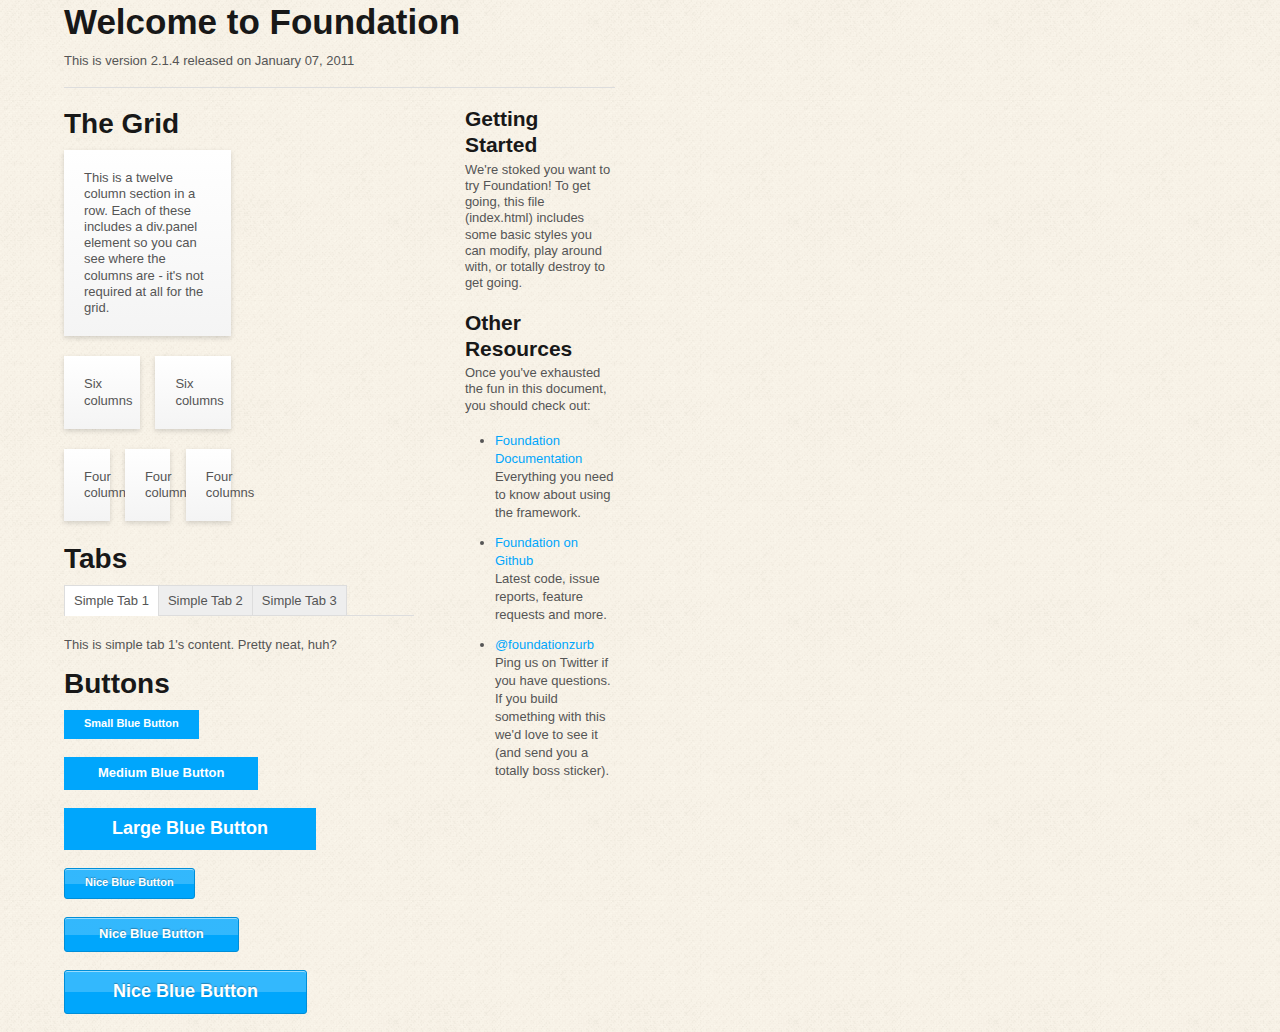
<file: workspace/assets/index.html>
<!DOCTYPE html>

<!-- paulirish.com/2008/conditional-stylesheets-vs-css-hacks-answer-neither/ -->
<!--[if lt IE 7]> <html class="no-js lt-ie9 lt-ie8 lt-ie7" lang="en"> <![endif]-->
<!--[if IE 7]>    <html class="no-js lt-ie9 lt-ie8" lang="en"> <![endif]-->
<!--[if IE 8]>    <html class="no-js lt-ie9" lang="en"> <![endif]-->
<!--[if gt IE 8]><!--> <html lang="en"> <!--<![endif]-->
<head>
	<meta charset="utf-8" />
	
	<!-- Set the viewport width to device width for mobile -->
	<meta name="viewport" content="width=device-width" />
	
	<title>Welcome to Foundation</title>
  
	<!-- Included CSS Files -->
	<link rel="stylesheet" href="stylesheets/app.css">

	<!--[if lt IE 9]>
		<link rel="stylesheet" href="stylesheets/ie.css">
	<![endif]-->

	
	<!-- IE Fix for HTML5 Tags -->
	<!--[if lt IE 9]>
		<script src="http://html5shiv.googlecode.com/svn/trunk/html5.js"></script>
	<![endif]-->

</head>
<body>

	<!-- container -->
	<div class="container">
		
		<div class="row">
			<div class="twelve columns">
				<h2>Welcome to Foundation</h2>
				<p>This is version 2.1.4 released on January 07, 2011</p>
		
				<hr />
			</div>
		</div>
		
		<div class="row">
			<div class="eight columns">
				<h3>The Grid</h3>
				
				<!-- Grid Example -->
				<div class="row">
					<div class="twelve columns">
						<div class="panel">
							<p>This is a twelve column section in a row. Each of these includes a div.panel element so you can see where the columns are - it's not required at all for the grid.</p>
						</div>
					</div>
				</div>
				<div class="row">
					<div class="six columns">
						<div class="panel">
							<p>Six columns</p>
						</div>
					</div>
					<div class="six columns">
						<div class="panel">
							<p>Six columns</p>
						</div>
					</div>
				</div>
				<div class="row">
					<div class="four columns">
						<div class="panel">
							<p>Four columns</p>
						</div>
					</div>
					<div class="four columns">
						<div class="panel">
							<p>Four columns</p>
						</div>
					</div>
					<div class="four columns">
						<div class="panel">
							<p>Four columns</p>
						</div>
					</div>
				</div>
				
				<h3>Tabs</h3>
				<dl class="tabs">
					<dd><a href="#simple1" class="active">Simple Tab 1</a></dd>
					<dd><a href="#simple2">Simple Tab 2</a></dd>
					<dd><a href="#simple3">Simple Tab 3</a></dd>
				</dl>
				
				<ul class="tabs-content">
					<li class="active" id="simple1Tab">This is simple tab 1's content. Pretty neat, huh?</li>
					<li id="simple2Tab">This is simple tab 2's content. Now you see it!</li>
					<li id="simple3Tab">This is simple tab 3's content. It's, you know...okay.</li>
				</ul>
				
				<h3>Buttons</h3>
				
				<p><a href="#" class="small blue button">Small Blue Button</a></p>
				<p><a href="#" class="blue button">Medium Blue Button</a></p>
				<p><a href="#" class="large blue button">Large Blue Button</a></p>
				
				<p><a href="#" class="nice radius small blue button">Nice Blue Button</a></p>
				<p><a href="#" class="nice radius blue button">Nice Blue Button</a></p>
				<p><a href="#" class="nice radius large blue button">Nice Blue Button</a></p>

			</div>

			<div class="four columns">
				<h4>Getting Started</h4>
				<p>We're stoked you want to try Foundation! To get going, this file (index.html) includes some basic styles you can modify, play around with, or totally destroy to get going.</p>
				
				<h4>Other Resources</h4>
				<p>Once you've exhausted the fun in this document, you should check out:</p>
				<ul class="disc">
					<li><a href="http://foundation.zurb.com/docs">Foundation Documentation</a><br />Everything you need to know about using the framework.</li>
					<li><a href="http://github.com/zurb/foundation">Foundation on Github</a><br />Latest code, issue reports, feature requests and more.</li>
					<li><a href="http://twitter.com/foundationzurb">@foundationzurb</a><br />Ping us on Twitter if you have questions. If you build something with this we'd love to see it (and send you a totally boss sticker).</li>
				</ul>
			</div>
		</div>
		
	</div>
	<!-- container -->
	
	


	<!-- Included JS Files -->
	<script src="javascripts/jquery.min.js"></script>
	<script src="javascripts/modernizr.foundation.js"></script>
	<script src="javascripts/jquery.reveal.js"></script>
	<script src="javascripts/jquery.orbit-1.3.0.js"></script>
	<script src="javascripts/forms.jquery.js"></script>
	<script src="javascripts/jquery.customforms.js"></script>
	<script src="javascripts/jquery.placeholder.min.js"></script>
	<script src="javascripts/app.js"></script>
	
</body>
</html>
</file>
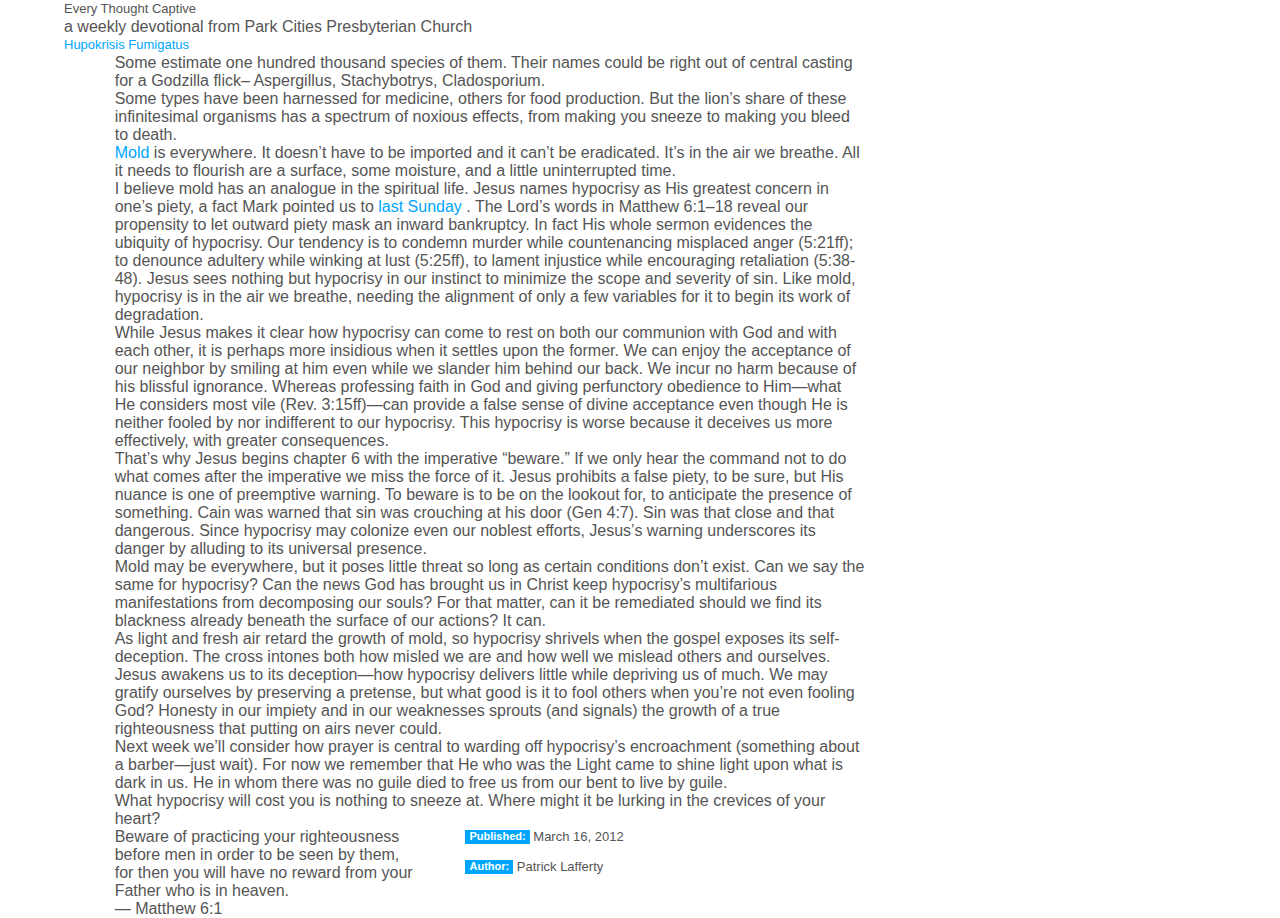
<file: type-foundation.html>
<!DOCTYPE html>
<html lang="en-US">
<head>
	<meta charset="UTF-8"/>
	<title>Type Test</title>
	<link rel="stylesheet" href="workspace/assets/stylesheets/appstyles.css"/>
	<script type="text/javascript" src="http://use.typekit.com/fuz6ulc.js"></script>
	<script type="text/javascript">try{Typekit.load();}catch(e){}</script>
</head>
<body>
	<div id="etc" class="container">
		<div id="masthead" class="row">
			<header class="twenty-four columns">
        		<h2>Every Thought Captive</h2>
		        <p>a weekly devotional from Park Cities Presbyterian Church</p>
		    </header>
		</div>

			<section id="blog-post" class="row">
          <header class="twenty-four columns">
            <h2 id='hupokrisis_fumigatus'><a href='http://everythoughtcaptive.pcpc.org/articles/hupokrisis-fumigatus/'>Hupokrisis Fumigatus</a></h2>
          </header>
          <article class="sixteen columns">
            <p>
              Some estimate one hundred thousand species of them. Their names could be right out of central casting for a Godzilla flick&#8211; <em>Aspergillus, Stachybotrys, Cladosporium.</em>
            </p>

            <p>
              Some types have been harnessed for medicine, others for food production. But the lion’s share of these infinitesimal organisms has a spectrum of noxious effects, from making you sneeze to making you bleed to death.
            </p>

            <p>
              <a href='http://commons.wikimedia.org/wiki/File:Pesca_con_muffa.jpg'>Mold</a>
              is everywhere. It doesn’t have to be imported and it can’t be eradicated. It’s in the air we breathe. All it needs to flourish are a surface, some moisture, and a little uninterrupted time.
            </p>

            <p>
              I believe mold has an analogue in the spiritual life. Jesus names <em>hypocrisy</em>
              as His greatest concern in one’s piety, a fact Mark pointed us to
              <a href='http://audio.pcpc.org/archive/entry/6128/'>last Sunday</a>
              . The Lord’s words in Matthew 6:1–18 reveal our propensity to let outward piety mask an inward bankruptcy. In fact His whole sermon evidences the ubiquity of hypocrisy. Our tendency is to condemn murder while countenancing misplaced anger (5:21ff); to denounce adultery while winking at lust (5:25ff), to lament injustice while encouraging retaliation (5:38-48). Jesus sees nothing but hypocrisy in our instinct to minimize the scope and severity of sin. Like mold, hypocrisy is in the air we breathe, needing the alignment of only a few variables for it to begin its work of degradation.
            </p>

            <p>
              While Jesus makes it clear how hypocrisy can come to rest on both our communion with God and with each other, it is perhaps more insidious when it settles upon the former. We can enjoy the acceptance of our neighbor by smiling at him even while we slander him behind our back. We incur no harm because of his blissful ignorance. Whereas professing faith in God and giving perfunctory obedience to Him—what He considers most vile (Rev. 3:15ff)—can provide a false sense of divine acceptance even though He is neither fooled by nor indifferent to our hypocrisy. This hypocrisy is worse because it deceives us more effectively, with greater consequences.
            </p>

            <p>
              That’s why Jesus begins chapter 6 with the imperative “beware.” If we only hear the command not to do what comes after the imperative we miss the force of it. Jesus prohibits a false piety, to be sure, but His nuance is one of preemptive warning. To beware is to be on the lookout for, to anticipate the presence of something. Cain was warned that sin was crouching at his door (Gen 4:7). Sin was that close and that dangerous. Since hypocrisy may colonize even our noblest efforts, Jesus’s warning underscores its danger by alluding to its universal presence.
            </p>

            <p>
              Mold may be everywhere, but it poses little threat so long as certain conditions don’t exist. Can we say the same for hypocrisy? Can the news God has brought us in Christ keep hypocrisy’s multifarious manifestations from decomposing our souls? For that matter, can it be remediated should we find its blackness already beneath the surface of our actions? It can.
            </p>

            <p>
              As light and fresh air retard the growth of mold, so hypocrisy shrivels when the gospel exposes its self-deception. The cross intones both how misled we are and how well we mislead others and ourselves. Jesus awakens us to its deception—how hypocrisy delivers little while depriving us of much. We may gratify ourselves by preserving a pretense, but what good is it to fool others when you’re not even fooling God? Honesty in our impiety and in our weaknesses sprouts (and signals) the growth of a true righteousness that putting on airs never could.
            </p>

            <p>
              Next week we’ll consider how prayer is central to warding off hypocrisy’s encroachment (something about a barber—just wait). For now we remember that He who was the Light came to shine light upon what is dark in us. He in whom there was no guile died to free us from our bent to live by guile.
            </p>

            <p>
              What hypocrisy will cost you is nothing to sneeze at. Where might it be lurking in the crevices of your heart?
            </p>
          </article>
          <aside id="blog-details" class="seven columns">
          <blockquote>
          <p>Beware of practicing your righteousness before men in order to be seen by them, for then you will have no reward from your Father who is in heaven.</p>
          
          <p class="quote-source">&mdash; Matthew 6:1</p>
          </blockquote>
        </aside>
          <footer class="eight columns">
          	<div id="entry-detail">
          		<ul>
          			<li><span class="label">Published:</span> March 16, 2012</li>
          			<li><span class="label">Author:</span> Patrick Lafferty</li>
          		</ul>
          	</div>
          </footer>
        </section>

      
      	

        
    </div>
    <script type='text/javascript'>
    //<![CDATA[
      document.write('<script src="http://' + (location.host || 'localhost').split(':')[0] + ':35729/livereload.js?snipver=1"></' + 'script>')
    //]]>
  </script>
</body>
</html>
</file>
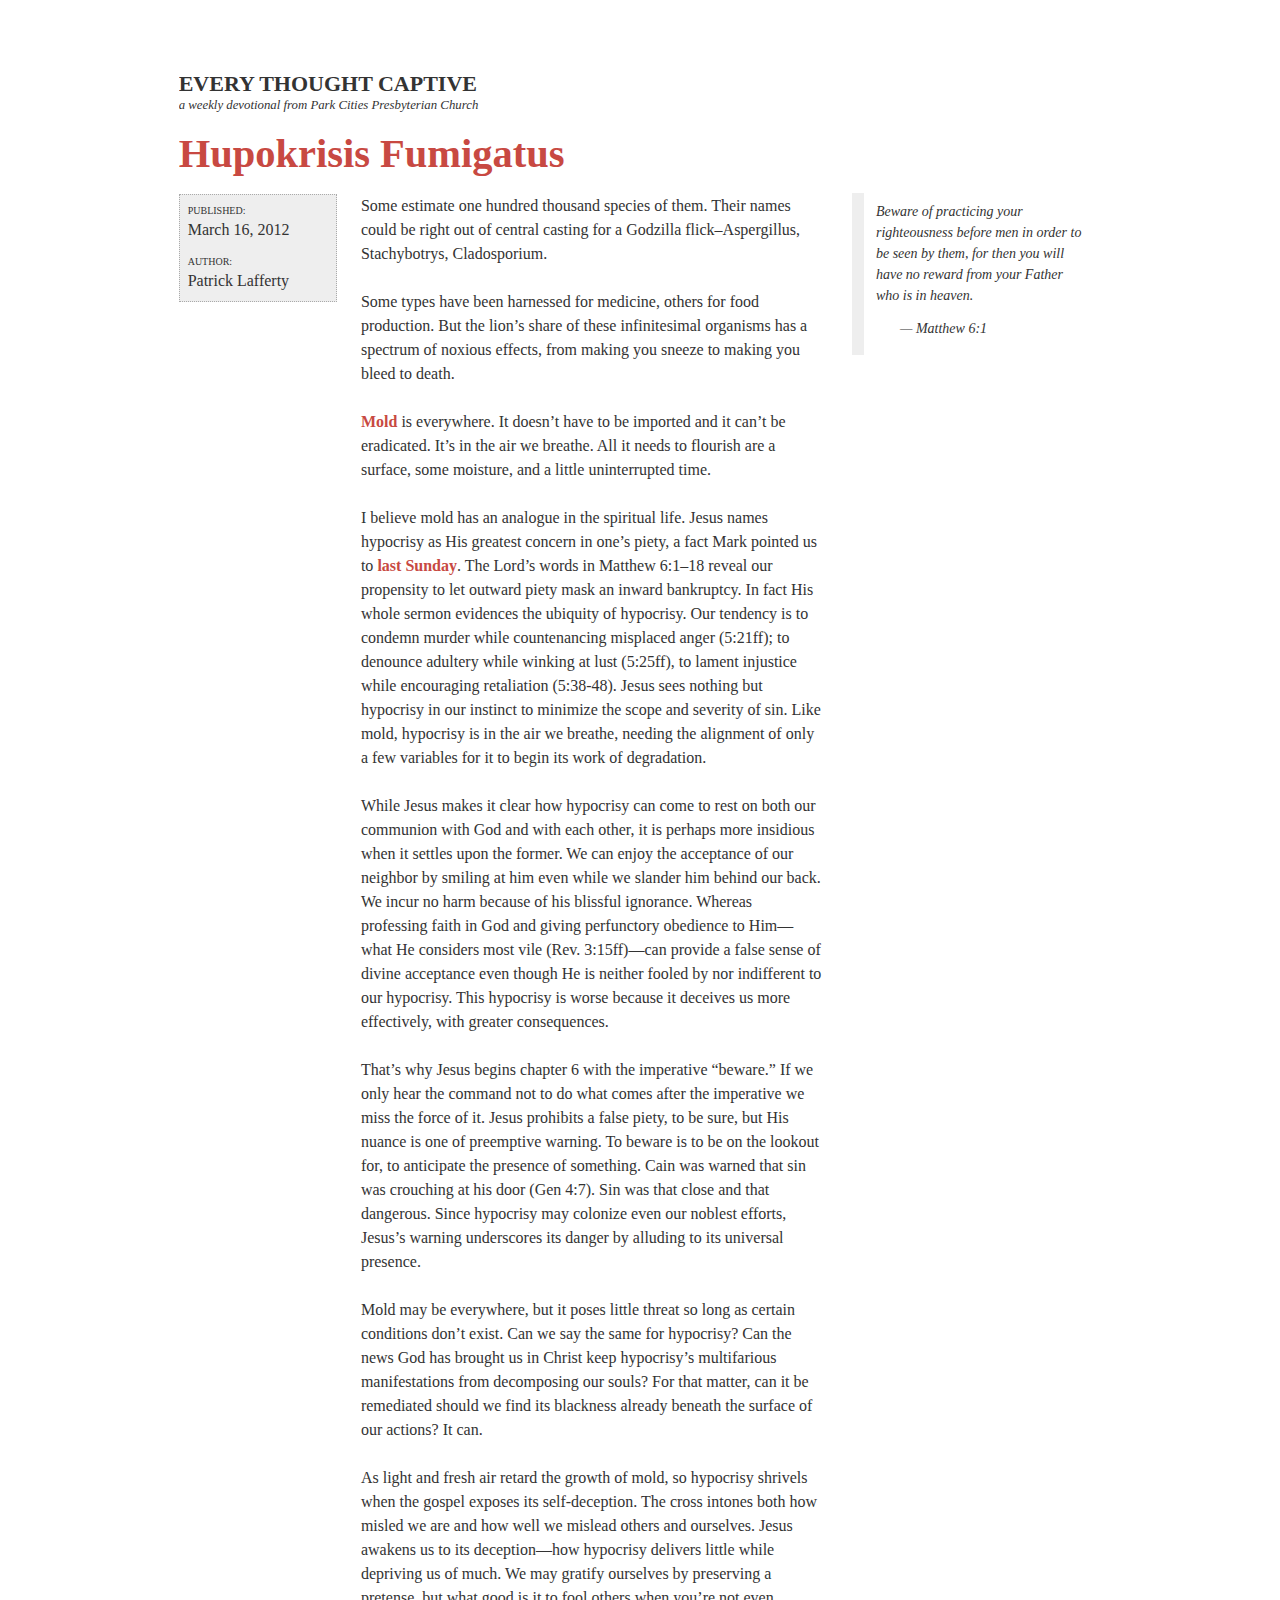
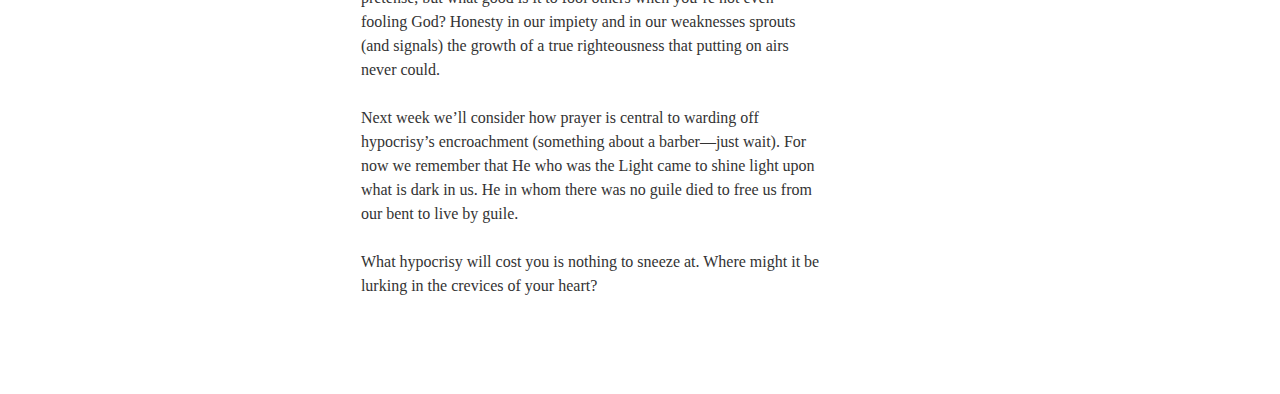
<file: type.html>
<!DOCTYPE html>
<html lang="en-US">
<head>
	<meta charset="UTF-8"/>
	<title>Type Test</title>
	<style type="text/css" media="screen">
		/*------------------------------------*\
		  RESET
		\*------------------------------------*/
		/* 
			Eric Meyer's CSS Reset
			http://meyerweb.com/eric/tools/css/reset/ 
			v2.0 | 20110126
	   		License: none (public domain)
		*/
		
		html, body, div, span, applet, object, iframe,
		h1, h2, h3, h4, h5, h6, p, blockquote, pre,
		a, abbr, acronym, address, big, cite, code,
		del, dfn, em, img, ins, kbd, q, s, samp,
		small, strike, strong, sub, sup, tt, var,
		b, u, i, center,
		dl, dt, dd, ol, ul, li,
		fieldset, form, label, legend,
		table, caption, tbody, tfoot, thead, tr, th, td,
		article, aside, canvas, details, embed, 
		figure, figcaption, footer, header, hgroup, 
		menu, nav, output, ruby, section, summary,
		time, mark, audio, video {
			margin: 0;
			padding: 0;
			border: 0;
			font: inherit;
			vertical-align: baseline;
		}
		html {
			font-size: 62.5%; 
		}
		/* HTML5 display-role reset for older browsers */
		article, aside, details, figcaption, figure, 
		footer, header, hgroup, menu, nav, section {
			display: block;
		}
		body {
			line-height: 1;
		}
		ol, ul {
			list-style: none;
		}
		blockquote, q {
			quotes: none;
		}
		blockquote:before, blockquote:after,
		q:before, q:after {
			content: '';
			content: none;
		}
		table {
			border-collapse: collapse;
			border-spacing: 0;
		}
		
		sub {vertical-align: sub;}
		sup {vertical-align: super;}

		/*------------------------------------*\
		  MAIN
		\*------------------------------------*/
		html {
		  background: #fff;
		  color: #333;
		}
		body {
			font-size: 16px; font-size: 1.6rem; /* 1.6rem */
			line-height: 1.5; /* 16px (font-size) * 1.5 (line-height) = 24px = magic-number */
			width: 922.641px;
			margin: 72px auto;
		}
		#blog-post article {
			width: 461.322px;
		}
		/*------------------------------------*\
		  TYPE
		\*------------------------------------*/
		/*--- HEADINGS ---*/

		h1, h2, h3, h4, h5, h6 {
		  margin-bottom: 24px;
		  font-weight: bold;
		}

		/*--- PARAGRAPHS ---*/

		/*--- PARAGRAPHS ---*/
		p {
		  margin-bottom: 24px;
		}

		/* p+p {
		  text-indent: 1em;
		  margin-top: -24px;
		} */

		#blog-post > hr+p:first-of-type {
		  font-size: 1.125em;
		    /* 18px → 18 ÷ 16 = 1.125 */

		  line-height: 1.333em;
		    /* 24px → 24 ÷ 18 = 1.3333(3) */
		}

		/* Font-Size in Pixels divided by Base = Font-Size in ems */
		/* Magic Number / Font Size in Pixels = Line-Height */ 

		h1 { 
		  font-size: 1.5em;   /* 24px / 16px = 1.5em */
		  line-height: 1;     /* 24px / 24px = 1 (line-height) */
		}   

		h2 { 
		  font-size: 1.375em; /* 22px / 16px = 1.375em */
		  line-height: 1.091; /* 24px / 22px = 1.091 */
		} 

		h3 { 
		  font-size: 1.25em; /* 20px / 16px = 1.25em */
		  line-height: 1.2;  /* 24px / 20px = 1.2 */
		} 

		h4 { 
		  font-size: 1.125em; /* 18px / 16px = 1.125em */
		  line-height: 1.333; /* 24px / 18px =  1.333 */
		} 

		h5, h6 { 
		  font-size: 1em;     /* 16px / 16px = 1em */
		  line-height: 1.5;   /* 24px / 16px = 1.5 */
		} 
		p {
			font-size: 1em;
			line-height: 1.5;
			font-weight: 500;
		}
		#masthead h2 { text-transform: uppercase; margin-bottom: 0; }
		#masthead p { font-size: 0.8em; font-style: italic;}
		#blog-post h2 {
			font-size: 2.531em;
			line-height: 0.75;
			font-weight: 600;
		}
		#entry-detail li:last-of-type > span { margin-top: 12px;}

		blockquote { 
			font-size: 1.4rem; 
			font-style: italic; 
			padding: 8px 12px 8px; 
			border-left: 12px solid #eee;
		}
		blockquote p.quote-source { margin-top: -12px; text-indent: 24px; margin-bottom: 8px; }
		/*------------------------------------*\
		  LINKS
		\*------------------------------------*/
		a {
			text-decoration:none;
			color: #c84942;
		}
		p > a {
			font-weight:600;
		}
		/*------------------------------------*\
		  LAYOUT
		\*------------------------------------*/
		#etc {
			overflow: hidden;
		}
		#blog-post {
			float:left;
		}
		#blog-post h2 { margin-left:0px}
		#blog-post footer {
			width: 158.25px; /* 182.250px - 48px */
			margin-right: 24px;
			float:left;
		}
		#entry-detail {
			background-color: #eee;
			border: 1px dotted #aaa;
			padding: 8px;
		}
		#blog-post article {
			float:right;
		}
		aside { 
			margin-top: 54px;
			margin-left: 24px;
			width: 249.375px; /* 273.375px -24px */
			float: right;
		}
		.label { display: block; text-transform: uppercase; font-size: 1.0rem;}

	</style>
	<script type="text/javascript" src="http://use.typekit.com/fuz6ulc.js"></script>
	<script type="text/javascript">try{Typekit.load();}catch(e){}</script>
</head>
<body>
	<div id='etc'>
      <header id="masthead">
        <h2>Every Thought Captive</h2>
        <p>a weekly devotional from Park Cities Presbyterian Church</p>
      </header>
      	<aside id='blog-details'>
          <blockquote>
          <p>Beware of practicing your righteousness before men in order to be seen by them, for then you will have no reward from your Father who is in heaven.</p>
          
          <p class="quote-source">&mdash; Matthew 6:1</p>
          </blockquote>
        </aside>
        <section id='blog-post'>
          <header>
          	<h2 id='hupokrisis_fumigatus'><a href='http://everythoughtcaptive.pcpc.org/articles/hupokrisis-fumigatus/'>Hupokrisis Fumigatus</a></h2>
          </header>
          <article>
          	<p>Some estimate one hundred thousand species of them. Their names could be right out of central casting for a Godzilla flick&#8211;<em>Aspergillus, Stachybotrys, Cladosporium.</em></p>
          
          <p>Some types have been harnessed for medicine, others for food production. But the lion’s share of these infinitesimal organisms has a spectrum of noxious effects, from making you sneeze to making you bleed to death.</p>
          
          <p><a href='http://commons.wikimedia.org/wiki/File:Pesca_con_muffa.jpg'>Mold</a> is everywhere. It doesn’t have to be imported and it can’t be eradicated. It’s in the air we breathe. All it needs to flourish are a surface, some moisture, and a little uninterrupted time.</p>
          
          <p>I believe mold has an analogue in the spiritual life. Jesus names <em>hypocrisy</em> as His greatest concern in one’s piety, a fact Mark pointed us to <a href='http://audio.pcpc.org/archive/entry/6128/'>last Sunday</a>. The Lord’s words in Matthew 6:1–18 reveal our propensity to let outward piety mask an inward bankruptcy. In fact His whole sermon evidences the ubiquity of hypocrisy. Our tendency is to condemn murder while countenancing misplaced anger (5:21ff); to denounce adultery while winking at lust (5:25ff), to lament injustice while encouraging retaliation (5:38-48). Jesus sees nothing but hypocrisy in our instinct to minimize the scope and severity of sin. Like mold, hypocrisy is in the air we breathe, needing the alignment of only a few variables for it to begin its work of degradation.</p>
          
          <p>While Jesus makes it clear how hypocrisy can come to rest on both our communion with God and with each other, it is perhaps more insidious when it settles upon the former. We can enjoy the acceptance of our neighbor by smiling at him even while we slander him behind our back. We incur no harm because of his blissful ignorance. Whereas professing faith in God and giving perfunctory obedience to Him—what He considers most vile (Rev. 3:15ff)—can provide a false sense of divine acceptance even though He is neither fooled by nor indifferent to our hypocrisy. This hypocrisy is worse because it deceives us more effectively, with greater consequences.</p>
          
          <p>That’s why Jesus begins chapter 6 with the imperative “beware.” If we only hear the command not to do what comes after the imperative we miss the force of it. Jesus prohibits a false piety, to be sure, but His nuance is one of preemptive warning. To beware is to be on the lookout for, to anticipate the presence of something. Cain was warned that sin was crouching at his door (Gen 4:7). Sin was that close and that dangerous. Since hypocrisy may colonize even our noblest efforts, Jesus’s warning underscores its danger by alluding to its universal presence.</p>
          
          <p>Mold may be everywhere, but it poses little threat so long as certain conditions don’t exist. Can we say the same for hypocrisy? Can the news God has brought us in Christ keep hypocrisy’s multifarious manifestations from decomposing our souls? For that matter, can it be remediated should we find its blackness already beneath the surface of our actions? It can.</p>
          
          <p>As light and fresh air retard the growth of mold, so hypocrisy shrivels when the gospel exposes its self-deception. The cross intones both how misled we are and how well we mislead others and ourselves. Jesus awakens us to its deception—how hypocrisy delivers little while depriving us of much. We may gratify ourselves by preserving a pretense, but what good is it to fool others when you’re not even fooling God? Honesty in our impiety and in our weaknesses sprouts (and signals) the growth of a true righteousness that putting on airs never could.</p>
          
          <p>Next week we’ll consider how prayer is central to warding off hypocrisy’s encroachment (something about a barber—just wait). For now we remember that He who was the Light came to shine light upon what is dark in us. He in whom there was no guile died to free us from our bent to live by guile.</p>
          
          <p>What hypocrisy will cost you is nothing to sneeze at. Where might it be lurking in the crevices of your heart?</p>
          </article>
          <footer>
          	<div id="entry-detail">
          		<ul>
          			<li><span class="label">Published:</span> March 16, 2012</li>
          			<li><span class="label">Author:</span> Patrick Lafferty</li>
          		</ul>
          	</div>
          </footer>
        </section>
        
    </div>
    <script type='text/javascript'>
    //<![CDATA[
      document.write('<script src="http://' + (location.host || 'localhost').split(':')[0] + ':35729/livereload.js?snipver=1"></' + 'script>')
    //]]>
  </script>
</body>
</html>
</file>
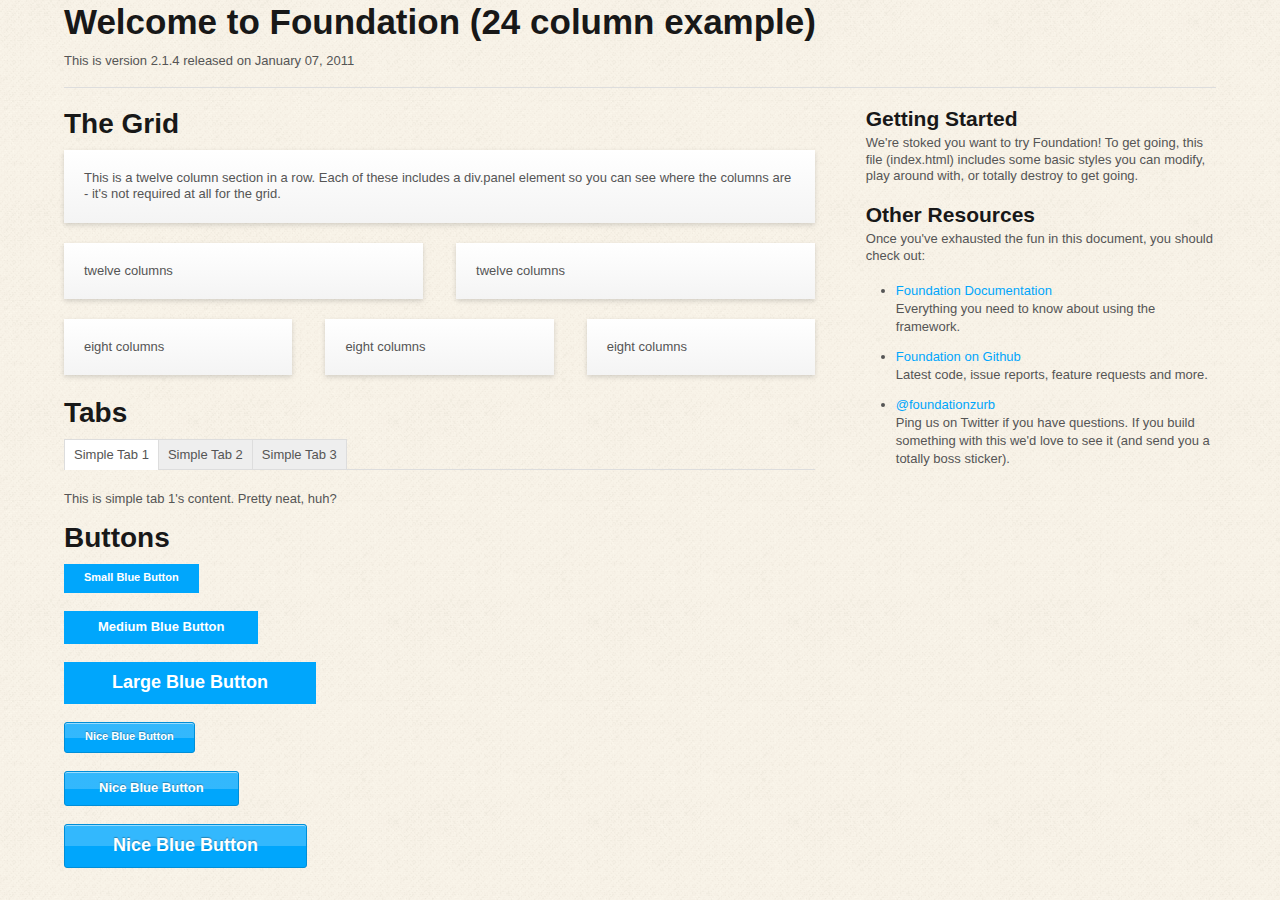
<file: workspace/assets/index-24.html>
<!DOCTYPE html>

<!-- paulirish.com/2008/conditional-stylesheets-vs-css-hacks-answer-neither/ -->
<!--[if lt IE 7]> <html class="no-js lt-ie9 lt-ie8 lt-ie7" lang="en"> <![endif]-->
<!--[if IE 7]>    <html class="no-js lt-ie9 lt-ie8" lang="en"> <![endif]-->
<!--[if IE 8]>    <html class="no-js lt-ie9" lang="en"> <![endif]-->
<!--[if gt IE 8]><!--> <html lang="en"> <!--<![endif]-->
<head>
	<meta charset="utf-8" />
	
	<!-- Set the viewport width to device width for mobile -->
	<meta name="viewport" content="width=device-width" />
	
	<title>Welcome to Foundation - 24 column example</title>
  
	<!-- Included CSS Files -->
	<link rel="stylesheet" href="stylesheets/app.css">

	<!--[if lt IE 9]>
		<link rel="stylesheet" href="stylesheets/ie.css">
	<![endif]-->

	
	<!-- IE Fix for HTML5 Tags -->
	<!--[if lt IE 9]>
		<script src="http://html5shiv.googlecode.com/svn/trunk/html5.js"></script>
	<![endif]-->

</head>
<body>

	<!-- container -->
	<div class="container">
		
		<div class="row">
			<div class="twenty-four columns">
				<h2>Welcome to Foundation (24 column example)</h2>
				<p>This is version 2.1.4 released on January 07, 2011</p>
		
				<hr />
			</div>
		</div>
		
		<div class="row">
			<div class="sixteen columns">
				<h3>The Grid</h3>
				
				<!-- Grid Example -->
				<div class="row">
					<div class="twenty-four columns">
						<div class="panel">
							<p>This is a twelve column section in a row. Each of these includes a div.panel element so you can see where the columns are - it's not required at all for the grid.</p>
						</div>
					</div>
				</div>
				<div class="row">
					<div class="twelve columns">
						<div class="panel">
							<p>twelve columns</p>
						</div>
					</div>
					<div class="twelve columns">
						<div class="panel">
							<p>twelve columns</p>
						</div>
					</div>
				</div>
				<div class="row">
					<div class="eight columns">
						<div class="panel">
							<p>eight columns</p>
						</div>
					</div>
					<div class="eight columns">
						<div class="panel">
							<p>eight columns</p>
						</div>
					</div>
					<div class="eight columns">
						<div class="panel">
							<p>eight columns</p>
						</div>
					</div>
				</div>
				
				<h3>Tabs</h3>
				<dl class="tabs">
					<dd><a href="#simple1" class="active">Simple Tab 1</a></dd>
					<dd><a href="#simple2">Simple Tab 2</a></dd>
					<dd><a href="#simple3">Simple Tab 3</a></dd>
				</dl>
				
				<ul class="tabs-content">
					<li class="active" id="simple1Tab">This is simple tab 1's content. Pretty neat, huh?</li>
					<li id="simple2Tab">This is simple tab 2's content. Now you see it!</li>
					<li id="simple3Tab">This is simple tab 3's content. It's, you know...okay.</li>
				</ul>
				
				<h3>Buttons</h3>
				
				<p><a href="#" class="small blue button">Small Blue Button</a></p>
				<p><a href="#" class="blue button">Medium Blue Button</a></p>
				<p><a href="#" class="large blue button">Large Blue Button</a></p>
				
				<p><a href="#" class="nice radius small blue button">Nice Blue Button</a></p>
				<p><a href="#" class="nice radius blue button">Nice Blue Button</a></p>
				<p><a href="#" class="nice radius large blue button">Nice Blue Button</a></p>

			</div>

			<div class="eight columns">
				<h4>Getting Started</h4>
				<p>We're stoked you want to try Foundation! To get going, this file (index.html) includes some basic styles you can modify, play around with, or totally destroy to get going.</p>
				
				<h4>Other Resources</h4>
				<p>Once you've exhausted the fun in this document, you should check out:</p>
				<ul class="disc">
					<li><a href="http://foundation.zurb.com/docs">Foundation Documentation</a><br />Everything you need to know about using the framework.</li>
					<li><a href="http://github.com/zurb/foundation">Foundation on Github</a><br />Latest code, issue reports, feature requests and more.</li>
					<li><a href="http://twitter.com/foundationzurb">@foundationzurb</a><br />Ping us on Twitter if you have questions. If you build something with this we'd love to see it (and send you a totally boss sticker).</li>
				</ul>
			</div>
		</div>
		
	</div>
	<!-- container -->
	
	


	<!-- Included JS Files -->
	<script src="javascripts/jquery.min.js"></script>
	<script src="javascripts/modernizr.foundation.js"></script>
	<script src="javascripts/jquery.reveal.js"></script>
	<script src="javascripts/jquery.orbit-1.3.0.js"></script>
	<script src="javascripts/forms.jquery.js"></script>
	<script src="javascripts/jquery.customforms.js"></script>
	<script src="javascripts/jquery.placeholder.min.js"></script>
	<script src="javascripts/app.js"></script>
	
</body>
</html>
</file>
<file: workspace/assets/stylesheets/app.css>
/* line 14, /Users/bmz/Sites/public_html/pcpc.dev/public/workspace/assets/sass/zurb/_globals.scss */
html, body, div, span, applet, object, iframe, h1, h2, h3, h4, h5, h6, p, blockquote, pre, a, abbr, acronym, address, big, cite, code, del, dfn, em, img, ins, kbd, q, s, samp, small, strike, strong, sub, sup, tt, var, b, u, i, center, dl, dt, dd, ol, ul, li, fieldset, form, label, legend, table, caption, tbody, tfoot, thead, tr, th, td, article, aside, canvas, details, figcaption, figure, footer, header, hgroup, menu, nav, section, summary, time, mark, audio, video {
  margin: 0;
  padding: 0;
  border: 0;
  font: inherit;
  vertical-align: baseline;
}

/* line 21, /Users/bmz/Sites/public_html/pcpc.dev/public/workspace/assets/sass/zurb/_globals.scss */
html {
  font-size: 62.5%;
}

/* line 27, /Users/bmz/Sites/public_html/pcpc.dev/public/workspace/assets/sass/zurb/_globals.scss */
article, aside, details, figcaption, figure, footer, header, hgroup, menu, nav, section {
  display: block;
}

/* line 30, /Users/bmz/Sites/public_html/pcpc.dev/public/workspace/assets/sass/zurb/_globals.scss */
body {
  line-height: 1;
}

/* line 33, /Users/bmz/Sites/public_html/pcpc.dev/public/workspace/assets/sass/zurb/_globals.scss */
ol, ul {
  list-style: none;
}

/* line 36, /Users/bmz/Sites/public_html/pcpc.dev/public/workspace/assets/sass/zurb/_globals.scss */
blockquote, q {
  quotes: none;
}
/* line 38, /Users/bmz/Sites/public_html/pcpc.dev/public/workspace/assets/sass/zurb/_globals.scss */
blockquote:before, blockquote:after, q:before, q:after {
  content: "";
  content: none;
}

/* line 42, /Users/bmz/Sites/public_html/pcpc.dev/public/workspace/assets/sass/zurb/_globals.scss */
table {
  border-collapse: collapse;
  border-spacing: 0;
}

/* line 51, /Users/bmz/Sites/public_html/pcpc.dev/public/workspace/assets/sass/zurb/_globals.scss */
.clearfix:before, .clearfix:after {
  content: "";
  display: table;
}
/* line 54, /Users/bmz/Sites/public_html/pcpc.dev/public/workspace/assets/sass/zurb/_globals.scss */
.clearfix:after {
  clear: both;
}

/* line 58, /Users/bmz/Sites/public_html/pcpc.dev/public/workspace/assets/sass/zurb/_globals.scss */
.clearfix {
  zoom: 1;
}

/* line 64, /Users/bmz/Sites/public_html/pcpc.dev/public/workspace/assets/sass/zurb/_globals.scss */
body {
  background: white;
  font-family: "HelveticaNeue", "Helvetica Neue", Helvetica, Arial, "Lucida Grande", sans-serif;
  font-size: 13px;
  font-size: 1.3rem;
  -webkit-font-smoothing: antialiased;
  line-height: 18px;
  color: #555555;
  position: relative;
}

/* line 76, /Users/bmz/Sites/public_html/pcpc.dev/public/workspace/assets/sass/zurb/_globals.scss */
a {
  color: #00a6fc;
  text-decoration: none;
  line-height: inherit;
}
/* line 80, /Users/bmz/Sites/public_html/pcpc.dev/public/workspace/assets/sass/zurb/_globals.scss */
a:hover {
  color: #30b8ff;
}
/* line 82, /Users/bmz/Sites/public_html/pcpc.dev/public/workspace/assets/sass/zurb/_globals.scss */
a:focus {
  color: #cc4714;
  outline: none;
}

/* line 87, /Users/bmz/Sites/public_html/pcpc.dev/public/workspace/assets/sass/zurb/_globals.scss */
p a, p a:visited {
  line-height: inherit;
}

/* line 93, /Users/bmz/Sites/public_html/pcpc.dev/public/workspace/assets/sass/zurb/_globals.scss */
ul, ol {
  margin-bottom: 18px;
}

/* line 96, /Users/bmz/Sites/public_html/pcpc.dev/public/workspace/assets/sass/zurb/_globals.scss */
ul {
  list-style: none outside;
}
/* line 98, /Users/bmz/Sites/public_html/pcpc.dev/public/workspace/assets/sass/zurb/_globals.scss */
ul.square {
  list-style: square outside;
}
/* line 100, /Users/bmz/Sites/public_html/pcpc.dev/public/workspace/assets/sass/zurb/_globals.scss */
ul.circle {
  list-style: circle outside;
}
/* line 102, /Users/bmz/Sites/public_html/pcpc.dev/public/workspace/assets/sass/zurb/_globals.scss */
ul.disc {
  list-style: disc outside;
}

/* line 105, /Users/bmz/Sites/public_html/pcpc.dev/public/workspace/assets/sass/zurb/_globals.scss */
ol {
  list-style: decimal;
}

/* line 108, /Users/bmz/Sites/public_html/pcpc.dev/public/workspace/assets/sass/zurb/_globals.scss */
ol, ul.square, ul.circle, ul.disc {
  margin-left: 30px;
}

/* line 111, /Users/bmz/Sites/public_html/pcpc.dev/public/workspace/assets/sass/zurb/_globals.scss */
li {
  margin-bottom: 12px;
}

/* line 114, /Users/bmz/Sites/public_html/pcpc.dev/public/workspace/assets/sass/zurb/_globals.scss */
ul.large li {
  line-height: 21px;
}

/* line 120, /Users/bmz/Sites/public_html/pcpc.dev/public/workspace/assets/sass/zurb/_globals.scss */
table {
  background: white;
  -moz-border-radius: 3px;
  -webkit-border-radius: 3px;
  -o-border-radius: 3px;
  -ms-border-radius: 3px;
  -khtml-border-radius: 3px;
  border-radius: 3px;
  margin: 0 0 18px;
  border: solid 1px #dddddd;
}
/* line 125, /Users/bmz/Sites/public_html/pcpc.dev/public/workspace/assets/sass/zurb/_globals.scss */
table thead, table tfoot {
  background: #f5f5f5;
}
/* line 128, /Users/bmz/Sites/public_html/pcpc.dev/public/workspace/assets/sass/zurb/_globals.scss */
table thead tr th, table tfoot tr th {
  font-size: 12px;
  font-size: 1.2rem;
  line-height: 18px;
  text-align: left;
}
/* line 134, /Users/bmz/Sites/public_html/pcpc.dev/public/workspace/assets/sass/zurb/_globals.scss */
table thead tr th {
  padding: 8px 10px 9px;
  font-size: 14px;
  font-size: 1.4rem;
  font-weight: bold;
  color: #222222;
}
/* line 139, /Users/bmz/Sites/public_html/pcpc.dev/public/workspace/assets/sass/zurb/_globals.scss */
table thead tr th:first-child {
  border-left: none;
}
/* line 141, /Users/bmz/Sites/public_html/pcpc.dev/public/workspace/assets/sass/zurb/_globals.scss */
table thead tr th:last-child {
  border-right: none;
}
/* line 145, /Users/bmz/Sites/public_html/pcpc.dev/public/workspace/assets/sass/zurb/_globals.scss */
table tbody tr.alt {
  background: #f9f9f9;
}
/* line 147, /Users/bmz/Sites/public_html/pcpc.dev/public/workspace/assets/sass/zurb/_globals.scss */
table tbody tr:nth-child(even) {
  background: #f9f9f9;
}
/* line 149, /Users/bmz/Sites/public_html/pcpc.dev/public/workspace/assets/sass/zurb/_globals.scss */
table tbody tr td {
  font-size: 12px;
  font-size: 1.2rem;
  line-height: 18px;
  text-align: left;
}
/* line 155, /Users/bmz/Sites/public_html/pcpc.dev/public/workspace/assets/sass/zurb/_globals.scss */
table tfoot tr td {
  font-size: 12px;
  font-size: 1.2rem;
  line-height: 18px;
  text-align: left;
}
/* line 159, /Users/bmz/Sites/public_html/pcpc.dev/public/workspace/assets/sass/zurb/_globals.scss */
table tfoot tr td:last-child {
  border-left: none;
}
/* line 161, /Users/bmz/Sites/public_html/pcpc.dev/public/workspace/assets/sass/zurb/_globals.scss */
table tfoot tr td:last-child {
  border-right: none;
}

/* line 167, /Users/bmz/Sites/public_html/pcpc.dev/public/workspace/assets/sass/zurb/_globals.scss */
.left {
  float: left;
}

/* line 170, /Users/bmz/Sites/public_html/pcpc.dev/public/workspace/assets/sass/zurb/_globals.scss */
.right {
  float: right;
}

/* line 173, /Users/bmz/Sites/public_html/pcpc.dev/public/workspace/assets/sass/zurb/_globals.scss */
.text-left {
  text-align: left;
}

/* line 176, /Users/bmz/Sites/public_html/pcpc.dev/public/workspace/assets/sass/zurb/_globals.scss */
.text-right {
  text-align: right;
}

/* line 179, /Users/bmz/Sites/public_html/pcpc.dev/public/workspace/assets/sass/zurb/_globals.scss */
.text-center {
  text-align: center;
}

/* line 182, /Users/bmz/Sites/public_html/pcpc.dev/public/workspace/assets/sass/zurb/_globals.scss */
.hide {
  display: none;
}

/* line 185, /Users/bmz/Sites/public_html/pcpc.dev/public/workspace/assets/sass/zurb/_globals.scss */
.highlight {
  background: yellow;
}

/* line 4, /Users/bmz/Sites/public_html/pcpc.dev/public/workspace/assets/sass/zurb/_typography.scss */
h1, h2, h3, h4, h5, h6 {
  color: #181818;
  font-weight: bold;
  line-height: 1.25;
}
/* line 8, /Users/bmz/Sites/public_html/pcpc.dev/public/workspace/assets/sass/zurb/_typography.scss */
h1 small, h2 small, h3 small, h4 small, h5 small, h6 small {
  color: #777777;
}
/* line 10, /Users/bmz/Sites/public_html/pcpc.dev/public/workspace/assets/sass/zurb/_typography.scss */
h1 a, h2 a, h3 a, h4 a, h5 a, h6 a {
  font-weight: inherit;
}

/* line 13, /Users/bmz/Sites/public_html/pcpc.dev/public/workspace/assets/sass/zurb/_typography.scss */
h1 {
  font-size: 46px;
  font-size: 4.6rem;
  margin-bottom: 12px;
}

/* line 17, /Users/bmz/Sites/public_html/pcpc.dev/public/workspace/assets/sass/zurb/_typography.scss */
h2 {
  font-size: 35px;
  font-size: 3.5rem;
  margin-bottom: 9px;
}

/* line 21, /Users/bmz/Sites/public_html/pcpc.dev/public/workspace/assets/sass/zurb/_typography.scss */
h3 {
  font-size: 28px;
  font-size: 2.8rem;
  margin-bottom: 9px;
}

/* line 25, /Users/bmz/Sites/public_html/pcpc.dev/public/workspace/assets/sass/zurb/_typography.scss */
h4 {
  font-size: 21px;
  font-size: 2.1rem;
  margin-bottom: 3px;
}

/* line 29, /Users/bmz/Sites/public_html/pcpc.dev/public/workspace/assets/sass/zurb/_typography.scss */
h5 {
  font-size: 18px;
  font-size: 1.8rem;
  margin-bottom: 3px;
  font-weight: normal;
}

/* line 34, /Users/bmz/Sites/public_html/pcpc.dev/public/workspace/assets/sass/zurb/_typography.scss */
h6 {
  font-size: 15px;
  font-size: 1.5rem;
  font-weight: normal;
}

/* line 38, /Users/bmz/Sites/public_html/pcpc.dev/public/workspace/assets/sass/zurb/_typography.scss */
.subheader {
  color: #777777;
  font-weight: 300;
  margin-bottom: 24px;
}

/* line 43, /Users/bmz/Sites/public_html/pcpc.dev/public/workspace/assets/sass/zurb/_typography.scss */
p {
  font-size: 13px;
  font-size: 1.3rem;
  line-height: 1.25;
  margin: 0 0 18px;
}
/* line 47, /Users/bmz/Sites/public_html/pcpc.dev/public/workspace/assets/sass/zurb/_typography.scss */
p img {
  margin: 0;
}
/* line 49, /Users/bmz/Sites/public_html/pcpc.dev/public/workspace/assets/sass/zurb/_typography.scss */
p.lead {
  font-size: 18px;
  font-size: 1.8rem;
  line-height: 1.5;
}

/* line 53, /Users/bmz/Sites/public_html/pcpc.dev/public/workspace/assets/sass/zurb/_typography.scss */
em, i {
  font-style: italic;
  line-height: inherit;
}

/* line 57, /Users/bmz/Sites/public_html/pcpc.dev/public/workspace/assets/sass/zurb/_typography.scss */
strong, b {
  font-weight: bold;
  line-height: inherit;
}

/* line 61, /Users/bmz/Sites/public_html/pcpc.dev/public/workspace/assets/sass/zurb/_typography.scss */
small {
  font-size: 60%;
  line-height: inherit;
}

/* line 67, /Users/bmz/Sites/public_html/pcpc.dev/public/workspace/assets/sass/zurb/_typography.scss */
blockquote {
  line-height: 20px;
  color: #777777;
  margin: 0 0 18px;
  padding: 9px 20px 0 19px;
  border-left: 1px solid #dddddd;
}
/* line 73, /Users/bmz/Sites/public_html/pcpc.dev/public/workspace/assets/sass/zurb/_typography.scss */
blockquote p {
  line-height: 20px;
  color: #777777;
}
/* line 76, /Users/bmz/Sites/public_html/pcpc.dev/public/workspace/assets/sass/zurb/_typography.scss */
blockquote cite {
  display: block;
  font-size: 12px;
  font-size: 1.2rem;
  color: #555555;
}
/* line 80, /Users/bmz/Sites/public_html/pcpc.dev/public/workspace/assets/sass/zurb/_typography.scss */
blockquote cite:before {
  content: "/2014 /0020";
}
/* line 82, /Users/bmz/Sites/public_html/pcpc.dev/public/workspace/assets/sass/zurb/_typography.scss */
blockquote cite a, blockquote cite a:visited {
  color: #555555;
}

/* line 85, /Users/bmz/Sites/public_html/pcpc.dev/public/workspace/assets/sass/zurb/_typography.scss */
hr {
  border: solid #dddddd;
  border-width: 1px 0 0;
  clear: both;
  margin: 12px 0 18px;
  height: 0;
}

/* line 92, /Users/bmz/Sites/public_html/pcpc.dev/public/workspace/assets/sass/zurb/_typography.scss */
abbr, acronym {
  text-transform: uppercase;
  font-size: 90%;
  color: #222222;
  border-bottom: 1px solid #dddddd;
  cursor: help;
}

/* line 99, /Users/bmz/Sites/public_html/pcpc.dev/public/workspace/assets/sass/zurb/_typography.scss */
abbr {
  text-transform: none;
}

/* line 111, /Users/bmz/Sites/public_html/pcpc.dev/public/workspace/assets/sass/zurb/_typography.scss */
.print-only {
  display: none !important;
}

@media print {
  /* line 115, /Users/bmz/Sites/public_html/pcpc.dev/public/workspace/assets/sass/zurb/_typography.scss */
  * {
    background: transparent !important;
    color: #141414 !important;
    text-shadow: none !important;
    filter: none !important;
    -ms-filter: none !important;
  }

  /* line 122, /Users/bmz/Sites/public_html/pcpc.dev/public/workspace/assets/sass/zurb/_typography.scss */
  p a, p a:visited {
    color: #444444 !important;
    text-decoration: underline;
  }
  /* line 125, /Users/bmz/Sites/public_html/pcpc.dev/public/workspace/assets/sass/zurb/_typography.scss */
  p a[href]:after {
    content: " (" attr(href) ")";
  }

  /* line 127, /Users/bmz/Sites/public_html/pcpc.dev/public/workspace/assets/sass/zurb/_typography.scss */
  abbr[title]:after {
    content: " (" attr(href) ")";
  }

  /* line 129, /Users/bmz/Sites/public_html/pcpc.dev/public/workspace/assets/sass/zurb/_typography.scss */
  .ir a:after, a[href^="javascript:"]:after, a[href^="#"]:after {
    content: "";
  }

  /* line 131, /Users/bmz/Sites/public_html/pcpc.dev/public/workspace/assets/sass/zurb/_typography.scss */
  pre, blockquote {
    border: solid 1px #999999;
    page-break-inside: avoid;
  }

  /* line 134, /Users/bmz/Sites/public_html/pcpc.dev/public/workspace/assets/sass/zurb/_typography.scss */
  thead {
    display: table-header-group;
  }

  /* line 136, /Users/bmz/Sites/public_html/pcpc.dev/public/workspace/assets/sass/zurb/_typography.scss */
  tr, img {
    page-break-inside: avoid;
  }

  @page {
    margin: 0.5cm;
}

  /* line 141, /Users/bmz/Sites/public_html/pcpc.dev/public/workspace/assets/sass/zurb/_typography.scss */
  p, h2, h3 {
    orphans: 3;
    widows: 3;
  }

  /* line 144, /Users/bmz/Sites/public_html/pcpc.dev/public/workspace/assets/sass/zurb/_typography.scss */
  h2, h3 {
    page-break-after: avoid;
  }

  /* line 146, /Users/bmz/Sites/public_html/pcpc.dev/public/workspace/assets/sass/zurb/_typography.scss */
  .hide-on-print {
    display: none !important;
  }

  /* line 148, /Users/bmz/Sites/public_html/pcpc.dev/public/workspace/assets/sass/zurb/_typography.scss */
  .print-only {
    display: block !important;
  }
}
/* Grids */
/* Arfully Masterminded by ZURB */
/* Grid :: This is the mobile-friendly, responsive grid that lets Foundation work much of its magic. */
/* line 24, /Users/bmz/Sites/public_html/pcpc.dev/public/workspace/assets/sass/partials/../zurb/_grid-dynamic.scss */
.container, #masthead-container, #masthead-bottom-container, #content-container, #footer-container {
  padding: 0 20px;
}

/* line 45, /Users/bmz/Sites/public_html/pcpc.dev/public/workspace/assets/sass/partials/../zurb/_grid-dynamic.scss */
.row, #masthead, #main-nav-group, #home-welcome-statement-section, #site-information, #footer-location-service-times-module {
  width: 100%;
  max-width: 1152px;
  min-width: 727px;
  margin: 0 auto;
}
/* line 50, /Users/bmz/Sites/public_html/pcpc.dev/public/workspace/assets/sass/partials/../zurb/_grid-dynamic.scss */
.row .row, #masthead .row, #main-nav-group .row, #home-welcome-statement-section .row, #site-information .row, #footer-location-service-times-module .row, .row #masthead, #masthead #masthead, #main-nav-group #masthead, #home-welcome-statement-section #masthead, #site-information #masthead, #footer-location-service-times-module #masthead, .row #main-nav-group, #masthead #main-nav-group, #main-nav-group #main-nav-group, #home-welcome-statement-section #main-nav-group, #site-information #main-nav-group, #footer-location-service-times-module #main-nav-group, .row #home-welcome-statement-section, #masthead #home-welcome-statement-section, #main-nav-group #home-welcome-statement-section, #home-welcome-statement-section #home-welcome-statement-section, #site-information #home-welcome-statement-section, #footer-location-service-times-module #home-welcome-statement-section, .row #site-information, #masthead #site-information, #main-nav-group #site-information, #home-welcome-statement-section #site-information, #site-information #site-information, #footer-location-service-times-module #site-information, .row #footer-location-service-times-module, #masthead #footer-location-service-times-module, #main-nav-group #footer-location-service-times-module, #home-welcome-statement-section #footer-location-service-times-module, #site-information #footer-location-service-times-module, #footer-location-service-times-module #footer-location-service-times-module {
  min-width: 0px;
}

/* line 53, /Users/bmz/Sites/public_html/pcpc.dev/public/workspace/assets/sass/partials/../zurb/_grid-dynamic.scss */
.column, .columns, #masthead-sitename, #global-nav-container, #main-nav, #footer-location-service-times, #home-feature-ad {
  margin-left: 4.4%;
  float: left;
  min-height: 1px;
  position: relative;
}
/* line 58, /Users/bmz/Sites/public_html/pcpc.dev/public/workspace/assets/sass/partials/../zurb/_grid-dynamic.scss */
.column:first-child, .columns:first-child, #masthead-sitename:first-child, #global-nav-container:first-child, #main-nav:first-child, #footer-location-service-times:first-child, #home-feature-ad:first-child {
  margin-left: 0;
}

/* line 61, /Users/bmz/Sites/public_html/pcpc.dev/public/workspace/assets/sass/partials/../zurb/_grid-dynamic.scss */
.row, #masthead, #main-nav-group, #home-welcome-statement-section, #site-information, #footer-location-service-times-module {
  /* .one.columns, .two.columns, etc. - more stuff */
  /* .offset-by-one, .offset-by-two, etc. */
  /* Push Ordering */
  /* Pull Ordering */
  /* .one.centered, .two.centered, etc. */
}
/* line 64, /Users/bmz/Sites/public_html/pcpc.dev/public/workspace/assets/sass/partials/../zurb/_grid-dynamic.scss */
.row .one.columns, #masthead .one.columns, #main-nav-group .one.columns, #home-welcome-statement-section .one.columns, #site-information .one.columns, #footer-location-service-times-module .one.columns, .row .one#masthead-sitename, #masthead .one#masthead-sitename, #main-nav-group .one#masthead-sitename, #home-welcome-statement-section .one#masthead-sitename, #site-information .one#masthead-sitename, #footer-location-service-times-module .one#masthead-sitename, .row .one#global-nav-container, #masthead .one#global-nav-container, #main-nav-group .one#global-nav-container, #home-welcome-statement-section .one#global-nav-container, #site-information .one#global-nav-container, #footer-location-service-times-module .one#global-nav-container, .row .one#main-nav, #masthead .one#main-nav, #main-nav-group .one#main-nav, #home-welcome-statement-section .one#main-nav, #site-information .one#main-nav, #footer-location-service-times-module .one#main-nav, .row .one#footer-location-service-times, #masthead .one#footer-location-service-times, #main-nav-group .one#footer-location-service-times, #home-welcome-statement-section .one#footer-location-service-times, #site-information .one#footer-location-service-times, #footer-location-service-times-module .one#footer-location-service-times, .row .one#home-feature-ad, #masthead .one#home-feature-ad, #main-nav-group .one#home-feature-ad, #home-welcome-statement-section .one#home-feature-ad, #site-information .one#home-feature-ad, #footer-location-service-times-module .one#home-feature-ad {
  width: -0.05%;
}
/* line 64, /Users/bmz/Sites/public_html/pcpc.dev/public/workspace/assets/sass/partials/../zurb/_grid-dynamic.scss */
.row .two.columns, #masthead .two.columns, #main-nav-group .two.columns, #home-welcome-statement-section .two.columns, #site-information .two.columns, #footer-location-service-times-module .two.columns, .row .two#masthead-sitename, #masthead .two#masthead-sitename, #main-nav-group .two#masthead-sitename, #home-welcome-statement-section .two#masthead-sitename, #site-information .two#masthead-sitename, #footer-location-service-times-module .two#masthead-sitename, .row .two#global-nav-container, #masthead .two#global-nav-container, #main-nav-group .two#global-nav-container, #home-welcome-statement-section .two#global-nav-container, #site-information .two#global-nav-container, #footer-location-service-times-module .two#global-nav-container, .row .two#main-nav, #masthead .two#main-nav, #main-nav-group .two#main-nav, #home-welcome-statement-section .two#main-nav, #site-information .two#main-nav, #footer-location-service-times-module .two#main-nav, .row .two#footer-location-service-times, #masthead .two#footer-location-service-times, #main-nav-group .two#footer-location-service-times, #home-welcome-statement-section .two#footer-location-service-times, #site-information .two#footer-location-service-times, #footer-location-service-times-module .two#footer-location-service-times, .row .two#home-feature-ad, #masthead .two#home-feature-ad, #main-nav-group .two#home-feature-ad, #home-welcome-statement-section .two#home-feature-ad, #site-information .two#home-feature-ad, #footer-location-service-times-module .two#home-feature-ad {
  width: 4.3%;
}
/* line 64, /Users/bmz/Sites/public_html/pcpc.dev/public/workspace/assets/sass/partials/../zurb/_grid-dynamic.scss */
.row .three.columns, #masthead .three.columns, #main-nav-group .three.columns, #home-welcome-statement-section .three.columns, #site-information .three.columns, #footer-location-service-times-module .three.columns, .row .three#masthead-sitename, #masthead .three#masthead-sitename, #main-nav-group .three#masthead-sitename, #home-welcome-statement-section .three#masthead-sitename, #site-information .three#masthead-sitename, #footer-location-service-times-module .three#masthead-sitename, .row .three#global-nav-container, #masthead .three#global-nav-container, #main-nav-group .three#global-nav-container, #home-welcome-statement-section .three#global-nav-container, #site-information .three#global-nav-container, #footer-location-service-times-module .three#global-nav-container, .row .three#main-nav, #masthead .three#main-nav, #main-nav-group .three#main-nav, #home-welcome-statement-section .three#main-nav, #site-information .three#main-nav, #footer-location-service-times-module .three#main-nav, .row .three#footer-location-service-times, #masthead .three#footer-location-service-times, #main-nav-group .three#footer-location-service-times, #home-welcome-statement-section .three#footer-location-service-times, #site-information .three#footer-location-service-times, #footer-location-service-times-module .three#footer-location-service-times, .row .three#home-feature-ad, #masthead .three#home-feature-ad, #main-nav-group .three#home-feature-ad, #home-welcome-statement-section .three#home-feature-ad, #site-information .three#home-feature-ad, #footer-location-service-times-module .three#home-feature-ad {
  width: 8.65%;
}
/* line 64, /Users/bmz/Sites/public_html/pcpc.dev/public/workspace/assets/sass/partials/../zurb/_grid-dynamic.scss */
.row .four.columns, #masthead .four.columns, #main-nav-group .four.columns, #home-welcome-statement-section .four.columns, #site-information .four.columns, #footer-location-service-times-module .four.columns, .row .four#masthead-sitename, #masthead .four#masthead-sitename, #main-nav-group .four#masthead-sitename, #home-welcome-statement-section .four#masthead-sitename, #site-information .four#masthead-sitename, #footer-location-service-times-module .four#masthead-sitename, .row .four#global-nav-container, #masthead .four#global-nav-container, #main-nav-group .four#global-nav-container, #home-welcome-statement-section .four#global-nav-container, #site-information .four#global-nav-container, #footer-location-service-times-module .four#global-nav-container, .row .four#main-nav, #masthead .four#main-nav, #main-nav-group .four#main-nav, #home-welcome-statement-section .four#main-nav, #site-information .four#main-nav, #footer-location-service-times-module .four#main-nav, .row .four#footer-location-service-times, #masthead .four#footer-location-service-times, #main-nav-group .four#footer-location-service-times, #home-welcome-statement-section .four#footer-location-service-times, #site-information .four#footer-location-service-times, #footer-location-service-times-module .four#footer-location-service-times, .row .four#home-feature-ad, #masthead .four#home-feature-ad, #main-nav-group .four#home-feature-ad, #home-welcome-statement-section .four#home-feature-ad, #site-information .four#home-feature-ad, #footer-location-service-times-module .four#home-feature-ad {
  width: 13.0%;
}
/* line 64, /Users/bmz/Sites/public_html/pcpc.dev/public/workspace/assets/sass/partials/../zurb/_grid-dynamic.scss */
.row .five.columns, #masthead .five.columns, #main-nav-group .five.columns, #home-welcome-statement-section .five.columns, #site-information .five.columns, #footer-location-service-times-module .five.columns, .row .five#masthead-sitename, #masthead .five#masthead-sitename, #main-nav-group .five#masthead-sitename, #home-welcome-statement-section .five#masthead-sitename, #site-information .five#masthead-sitename, #footer-location-service-times-module .five#masthead-sitename, .row .five#global-nav-container, #masthead .five#global-nav-container, #main-nav-group .five#global-nav-container, #home-welcome-statement-section .five#global-nav-container, #site-information .five#global-nav-container, #footer-location-service-times-module .five#global-nav-container, .row .five#main-nav, #masthead .five#main-nav, #main-nav-group .five#main-nav, #home-welcome-statement-section .five#main-nav, #site-information .five#main-nav, #footer-location-service-times-module .five#main-nav, .row .five#footer-location-service-times, #masthead .five#footer-location-service-times, #main-nav-group .five#footer-location-service-times, #home-welcome-statement-section .five#footer-location-service-times, #site-information .five#footer-location-service-times, #footer-location-service-times-module .five#footer-location-service-times, .row .five#home-feature-ad, #masthead .five#home-feature-ad, #main-nav-group .five#home-feature-ad, #home-welcome-statement-section .five#home-feature-ad, #site-information .five#home-feature-ad, #footer-location-service-times-module .five#home-feature-ad {
  width: 17.35%;
}
/* line 64, /Users/bmz/Sites/public_html/pcpc.dev/public/workspace/assets/sass/partials/../zurb/_grid-dynamic.scss */
.row .six.columns, #masthead .six.columns, #main-nav-group .six.columns, #home-welcome-statement-section .six.columns, #site-information .six.columns, #footer-location-service-times-module .six.columns, .row .six#masthead-sitename, #masthead .six#masthead-sitename, #main-nav-group .six#masthead-sitename, #home-welcome-statement-section .six#masthead-sitename, #site-information .six#masthead-sitename, #footer-location-service-times-module .six#masthead-sitename, .row .six#global-nav-container, #masthead .six#global-nav-container, #main-nav-group .six#global-nav-container, #home-welcome-statement-section .six#global-nav-container, #site-information .six#global-nav-container, #footer-location-service-times-module .six#global-nav-container, .row .six#main-nav, #masthead .six#main-nav, #main-nav-group .six#main-nav, #home-welcome-statement-section .six#main-nav, #site-information .six#main-nav, #footer-location-service-times-module .six#main-nav, .row .six#footer-location-service-times, #masthead .six#footer-location-service-times, #main-nav-group .six#footer-location-service-times, #home-welcome-statement-section .six#footer-location-service-times, #site-information .six#footer-location-service-times, #footer-location-service-times-module .six#footer-location-service-times, .row .six#home-feature-ad, #masthead .six#home-feature-ad, #main-nav-group .six#home-feature-ad, #home-welcome-statement-section .six#home-feature-ad, #site-information .six#home-feature-ad, #footer-location-service-times-module .six#home-feature-ad {
  width: 21.7%;
}
/* line 64, /Users/bmz/Sites/public_html/pcpc.dev/public/workspace/assets/sass/partials/../zurb/_grid-dynamic.scss */
.row .seven.columns, #masthead .seven.columns, #main-nav-group .seven.columns, #home-welcome-statement-section .seven.columns, #site-information .seven.columns, #footer-location-service-times-module .seven.columns, .row .seven#masthead-sitename, #masthead .seven#masthead-sitename, #main-nav-group .seven#masthead-sitename, #home-welcome-statement-section .seven#masthead-sitename, #site-information .seven#masthead-sitename, #footer-location-service-times-module .seven#masthead-sitename, .row .seven#global-nav-container, #masthead .seven#global-nav-container, #main-nav-group .seven#global-nav-container, #home-welcome-statement-section .seven#global-nav-container, #site-information .seven#global-nav-container, #footer-location-service-times-module .seven#global-nav-container, .row .seven#main-nav, #masthead .seven#main-nav, #main-nav-group .seven#main-nav, #home-welcome-statement-section .seven#main-nav, #site-information .seven#main-nav, #footer-location-service-times-module .seven#main-nav, .row .seven#footer-location-service-times, #masthead .seven#footer-location-service-times, #main-nav-group .seven#footer-location-service-times, #home-welcome-statement-section .seven#footer-location-service-times, #site-information .seven#footer-location-service-times, #footer-location-service-times-module .seven#footer-location-service-times, .row .seven#home-feature-ad, #masthead .seven#home-feature-ad, #main-nav-group .seven#home-feature-ad, #home-welcome-statement-section .seven#home-feature-ad, #site-information .seven#home-feature-ad, #footer-location-service-times-module .seven#home-feature-ad {
  width: 26.05%;
}
/* line 64, /Users/bmz/Sites/public_html/pcpc.dev/public/workspace/assets/sass/partials/../zurb/_grid-dynamic.scss */
.row .eight.columns, #masthead .eight.columns, #main-nav-group .eight.columns, #home-welcome-statement-section .eight.columns, #site-information .eight.columns, #footer-location-service-times-module .eight.columns, .row .eight#masthead-sitename, #masthead .eight#masthead-sitename, #main-nav-group .eight#masthead-sitename, #home-welcome-statement-section .eight#masthead-sitename, #site-information .eight#masthead-sitename, #footer-location-service-times-module .eight#masthead-sitename, .row .eight#global-nav-container, #masthead .eight#global-nav-container, #main-nav-group .eight#global-nav-container, #home-welcome-statement-section .eight#global-nav-container, #site-information .eight#global-nav-container, #footer-location-service-times-module .eight#global-nav-container, .row .eight#main-nav, #masthead .eight#main-nav, #main-nav-group .eight#main-nav, #home-welcome-statement-section .eight#main-nav, #site-information .eight#main-nav, #footer-location-service-times-module .eight#main-nav, .row .eight#footer-location-service-times, #masthead .eight#footer-location-service-times, #main-nav-group .eight#footer-location-service-times, #home-welcome-statement-section .eight#footer-location-service-times, #site-information .eight#footer-location-service-times, #footer-location-service-times-module .eight#footer-location-service-times, .row .eight#home-feature-ad, #masthead .eight#home-feature-ad, #main-nav-group .eight#home-feature-ad, #home-welcome-statement-section .eight#home-feature-ad, #site-information .eight#home-feature-ad, #footer-location-service-times-module .eight#home-feature-ad {
  width: 30.4%;
}
/* line 64, /Users/bmz/Sites/public_html/pcpc.dev/public/workspace/assets/sass/partials/../zurb/_grid-dynamic.scss */
.row .nine.columns, #masthead .nine.columns, #main-nav-group .nine.columns, #home-welcome-statement-section .nine.columns, #site-information .nine.columns, #footer-location-service-times-module .nine.columns, .row .nine#masthead-sitename, #masthead .nine#masthead-sitename, #main-nav-group .nine#masthead-sitename, #home-welcome-statement-section .nine#masthead-sitename, #site-information .nine#masthead-sitename, #footer-location-service-times-module .nine#masthead-sitename, .row .nine#global-nav-container, #masthead .nine#global-nav-container, #main-nav-group .nine#global-nav-container, #home-welcome-statement-section .nine#global-nav-container, #site-information .nine#global-nav-container, #footer-location-service-times-module .nine#global-nav-container, .row .nine#main-nav, #masthead .nine#main-nav, #main-nav-group .nine#main-nav, #home-welcome-statement-section .nine#main-nav, #site-information .nine#main-nav, #footer-location-service-times-module .nine#main-nav, .row .nine#footer-location-service-times, #masthead .nine#footer-location-service-times, #main-nav-group .nine#footer-location-service-times, #home-welcome-statement-section .nine#footer-location-service-times, #site-information .nine#footer-location-service-times, #footer-location-service-times-module .nine#footer-location-service-times, .row .nine#home-feature-ad, #masthead .nine#home-feature-ad, #main-nav-group .nine#home-feature-ad, #home-welcome-statement-section .nine#home-feature-ad, #site-information .nine#home-feature-ad, #footer-location-service-times-module .nine#home-feature-ad {
  width: 34.75%;
}
/* line 64, /Users/bmz/Sites/public_html/pcpc.dev/public/workspace/assets/sass/partials/../zurb/_grid-dynamic.scss */
.row .ten.columns, #masthead .ten.columns, #main-nav-group .ten.columns, #home-welcome-statement-section .ten.columns, #site-information .ten.columns, #footer-location-service-times-module .ten.columns, .row .ten#masthead-sitename, #masthead .ten#masthead-sitename, #main-nav-group .ten#masthead-sitename, #home-welcome-statement-section .ten#masthead-sitename, #site-information .ten#masthead-sitename, #footer-location-service-times-module .ten#masthead-sitename, .row .ten#global-nav-container, #masthead .ten#global-nav-container, #main-nav-group .ten#global-nav-container, #home-welcome-statement-section .ten#global-nav-container, #site-information .ten#global-nav-container, #footer-location-service-times-module .ten#global-nav-container, .row .ten#main-nav, #masthead .ten#main-nav, #main-nav-group .ten#main-nav, #home-welcome-statement-section .ten#main-nav, #site-information .ten#main-nav, #footer-location-service-times-module .ten#main-nav, .row .ten#footer-location-service-times, #masthead .ten#footer-location-service-times, #main-nav-group .ten#footer-location-service-times, #home-welcome-statement-section .ten#footer-location-service-times, #site-information .ten#footer-location-service-times, #footer-location-service-times-module .ten#footer-location-service-times, .row .ten#home-feature-ad, #masthead .ten#home-feature-ad, #main-nav-group .ten#home-feature-ad, #home-welcome-statement-section .ten#home-feature-ad, #site-information .ten#home-feature-ad, #footer-location-service-times-module .ten#home-feature-ad {
  width: 39.1%;
}
/* line 64, /Users/bmz/Sites/public_html/pcpc.dev/public/workspace/assets/sass/partials/../zurb/_grid-dynamic.scss */
.row .eleven.columns, #masthead .eleven.columns, #main-nav-group .eleven.columns, #home-welcome-statement-section .eleven.columns, #site-information .eleven.columns, #footer-location-service-times-module .eleven.columns, .row .eleven#masthead-sitename, #masthead .eleven#masthead-sitename, #main-nav-group .eleven#masthead-sitename, #home-welcome-statement-section .eleven#masthead-sitename, #site-information .eleven#masthead-sitename, #footer-location-service-times-module .eleven#masthead-sitename, .row .eleven#global-nav-container, #masthead .eleven#global-nav-container, #main-nav-group .eleven#global-nav-container, #home-welcome-statement-section .eleven#global-nav-container, #site-information .eleven#global-nav-container, #footer-location-service-times-module .eleven#global-nav-container, .row .eleven#main-nav, #masthead .eleven#main-nav, #main-nav-group .eleven#main-nav, #home-welcome-statement-section .eleven#main-nav, #site-information .eleven#main-nav, #footer-location-service-times-module .eleven#main-nav, .row .eleven#footer-location-service-times, #masthead .eleven#footer-location-service-times, #main-nav-group .eleven#footer-location-service-times, #home-welcome-statement-section .eleven#footer-location-service-times, #site-information .eleven#footer-location-service-times, #footer-location-service-times-module .eleven#footer-location-service-times, .row .eleven#home-feature-ad, #masthead .eleven#home-feature-ad, #main-nav-group .eleven#home-feature-ad, #home-welcome-statement-section .eleven#home-feature-ad, #site-information .eleven#home-feature-ad, #footer-location-service-times-module .eleven#home-feature-ad {
  width: 43.45%;
}
/* line 64, /Users/bmz/Sites/public_html/pcpc.dev/public/workspace/assets/sass/partials/../zurb/_grid-dynamic.scss */
.row .twelve.columns, #masthead .twelve.columns, #main-nav-group .twelve.columns, #home-welcome-statement-section .twelve.columns, #site-information .twelve.columns, #footer-location-service-times-module .twelve.columns, .row #masthead-sitename, #masthead #masthead-sitename, #main-nav-group #masthead-sitename, #home-welcome-statement-section #masthead-sitename, #site-information #masthead-sitename, #footer-location-service-times-module #masthead-sitename, .row #global-nav-container, #masthead #global-nav-container, #main-nav-group #global-nav-container, #home-welcome-statement-section #global-nav-container, #site-information #global-nav-container, #footer-location-service-times-module #global-nav-container, .row .twelve#main-nav, #masthead .twelve#main-nav, #main-nav-group .twelve#main-nav, #home-welcome-statement-section .twelve#main-nav, #site-information .twelve#main-nav, #footer-location-service-times-module .twelve#main-nav, .row #home-welcome-statement-section .columns#home-welcome-statement, #home-welcome-statement-section .row .columns#home-welcome-statement, #masthead #home-welcome-statement-section .columns#home-welcome-statement, #home-welcome-statement-section #masthead .columns#home-welcome-statement, #main-nav-group #home-welcome-statement-section .columns#home-welcome-statement, #home-welcome-statement-section #main-nav-group .columns#home-welcome-statement, #home-welcome-statement-section .columns#home-welcome-statement, #site-information #home-welcome-statement-section .columns#home-welcome-statement, #home-welcome-statement-section #site-information .columns#home-welcome-statement, #footer-location-service-times-module #home-welcome-statement-section .columns#home-welcome-statement, #home-welcome-statement-section #footer-location-service-times-module .columns#home-welcome-statement, .row #footer-location-service-times, #masthead #footer-location-service-times, #main-nav-group #footer-location-service-times, #home-welcome-statement-section #footer-location-service-times, #site-information #footer-location-service-times, #footer-location-service-times-module #footer-location-service-times, .row .twelve#home-feature-ad, #masthead .twelve#home-feature-ad, #main-nav-group .twelve#home-feature-ad, #home-welcome-statement-section .twelve#home-feature-ad, #site-information .twelve#home-feature-ad, #footer-location-service-times-module .twelve#home-feature-ad {
  width: 47.8%;
}
/* line 64, /Users/bmz/Sites/public_html/pcpc.dev/public/workspace/assets/sass/partials/../zurb/_grid-dynamic.scss */
.row .thirteen.columns, #masthead .thirteen.columns, #main-nav-group .thirteen.columns, #home-welcome-statement-section .thirteen.columns, #site-information .thirteen.columns, #footer-location-service-times-module .thirteen.columns, .row .thirteen#masthead-sitename, #masthead .thirteen#masthead-sitename, #main-nav-group .thirteen#masthead-sitename, #home-welcome-statement-section .thirteen#masthead-sitename, #site-information .thirteen#masthead-sitename, #footer-location-service-times-module .thirteen#masthead-sitename, .row .thirteen#global-nav-container, #masthead .thirteen#global-nav-container, #main-nav-group .thirteen#global-nav-container, #home-welcome-statement-section .thirteen#global-nav-container, #site-information .thirteen#global-nav-container, #footer-location-service-times-module .thirteen#global-nav-container, .row .thirteen#main-nav, #masthead .thirteen#main-nav, #main-nav-group .thirteen#main-nav, #home-welcome-statement-section .thirteen#main-nav, #site-information .thirteen#main-nav, #footer-location-service-times-module .thirteen#main-nav, .row .thirteen#footer-location-service-times, #masthead .thirteen#footer-location-service-times, #main-nav-group .thirteen#footer-location-service-times, #home-welcome-statement-section .thirteen#footer-location-service-times, #site-information .thirteen#footer-location-service-times, #footer-location-service-times-module .thirteen#footer-location-service-times, .row .thirteen#home-feature-ad, #masthead .thirteen#home-feature-ad, #main-nav-group .thirteen#home-feature-ad, #home-welcome-statement-section .thirteen#home-feature-ad, #site-information .thirteen#home-feature-ad, #footer-location-service-times-module .thirteen#home-feature-ad {
  width: 52.15%;
}
/* line 64, /Users/bmz/Sites/public_html/pcpc.dev/public/workspace/assets/sass/partials/../zurb/_grid-dynamic.scss */
.row .fourteen.columns, #masthead .fourteen.columns, #main-nav-group .fourteen.columns, #home-welcome-statement-section .fourteen.columns, #site-information .fourteen.columns, #footer-location-service-times-module .fourteen.columns, .row .fourteen#masthead-sitename, #masthead .fourteen#masthead-sitename, #main-nav-group .fourteen#masthead-sitename, #home-welcome-statement-section .fourteen#masthead-sitename, #site-information .fourteen#masthead-sitename, #footer-location-service-times-module .fourteen#masthead-sitename, .row .fourteen#global-nav-container, #masthead .fourteen#global-nav-container, #main-nav-group .fourteen#global-nav-container, #home-welcome-statement-section .fourteen#global-nav-container, #site-information .fourteen#global-nav-container, #footer-location-service-times-module .fourteen#global-nav-container, .row .fourteen#main-nav, #masthead .fourteen#main-nav, #main-nav-group .fourteen#main-nav, #home-welcome-statement-section .fourteen#main-nav, #site-information .fourteen#main-nav, #footer-location-service-times-module .fourteen#main-nav, .row .fourteen#footer-location-service-times, #masthead .fourteen#footer-location-service-times, #main-nav-group .fourteen#footer-location-service-times, #home-welcome-statement-section .fourteen#footer-location-service-times, #site-information .fourteen#footer-location-service-times, #footer-location-service-times-module .fourteen#footer-location-service-times, .row .fourteen#home-feature-ad, #masthead .fourteen#home-feature-ad, #main-nav-group .fourteen#home-feature-ad, #home-welcome-statement-section .fourteen#home-feature-ad, #site-information .fourteen#home-feature-ad, #footer-location-service-times-module .fourteen#home-feature-ad {
  width: 56.5%;
}
/* line 64, /Users/bmz/Sites/public_html/pcpc.dev/public/workspace/assets/sass/partials/../zurb/_grid-dynamic.scss */
.row .fifteen.columns, #masthead .fifteen.columns, #main-nav-group .fifteen.columns, #home-welcome-statement-section .fifteen.columns, #site-information .fifteen.columns, #footer-location-service-times-module .fifteen.columns, .row .fifteen#masthead-sitename, #masthead .fifteen#masthead-sitename, #main-nav-group .fifteen#masthead-sitename, #home-welcome-statement-section .fifteen#masthead-sitename, #site-information .fifteen#masthead-sitename, #footer-location-service-times-module .fifteen#masthead-sitename, .row .fifteen#global-nav-container, #masthead .fifteen#global-nav-container, #main-nav-group .fifteen#global-nav-container, #home-welcome-statement-section .fifteen#global-nav-container, #site-information .fifteen#global-nav-container, #footer-location-service-times-module .fifteen#global-nav-container, .row .fifteen#main-nav, #masthead .fifteen#main-nav, #main-nav-group .fifteen#main-nav, #home-welcome-statement-section .fifteen#main-nav, #site-information .fifteen#main-nav, #footer-location-service-times-module .fifteen#main-nav, .row .fifteen#footer-location-service-times, #masthead .fifteen#footer-location-service-times, #main-nav-group .fifteen#footer-location-service-times, #home-welcome-statement-section .fifteen#footer-location-service-times, #site-information .fifteen#footer-location-service-times, #footer-location-service-times-module .fifteen#footer-location-service-times, .row .fifteen#home-feature-ad, #masthead .fifteen#home-feature-ad, #main-nav-group .fifteen#home-feature-ad, #home-welcome-statement-section .fifteen#home-feature-ad, #site-information .fifteen#home-feature-ad, #footer-location-service-times-module .fifteen#home-feature-ad {
  width: 60.85%;
}
/* line 64, /Users/bmz/Sites/public_html/pcpc.dev/public/workspace/assets/sass/partials/../zurb/_grid-dynamic.scss */
.row .sixteen.columns, #masthead .sixteen.columns, #main-nav-group .sixteen.columns, #home-welcome-statement-section .sixteen.columns, #site-information .sixteen.columns, #footer-location-service-times-module .sixteen.columns, .row .sixteen#masthead-sitename, #masthead .sixteen#masthead-sitename, #main-nav-group .sixteen#masthead-sitename, #home-welcome-statement-section .sixteen#masthead-sitename, #site-information .sixteen#masthead-sitename, #footer-location-service-times-module .sixteen#masthead-sitename, .row .sixteen#global-nav-container, #masthead .sixteen#global-nav-container, #main-nav-group .sixteen#global-nav-container, #home-welcome-statement-section .sixteen#global-nav-container, #site-information .sixteen#global-nav-container, #footer-location-service-times-module .sixteen#global-nav-container, .row .sixteen#main-nav, #masthead .sixteen#main-nav, #main-nav-group .sixteen#main-nav, #home-welcome-statement-section .sixteen#main-nav, #site-information .sixteen#main-nav, #footer-location-service-times-module .sixteen#main-nav, .row .sixteen#footer-location-service-times, #masthead .sixteen#footer-location-service-times, #main-nav-group .sixteen#footer-location-service-times, #home-welcome-statement-section .sixteen#footer-location-service-times, #site-information .sixteen#footer-location-service-times, #footer-location-service-times-module .sixteen#footer-location-service-times, .row #home-feature-ad, #masthead #home-feature-ad, #main-nav-group #home-feature-ad, #home-welcome-statement-section #home-feature-ad, #site-information #home-feature-ad, #footer-location-service-times-module #home-feature-ad {
  width: 65.2%;
}
/* line 64, /Users/bmz/Sites/public_html/pcpc.dev/public/workspace/assets/sass/partials/../zurb/_grid-dynamic.scss */
.row .seventeen.columns, #masthead .seventeen.columns, #main-nav-group .seventeen.columns, #home-welcome-statement-section .seventeen.columns, #site-information .seventeen.columns, #footer-location-service-times-module .seventeen.columns, .row .seventeen#masthead-sitename, #masthead .seventeen#masthead-sitename, #main-nav-group .seventeen#masthead-sitename, #home-welcome-statement-section .seventeen#masthead-sitename, #site-information .seventeen#masthead-sitename, #footer-location-service-times-module .seventeen#masthead-sitename, .row .seventeen#global-nav-container, #masthead .seventeen#global-nav-container, #main-nav-group .seventeen#global-nav-container, #home-welcome-statement-section .seventeen#global-nav-container, #site-information .seventeen#global-nav-container, #footer-location-service-times-module .seventeen#global-nav-container, .row .seventeen#main-nav, #masthead .seventeen#main-nav, #main-nav-group .seventeen#main-nav, #home-welcome-statement-section .seventeen#main-nav, #site-information .seventeen#main-nav, #footer-location-service-times-module .seventeen#main-nav, .row .seventeen#footer-location-service-times, #masthead .seventeen#footer-location-service-times, #main-nav-group .seventeen#footer-location-service-times, #home-welcome-statement-section .seventeen#footer-location-service-times, #site-information .seventeen#footer-location-service-times, #footer-location-service-times-module .seventeen#footer-location-service-times, .row .seventeen#home-feature-ad, #masthead .seventeen#home-feature-ad, #main-nav-group .seventeen#home-feature-ad, #home-welcome-statement-section .seventeen#home-feature-ad, #site-information .seventeen#home-feature-ad, #footer-location-service-times-module .seventeen#home-feature-ad {
  width: 69.55%;
}
/* line 64, /Users/bmz/Sites/public_html/pcpc.dev/public/workspace/assets/sass/partials/../zurb/_grid-dynamic.scss */
.row .eighteen.columns, #masthead .eighteen.columns, #main-nav-group .eighteen.columns, #home-welcome-statement-section .eighteen.columns, #site-information .eighteen.columns, #footer-location-service-times-module .eighteen.columns, .row .eighteen#masthead-sitename, #masthead .eighteen#masthead-sitename, #main-nav-group .eighteen#masthead-sitename, #home-welcome-statement-section .eighteen#masthead-sitename, #site-information .eighteen#masthead-sitename, #footer-location-service-times-module .eighteen#masthead-sitename, .row .eighteen#global-nav-container, #masthead .eighteen#global-nav-container, #main-nav-group .eighteen#global-nav-container, #home-welcome-statement-section .eighteen#global-nav-container, #site-information .eighteen#global-nav-container, #footer-location-service-times-module .eighteen#global-nav-container, .row .eighteen#main-nav, #masthead .eighteen#main-nav, #main-nav-group .eighteen#main-nav, #home-welcome-statement-section .eighteen#main-nav, #site-information .eighteen#main-nav, #footer-location-service-times-module .eighteen#main-nav, .row .eighteen#footer-location-service-times, #masthead .eighteen#footer-location-service-times, #main-nav-group .eighteen#footer-location-service-times, #home-welcome-statement-section .eighteen#footer-location-service-times, #site-information .eighteen#footer-location-service-times, #footer-location-service-times-module .eighteen#footer-location-service-times, .row .eighteen#home-feature-ad, #masthead .eighteen#home-feature-ad, #main-nav-group .eighteen#home-feature-ad, #home-welcome-statement-section .eighteen#home-feature-ad, #site-information .eighteen#home-feature-ad, #footer-location-service-times-module .eighteen#home-feature-ad {
  width: 73.9%;
}
/* line 64, /Users/bmz/Sites/public_html/pcpc.dev/public/workspace/assets/sass/partials/../zurb/_grid-dynamic.scss */
.row .nineteen.columns, #masthead .nineteen.columns, #main-nav-group .nineteen.columns, #home-welcome-statement-section .nineteen.columns, #site-information .nineteen.columns, #footer-location-service-times-module .nineteen.columns, .row .nineteen#masthead-sitename, #masthead .nineteen#masthead-sitename, #main-nav-group .nineteen#masthead-sitename, #home-welcome-statement-section .nineteen#masthead-sitename, #site-information .nineteen#masthead-sitename, #footer-location-service-times-module .nineteen#masthead-sitename, .row .nineteen#global-nav-container, #masthead .nineteen#global-nav-container, #main-nav-group .nineteen#global-nav-container, #home-welcome-statement-section .nineteen#global-nav-container, #site-information .nineteen#global-nav-container, #footer-location-service-times-module .nineteen#global-nav-container, .row .nineteen#main-nav, #masthead .nineteen#main-nav, #main-nav-group .nineteen#main-nav, #home-welcome-statement-section .nineteen#main-nav, #site-information .nineteen#main-nav, #footer-location-service-times-module .nineteen#main-nav, .row .nineteen#footer-location-service-times, #masthead .nineteen#footer-location-service-times, #main-nav-group .nineteen#footer-location-service-times, #home-welcome-statement-section .nineteen#footer-location-service-times, #site-information .nineteen#footer-location-service-times, #footer-location-service-times-module .nineteen#footer-location-service-times, .row .nineteen#home-feature-ad, #masthead .nineteen#home-feature-ad, #main-nav-group .nineteen#home-feature-ad, #home-welcome-statement-section .nineteen#home-feature-ad, #site-information .nineteen#home-feature-ad, #footer-location-service-times-module .nineteen#home-feature-ad {
  width: 78.25%;
}
/* line 64, /Users/bmz/Sites/public_html/pcpc.dev/public/workspace/assets/sass/partials/../zurb/_grid-dynamic.scss */
.row .twenty.columns, #masthead .twenty.columns, #main-nav-group .twenty.columns, #home-welcome-statement-section .twenty.columns, #site-information .twenty.columns, #footer-location-service-times-module .twenty.columns, .row .twenty#masthead-sitename, #masthead .twenty#masthead-sitename, #main-nav-group .twenty#masthead-sitename, #home-welcome-statement-section .twenty#masthead-sitename, #site-information .twenty#masthead-sitename, #footer-location-service-times-module .twenty#masthead-sitename, .row .twenty#global-nav-container, #masthead .twenty#global-nav-container, #main-nav-group .twenty#global-nav-container, #home-welcome-statement-section .twenty#global-nav-container, #site-information .twenty#global-nav-container, #footer-location-service-times-module .twenty#global-nav-container, .row .twenty#main-nav, #masthead .twenty#main-nav, #main-nav-group .twenty#main-nav, #home-welcome-statement-section .twenty#main-nav, #site-information .twenty#main-nav, #footer-location-service-times-module .twenty#main-nav, .row .twenty#footer-location-service-times, #masthead .twenty#footer-location-service-times, #main-nav-group .twenty#footer-location-service-times, #home-welcome-statement-section .twenty#footer-location-service-times, #site-information .twenty#footer-location-service-times, #footer-location-service-times-module .twenty#footer-location-service-times, .row .twenty#home-feature-ad, #masthead .twenty#home-feature-ad, #main-nav-group .twenty#home-feature-ad, #home-welcome-statement-section .twenty#home-feature-ad, #site-information .twenty#home-feature-ad, #footer-location-service-times-module .twenty#home-feature-ad {
  width: 82.6%;
}
/* line 64, /Users/bmz/Sites/public_html/pcpc.dev/public/workspace/assets/sass/partials/../zurb/_grid-dynamic.scss */
.row .twenty-one.columns, #masthead .twenty-one.columns, #main-nav-group .twenty-one.columns, #home-welcome-statement-section .twenty-one.columns, #site-information .twenty-one.columns, #footer-location-service-times-module .twenty-one.columns, .row .twenty-one#masthead-sitename, #masthead .twenty-one#masthead-sitename, #main-nav-group .twenty-one#masthead-sitename, #home-welcome-statement-section .twenty-one#masthead-sitename, #site-information .twenty-one#masthead-sitename, #footer-location-service-times-module .twenty-one#masthead-sitename, .row .twenty-one#global-nav-container, #masthead .twenty-one#global-nav-container, #main-nav-group .twenty-one#global-nav-container, #home-welcome-statement-section .twenty-one#global-nav-container, #site-information .twenty-one#global-nav-container, #footer-location-service-times-module .twenty-one#global-nav-container, .row .twenty-one#main-nav, #masthead .twenty-one#main-nav, #main-nav-group .twenty-one#main-nav, #home-welcome-statement-section .twenty-one#main-nav, #site-information .twenty-one#main-nav, #footer-location-service-times-module .twenty-one#main-nav, .row .twenty-one#footer-location-service-times, #masthead .twenty-one#footer-location-service-times, #main-nav-group .twenty-one#footer-location-service-times, #home-welcome-statement-section .twenty-one#footer-location-service-times, #site-information .twenty-one#footer-location-service-times, #footer-location-service-times-module .twenty-one#footer-location-service-times, .row .twenty-one#home-feature-ad, #masthead .twenty-one#home-feature-ad, #main-nav-group .twenty-one#home-feature-ad, #home-welcome-statement-section .twenty-one#home-feature-ad, #site-information .twenty-one#home-feature-ad, #footer-location-service-times-module .twenty-one#home-feature-ad {
  width: 86.95%;
}
/* line 64, /Users/bmz/Sites/public_html/pcpc.dev/public/workspace/assets/sass/partials/../zurb/_grid-dynamic.scss */
.row .twenty-two.columns, #masthead .twenty-two.columns, #main-nav-group .twenty-two.columns, #home-welcome-statement-section .twenty-two.columns, #site-information .twenty-two.columns, #footer-location-service-times-module .twenty-two.columns, .row .twenty-two#masthead-sitename, #masthead .twenty-two#masthead-sitename, #main-nav-group .twenty-two#masthead-sitename, #home-welcome-statement-section .twenty-two#masthead-sitename, #site-information .twenty-two#masthead-sitename, #footer-location-service-times-module .twenty-two#masthead-sitename, .row .twenty-two#global-nav-container, #masthead .twenty-two#global-nav-container, #main-nav-group .twenty-two#global-nav-container, #home-welcome-statement-section .twenty-two#global-nav-container, #site-information .twenty-two#global-nav-container, #footer-location-service-times-module .twenty-two#global-nav-container, .row .twenty-two#main-nav, #masthead .twenty-two#main-nav, #main-nav-group .twenty-two#main-nav, #home-welcome-statement-section .twenty-two#main-nav, #site-information .twenty-two#main-nav, #footer-location-service-times-module .twenty-two#main-nav, .row .twenty-two#footer-location-service-times, #masthead .twenty-two#footer-location-service-times, #main-nav-group .twenty-two#footer-location-service-times, #home-welcome-statement-section .twenty-two#footer-location-service-times, #site-information .twenty-two#footer-location-service-times, #footer-location-service-times-module .twenty-two#footer-location-service-times, .row .twenty-two#home-feature-ad, #masthead .twenty-two#home-feature-ad, #main-nav-group .twenty-two#home-feature-ad, #home-welcome-statement-section .twenty-two#home-feature-ad, #site-information .twenty-two#home-feature-ad, #footer-location-service-times-module .twenty-two#home-feature-ad {
  width: 91.3%;
}
/* line 64, /Users/bmz/Sites/public_html/pcpc.dev/public/workspace/assets/sass/partials/../zurb/_grid-dynamic.scss */
.row .twenty-three.columns, #masthead .twenty-three.columns, #main-nav-group .twenty-three.columns, #home-welcome-statement-section .twenty-three.columns, #site-information .twenty-three.columns, #footer-location-service-times-module .twenty-three.columns, .row .twenty-three#masthead-sitename, #masthead .twenty-three#masthead-sitename, #main-nav-group .twenty-three#masthead-sitename, #home-welcome-statement-section .twenty-three#masthead-sitename, #site-information .twenty-three#masthead-sitename, #footer-location-service-times-module .twenty-three#masthead-sitename, .row .twenty-three#global-nav-container, #masthead .twenty-three#global-nav-container, #main-nav-group .twenty-three#global-nav-container, #home-welcome-statement-section .twenty-three#global-nav-container, #site-information .twenty-three#global-nav-container, #footer-location-service-times-module .twenty-three#global-nav-container, .row .twenty-three#main-nav, #masthead .twenty-three#main-nav, #main-nav-group .twenty-three#main-nav, #home-welcome-statement-section .twenty-three#main-nav, #site-information .twenty-three#main-nav, #footer-location-service-times-module .twenty-three#main-nav, .row .twenty-three#footer-location-service-times, #masthead .twenty-three#footer-location-service-times, #main-nav-group .twenty-three#footer-location-service-times, #home-welcome-statement-section .twenty-three#footer-location-service-times, #site-information .twenty-three#footer-location-service-times, #footer-location-service-times-module .twenty-three#footer-location-service-times, .row .twenty-three#home-feature-ad, #masthead .twenty-three#home-feature-ad, #main-nav-group .twenty-three#home-feature-ad, #home-welcome-statement-section .twenty-three#home-feature-ad, #site-information .twenty-three#home-feature-ad, #footer-location-service-times-module .twenty-three#home-feature-ad {
  width: 95.65%;
}
/* line 64, /Users/bmz/Sites/public_html/pcpc.dev/public/workspace/assets/sass/partials/../zurb/_grid-dynamic.scss */
.row .twenty-four.columns, #masthead .twenty-four.columns, #main-nav-group .twenty-four.columns, #home-welcome-statement-section .twenty-four.columns, #site-information .twenty-four.columns, #footer-location-service-times-module .twenty-four.columns, .row .twenty-four#masthead-sitename, #masthead .twenty-four#masthead-sitename, #main-nav-group .twenty-four#masthead-sitename, #home-welcome-statement-section .twenty-four#masthead-sitename, #site-information .twenty-four#masthead-sitename, #footer-location-service-times-module .twenty-four#masthead-sitename, .row .twenty-four#global-nav-container, #masthead .twenty-four#global-nav-container, #main-nav-group .twenty-four#global-nav-container, #home-welcome-statement-section .twenty-four#global-nav-container, #site-information .twenty-four#global-nav-container, #footer-location-service-times-module .twenty-four#global-nav-container, .row #main-nav, #masthead #main-nav, #main-nav-group #main-nav, #home-welcome-statement-section #main-nav, #site-information #main-nav, #footer-location-service-times-module #main-nav, .row .twenty-four#footer-location-service-times, #masthead .twenty-four#footer-location-service-times, #main-nav-group .twenty-four#footer-location-service-times, #home-welcome-statement-section .twenty-four#footer-location-service-times, #site-information .twenty-four#footer-location-service-times, #footer-location-service-times-module .twenty-four#footer-location-service-times, .row .twenty-four#home-feature-ad, #masthead .twenty-four#home-feature-ad, #main-nav-group .twenty-four#home-feature-ad, #home-welcome-statement-section .twenty-four#home-feature-ad, #site-information .twenty-four#home-feature-ad, #footer-location-service-times-module .twenty-four#home-feature-ad {
  width: 100%;
}
/* line 71, /Users/bmz/Sites/public_html/pcpc.dev/public/workspace/assets/sass/partials/../zurb/_grid-dynamic.scss */
.row .offset-by-one, #masthead .offset-by-one, #main-nav-group .offset-by-one, #home-welcome-statement-section .offset-by-one, #site-information .offset-by-one, #footer-location-service-times-module .offset-by-one {
  margin-left: 4.4%;
}
/* line 73, /Users/bmz/Sites/public_html/pcpc.dev/public/workspace/assets/sass/partials/../zurb/_grid-dynamic.scss */
.row .offset-by-one:first-child, #masthead .offset-by-one:first-child, #main-nav-group .offset-by-one:first-child, #home-welcome-statement-section .offset-by-one:first-child, #site-information .offset-by-one:first-child, #footer-location-service-times-module .offset-by-one:first-child {
  margin-left: 0%;
}
/* line 71, /Users/bmz/Sites/public_html/pcpc.dev/public/workspace/assets/sass/partials/../zurb/_grid-dynamic.scss */
.row .offset-by-two, #masthead .offset-by-two, #main-nav-group .offset-by-two, #home-welcome-statement-section .offset-by-two, #site-information .offset-by-two, #footer-location-service-times-module .offset-by-two {
  margin-left: 8.75%;
}
/* line 73, /Users/bmz/Sites/public_html/pcpc.dev/public/workspace/assets/sass/partials/../zurb/_grid-dynamic.scss */
.row .offset-by-two:first-child, #masthead .offset-by-two:first-child, #main-nav-group .offset-by-two:first-child, #home-welcome-statement-section .offset-by-two:first-child, #site-information .offset-by-two:first-child, #footer-location-service-times-module .offset-by-two:first-child {
  margin-left: 4.35%;
}
/* line 71, /Users/bmz/Sites/public_html/pcpc.dev/public/workspace/assets/sass/partials/../zurb/_grid-dynamic.scss */
.row .offset-by-three, #masthead .offset-by-three, #main-nav-group .offset-by-three, #home-welcome-statement-section .offset-by-three, #site-information .offset-by-three, #footer-location-service-times-module .offset-by-three {
  margin-left: 13.1%;
}
/* line 73, /Users/bmz/Sites/public_html/pcpc.dev/public/workspace/assets/sass/partials/../zurb/_grid-dynamic.scss */
.row .offset-by-three:first-child, #masthead .offset-by-three:first-child, #main-nav-group .offset-by-three:first-child, #home-welcome-statement-section .offset-by-three:first-child, #site-information .offset-by-three:first-child, #footer-location-service-times-module .offset-by-three:first-child {
  margin-left: 8.7%;
}
/* line 71, /Users/bmz/Sites/public_html/pcpc.dev/public/workspace/assets/sass/partials/../zurb/_grid-dynamic.scss */
.row .offset-by-four, #masthead .offset-by-four, #main-nav-group .offset-by-four, #home-welcome-statement-section .offset-by-four, #site-information .offset-by-four, #footer-location-service-times-module .offset-by-four {
  margin-left: 17.45%;
}
/* line 73, /Users/bmz/Sites/public_html/pcpc.dev/public/workspace/assets/sass/partials/../zurb/_grid-dynamic.scss */
.row .offset-by-four:first-child, #masthead .offset-by-four:first-child, #main-nav-group .offset-by-four:first-child, #home-welcome-statement-section .offset-by-four:first-child, #site-information .offset-by-four:first-child, #footer-location-service-times-module .offset-by-four:first-child {
  margin-left: 13.05%;
}
/* line 71, /Users/bmz/Sites/public_html/pcpc.dev/public/workspace/assets/sass/partials/../zurb/_grid-dynamic.scss */
.row .offset-by-five, #masthead .offset-by-five, #main-nav-group .offset-by-five, #home-welcome-statement-section .offset-by-five, #site-information .offset-by-five, #footer-location-service-times-module .offset-by-five {
  margin-left: 21.8%;
}
/* line 73, /Users/bmz/Sites/public_html/pcpc.dev/public/workspace/assets/sass/partials/../zurb/_grid-dynamic.scss */
.row .offset-by-five:first-child, #masthead .offset-by-five:first-child, #main-nav-group .offset-by-five:first-child, #home-welcome-statement-section .offset-by-five:first-child, #site-information .offset-by-five:first-child, #footer-location-service-times-module .offset-by-five:first-child {
  margin-left: 17.4%;
}
/* line 71, /Users/bmz/Sites/public_html/pcpc.dev/public/workspace/assets/sass/partials/../zurb/_grid-dynamic.scss */
.row .offset-by-six, #masthead .offset-by-six, #main-nav-group .offset-by-six, #home-welcome-statement-section .offset-by-six, #site-information .offset-by-six, #footer-location-service-times-module .offset-by-six {
  margin-left: 26.15%;
}
/* line 73, /Users/bmz/Sites/public_html/pcpc.dev/public/workspace/assets/sass/partials/../zurb/_grid-dynamic.scss */
.row .offset-by-six:first-child, #masthead .offset-by-six:first-child, #main-nav-group .offset-by-six:first-child, #home-welcome-statement-section .offset-by-six:first-child, #site-information .offset-by-six:first-child, #footer-location-service-times-module .offset-by-six:first-child {
  margin-left: 21.75%;
}
/* line 71, /Users/bmz/Sites/public_html/pcpc.dev/public/workspace/assets/sass/partials/../zurb/_grid-dynamic.scss */
.row .offset-by-seven, #masthead .offset-by-seven, #main-nav-group .offset-by-seven, #home-welcome-statement-section .offset-by-seven, #site-information .offset-by-seven, #footer-location-service-times-module .offset-by-seven {
  margin-left: 30.5%;
}
/* line 73, /Users/bmz/Sites/public_html/pcpc.dev/public/workspace/assets/sass/partials/../zurb/_grid-dynamic.scss */
.row .offset-by-seven:first-child, #masthead .offset-by-seven:first-child, #main-nav-group .offset-by-seven:first-child, #home-welcome-statement-section .offset-by-seven:first-child, #site-information .offset-by-seven:first-child, #footer-location-service-times-module .offset-by-seven:first-child {
  margin-left: 26.1%;
}
/* line 71, /Users/bmz/Sites/public_html/pcpc.dev/public/workspace/assets/sass/partials/../zurb/_grid-dynamic.scss */
.row .offset-by-eight, #masthead .offset-by-eight, #main-nav-group .offset-by-eight, #home-welcome-statement-section .offset-by-eight, #site-information .offset-by-eight, #footer-location-service-times-module .offset-by-eight {
  margin-left: 34.85%;
}
/* line 73, /Users/bmz/Sites/public_html/pcpc.dev/public/workspace/assets/sass/partials/../zurb/_grid-dynamic.scss */
.row .offset-by-eight:first-child, #masthead .offset-by-eight:first-child, #main-nav-group .offset-by-eight:first-child, #home-welcome-statement-section .offset-by-eight:first-child, #site-information .offset-by-eight:first-child, #footer-location-service-times-module .offset-by-eight:first-child {
  margin-left: 30.45%;
}
/* line 71, /Users/bmz/Sites/public_html/pcpc.dev/public/workspace/assets/sass/partials/../zurb/_grid-dynamic.scss */
.row .offset-by-nine, #masthead .offset-by-nine, #main-nav-group .offset-by-nine, #home-welcome-statement-section .offset-by-nine, #site-information .offset-by-nine, #footer-location-service-times-module .offset-by-nine {
  margin-left: 39.2%;
}
/* line 73, /Users/bmz/Sites/public_html/pcpc.dev/public/workspace/assets/sass/partials/../zurb/_grid-dynamic.scss */
.row .offset-by-nine:first-child, #masthead .offset-by-nine:first-child, #main-nav-group .offset-by-nine:first-child, #home-welcome-statement-section .offset-by-nine:first-child, #site-information .offset-by-nine:first-child, #footer-location-service-times-module .offset-by-nine:first-child {
  margin-left: 34.8%;
}
/* line 71, /Users/bmz/Sites/public_html/pcpc.dev/public/workspace/assets/sass/partials/../zurb/_grid-dynamic.scss */
.row .offset-by-ten, #masthead .offset-by-ten, #main-nav-group .offset-by-ten, #home-welcome-statement-section .offset-by-ten, #site-information .offset-by-ten, #footer-location-service-times-module .offset-by-ten {
  margin-left: 43.55%;
}
/* line 73, /Users/bmz/Sites/public_html/pcpc.dev/public/workspace/assets/sass/partials/../zurb/_grid-dynamic.scss */
.row .offset-by-ten:first-child, #masthead .offset-by-ten:first-child, #main-nav-group .offset-by-ten:first-child, #home-welcome-statement-section .offset-by-ten:first-child, #site-information .offset-by-ten:first-child, #footer-location-service-times-module .offset-by-ten:first-child {
  margin-left: 39.15%;
}
/* line 71, /Users/bmz/Sites/public_html/pcpc.dev/public/workspace/assets/sass/partials/../zurb/_grid-dynamic.scss */
.row .offset-by-eleven, #masthead .offset-by-eleven, #main-nav-group .offset-by-eleven, #home-welcome-statement-section .offset-by-eleven, #site-information .offset-by-eleven, #footer-location-service-times-module .offset-by-eleven {
  margin-left: 47.9%;
}
/* line 73, /Users/bmz/Sites/public_html/pcpc.dev/public/workspace/assets/sass/partials/../zurb/_grid-dynamic.scss */
.row .offset-by-eleven:first-child, #masthead .offset-by-eleven:first-child, #main-nav-group .offset-by-eleven:first-child, #home-welcome-statement-section .offset-by-eleven:first-child, #site-information .offset-by-eleven:first-child, #footer-location-service-times-module .offset-by-eleven:first-child {
  margin-left: 43.5%;
}
/* line 71, /Users/bmz/Sites/public_html/pcpc.dev/public/workspace/assets/sass/partials/../zurb/_grid-dynamic.scss */
.row .offset-by-twelve, #masthead .offset-by-twelve, #main-nav-group .offset-by-twelve, #home-welcome-statement-section .offset-by-twelve, #site-information .offset-by-twelve, #footer-location-service-times-module .offset-by-twelve {
  margin-left: 52.25%;
}
/* line 73, /Users/bmz/Sites/public_html/pcpc.dev/public/workspace/assets/sass/partials/../zurb/_grid-dynamic.scss */
.row .offset-by-twelve:first-child, #masthead .offset-by-twelve:first-child, #main-nav-group .offset-by-twelve:first-child, #home-welcome-statement-section .offset-by-twelve:first-child, #site-information .offset-by-twelve:first-child, #footer-location-service-times-module .offset-by-twelve:first-child {
  margin-left: 47.85%;
}
/* line 71, /Users/bmz/Sites/public_html/pcpc.dev/public/workspace/assets/sass/partials/../zurb/_grid-dynamic.scss */
.row .offset-by-thirteen, #masthead .offset-by-thirteen, #main-nav-group .offset-by-thirteen, #home-welcome-statement-section .offset-by-thirteen, #site-information .offset-by-thirteen, #footer-location-service-times-module .offset-by-thirteen {
  margin-left: 56.6%;
}
/* line 73, /Users/bmz/Sites/public_html/pcpc.dev/public/workspace/assets/sass/partials/../zurb/_grid-dynamic.scss */
.row .offset-by-thirteen:first-child, #masthead .offset-by-thirteen:first-child, #main-nav-group .offset-by-thirteen:first-child, #home-welcome-statement-section .offset-by-thirteen:first-child, #site-information .offset-by-thirteen:first-child, #footer-location-service-times-module .offset-by-thirteen:first-child {
  margin-left: 52.2%;
}
/* line 71, /Users/bmz/Sites/public_html/pcpc.dev/public/workspace/assets/sass/partials/../zurb/_grid-dynamic.scss */
.row .offset-by-fourteen, #masthead .offset-by-fourteen, #main-nav-group .offset-by-fourteen, #home-welcome-statement-section .offset-by-fourteen, #site-information .offset-by-fourteen, #footer-location-service-times-module .offset-by-fourteen {
  margin-left: 60.95%;
}
/* line 73, /Users/bmz/Sites/public_html/pcpc.dev/public/workspace/assets/sass/partials/../zurb/_grid-dynamic.scss */
.row .offset-by-fourteen:first-child, #masthead .offset-by-fourteen:first-child, #main-nav-group .offset-by-fourteen:first-child, #home-welcome-statement-section .offset-by-fourteen:first-child, #site-information .offset-by-fourteen:first-child, #footer-location-service-times-module .offset-by-fourteen:first-child {
  margin-left: 56.55%;
}
/* line 71, /Users/bmz/Sites/public_html/pcpc.dev/public/workspace/assets/sass/partials/../zurb/_grid-dynamic.scss */
.row .offset-by-fifteen, #masthead .offset-by-fifteen, #main-nav-group .offset-by-fifteen, #home-welcome-statement-section .offset-by-fifteen, #site-information .offset-by-fifteen, #footer-location-service-times-module .offset-by-fifteen {
  margin-left: 65.3%;
}
/* line 73, /Users/bmz/Sites/public_html/pcpc.dev/public/workspace/assets/sass/partials/../zurb/_grid-dynamic.scss */
.row .offset-by-fifteen:first-child, #masthead .offset-by-fifteen:first-child, #main-nav-group .offset-by-fifteen:first-child, #home-welcome-statement-section .offset-by-fifteen:first-child, #site-information .offset-by-fifteen:first-child, #footer-location-service-times-module .offset-by-fifteen:first-child {
  margin-left: 60.9%;
}
/* line 71, /Users/bmz/Sites/public_html/pcpc.dev/public/workspace/assets/sass/partials/../zurb/_grid-dynamic.scss */
.row .offset-by-sixteen, #masthead .offset-by-sixteen, #main-nav-group .offset-by-sixteen, #home-welcome-statement-section .offset-by-sixteen, #site-information .offset-by-sixteen, #footer-location-service-times-module .offset-by-sixteen {
  margin-left: 69.65%;
}
/* line 73, /Users/bmz/Sites/public_html/pcpc.dev/public/workspace/assets/sass/partials/../zurb/_grid-dynamic.scss */
.row .offset-by-sixteen:first-child, #masthead .offset-by-sixteen:first-child, #main-nav-group .offset-by-sixteen:first-child, #home-welcome-statement-section .offset-by-sixteen:first-child, #site-information .offset-by-sixteen:first-child, #footer-location-service-times-module .offset-by-sixteen:first-child {
  margin-left: 65.25%;
}
/* line 71, /Users/bmz/Sites/public_html/pcpc.dev/public/workspace/assets/sass/partials/../zurb/_grid-dynamic.scss */
.row .offset-by-seventeen, #masthead .offset-by-seventeen, #main-nav-group .offset-by-seventeen, #home-welcome-statement-section .offset-by-seventeen, #site-information .offset-by-seventeen, #footer-location-service-times-module .offset-by-seventeen {
  margin-left: 74.0%;
}
/* line 73, /Users/bmz/Sites/public_html/pcpc.dev/public/workspace/assets/sass/partials/../zurb/_grid-dynamic.scss */
.row .offset-by-seventeen:first-child, #masthead .offset-by-seventeen:first-child, #main-nav-group .offset-by-seventeen:first-child, #home-welcome-statement-section .offset-by-seventeen:first-child, #site-information .offset-by-seventeen:first-child, #footer-location-service-times-module .offset-by-seventeen:first-child {
  margin-left: 69.6%;
}
/* line 71, /Users/bmz/Sites/public_html/pcpc.dev/public/workspace/assets/sass/partials/../zurb/_grid-dynamic.scss */
.row .offset-by-eighteen, #masthead .offset-by-eighteen, #main-nav-group .offset-by-eighteen, #home-welcome-statement-section .offset-by-eighteen, #site-information .offset-by-eighteen, #footer-location-service-times-module .offset-by-eighteen {
  margin-left: 78.35%;
}
/* line 73, /Users/bmz/Sites/public_html/pcpc.dev/public/workspace/assets/sass/partials/../zurb/_grid-dynamic.scss */
.row .offset-by-eighteen:first-child, #masthead .offset-by-eighteen:first-child, #main-nav-group .offset-by-eighteen:first-child, #home-welcome-statement-section .offset-by-eighteen:first-child, #site-information .offset-by-eighteen:first-child, #footer-location-service-times-module .offset-by-eighteen:first-child {
  margin-left: 73.95%;
}
/* line 71, /Users/bmz/Sites/public_html/pcpc.dev/public/workspace/assets/sass/partials/../zurb/_grid-dynamic.scss */
.row .offset-by-nineteen, #masthead .offset-by-nineteen, #main-nav-group .offset-by-nineteen, #home-welcome-statement-section .offset-by-nineteen, #site-information .offset-by-nineteen, #footer-location-service-times-module .offset-by-nineteen {
  margin-left: 82.7%;
}
/* line 73, /Users/bmz/Sites/public_html/pcpc.dev/public/workspace/assets/sass/partials/../zurb/_grid-dynamic.scss */
.row .offset-by-nineteen:first-child, #masthead .offset-by-nineteen:first-child, #main-nav-group .offset-by-nineteen:first-child, #home-welcome-statement-section .offset-by-nineteen:first-child, #site-information .offset-by-nineteen:first-child, #footer-location-service-times-module .offset-by-nineteen:first-child {
  margin-left: 78.3%;
}
/* line 71, /Users/bmz/Sites/public_html/pcpc.dev/public/workspace/assets/sass/partials/../zurb/_grid-dynamic.scss */
.row .offset-by-twenty, #masthead .offset-by-twenty, #main-nav-group .offset-by-twenty, #home-welcome-statement-section .offset-by-twenty, #site-information .offset-by-twenty, #footer-location-service-times-module .offset-by-twenty {
  margin-left: 87.05%;
}
/* line 73, /Users/bmz/Sites/public_html/pcpc.dev/public/workspace/assets/sass/partials/../zurb/_grid-dynamic.scss */
.row .offset-by-twenty:first-child, #masthead .offset-by-twenty:first-child, #main-nav-group .offset-by-twenty:first-child, #home-welcome-statement-section .offset-by-twenty:first-child, #site-information .offset-by-twenty:first-child, #footer-location-service-times-module .offset-by-twenty:first-child {
  margin-left: 82.65%;
}
/* line 71, /Users/bmz/Sites/public_html/pcpc.dev/public/workspace/assets/sass/partials/../zurb/_grid-dynamic.scss */
.row .offset-by-twenty-one, #masthead .offset-by-twenty-one, #main-nav-group .offset-by-twenty-one, #home-welcome-statement-section .offset-by-twenty-one, #site-information .offset-by-twenty-one, #footer-location-service-times-module .offset-by-twenty-one {
  margin-left: 91.4%;
}
/* line 73, /Users/bmz/Sites/public_html/pcpc.dev/public/workspace/assets/sass/partials/../zurb/_grid-dynamic.scss */
.row .offset-by-twenty-one:first-child, #masthead .offset-by-twenty-one:first-child, #main-nav-group .offset-by-twenty-one:first-child, #home-welcome-statement-section .offset-by-twenty-one:first-child, #site-information .offset-by-twenty-one:first-child, #footer-location-service-times-module .offset-by-twenty-one:first-child {
  margin-left: 87.0%;
}
/* line 71, /Users/bmz/Sites/public_html/pcpc.dev/public/workspace/assets/sass/partials/../zurb/_grid-dynamic.scss */
.row .offset-by-twenty-two, #masthead .offset-by-twenty-two, #main-nav-group .offset-by-twenty-two, #home-welcome-statement-section .offset-by-twenty-two, #site-information .offset-by-twenty-two, #footer-location-service-times-module .offset-by-twenty-two {
  margin-left: 95.75%;
}
/* line 73, /Users/bmz/Sites/public_html/pcpc.dev/public/workspace/assets/sass/partials/../zurb/_grid-dynamic.scss */
.row .offset-by-twenty-two:first-child, #masthead .offset-by-twenty-two:first-child, #main-nav-group .offset-by-twenty-two:first-child, #home-welcome-statement-section .offset-by-twenty-two:first-child, #site-information .offset-by-twenty-two:first-child, #footer-location-service-times-module .offset-by-twenty-two:first-child {
  margin-left: 91.35%;
}
/* line 78, /Users/bmz/Sites/public_html/pcpc.dev/public/workspace/assets/sass/partials/../zurb/_grid-dynamic.scss */
.row .push-two, #masthead .push-two, #main-nav-group .push-two, #home-welcome-statement-section .push-two, #site-information .push-two, #footer-location-service-times-module .push-two {
  left: 4.35%;
}
/* line 78, /Users/bmz/Sites/public_html/pcpc.dev/public/workspace/assets/sass/partials/../zurb/_grid-dynamic.scss */
.row .push-three, #masthead .push-three, #main-nav-group .push-three, #home-welcome-statement-section .push-three, #site-information .push-three, #footer-location-service-times-module .push-three {
  left: 8.7%;
}
/* line 78, /Users/bmz/Sites/public_html/pcpc.dev/public/workspace/assets/sass/partials/../zurb/_grid-dynamic.scss */
.row .push-four, #masthead .push-four, #main-nav-group .push-four, #home-welcome-statement-section .push-four, #site-information .push-four, #footer-location-service-times-module .push-four {
  left: 13.05%;
}
/* line 78, /Users/bmz/Sites/public_html/pcpc.dev/public/workspace/assets/sass/partials/../zurb/_grid-dynamic.scss */
.row .push-five, #masthead .push-five, #main-nav-group .push-five, #home-welcome-statement-section .push-five, #site-information .push-five, #footer-location-service-times-module .push-five {
  left: 17.4%;
}
/* line 78, /Users/bmz/Sites/public_html/pcpc.dev/public/workspace/assets/sass/partials/../zurb/_grid-dynamic.scss */
.row .push-six, #masthead .push-six, #main-nav-group .push-six, #home-welcome-statement-section .push-six, #site-information .push-six, #footer-location-service-times-module .push-six {
  left: 21.75%;
}
/* line 78, /Users/bmz/Sites/public_html/pcpc.dev/public/workspace/assets/sass/partials/../zurb/_grid-dynamic.scss */
.row .push-seven, #masthead .push-seven, #main-nav-group .push-seven, #home-welcome-statement-section .push-seven, #site-information .push-seven, #footer-location-service-times-module .push-seven {
  left: 26.1%;
}
/* line 78, /Users/bmz/Sites/public_html/pcpc.dev/public/workspace/assets/sass/partials/../zurb/_grid-dynamic.scss */
.row .push-eight, #masthead .push-eight, #main-nav-group .push-eight, #home-welcome-statement-section .push-eight, #site-information .push-eight, #footer-location-service-times-module .push-eight {
  left: 30.45%;
}
/* line 78, /Users/bmz/Sites/public_html/pcpc.dev/public/workspace/assets/sass/partials/../zurb/_grid-dynamic.scss */
.row .push-nine, #masthead .push-nine, #main-nav-group .push-nine, #home-welcome-statement-section .push-nine, #site-information .push-nine, #footer-location-service-times-module .push-nine {
  left: 34.8%;
}
/* line 78, /Users/bmz/Sites/public_html/pcpc.dev/public/workspace/assets/sass/partials/../zurb/_grid-dynamic.scss */
.row .push-ten, #masthead .push-ten, #main-nav-group .push-ten, #home-welcome-statement-section .push-ten, #site-information .push-ten, #footer-location-service-times-module .push-ten {
  left: 39.15%;
}
/* line 78, /Users/bmz/Sites/public_html/pcpc.dev/public/workspace/assets/sass/partials/../zurb/_grid-dynamic.scss */
.row .push-eleven, #masthead .push-eleven, #main-nav-group .push-eleven, #home-welcome-statement-section .push-eleven, #site-information .push-eleven, #footer-location-service-times-module .push-eleven {
  left: 43.5%;
}
/* line 78, /Users/bmz/Sites/public_html/pcpc.dev/public/workspace/assets/sass/partials/../zurb/_grid-dynamic.scss */
.row .push-twelve, #masthead .push-twelve, #main-nav-group .push-twelve, #home-welcome-statement-section .push-twelve, #site-information .push-twelve, #footer-location-service-times-module .push-twelve {
  left: 47.85%;
}
/* line 78, /Users/bmz/Sites/public_html/pcpc.dev/public/workspace/assets/sass/partials/../zurb/_grid-dynamic.scss */
.row .push-thirteen, #masthead .push-thirteen, #main-nav-group .push-thirteen, #home-welcome-statement-section .push-thirteen, #site-information .push-thirteen, #footer-location-service-times-module .push-thirteen {
  left: 52.2%;
}
/* line 78, /Users/bmz/Sites/public_html/pcpc.dev/public/workspace/assets/sass/partials/../zurb/_grid-dynamic.scss */
.row .push-fourteen, #masthead .push-fourteen, #main-nav-group .push-fourteen, #home-welcome-statement-section .push-fourteen, #site-information .push-fourteen, #footer-location-service-times-module .push-fourteen {
  left: 56.55%;
}
/* line 78, /Users/bmz/Sites/public_html/pcpc.dev/public/workspace/assets/sass/partials/../zurb/_grid-dynamic.scss */
.row .push-fifteen, #masthead .push-fifteen, #main-nav-group .push-fifteen, #home-welcome-statement-section .push-fifteen, #site-information .push-fifteen, #footer-location-service-times-module .push-fifteen {
  left: 60.9%;
}
/* line 78, /Users/bmz/Sites/public_html/pcpc.dev/public/workspace/assets/sass/partials/../zurb/_grid-dynamic.scss */
.row .push-sixteen, #masthead .push-sixteen, #main-nav-group .push-sixteen, #home-welcome-statement-section .push-sixteen, #site-information .push-sixteen, #footer-location-service-times-module .push-sixteen {
  left: 65.25%;
}
/* line 78, /Users/bmz/Sites/public_html/pcpc.dev/public/workspace/assets/sass/partials/../zurb/_grid-dynamic.scss */
.row .push-seventeen, #masthead .push-seventeen, #main-nav-group .push-seventeen, #home-welcome-statement-section .push-seventeen, #site-information .push-seventeen, #footer-location-service-times-module .push-seventeen {
  left: 69.6%;
}
/* line 78, /Users/bmz/Sites/public_html/pcpc.dev/public/workspace/assets/sass/partials/../zurb/_grid-dynamic.scss */
.row .push-eighteen, #masthead .push-eighteen, #main-nav-group .push-eighteen, #home-welcome-statement-section .push-eighteen, #site-information .push-eighteen, #footer-location-service-times-module .push-eighteen {
  left: 73.95%;
}
/* line 78, /Users/bmz/Sites/public_html/pcpc.dev/public/workspace/assets/sass/partials/../zurb/_grid-dynamic.scss */
.row .push-nineteen, #masthead .push-nineteen, #main-nav-group .push-nineteen, #home-welcome-statement-section .push-nineteen, #site-information .push-nineteen, #footer-location-service-times-module .push-nineteen {
  left: 78.3%;
}
/* line 78, /Users/bmz/Sites/public_html/pcpc.dev/public/workspace/assets/sass/partials/../zurb/_grid-dynamic.scss */
.row .push-twenty, #masthead .push-twenty, #main-nav-group .push-twenty, #home-welcome-statement-section .push-twenty, #site-information .push-twenty, #footer-location-service-times-module .push-twenty {
  left: 82.65%;
}
/* line 78, /Users/bmz/Sites/public_html/pcpc.dev/public/workspace/assets/sass/partials/../zurb/_grid-dynamic.scss */
.row .push-twenty-one, #masthead .push-twenty-one, #main-nav-group .push-twenty-one, #home-welcome-statement-section .push-twenty-one, #site-information .push-twenty-one, #footer-location-service-times-module .push-twenty-one {
  left: 87.0%;
}
/* line 78, /Users/bmz/Sites/public_html/pcpc.dev/public/workspace/assets/sass/partials/../zurb/_grid-dynamic.scss */
.row .push-twenty-two, #masthead .push-twenty-two, #main-nav-group .push-twenty-two, #home-welcome-statement-section .push-twenty-two, #site-information .push-twenty-two, #footer-location-service-times-module .push-twenty-two {
  left: 91.35%;
}
/* line 82, /Users/bmz/Sites/public_html/pcpc.dev/public/workspace/assets/sass/partials/../zurb/_grid-dynamic.scss */
.row .pull-two, #masthead .pull-two, #main-nav-group .pull-two, #home-welcome-statement-section .pull-two, #site-information .pull-two, #footer-location-service-times-module .pull-two {
  right: 4.35%;
}
/* line 82, /Users/bmz/Sites/public_html/pcpc.dev/public/workspace/assets/sass/partials/../zurb/_grid-dynamic.scss */
.row .pull-three, #masthead .pull-three, #main-nav-group .pull-three, #home-welcome-statement-section .pull-three, #site-information .pull-three, #footer-location-service-times-module .pull-three {
  right: 8.7%;
}
/* line 82, /Users/bmz/Sites/public_html/pcpc.dev/public/workspace/assets/sass/partials/../zurb/_grid-dynamic.scss */
.row .pull-four, #masthead .pull-four, #main-nav-group .pull-four, #home-welcome-statement-section .pull-four, #site-information .pull-four, #footer-location-service-times-module .pull-four {
  right: 13.05%;
}
/* line 82, /Users/bmz/Sites/public_html/pcpc.dev/public/workspace/assets/sass/partials/../zurb/_grid-dynamic.scss */
.row .pull-five, #masthead .pull-five, #main-nav-group .pull-five, #home-welcome-statement-section .pull-five, #site-information .pull-five, #footer-location-service-times-module .pull-five {
  right: 17.4%;
}
/* line 82, /Users/bmz/Sites/public_html/pcpc.dev/public/workspace/assets/sass/partials/../zurb/_grid-dynamic.scss */
.row .pull-six, #masthead .pull-six, #main-nav-group .pull-six, #home-welcome-statement-section .pull-six, #site-information .pull-six, #footer-location-service-times-module .pull-six {
  right: 21.75%;
}
/* line 82, /Users/bmz/Sites/public_html/pcpc.dev/public/workspace/assets/sass/partials/../zurb/_grid-dynamic.scss */
.row .pull-seven, #masthead .pull-seven, #main-nav-group .pull-seven, #home-welcome-statement-section .pull-seven, #site-information .pull-seven, #footer-location-service-times-module .pull-seven {
  right: 26.1%;
}
/* line 82, /Users/bmz/Sites/public_html/pcpc.dev/public/workspace/assets/sass/partials/../zurb/_grid-dynamic.scss */
.row .pull-eight, #masthead .pull-eight, #main-nav-group .pull-eight, #home-welcome-statement-section .pull-eight, #site-information .pull-eight, #footer-location-service-times-module .pull-eight {
  right: 30.45%;
}
/* line 82, /Users/bmz/Sites/public_html/pcpc.dev/public/workspace/assets/sass/partials/../zurb/_grid-dynamic.scss */
.row .pull-nine, #masthead .pull-nine, #main-nav-group .pull-nine, #home-welcome-statement-section .pull-nine, #site-information .pull-nine, #footer-location-service-times-module .pull-nine {
  right: 34.8%;
}
/* line 82, /Users/bmz/Sites/public_html/pcpc.dev/public/workspace/assets/sass/partials/../zurb/_grid-dynamic.scss */
.row .pull-ten, #masthead .pull-ten, #main-nav-group .pull-ten, #home-welcome-statement-section .pull-ten, #site-information .pull-ten, #footer-location-service-times-module .pull-ten {
  right: 39.15%;
}
/* line 82, /Users/bmz/Sites/public_html/pcpc.dev/public/workspace/assets/sass/partials/../zurb/_grid-dynamic.scss */
.row .pull-eleven, #masthead .pull-eleven, #main-nav-group .pull-eleven, #home-welcome-statement-section .pull-eleven, #site-information .pull-eleven, #footer-location-service-times-module .pull-eleven {
  right: 43.5%;
}
/* line 82, /Users/bmz/Sites/public_html/pcpc.dev/public/workspace/assets/sass/partials/../zurb/_grid-dynamic.scss */
.row .pull-twelve, #masthead .pull-twelve, #main-nav-group .pull-twelve, #home-welcome-statement-section .pull-twelve, #site-information .pull-twelve, #footer-location-service-times-module .pull-twelve {
  right: 47.85%;
}
/* line 82, /Users/bmz/Sites/public_html/pcpc.dev/public/workspace/assets/sass/partials/../zurb/_grid-dynamic.scss */
.row .pull-thirteen, #masthead .pull-thirteen, #main-nav-group .pull-thirteen, #home-welcome-statement-section .pull-thirteen, #site-information .pull-thirteen, #footer-location-service-times-module .pull-thirteen {
  right: 52.2%;
}
/* line 82, /Users/bmz/Sites/public_html/pcpc.dev/public/workspace/assets/sass/partials/../zurb/_grid-dynamic.scss */
.row .pull-fourteen, #masthead .pull-fourteen, #main-nav-group .pull-fourteen, #home-welcome-statement-section .pull-fourteen, #site-information .pull-fourteen, #footer-location-service-times-module .pull-fourteen {
  right: 56.55%;
}
/* line 82, /Users/bmz/Sites/public_html/pcpc.dev/public/workspace/assets/sass/partials/../zurb/_grid-dynamic.scss */
.row .pull-fifteen, #masthead .pull-fifteen, #main-nav-group .pull-fifteen, #home-welcome-statement-section .pull-fifteen, #site-information .pull-fifteen, #footer-location-service-times-module .pull-fifteen {
  right: 60.9%;
}
/* line 82, /Users/bmz/Sites/public_html/pcpc.dev/public/workspace/assets/sass/partials/../zurb/_grid-dynamic.scss */
.row .pull-sixteen, #masthead .pull-sixteen, #main-nav-group .pull-sixteen, #home-welcome-statement-section .pull-sixteen, #site-information .pull-sixteen, #footer-location-service-times-module .pull-sixteen {
  right: 65.25%;
}
/* line 82, /Users/bmz/Sites/public_html/pcpc.dev/public/workspace/assets/sass/partials/../zurb/_grid-dynamic.scss */
.row .pull-seventeen, #masthead .pull-seventeen, #main-nav-group .pull-seventeen, #home-welcome-statement-section .pull-seventeen, #site-information .pull-seventeen, #footer-location-service-times-module .pull-seventeen {
  right: 69.6%;
}
/* line 82, /Users/bmz/Sites/public_html/pcpc.dev/public/workspace/assets/sass/partials/../zurb/_grid-dynamic.scss */
.row .pull-eighteen, #masthead .pull-eighteen, #main-nav-group .pull-eighteen, #home-welcome-statement-section .pull-eighteen, #site-information .pull-eighteen, #footer-location-service-times-module .pull-eighteen {
  right: 73.95%;
}
/* line 82, /Users/bmz/Sites/public_html/pcpc.dev/public/workspace/assets/sass/partials/../zurb/_grid-dynamic.scss */
.row .pull-nineteen, #masthead .pull-nineteen, #main-nav-group .pull-nineteen, #home-welcome-statement-section .pull-nineteen, #site-information .pull-nineteen, #footer-location-service-times-module .pull-nineteen {
  right: 78.3%;
}
/* line 82, /Users/bmz/Sites/public_html/pcpc.dev/public/workspace/assets/sass/partials/../zurb/_grid-dynamic.scss */
.row .pull-twenty, #masthead .pull-twenty, #main-nav-group .pull-twenty, #home-welcome-statement-section .pull-twenty, #site-information .pull-twenty, #footer-location-service-times-module .pull-twenty {
  right: 82.65%;
}
/* line 82, /Users/bmz/Sites/public_html/pcpc.dev/public/workspace/assets/sass/partials/../zurb/_grid-dynamic.scss */
.row .pull-twenty-one, #masthead .pull-twenty-one, #main-nav-group .pull-twenty-one, #home-welcome-statement-section .pull-twenty-one, #site-information .pull-twenty-one, #footer-location-service-times-module .pull-twenty-one {
  right: 87.0%;
}
/* line 82, /Users/bmz/Sites/public_html/pcpc.dev/public/workspace/assets/sass/partials/../zurb/_grid-dynamic.scss */
.row .pull-twenty-two, #masthead .pull-twenty-two, #main-nav-group .pull-twenty-two, #home-welcome-statement-section .pull-twenty-two, #site-information .pull-twenty-two, #footer-location-service-times-module .pull-twenty-two {
  right: 91.35%;
}
/* line 86, /Users/bmz/Sites/public_html/pcpc.dev/public/workspace/assets/sass/partials/../zurb/_grid-dynamic.scss */
.row .one.centered, #masthead .one.centered, #main-nav-group .one.centered, #home-welcome-statement-section .one.centered, #site-information .one.centered, #footer-location-service-times-module .one.centered, .row #home-welcome-statement-section .one#home-welcome-statement, #home-welcome-statement-section .row .one#home-welcome-statement, #masthead #home-welcome-statement-section .one#home-welcome-statement, #home-welcome-statement-section #masthead .one#home-welcome-statement, #main-nav-group #home-welcome-statement-section .one#home-welcome-statement, #home-welcome-statement-section #main-nav-group .one#home-welcome-statement, #home-welcome-statement-section .one#home-welcome-statement, #site-information #home-welcome-statement-section .one#home-welcome-statement, #home-welcome-statement-section #site-information .one#home-welcome-statement, #footer-location-service-times-module #home-welcome-statement-section .one#home-welcome-statement, #home-welcome-statement-section #footer-location-service-times-module .one#home-welcome-statement {
  width: -0.05%;
  margin: 0 auto;
}
/* line 86, /Users/bmz/Sites/public_html/pcpc.dev/public/workspace/assets/sass/partials/../zurb/_grid-dynamic.scss */
.row .two.centered, #masthead .two.centered, #main-nav-group .two.centered, #home-welcome-statement-section .two.centered, #site-information .two.centered, #footer-location-service-times-module .two.centered, .row #home-welcome-statement-section .two#home-welcome-statement, #home-welcome-statement-section .row .two#home-welcome-statement, #masthead #home-welcome-statement-section .two#home-welcome-statement, #home-welcome-statement-section #masthead .two#home-welcome-statement, #main-nav-group #home-welcome-statement-section .two#home-welcome-statement, #home-welcome-statement-section #main-nav-group .two#home-welcome-statement, #home-welcome-statement-section .two#home-welcome-statement, #site-information #home-welcome-statement-section .two#home-welcome-statement, #home-welcome-statement-section #site-information .two#home-welcome-statement, #footer-location-service-times-module #home-welcome-statement-section .two#home-welcome-statement, #home-welcome-statement-section #footer-location-service-times-module .two#home-welcome-statement {
  width: 4.3%;
  margin: 0 auto;
}
/* line 86, /Users/bmz/Sites/public_html/pcpc.dev/public/workspace/assets/sass/partials/../zurb/_grid-dynamic.scss */
.row .three.centered, #masthead .three.centered, #main-nav-group .three.centered, #home-welcome-statement-section .three.centered, #site-information .three.centered, #footer-location-service-times-module .three.centered, .row #home-welcome-statement-section .three#home-welcome-statement, #home-welcome-statement-section .row .three#home-welcome-statement, #masthead #home-welcome-statement-section .three#home-welcome-statement, #home-welcome-statement-section #masthead .three#home-welcome-statement, #main-nav-group #home-welcome-statement-section .three#home-welcome-statement, #home-welcome-statement-section #main-nav-group .three#home-welcome-statement, #home-welcome-statement-section .three#home-welcome-statement, #site-information #home-welcome-statement-section .three#home-welcome-statement, #home-welcome-statement-section #site-information .three#home-welcome-statement, #footer-location-service-times-module #home-welcome-statement-section .three#home-welcome-statement, #home-welcome-statement-section #footer-location-service-times-module .three#home-welcome-statement {
  width: 8.65%;
  margin: 0 auto;
}
/* line 86, /Users/bmz/Sites/public_html/pcpc.dev/public/workspace/assets/sass/partials/../zurb/_grid-dynamic.scss */
.row .four.centered, #masthead .four.centered, #main-nav-group .four.centered, #home-welcome-statement-section .four.centered, #site-information .four.centered, #footer-location-service-times-module .four.centered, .row #home-welcome-statement-section .four#home-welcome-statement, #home-welcome-statement-section .row .four#home-welcome-statement, #masthead #home-welcome-statement-section .four#home-welcome-statement, #home-welcome-statement-section #masthead .four#home-welcome-statement, #main-nav-group #home-welcome-statement-section .four#home-welcome-statement, #home-welcome-statement-section #main-nav-group .four#home-welcome-statement, #home-welcome-statement-section .four#home-welcome-statement, #site-information #home-welcome-statement-section .four#home-welcome-statement, #home-welcome-statement-section #site-information .four#home-welcome-statement, #footer-location-service-times-module #home-welcome-statement-section .four#home-welcome-statement, #home-welcome-statement-section #footer-location-service-times-module .four#home-welcome-statement {
  width: 13.0%;
  margin: 0 auto;
}
/* line 86, /Users/bmz/Sites/public_html/pcpc.dev/public/workspace/assets/sass/partials/../zurb/_grid-dynamic.scss */
.row .five.centered, #masthead .five.centered, #main-nav-group .five.centered, #home-welcome-statement-section .five.centered, #site-information .five.centered, #footer-location-service-times-module .five.centered, .row #home-welcome-statement-section .five#home-welcome-statement, #home-welcome-statement-section .row .five#home-welcome-statement, #masthead #home-welcome-statement-section .five#home-welcome-statement, #home-welcome-statement-section #masthead .five#home-welcome-statement, #main-nav-group #home-welcome-statement-section .five#home-welcome-statement, #home-welcome-statement-section #main-nav-group .five#home-welcome-statement, #home-welcome-statement-section .five#home-welcome-statement, #site-information #home-welcome-statement-section .five#home-welcome-statement, #home-welcome-statement-section #site-information .five#home-welcome-statement, #footer-location-service-times-module #home-welcome-statement-section .five#home-welcome-statement, #home-welcome-statement-section #footer-location-service-times-module .five#home-welcome-statement {
  width: 17.35%;
  margin: 0 auto;
}
/* line 86, /Users/bmz/Sites/public_html/pcpc.dev/public/workspace/assets/sass/partials/../zurb/_grid-dynamic.scss */
.row .six.centered, #masthead .six.centered, #main-nav-group .six.centered, #home-welcome-statement-section .six.centered, #site-information .six.centered, #footer-location-service-times-module .six.centered, .row #home-welcome-statement-section .six#home-welcome-statement, #home-welcome-statement-section .row .six#home-welcome-statement, #masthead #home-welcome-statement-section .six#home-welcome-statement, #home-welcome-statement-section #masthead .six#home-welcome-statement, #main-nav-group #home-welcome-statement-section .six#home-welcome-statement, #home-welcome-statement-section #main-nav-group .six#home-welcome-statement, #home-welcome-statement-section .six#home-welcome-statement, #site-information #home-welcome-statement-section .six#home-welcome-statement, #home-welcome-statement-section #site-information .six#home-welcome-statement, #footer-location-service-times-module #home-welcome-statement-section .six#home-welcome-statement, #home-welcome-statement-section #footer-location-service-times-module .six#home-welcome-statement {
  width: 21.7%;
  margin: 0 auto;
}
/* line 86, /Users/bmz/Sites/public_html/pcpc.dev/public/workspace/assets/sass/partials/../zurb/_grid-dynamic.scss */
.row .seven.centered, #masthead .seven.centered, #main-nav-group .seven.centered, #home-welcome-statement-section .seven.centered, #site-information .seven.centered, #footer-location-service-times-module .seven.centered, .row #home-welcome-statement-section .seven#home-welcome-statement, #home-welcome-statement-section .row .seven#home-welcome-statement, #masthead #home-welcome-statement-section .seven#home-welcome-statement, #home-welcome-statement-section #masthead .seven#home-welcome-statement, #main-nav-group #home-welcome-statement-section .seven#home-welcome-statement, #home-welcome-statement-section #main-nav-group .seven#home-welcome-statement, #home-welcome-statement-section .seven#home-welcome-statement, #site-information #home-welcome-statement-section .seven#home-welcome-statement, #home-welcome-statement-section #site-information .seven#home-welcome-statement, #footer-location-service-times-module #home-welcome-statement-section .seven#home-welcome-statement, #home-welcome-statement-section #footer-location-service-times-module .seven#home-welcome-statement {
  width: 26.05%;
  margin: 0 auto;
}
/* line 86, /Users/bmz/Sites/public_html/pcpc.dev/public/workspace/assets/sass/partials/../zurb/_grid-dynamic.scss */
.row .eight.centered, #masthead .eight.centered, #main-nav-group .eight.centered, #home-welcome-statement-section .eight.centered, #site-information .eight.centered, #footer-location-service-times-module .eight.centered, .row #home-welcome-statement-section .eight#home-welcome-statement, #home-welcome-statement-section .row .eight#home-welcome-statement, #masthead #home-welcome-statement-section .eight#home-welcome-statement, #home-welcome-statement-section #masthead .eight#home-welcome-statement, #main-nav-group #home-welcome-statement-section .eight#home-welcome-statement, #home-welcome-statement-section #main-nav-group .eight#home-welcome-statement, #home-welcome-statement-section .eight#home-welcome-statement, #site-information #home-welcome-statement-section .eight#home-welcome-statement, #home-welcome-statement-section #site-information .eight#home-welcome-statement, #footer-location-service-times-module #home-welcome-statement-section .eight#home-welcome-statement, #home-welcome-statement-section #footer-location-service-times-module .eight#home-welcome-statement {
  width: 30.4%;
  margin: 0 auto;
}
/* line 86, /Users/bmz/Sites/public_html/pcpc.dev/public/workspace/assets/sass/partials/../zurb/_grid-dynamic.scss */
.row .nine.centered, #masthead .nine.centered, #main-nav-group .nine.centered, #home-welcome-statement-section .nine.centered, #site-information .nine.centered, #footer-location-service-times-module .nine.centered, .row #home-welcome-statement-section .nine#home-welcome-statement, #home-welcome-statement-section .row .nine#home-welcome-statement, #masthead #home-welcome-statement-section .nine#home-welcome-statement, #home-welcome-statement-section #masthead .nine#home-welcome-statement, #main-nav-group #home-welcome-statement-section .nine#home-welcome-statement, #home-welcome-statement-section #main-nav-group .nine#home-welcome-statement, #home-welcome-statement-section .nine#home-welcome-statement, #site-information #home-welcome-statement-section .nine#home-welcome-statement, #home-welcome-statement-section #site-information .nine#home-welcome-statement, #footer-location-service-times-module #home-welcome-statement-section .nine#home-welcome-statement, #home-welcome-statement-section #footer-location-service-times-module .nine#home-welcome-statement {
  width: 34.75%;
  margin: 0 auto;
}
/* line 86, /Users/bmz/Sites/public_html/pcpc.dev/public/workspace/assets/sass/partials/../zurb/_grid-dynamic.scss */
.row .ten.centered, #masthead .ten.centered, #main-nav-group .ten.centered, #home-welcome-statement-section .ten.centered, #site-information .ten.centered, #footer-location-service-times-module .ten.centered, .row #home-welcome-statement-section .ten#home-welcome-statement, #home-welcome-statement-section .row .ten#home-welcome-statement, #masthead #home-welcome-statement-section .ten#home-welcome-statement, #home-welcome-statement-section #masthead .ten#home-welcome-statement, #main-nav-group #home-welcome-statement-section .ten#home-welcome-statement, #home-welcome-statement-section #main-nav-group .ten#home-welcome-statement, #home-welcome-statement-section .ten#home-welcome-statement, #site-information #home-welcome-statement-section .ten#home-welcome-statement, #home-welcome-statement-section #site-information .ten#home-welcome-statement, #footer-location-service-times-module #home-welcome-statement-section .ten#home-welcome-statement, #home-welcome-statement-section #footer-location-service-times-module .ten#home-welcome-statement {
  width: 39.1%;
  margin: 0 auto;
}
/* line 86, /Users/bmz/Sites/public_html/pcpc.dev/public/workspace/assets/sass/partials/../zurb/_grid-dynamic.scss */
.row .eleven.centered, #masthead .eleven.centered, #main-nav-group .eleven.centered, #home-welcome-statement-section .eleven.centered, #site-information .eleven.centered, #footer-location-service-times-module .eleven.centered, .row #home-welcome-statement-section .eleven#home-welcome-statement, #home-welcome-statement-section .row .eleven#home-welcome-statement, #masthead #home-welcome-statement-section .eleven#home-welcome-statement, #home-welcome-statement-section #masthead .eleven#home-welcome-statement, #main-nav-group #home-welcome-statement-section .eleven#home-welcome-statement, #home-welcome-statement-section #main-nav-group .eleven#home-welcome-statement, #home-welcome-statement-section .eleven#home-welcome-statement, #site-information #home-welcome-statement-section .eleven#home-welcome-statement, #home-welcome-statement-section #site-information .eleven#home-welcome-statement, #footer-location-service-times-module #home-welcome-statement-section .eleven#home-welcome-statement, #home-welcome-statement-section #footer-location-service-times-module .eleven#home-welcome-statement {
  width: 43.45%;
  margin: 0 auto;
}
/* line 86, /Users/bmz/Sites/public_html/pcpc.dev/public/workspace/assets/sass/partials/../zurb/_grid-dynamic.scss */
.row .twelve.centered, #masthead .twelve.centered, #main-nav-group .twelve.centered, #home-welcome-statement-section .twelve.centered, #site-information .twelve.centered, #footer-location-service-times-module .twelve.centered, .row .centered#masthead-sitename, #masthead .centered#masthead-sitename, #main-nav-group .centered#masthead-sitename, #home-welcome-statement-section .centered#masthead-sitename, #site-information .centered#masthead-sitename, #footer-location-service-times-module .centered#masthead-sitename, .row .centered#global-nav-container, #masthead .centered#global-nav-container, #main-nav-group .centered#global-nav-container, #home-welcome-statement-section .centered#global-nav-container, #site-information .centered#global-nav-container, #footer-location-service-times-module .centered#global-nav-container, .row #home-welcome-statement-section .centered#home-welcome-statement, #home-welcome-statement-section .row .centered#home-welcome-statement, #masthead #home-welcome-statement-section .centered#home-welcome-statement, #home-welcome-statement-section #masthead .centered#home-welcome-statement, #main-nav-group #home-welcome-statement-section .centered#home-welcome-statement, #home-welcome-statement-section #main-nav-group .centered#home-welcome-statement, #home-welcome-statement-section .centered#home-welcome-statement, #site-information #home-welcome-statement-section .centered#home-welcome-statement, #home-welcome-statement-section #site-information .centered#home-welcome-statement, #footer-location-service-times-module #home-welcome-statement-section .centered#home-welcome-statement, #home-welcome-statement-section #footer-location-service-times-module .centered#home-welcome-statement, .row #home-welcome-statement-section #home-welcome-statement, #home-welcome-statement-section .row #home-welcome-statement, #masthead #home-welcome-statement-section #home-welcome-statement, #home-welcome-statement-section #masthead #home-welcome-statement, #main-nav-group #home-welcome-statement-section #home-welcome-statement, #home-welcome-statement-section #main-nav-group #home-welcome-statement, #home-welcome-statement-section #home-welcome-statement, #site-information #home-welcome-statement-section #home-welcome-statement, #home-welcome-statement-section #site-information #home-welcome-statement, #footer-location-service-times-module #home-welcome-statement-section #home-welcome-statement, #home-welcome-statement-section #footer-location-service-times-module #home-welcome-statement, .row #home-welcome-statement-section .twelve#home-welcome-statement, #home-welcome-statement-section .row .twelve#home-welcome-statement, #masthead #home-welcome-statement-section .twelve#home-welcome-statement, #home-welcome-statement-section #masthead .twelve#home-welcome-statement, #main-nav-group #home-welcome-statement-section .twelve#home-welcome-statement, #home-welcome-statement-section #main-nav-group .twelve#home-welcome-statement, #home-welcome-statement-section .twelve#home-welcome-statement, #site-information #home-welcome-statement-section .twelve#home-welcome-statement, #home-welcome-statement-section #site-information .twelve#home-welcome-statement, #footer-location-service-times-module #home-welcome-statement-section .twelve#home-welcome-statement, #home-welcome-statement-section #footer-location-service-times-module .twelve#home-welcome-statement, .row .centered#footer-location-service-times, #masthead .centered#footer-location-service-times, #main-nav-group .centered#footer-location-service-times, #home-welcome-statement-section .centered#footer-location-service-times, #site-information .centered#footer-location-service-times, #footer-location-service-times-module .centered#footer-location-service-times {
  width: 47.8%;
  margin: 0 auto;
}
/* line 86, /Users/bmz/Sites/public_html/pcpc.dev/public/workspace/assets/sass/partials/../zurb/_grid-dynamic.scss */
.row .thirteen.centered, #masthead .thirteen.centered, #main-nav-group .thirteen.centered, #home-welcome-statement-section .thirteen.centered, #site-information .thirteen.centered, #footer-location-service-times-module .thirteen.centered, .row #home-welcome-statement-section .thirteen#home-welcome-statement, #home-welcome-statement-section .row .thirteen#home-welcome-statement, #masthead #home-welcome-statement-section .thirteen#home-welcome-statement, #home-welcome-statement-section #masthead .thirteen#home-welcome-statement, #main-nav-group #home-welcome-statement-section .thirteen#home-welcome-statement, #home-welcome-statement-section #main-nav-group .thirteen#home-welcome-statement, #home-welcome-statement-section .thirteen#home-welcome-statement, #site-information #home-welcome-statement-section .thirteen#home-welcome-statement, #home-welcome-statement-section #site-information .thirteen#home-welcome-statement, #footer-location-service-times-module #home-welcome-statement-section .thirteen#home-welcome-statement, #home-welcome-statement-section #footer-location-service-times-module .thirteen#home-welcome-statement {
  width: 52.15%;
  margin: 0 auto;
}
/* line 86, /Users/bmz/Sites/public_html/pcpc.dev/public/workspace/assets/sass/partials/../zurb/_grid-dynamic.scss */
.row .fourteen.centered, #masthead .fourteen.centered, #main-nav-group .fourteen.centered, #home-welcome-statement-section .fourteen.centered, #site-information .fourteen.centered, #footer-location-service-times-module .fourteen.centered, .row #home-welcome-statement-section .fourteen#home-welcome-statement, #home-welcome-statement-section .row .fourteen#home-welcome-statement, #masthead #home-welcome-statement-section .fourteen#home-welcome-statement, #home-welcome-statement-section #masthead .fourteen#home-welcome-statement, #main-nav-group #home-welcome-statement-section .fourteen#home-welcome-statement, #home-welcome-statement-section #main-nav-group .fourteen#home-welcome-statement, #home-welcome-statement-section .fourteen#home-welcome-statement, #site-information #home-welcome-statement-section .fourteen#home-welcome-statement, #home-welcome-statement-section #site-information .fourteen#home-welcome-statement, #footer-location-service-times-module #home-welcome-statement-section .fourteen#home-welcome-statement, #home-welcome-statement-section #footer-location-service-times-module .fourteen#home-welcome-statement {
  width: 56.5%;
  margin: 0 auto;
}
/* line 86, /Users/bmz/Sites/public_html/pcpc.dev/public/workspace/assets/sass/partials/../zurb/_grid-dynamic.scss */
.row .fifteen.centered, #masthead .fifteen.centered, #main-nav-group .fifteen.centered, #home-welcome-statement-section .fifteen.centered, #site-information .fifteen.centered, #footer-location-service-times-module .fifteen.centered, .row #home-welcome-statement-section .fifteen#home-welcome-statement, #home-welcome-statement-section .row .fifteen#home-welcome-statement, #masthead #home-welcome-statement-section .fifteen#home-welcome-statement, #home-welcome-statement-section #masthead .fifteen#home-welcome-statement, #main-nav-group #home-welcome-statement-section .fifteen#home-welcome-statement, #home-welcome-statement-section #main-nav-group .fifteen#home-welcome-statement, #home-welcome-statement-section .fifteen#home-welcome-statement, #site-information #home-welcome-statement-section .fifteen#home-welcome-statement, #home-welcome-statement-section #site-information .fifteen#home-welcome-statement, #footer-location-service-times-module #home-welcome-statement-section .fifteen#home-welcome-statement, #home-welcome-statement-section #footer-location-service-times-module .fifteen#home-welcome-statement {
  width: 60.85%;
  margin: 0 auto;
}
/* line 86, /Users/bmz/Sites/public_html/pcpc.dev/public/workspace/assets/sass/partials/../zurb/_grid-dynamic.scss */
.row .sixteen.centered, #masthead .sixteen.centered, #main-nav-group .sixteen.centered, #home-welcome-statement-section .sixteen.centered, #site-information .sixteen.centered, #footer-location-service-times-module .sixteen.centered, .row #home-welcome-statement-section .sixteen#home-welcome-statement, #home-welcome-statement-section .row .sixteen#home-welcome-statement, #masthead #home-welcome-statement-section .sixteen#home-welcome-statement, #home-welcome-statement-section #masthead .sixteen#home-welcome-statement, #main-nav-group #home-welcome-statement-section .sixteen#home-welcome-statement, #home-welcome-statement-section #main-nav-group .sixteen#home-welcome-statement, #home-welcome-statement-section .sixteen#home-welcome-statement, #site-information #home-welcome-statement-section .sixteen#home-welcome-statement, #home-welcome-statement-section #site-information .sixteen#home-welcome-statement, #footer-location-service-times-module #home-welcome-statement-section .sixteen#home-welcome-statement, #home-welcome-statement-section #footer-location-service-times-module .sixteen#home-welcome-statement, .row .centered#home-feature-ad, #masthead .centered#home-feature-ad, #main-nav-group .centered#home-feature-ad, #home-welcome-statement-section .centered#home-feature-ad, #site-information .centered#home-feature-ad, #footer-location-service-times-module .centered#home-feature-ad {
  width: 65.2%;
  margin: 0 auto;
}
/* line 86, /Users/bmz/Sites/public_html/pcpc.dev/public/workspace/assets/sass/partials/../zurb/_grid-dynamic.scss */
.row .seventeen.centered, #masthead .seventeen.centered, #main-nav-group .seventeen.centered, #home-welcome-statement-section .seventeen.centered, #site-information .seventeen.centered, #footer-location-service-times-module .seventeen.centered, .row #home-welcome-statement-section .seventeen#home-welcome-statement, #home-welcome-statement-section .row .seventeen#home-welcome-statement, #masthead #home-welcome-statement-section .seventeen#home-welcome-statement, #home-welcome-statement-section #masthead .seventeen#home-welcome-statement, #main-nav-group #home-welcome-statement-section .seventeen#home-welcome-statement, #home-welcome-statement-section #main-nav-group .seventeen#home-welcome-statement, #home-welcome-statement-section .seventeen#home-welcome-statement, #site-information #home-welcome-statement-section .seventeen#home-welcome-statement, #home-welcome-statement-section #site-information .seventeen#home-welcome-statement, #footer-location-service-times-module #home-welcome-statement-section .seventeen#home-welcome-statement, #home-welcome-statement-section #footer-location-service-times-module .seventeen#home-welcome-statement {
  width: 69.55%;
  margin: 0 auto;
}
/* line 86, /Users/bmz/Sites/public_html/pcpc.dev/public/workspace/assets/sass/partials/../zurb/_grid-dynamic.scss */
.row .eighteen.centered, #masthead .eighteen.centered, #main-nav-group .eighteen.centered, #home-welcome-statement-section .eighteen.centered, #site-information .eighteen.centered, #footer-location-service-times-module .eighteen.centered, .row #home-welcome-statement-section .eighteen#home-welcome-statement, #home-welcome-statement-section .row .eighteen#home-welcome-statement, #masthead #home-welcome-statement-section .eighteen#home-welcome-statement, #home-welcome-statement-section #masthead .eighteen#home-welcome-statement, #main-nav-group #home-welcome-statement-section .eighteen#home-welcome-statement, #home-welcome-statement-section #main-nav-group .eighteen#home-welcome-statement, #home-welcome-statement-section .eighteen#home-welcome-statement, #site-information #home-welcome-statement-section .eighteen#home-welcome-statement, #home-welcome-statement-section #site-information .eighteen#home-welcome-statement, #footer-location-service-times-module #home-welcome-statement-section .eighteen#home-welcome-statement, #home-welcome-statement-section #footer-location-service-times-module .eighteen#home-welcome-statement {
  width: 73.9%;
  margin: 0 auto;
}
/* line 86, /Users/bmz/Sites/public_html/pcpc.dev/public/workspace/assets/sass/partials/../zurb/_grid-dynamic.scss */
.row .nineteen.centered, #masthead .nineteen.centered, #main-nav-group .nineteen.centered, #home-welcome-statement-section .nineteen.centered, #site-information .nineteen.centered, #footer-location-service-times-module .nineteen.centered, .row #home-welcome-statement-section .nineteen#home-welcome-statement, #home-welcome-statement-section .row .nineteen#home-welcome-statement, #masthead #home-welcome-statement-section .nineteen#home-welcome-statement, #home-welcome-statement-section #masthead .nineteen#home-welcome-statement, #main-nav-group #home-welcome-statement-section .nineteen#home-welcome-statement, #home-welcome-statement-section #main-nav-group .nineteen#home-welcome-statement, #home-welcome-statement-section .nineteen#home-welcome-statement, #site-information #home-welcome-statement-section .nineteen#home-welcome-statement, #home-welcome-statement-section #site-information .nineteen#home-welcome-statement, #footer-location-service-times-module #home-welcome-statement-section .nineteen#home-welcome-statement, #home-welcome-statement-section #footer-location-service-times-module .nineteen#home-welcome-statement {
  width: 78.25%;
  margin: 0 auto;
}
/* line 86, /Users/bmz/Sites/public_html/pcpc.dev/public/workspace/assets/sass/partials/../zurb/_grid-dynamic.scss */
.row .twenty.centered, #masthead .twenty.centered, #main-nav-group .twenty.centered, #home-welcome-statement-section .twenty.centered, #site-information .twenty.centered, #footer-location-service-times-module .twenty.centered, .row #home-welcome-statement-section .twenty#home-welcome-statement, #home-welcome-statement-section .row .twenty#home-welcome-statement, #masthead #home-welcome-statement-section .twenty#home-welcome-statement, #home-welcome-statement-section #masthead .twenty#home-welcome-statement, #main-nav-group #home-welcome-statement-section .twenty#home-welcome-statement, #home-welcome-statement-section #main-nav-group .twenty#home-welcome-statement, #home-welcome-statement-section .twenty#home-welcome-statement, #site-information #home-welcome-statement-section .twenty#home-welcome-statement, #home-welcome-statement-section #site-information .twenty#home-welcome-statement, #footer-location-service-times-module #home-welcome-statement-section .twenty#home-welcome-statement, #home-welcome-statement-section #footer-location-service-times-module .twenty#home-welcome-statement {
  width: 82.6%;
  margin: 0 auto;
}
/* line 86, /Users/bmz/Sites/public_html/pcpc.dev/public/workspace/assets/sass/partials/../zurb/_grid-dynamic.scss */
.row .twenty-one.centered, #masthead .twenty-one.centered, #main-nav-group .twenty-one.centered, #home-welcome-statement-section .twenty-one.centered, #site-information .twenty-one.centered, #footer-location-service-times-module .twenty-one.centered, .row #home-welcome-statement-section .twenty-one#home-welcome-statement, #home-welcome-statement-section .row .twenty-one#home-welcome-statement, #masthead #home-welcome-statement-section .twenty-one#home-welcome-statement, #home-welcome-statement-section #masthead .twenty-one#home-welcome-statement, #main-nav-group #home-welcome-statement-section .twenty-one#home-welcome-statement, #home-welcome-statement-section #main-nav-group .twenty-one#home-welcome-statement, #home-welcome-statement-section .twenty-one#home-welcome-statement, #site-information #home-welcome-statement-section .twenty-one#home-welcome-statement, #home-welcome-statement-section #site-information .twenty-one#home-welcome-statement, #footer-location-service-times-module #home-welcome-statement-section .twenty-one#home-welcome-statement, #home-welcome-statement-section #footer-location-service-times-module .twenty-one#home-welcome-statement {
  width: 86.95%;
  margin: 0 auto;
}
/* line 86, /Users/bmz/Sites/public_html/pcpc.dev/public/workspace/assets/sass/partials/../zurb/_grid-dynamic.scss */
.row .twenty-two.centered, #masthead .twenty-two.centered, #main-nav-group .twenty-two.centered, #home-welcome-statement-section .twenty-two.centered, #site-information .twenty-two.centered, #footer-location-service-times-module .twenty-two.centered, .row #home-welcome-statement-section .twenty-two#home-welcome-statement, #home-welcome-statement-section .row .twenty-two#home-welcome-statement, #masthead #home-welcome-statement-section .twenty-two#home-welcome-statement, #home-welcome-statement-section #masthead .twenty-two#home-welcome-statement, #main-nav-group #home-welcome-statement-section .twenty-two#home-welcome-statement, #home-welcome-statement-section #main-nav-group .twenty-two#home-welcome-statement, #home-welcome-statement-section .twenty-two#home-welcome-statement, #site-information #home-welcome-statement-section .twenty-two#home-welcome-statement, #home-welcome-statement-section #site-information .twenty-two#home-welcome-statement, #footer-location-service-times-module #home-welcome-statement-section .twenty-two#home-welcome-statement, #home-welcome-statement-section #footer-location-service-times-module .twenty-two#home-welcome-statement {
  width: 91.3%;
  margin: 0 auto;
}
/* line 86, /Users/bmz/Sites/public_html/pcpc.dev/public/workspace/assets/sass/partials/../zurb/_grid-dynamic.scss */
.row .twenty-three.centered, #masthead .twenty-three.centered, #main-nav-group .twenty-three.centered, #home-welcome-statement-section .twenty-three.centered, #site-information .twenty-three.centered, #footer-location-service-times-module .twenty-three.centered, .row #home-welcome-statement-section .twenty-three#home-welcome-statement, #home-welcome-statement-section .row .twenty-three#home-welcome-statement, #masthead #home-welcome-statement-section .twenty-three#home-welcome-statement, #home-welcome-statement-section #masthead .twenty-three#home-welcome-statement, #main-nav-group #home-welcome-statement-section .twenty-three#home-welcome-statement, #home-welcome-statement-section #main-nav-group .twenty-three#home-welcome-statement, #home-welcome-statement-section .twenty-three#home-welcome-statement, #site-information #home-welcome-statement-section .twenty-three#home-welcome-statement, #home-welcome-statement-section #site-information .twenty-three#home-welcome-statement, #footer-location-service-times-module #home-welcome-statement-section .twenty-three#home-welcome-statement, #home-welcome-statement-section #footer-location-service-times-module .twenty-three#home-welcome-statement {
  width: 95.65%;
  margin: 0 auto;
}
/* line 86, /Users/bmz/Sites/public_html/pcpc.dev/public/workspace/assets/sass/partials/../zurb/_grid-dynamic.scss */
.row .twenty-four.centered, #masthead .twenty-four.centered, #main-nav-group .twenty-four.centered, #home-welcome-statement-section .twenty-four.centered, #site-information .twenty-four.centered, #footer-location-service-times-module .twenty-four.centered, .row .centered#main-nav, #masthead .centered#main-nav, #main-nav-group .centered#main-nav, #home-welcome-statement-section .centered#main-nav, #site-information .centered#main-nav, #footer-location-service-times-module .centered#main-nav, .row #home-welcome-statement-section .twenty-four#home-welcome-statement, #home-welcome-statement-section .row .twenty-four#home-welcome-statement, #masthead #home-welcome-statement-section .twenty-four#home-welcome-statement, #home-welcome-statement-section #masthead .twenty-four#home-welcome-statement, #main-nav-group #home-welcome-statement-section .twenty-four#home-welcome-statement, #home-welcome-statement-section #main-nav-group .twenty-four#home-welcome-statement, #home-welcome-statement-section .twenty-four#home-welcome-statement, #site-information #home-welcome-statement-section .twenty-four#home-welcome-statement, #home-welcome-statement-section #site-information .twenty-four#home-welcome-statement, #footer-location-service-times-module #home-welcome-statement-section .twenty-four#home-welcome-statement, #home-welcome-statement-section #footer-location-service-times-module .twenty-four#home-welcome-statement {
  width: 100%;
  margin: 0 auto;
}

/* line 92, /Users/bmz/Sites/public_html/pcpc.dev/public/workspace/assets/sass/partials/../zurb/_grid-dynamic.scss */
img, object, embed {
  max-width: 100%;
  height: auto;
}

/* line 96, /Users/bmz/Sites/public_html/pcpc.dev/public/workspace/assets/sass/partials/../zurb/_grid-dynamic.scss */
img {
  -ms-interpolation-mode: bicubic;
}

/* line 99, /Users/bmz/Sites/public_html/pcpc.dev/public/workspace/assets/sass/partials/../zurb/_grid-dynamic.scss */
#map_canvas img, .map_canvas img {
  max-width: none !important;
}

/* Nicolas Gallagher's micro clearfix */
/* line 105, /Users/bmz/Sites/public_html/pcpc.dev/public/workspace/assets/sass/partials/../zurb/_grid-dynamic.scss */
.row:before, #masthead:before, #main-nav-group:before, #home-welcome-statement-section:before, #site-information:before, #footer-location-service-times-module:before, .row:after, #masthead:after, #main-nav-group:after, #home-welcome-statement-section:after, #site-information:after, #footer-location-service-times-module:after, .clearfix:before, .clearfix:after {
  content: "";
  display: table;
}

/* line 109, /Users/bmz/Sites/public_html/pcpc.dev/public/workspace/assets/sass/partials/../zurb/_grid-dynamic.scss */
.row:after, #masthead:after, #main-nav-group:after, #home-welcome-statement-section:after, #site-information:after, #footer-location-service-times-module:after, .clearfix:after {
  clear: both;
}

/* line 112, /Users/bmz/Sites/public_html/pcpc.dev/public/workspace/assets/sass/partials/../zurb/_grid-dynamic.scss */
.row, #masthead, #main-nav-group, #home-welcome-statement-section, #site-information, #footer-location-service-times-module, .clearfix {
  zoom: 1;
}

/* line 130, /Users/bmz/Sites/public_html/pcpc.dev/public/workspace/assets/sass/partials/../zurb/_grid-dynamic.scss */
.block-grid {
  display: block;
  overflow: hidden;
}
/* line 133, /Users/bmz/Sites/public_html/pcpc.dev/public/workspace/assets/sass/partials/../zurb/_grid-dynamic.scss */
.block-grid > li {
  display: block;
  height: auto;
  float: left;
}
/* line 137, /Users/bmz/Sites/public_html/pcpc.dev/public/workspace/assets/sass/partials/../zurb/_grid-dynamic.scss */
.block-grid.two-up {
  margin-left: -4%;
}
/* line 139, /Users/bmz/Sites/public_html/pcpc.dev/public/workspace/assets/sass/partials/../zurb/_grid-dynamic.scss */
.block-grid.two-up > li {
  margin-left: 4%;
  width: 46%;
}
/* line 145, /Users/bmz/Sites/public_html/pcpc.dev/public/workspace/assets/sass/partials/../zurb/_grid-dynamic.scss */
.block-grid.three-up {
  margin-left: -2%;
}
/* line 147, /Users/bmz/Sites/public_html/pcpc.dev/public/workspace/assets/sass/partials/../zurb/_grid-dynamic.scss */
.block-grid.three-up > li {
  margin-left: 2%;
  width: 31.3%;
}
/* line 153, /Users/bmz/Sites/public_html/pcpc.dev/public/workspace/assets/sass/partials/../zurb/_grid-dynamic.scss */
.block-grid.four-up {
  margin-left: -4%;
}
/* line 155, /Users/bmz/Sites/public_html/pcpc.dev/public/workspace/assets/sass/partials/../zurb/_grid-dynamic.scss */
.block-grid.four-up > li {
  margin-left: 4%;
  width: 23%;
}
/* line 161, /Users/bmz/Sites/public_html/pcpc.dev/public/workspace/assets/sass/partials/../zurb/_grid-dynamic.scss */
.block-grid.five-up {
  margin-left: -1.5%;
}
/* line 163, /Users/bmz/Sites/public_html/pcpc.dev/public/workspace/assets/sass/partials/../zurb/_grid-dynamic.scss */
.block-grid.five-up > li {
  margin-left: 1.5%;
  width: 18.5%;
}

/* line 4, /Users/bmz/Sites/public_html/pcpc.dev/public/workspace/assets/sass/zurb/_buttons.scss */
.button, #global-nav-new-here a {
  background: #00a6fc;
  border: none;
  color: white;
  cursor: pointer;
  display: inline-block;
  font-weight: bold;
  font-family: "HelveticaNeue", "Helvetica Neue", Helvetica, Arial, "Lucida Grande", sans-serif;
  line-height: 1;
  padding: 9px 34px 11px;
  position: relative;
  text-align: center;
  text-decoration: none;
}
/* line 18, /Users/bmz/Sites/public_html/pcpc.dev/public/workspace/assets/sass/zurb/_buttons.scss */
.button.nice, #global-nav-new-here a.button, #global-nav-new-here a, #global-nav-new-here a.nice {
  background-color: #00a6fc;
  background-image: -webkit-gradient(linear, 50% 0%, 50% 100%, color-stop(0%, rgba(255, 255, 255, 0.2)), color-stop(50%, rgba(255, 255, 255, 0.2)), color-stop(51%, rgba(0, 0, 0, 0)), color-stop(100%, rgba(0, 0, 0, 0)));
  background-image: -webkit-linear-gradient(rgba(255, 255, 255, 0.2) 0%, rgba(255, 255, 255, 0.2) 50%, rgba(0, 0, 0, 0) 51%, rgba(0, 0, 0, 0) 100%);
  background-image: -moz-linear-gradient(rgba(255, 255, 255, 0.2) 0%, rgba(255, 255, 255, 0.2) 50%, rgba(0, 0, 0, 0) 51%, rgba(0, 0, 0, 0) 100%);
  background-image: -o-linear-gradient(rgba(255, 255, 255, 0.2) 0%, rgba(255, 255, 255, 0.2) 50%, rgba(0, 0, 0, 0) 51%, rgba(0, 0, 0, 0) 100%);
  background-image: -ms-linear-gradient(rgba(255, 255, 255, 0.2) 0%, rgba(255, 255, 255, 0.2) 50%, rgba(0, 0, 0, 0) 51%, rgba(0, 0, 0, 0) 100%);
  background-image: linear-gradient(rgba(255, 255, 255, 0.2) 0%, rgba(255, 255, 255, 0.2) 50%, rgba(0, 0, 0, 0) 51%, rgba(0, 0, 0, 0) 100%);
  -moz-box-shadow: inset rgba(255, 255, 255, 0.5) 0 1px 0;
  -webkit-box-shadow: inset rgba(255, 255, 255, 0.5) 0 1px 0;
  -o-box-shadow: inset rgba(255, 255, 255, 0.5) 0 1px 0;
  box-shadow: inset rgba(255, 255, 255, 0.5) 0 1px 0;
  text-shadow: rgba(0, 0, 0, 0.28) 0 -1px 1px;
  border: 1px solid #008ed8;
  -moz-transition-property: background-color;
  -webkit-transition-property: background-color;
  -o-transition-property: background-color;
  transition-property: background-color;
  -moz-transition-duration: 0.25s;
  -webkit-transition-duration: 0.25s;
  -o-transition-duration: 0.25s;
  transition-duration: 0.25s;
  -moz-transition-timing-function: ease-in-out;
  -webkit-transition-timing-function: ease-in-out;
  -o-transition-timing-function: ease-in-out;
  transition-timing-function: ease-in-out;
}
/* line 28, /Users/bmz/Sites/public_html/pcpc.dev/public/workspace/assets/sass/zurb/_buttons.scss */
.button.nice.red, #global-nav-new-here a.button.red, #global-nav-new-here a.red, #global-nav-new-here a.nice.red {
  border: solid 1px #cd1418;
}
/* line 30, /Users/bmz/Sites/public_html/pcpc.dev/public/workspace/assets/sass/zurb/_buttons.scss */
.button.nice.blue, #global-nav-new-here a.button.blue, #global-nav-new-here a.blue, #global-nav-new-here a.nice.blue {
  border: solid 1px #008ed8;
}
/* line 32, /Users/bmz/Sites/public_html/pcpc.dev/public/workspace/assets/sass/zurb/_buttons.scss */
.button.nice.white, #global-nav-new-here a.button.white, #global-nav-new-here a.white, #global-nav-new-here a.nice.white {
  border: solid 1px #cccccc;
  text-shadow: none !important;
}
/* line 35, /Users/bmz/Sites/public_html/pcpc.dev/public/workspace/assets/sass/zurb/_buttons.scss */
.button.nice.black, #global-nav-new-here a.button.black, #global-nav-new-here a.black, #global-nav-new-here a.nice.black {
  border: solid 1px #020202;
}
/* line 39, /Users/bmz/Sites/public_html/pcpc.dev/public/workspace/assets/sass/zurb/_buttons.scss */
.button:hover, #global-nav-new-here a:hover, .button:focus, #global-nav-new-here a:focus {
  background-color: #0095e3;
  color: white;
}
/* line 42, /Users/bmz/Sites/public_html/pcpc.dev/public/workspace/assets/sass/zurb/_buttons.scss */
.button.red, #global-nav-new-here a.red {
  background-color: #e91c21;
}
/* line 44, /Users/bmz/Sites/public_html/pcpc.dev/public/workspace/assets/sass/zurb/_buttons.scss */
.button.red:hover, #global-nav-new-here a.red:hover, .button.red:focus, #global-nav-new-here a.red:focus {
  background-color: #d7151a;
}
/* line 46, /Users/bmz/Sites/public_html/pcpc.dev/public/workspace/assets/sass/zurb/_buttons.scss */
.button.blue, #global-nav-new-here a.blue {
  background-color: #00a6fc;
}
/* line 48, /Users/bmz/Sites/public_html/pcpc.dev/public/workspace/assets/sass/zurb/_buttons.scss */
.button.blue:hover, #global-nav-new-here a.blue:hover, .button.blue:focus, #global-nav-new-here a.blue:focus {
  background-color: #0095e3;
}
/* line 50, /Users/bmz/Sites/public_html/pcpc.dev/public/workspace/assets/sass/zurb/_buttons.scss */
.button.white, #global-nav-new-here a.white {
  background-color: #d9d9d9;
  color: #333333;
}
/* line 53, /Users/bmz/Sites/public_html/pcpc.dev/public/workspace/assets/sass/zurb/_buttons.scss */
.button.white:hover, #global-nav-new-here a.white:hover, .button.white:focus, #global-nav-new-here a.white:focus {
  background-color: #b3b3b3;
  color: #333333;
}
/* line 56, /Users/bmz/Sites/public_html/pcpc.dev/public/workspace/assets/sass/zurb/_buttons.scss */
.button.black, #global-nav-new-here a.black {
  background-color: #141414;
}
/* line 58, /Users/bmz/Sites/public_html/pcpc.dev/public/workspace/assets/sass/zurb/_buttons.scss */
.button.black:hover, #global-nav-new-here a.black:hover, .button.black:focus, #global-nav-new-here a.black:focus {
  background-color: #070707;
}
/* line 61, /Users/bmz/Sites/public_html/pcpc.dev/public/workspace/assets/sass/zurb/_buttons.scss */
.button.radius, #global-nav-new-here a.button, #global-nav-new-here a, #global-nav-new-here a.radius {
  -moz-border-radius: 3px;
  -webkit-border-radius: 3px;
  -o-border-radius: 3px;
  -ms-border-radius: 3px;
  -khtml-border-radius: 3px;
  border-radius: 3px;
}
/* line 63, /Users/bmz/Sites/public_html/pcpc.dev/public/workspace/assets/sass/zurb/_buttons.scss */
.button.round, #global-nav-new-here a.round {
  -moz-border-radius: 1000px;
  -webkit-border-radius: 1000px;
  -o-border-radius: 1000px;
  -ms-border-radius: 1000px;
  -khtml-border-radius: 1000px;
  border-radius: 1000px;
}
/* line 66, /Users/bmz/Sites/public_html/pcpc.dev/public/workspace/assets/sass/zurb/_buttons.scss */
.button.full-width, #global-nav-new-here a.full-width {
  width: 100%;
  padding-left: 0 !important;
  padding-right: 0 !important;
  text-align: center;
}
/* line 71, /Users/bmz/Sites/public_html/pcpc.dev/public/workspace/assets/sass/zurb/_buttons.scss */
.button.left-align, #global-nav-new-here a.left-align {
  text-align: left;
  text-indent: 12px;
}
/* line 75, /Users/bmz/Sites/public_html/pcpc.dev/public/workspace/assets/sass/zurb/_buttons.scss */
.button.small, #global-nav-new-here a.button, #global-nav-new-here a, #global-nav-new-here a.small {
  font-size: 11px;
  font-size: 1.1rem;
  padding: 8px 20px 10px;
  width: auto;
}
/* line 79, /Users/bmz/Sites/public_html/pcpc.dev/public/workspace/assets/sass/zurb/_buttons.scss */
.button.medium, #global-nav-new-here a.medium {
  font-size: 13px;
  font-size: 1.3rem;
  width: auto;
}
/* line 82, /Users/bmz/Sites/public_html/pcpc.dev/public/workspace/assets/sass/zurb/_buttons.scss */
.button.large, #global-nav-new-here a.large {
  font-size: 18px;
  font-size: 1.8rem;
  padding: 11px 48px 13px;
  width: auto;
}
/* line 87, /Users/bmz/Sites/public_html/pcpc.dev/public/workspace/assets/sass/zurb/_buttons.scss */
.button.disabled, #global-nav-new-here a.disabled, .button[disabled], #global-nav-new-here a[disabled] {
  opacity: 0.6;
  cursor: default;
}

/* line 94, /Users/bmz/Sites/public_html/pcpc.dev/public/workspace/assets/sass/zurb/_buttons.scss */
input[type=submit].button, button.button {
  -webkit-appearance: none;
}

/* line 17, /Users/bmz/Sites/public_html/pcpc.dev/public/workspace/assets/sass/zurb/_ui.scss */
div.alert-box {
  display: block;
  padding: 6px 7px;
  font-weight: bold;
  font-size: 13px;
  font-size: 1.3rem;
  background: #eeeeee;
  border: 1px solid rgba(0, 0, 0, 0.1);
  margin-bottom: 12px;
  -moz-border-radius: 3px;
  -webkit-border-radius: 3px;
  -o-border-radius: 3px;
  -ms-border-radius: 3px;
  -khtml-border-radius: 3px;
  border-radius: 3px;
  text-shadow: 0 1px rgba(255, 255, 255, 0.9);
  position: relative;
}
/* line 28, /Users/bmz/Sites/public_html/pcpc.dev/public/workspace/assets/sass/zurb/_ui.scss */
div.alert-box.success {
  background-color: #7fae00;
  color: white;
  text-shadow: 0 -1px rgba(0, 0, 0, 0.3);
}
/* line 32, /Users/bmz/Sites/public_html/pcpc.dev/public/workspace/assets/sass/zurb/_ui.scss */
div.alert-box.warning {
  background-color: #c08c00;
  color: white;
  text-shadow: 0 -1px rgba(0, 0, 0, 0.3);
}
/* line 36, /Users/bmz/Sites/public_html/pcpc.dev/public/workspace/assets/sass/zurb/_ui.scss */
div.alert-box.error {
  background-color: #c00000;
  color: white;
  text-shadow: 0 -1px rgba(0, 0, 0, 0.3);
}
/* line 40, /Users/bmz/Sites/public_html/pcpc.dev/public/workspace/assets/sass/zurb/_ui.scss */
div.alert-box a.close {
  color: #141414;
  position: absolute;
  right: 4px;
  top: 0;
  font-size: 18px;
  font-size: 1.8rem;
  filter: progid:DXImageTransform.Microsoft.Alpha(Opacity=20);
  opacity: 0.2;
  padding: 4px;
}
/* line 48, /Users/bmz/Sites/public_html/pcpc.dev/public/workspace/assets/sass/zurb/_ui.scss */
div.alert-box a.close:hover, div.alert-box a.close:focus {
  filter: progid:DXImageTransform.Microsoft.Alpha(Opacity=40);
  opacity: 0.4;
}

/* line 53, /Users/bmz/Sites/public_html/pcpc.dev/public/workspace/assets/sass/zurb/_ui.scss */
.label {
  padding: 0px 4px 2px;
  font-size: 11px;
  font-size: 1.1rem;
  font-weight: bold;
  text-align: center;
  text-decoration: none;
  line-height: 1;
  white-space: nowrap;
  display: inline;
  position: relative;
  bottom: 1px;
  color: white;
  background: #00a6fc;
}
/* line 66, /Users/bmz/Sites/public_html/pcpc.dev/public/workspace/assets/sass/zurb/_ui.scss */
.label.radius, #global-nav-new-here a.label {
  -moz-border-radius: 2px;
  -webkit-border-radius: 2px;
  -o-border-radius: 2px;
  -ms-border-radius: 2px;
  -khtml-border-radius: 2px;
  border-radius: 2px;
}
/* line 68, /Users/bmz/Sites/public_html/pcpc.dev/public/workspace/assets/sass/zurb/_ui.scss */
.label.round {
  padding: 1px 7px 2px;
  -moz-border-radius: 8px;
  -webkit-border-radius: 8px;
  -o-border-radius: 8px;
  -ms-border-radius: 8px;
  -khtml-border-radius: 8px;
  border-radius: 8px;
}
/* line 72, /Users/bmz/Sites/public_html/pcpc.dev/public/workspace/assets/sass/zurb/_ui.scss */
.label.blue {
  background-color: #00a6fc;
}
/* line 74, /Users/bmz/Sites/public_html/pcpc.dev/public/workspace/assets/sass/zurb/_ui.scss */
.label.red {
  background-color: #e91c21;
}
/* line 76, /Users/bmz/Sites/public_html/pcpc.dev/public/workspace/assets/sass/zurb/_ui.scss */
.label.green {
  background-color: #56f812;
}
/* line 78, /Users/bmz/Sites/public_html/pcpc.dev/public/workspace/assets/sass/zurb/_ui.scss */
.label.white {
  background-color: #e9e9e9;
  color: #333333;
}
/* line 81, /Users/bmz/Sites/public_html/pcpc.dev/public/workspace/assets/sass/zurb/_ui.scss */
.label.black {
  background-color: #141414;
}

/* line 87, /Users/bmz/Sites/public_html/pcpc.dev/public/workspace/assets/sass/zurb/_ui.scss */
dl.tabs {
  display: block;
  margin: 0 0 20px 0;
  padding: 0;
  height: 30px;
  border-bottom: solid 1px #dddddd;
}
/* line 93, /Users/bmz/Sites/public_html/pcpc.dev/public/workspace/assets/sass/zurb/_ui.scss */
dl.tabs dt {
  display: block;
  width: auto;
  height: 30px;
  padding: 0 9px 0 20px;
  line-height: 30px;
  float: left;
  color: #999999;
  font-size: 11px;
  font-size: 1.1rem;
  text-transform: uppercase;
  cursor: default;
}
/* line 104, /Users/bmz/Sites/public_html/pcpc.dev/public/workspace/assets/sass/zurb/_ui.scss */
dl.tabs dt:first-child {
  padding: 0 9px 0 0;
}
/* line 106, /Users/bmz/Sites/public_html/pcpc.dev/public/workspace/assets/sass/zurb/_ui.scss */
dl.tabs dd {
  display: block;
  width: auto;
  height: 30px;
  padding: 0;
  float: left;
}
/* line 112, /Users/bmz/Sites/public_html/pcpc.dev/public/workspace/assets/sass/zurb/_ui.scss */
dl.tabs dd a {
  display: block;
  width: auto;
  height: 29px;
  padding: 0 9px;
  line-height: 30px;
  border: solid 1px #dddddd;
  margin: 0 -1px 0 0;
  color: #555555;
  background: #eeeeee;
}
/* line 122, /Users/bmz/Sites/public_html/pcpc.dev/public/workspace/assets/sass/zurb/_ui.scss */
dl.tabs dd a.active {
  background: white;
  border-width: 1px 1px 0 1px;
  height: 30px;
}

/* line 129, /Users/bmz/Sites/public_html/pcpc.dev/public/workspace/assets/sass/zurb/_ui.scss */
.nice.tabs, #global-nav-new-here a.tabs {
  border-bottom: solid 1px #eeeeee;
  margin: 0 0 30px;
  height: 43px;
}
/* line 134, /Users/bmz/Sites/public_html/pcpc.dev/public/workspace/assets/sass/zurb/_ui.scss */
.nice.tabs dd a, #global-nav-new-here a.tabs dd a {
  padding: 7px 18px 9px;
  font-size: 15px;
  font-size: 1.5rem;
  color: #555555;
  background: none;
  border: none;
}
/* line 140, /Users/bmz/Sites/public_html/pcpc.dev/public/workspace/assets/sass/zurb/_ui.scss */
.nice.tabs dd a.active, #global-nav-new-here a.tabs dd a.active {
  font-weight: bold;
  color: #333333;
  background: white;
  border-left: 1px solid #eeeeee;
  border-right: 1px solid #eeeeee;
  border-top: 1px solid #00a6fc;
  margin: 0 10px;
  position: relative;
  top: -5px;
}
/* line 151, /Users/bmz/Sites/public_html/pcpc.dev/public/workspace/assets/sass/zurb/_ui.scss */
.nice.tabs dd:first-child a.active, #global-nav-new-here a.tabs dd:first-child a.active {
  margin-left: 0;
}

/* line 155, /Users/bmz/Sites/public_html/pcpc.dev/public/workspace/assets/sass/zurb/_ui.scss */
dl.tabs.vertical {
  height: auto;
}

/* line 158, /Users/bmz/Sites/public_html/pcpc.dev/public/workspace/assets/sass/zurb/_ui.scss */
dl.tabs.vertical dt, dl.tabs.vertical dd, dl.nice.tabs.vertical dt, dl.nice.tabs.vertical dd {
  float: none;
  height: auto;
}

/* line 162, /Users/bmz/Sites/public_html/pcpc.dev/public/workspace/assets/sass/zurb/_ui.scss */
dl.tabs.vertical dd a {
  display: block;
  width: auto;
  height: auto;
  padding: 15px 20px;
  line-height: 1;
  border: solid 0 #cccccc;
  border-width: 1px 1px 0;
  margin: 0;
  color: #555555;
  background: #eeeeee;
  font-size: 15px;
  font-size: 1.5rem;
}
/* line 174, /Users/bmz/Sites/public_html/pcpc.dev/public/workspace/assets/sass/zurb/_ui.scss */
dl.tabs.vertical dd a.active {
  height: auto;
  margin: 0;
  border-width: 1px 0 0;
  background: white;
}

/* line 181, /Users/bmz/Sites/public_html/pcpc.dev/public/workspace/assets/sass/zurb/_ui.scss */
.nice.tabs.vertical, #global-nav-new-here a.tabs.vertical {
  border-bottom: solid 1px #eeeeee;
  height: auto;
}
/* line 185, /Users/bmz/Sites/public_html/pcpc.dev/public/workspace/assets/sass/zurb/_ui.scss */
.nice.tabs.vertical dd a, #global-nav-new-here a.tabs.vertical dd a {
  padding: 15px 20px;
  background: white;
  border: none;
  border-left: 1px solid #eeeeee;
  border-right: 1px solid #eeeeee;
  border-top: 1px solid #eeeeee;
}
/* line 192, /Users/bmz/Sites/public_html/pcpc.dev/public/workspace/assets/sass/zurb/_ui.scss */
.nice.tabs.vertical dd a.active, #global-nav-new-here a.tabs.vertical dd a.active {
  border: none;
  background: #00a6fc;
  color: white;
  margin: 0;
  position: static;
  top: 0;
  height: auto;
}
/* line 200, /Users/bmz/Sites/public_html/pcpc.dev/public/workspace/assets/sass/zurb/_ui.scss */
.nice.tabs.vertical dd:first-child, #global-nav-new-here a.tabs.vertical dd:first-child {
  margin-left: 0;
}

/* line 203, /Users/bmz/Sites/public_html/pcpc.dev/public/workspace/assets/sass/zurb/_ui.scss */
dl.tabs.vertical {
  height: auto;
}
/* line 205, /Users/bmz/Sites/public_html/pcpc.dev/public/workspace/assets/sass/zurb/_ui.scss */
dl.tabs.vertical dt, dl.tabs.vertical dd, dl.tabs.vertical dt {
  float: none;
  height: auto;
}

/* line 210, /Users/bmz/Sites/public_html/pcpc.dev/public/workspace/assets/sass/zurb/_ui.scss */
dl.nice.tabs.vertical dd {
  float: none;
  height: auto;
}

/* line 214, /Users/bmz/Sites/public_html/pcpc.dev/public/workspace/assets/sass/zurb/_ui.scss */
ul.tabs-content {
  margin: 0;
  display: block;
}
/* line 217, /Users/bmz/Sites/public_html/pcpc.dev/public/workspace/assets/sass/zurb/_ui.scss */
ul.tabs-content > li {
  display: none;
}
/* line 219, /Users/bmz/Sites/public_html/pcpc.dev/public/workspace/assets/sass/zurb/_ui.scss */
ul.tabs-content > li.active {
  display: block;
}

/* line 222, /Users/bmz/Sites/public_html/pcpc.dev/public/workspace/assets/sass/zurb/_ui.scss */
dl.contained, dl.nice.contained {
  margin-bottom: 0;
}

/* line 225, /Users/bmz/Sites/public_html/pcpc.dev/public/workspace/assets/sass/zurb/_ui.scss */
dl.contained.tabs dd a {
  padding: 0 14px;
}

/* line 228, /Users/bmz/Sites/public_html/pcpc.dev/public/workspace/assets/sass/zurb/_ui.scss */
dl.nice.contained.tabs dd a {
  padding: 7px 18px 9px;
}

/* line 231, /Users/bmz/Sites/public_html/pcpc.dev/public/workspace/assets/sass/zurb/_ui.scss */
ul.contained.tabs-content {
  padding: 0;
}
/* line 233, /Users/bmz/Sites/public_html/pcpc.dev/public/workspace/assets/sass/zurb/_ui.scss */
ul.contained.tabs-content > li {
  padding: 20px;
  border: solid 0 #dddddd;
  border-width: 0 1px 1px 1px;
}

/* line 239, /Users/bmz/Sites/public_html/pcpc.dev/public/workspace/assets/sass/zurb/_ui.scss */
ul.nice.contained.tabs-content > li {
  border-color: #eeeeee;
}

/* line 245, /Users/bmz/Sites/public_html/pcpc.dev/public/workspace/assets/sass/zurb/_ui.scss */
ul.pagination {
  display: block;
  height: 24px;
  margin-left: -5px;
}
/* line 249, /Users/bmz/Sites/public_html/pcpc.dev/public/workspace/assets/sass/zurb/_ui.scss */
ul.pagination li {
  float: left;
  display: block;
  height: 24px;
  color: #999999;
  font-size: 15px;
  font-size: 1.5rem;
  margin-left: 5px;
}
/* line 256, /Users/bmz/Sites/public_html/pcpc.dev/public/workspace/assets/sass/zurb/_ui.scss */
ul.pagination li a {
  display: block;
  padding: 6px 7px 4px;
  color: #555555;
}
/* line 261, /Users/bmz/Sites/public_html/pcpc.dev/public/workspace/assets/sass/zurb/_ui.scss */
ul.pagination li.current a, ul.pagination li:hover a, ul.pagination li:focus a {
  border-bottom: solid 2px #00a6fc;
  color: #141414;
}
/* line 265, /Users/bmz/Sites/public_html/pcpc.dev/public/workspace/assets/sass/zurb/_ui.scss */
ul.pagination li.unavailable a {
  cursor: default;
  color: #999999;
}
/* line 269, /Users/bmz/Sites/public_html/pcpc.dev/public/workspace/assets/sass/zurb/_ui.scss */
ul.pagination li.unavailable:hover a, ul.pagination li.unavailable:focus a {
  border-bottom: none;
}

/* line 275, /Users/bmz/Sites/public_html/pcpc.dev/public/workspace/assets/sass/zurb/_ui.scss */
ul.nice, ol.nice {
  list-style: none;
  margin: 0;
}
/* line 278, /Users/bmz/Sites/public_html/pcpc.dev/public/workspace/assets/sass/zurb/_ui.scss */
ul.nice li, ol.nice li {
  padding-left: 13px;
  position: relative;
}

/* line 282, /Users/bmz/Sites/public_html/pcpc.dev/public/workspace/assets/sass/zurb/_ui.scss */
ul.nice li span.bullet, ol.nice li span.number {
  position: absolute;
  left: 0;
  top: 0;
  color: #cccccc;
}

/* line 291, /Users/bmz/Sites/public_html/pcpc.dev/public/workspace/assets/sass/zurb/_ui.scss */
div.panel {
  padding: 20px 20px 2px 20px;
  background-color: #efefef;
  background-image: -webkit-gradient(linear, 50% 0%, 50% 100%, color-stop(0%, #ffffff), color-stop(100%, #f4f4f4));
  background-image: -webkit-linear-gradient(#ffffff 0%, #f4f4f4 100%);
  background-image: -moz-linear-gradient(#ffffff 0%, #f4f4f4 100%);
  background-image: -o-linear-gradient(#ffffff 0%, #f4f4f4 100%);
  background-image: -ms-linear-gradient(#ffffff 0%, #f4f4f4 100%);
  background-image: linear-gradient(#ffffff 0%, #f4f4f4 100%);
  -moz-box-shadow: 0 2px 5px rgba(0, 0, 0, 0.15);
  -webkit-box-shadow: 0 2px 5px rgba(0, 0, 0, 0.15);
  -o-box-shadow: 0 2px 5px rgba(0, 0, 0, 0.15);
  box-shadow: 0 2px 5px rgba(0, 0, 0, 0.15);
  margin: 0 0 20px 0;
}

/* line 301, /Users/bmz/Sites/public_html/pcpc.dev/public/workspace/assets/sass/zurb/_ui.scss */
.nav-bar {
  height: 45px;
  background: white;
  margin-top: 20px;
  border: 1px solid #dddddd;
}
/* line 306, /Users/bmz/Sites/public_html/pcpc.dev/public/workspace/assets/sass/zurb/_ui.scss */
.nav-bar > li {
  float: left;
  display: block;
  position: relative;
  padding: 0;
  margin: 0;
  border-right: 1px solid #dddddd;
  line-height: 45px;
}
/* line 314, /Users/bmz/Sites/public_html/pcpc.dev/public/workspace/assets/sass/zurb/_ui.scss */
.nav-bar > li .flyout {
  display: none;
}
/* line 316, /Users/bmz/Sites/public_html/pcpc.dev/public/workspace/assets/sass/zurb/_ui.scss */
.nav-bar > li > a.main {
  position: relative;
  font-size: 15px;
  font-size: 1.5rem;
  padding: 0 20px;
  display: block;
  text-decoration: none;
  border-right: 1px solid #dddddd;
}
/* line 323, /Users/bmz/Sites/public_html/pcpc.dev/public/workspace/assets/sass/zurb/_ui.scss */
.nav-bar > li > input {
  margin: 0 16px;
}
/* line 325, /Users/bmz/Sites/public_html/pcpc.dev/public/workspace/assets/sass/zurb/_ui.scss */
.nav-bar > li ul {
  margin-bottom: 0;
}
/* line 327, /Users/bmz/Sites/public_html/pcpc.dev/public/workspace/assets/sass/zurb/_ui.scss */
.nav-bar > li li {
  line-height: 1.3;
}
/* line 330, /Users/bmz/Sites/public_html/pcpc.dev/public/workspace/assets/sass/zurb/_ui.scss */
.nav-bar > li:hover .flyout {
  display: block;
}
/* line 332, /Users/bmz/Sites/public_html/pcpc.dev/public/workspace/assets/sass/zurb/_ui.scss */
.nav-bar > li:hover > a.main {
  color: #141414;
  z-index: 2;
}
/* line 335, /Users/bmz/Sites/public_html/pcpc.dev/public/workspace/assets/sass/zurb/_ui.scss */
.nav-bar > li:hover > a.main:after {
  border-top-color: #141414;
}
/* line 338, /Users/bmz/Sites/public_html/pcpc.dev/public/workspace/assets/sass/zurb/_ui.scss */
.nav-bar > li.has-flyout > a.main {
  padding-right: 36px;
}
/* line 340, /Users/bmz/Sites/public_html/pcpc.dev/public/workspace/assets/sass/zurb/_ui.scss */
.nav-bar > li.has-flyout > a.main:after {
  content: "";
  width: 0;
  height: 0;
  border-left: 4px solid transparent;
  border-right: 4px solid transparent;
  border-top: 4px solid #2a85e8;
  display: block;
  position: absolute;
  right: 18px;
  bottom: 20px;
}
/* line 351, /Users/bmz/Sites/public_html/pcpc.dev/public/workspace/assets/sass/zurb/_ui.scss */
.nav-bar > li.has-flyout > a.flyout-toggle {
  display: none;
}

/* line 354, /Users/bmz/Sites/public_html/pcpc.dev/public/workspace/assets/sass/zurb/_ui.scss */
.flyout {
  background: white;
  margin: 0;
  padding: 20px;
  border: 1px solid #dddddd;
  position: absolute;
  top: 45px;
  left: -1px;
  width: 400px;
  z-index: 10;
}
/* line 364, /Users/bmz/Sites/public_html/pcpc.dev/public/workspace/assets/sass/zurb/_ui.scss */
.flyout.small, #global-nav-new-here a.flyout {
  width: 200px;
}
/* line 366, /Users/bmz/Sites/public_html/pcpc.dev/public/workspace/assets/sass/zurb/_ui.scss */
.flyout.large {
  width: 600px;
}
/* line 368, /Users/bmz/Sites/public_html/pcpc.dev/public/workspace/assets/sass/zurb/_ui.scss */
.flyout.right {
  left: auto;
  right: 0;
}
/* line 371, /Users/bmz/Sites/public_html/pcpc.dev/public/workspace/assets/sass/zurb/_ui.scss */
.flyout p:last-child {
  margin-bottom: 0;
}

/* line 377, /Users/bmz/Sites/public_html/pcpc.dev/public/workspace/assets/sass/zurb/_ui.scss */
dl.sub-nav {
  display: block;
  width: auto;
  overflow: hidden;
  margin: -4px 0 18px -9px;
  padding-top: 4px;
}
/* line 383, /Users/bmz/Sites/public_html/pcpc.dev/public/workspace/assets/sass/zurb/_ui.scss */
dl.sub-nav dt, dl.sub-nav dd {
  float: left;
  display: inline;
  margin-left: 9px;
  margin-bottom: 4px;
}
/* line 388, /Users/bmz/Sites/public_html/pcpc.dev/public/workspace/assets/sass/zurb/_ui.scss */
dl.sub-nav dt {
  color: #999999;
  font-weight: normal;
}
/* line 392, /Users/bmz/Sites/public_html/pcpc.dev/public/workspace/assets/sass/zurb/_ui.scss */
dl.sub-nav dd a {
  text-decoration: none;
  -moz-border-radius: 12px;
  -webkit-border-radius: 12px;
  -o-border-radius: 12px;
  -ms-border-radius: 12px;
  -khtml-border-radius: 12px;
  border-radius: 12px;
}
/* line 396, /Users/bmz/Sites/public_html/pcpc.dev/public/workspace/assets/sass/zurb/_ui.scss */
dl.sub-nav dd.active a {
  background: #00a6fc;
  color: white;
  padding: 3px 9px;
}

/* line 404, /Users/bmz/Sites/public_html/pcpc.dev/public/workspace/assets/sass/zurb/_ui.scss */
.has-tip {
  border-bottom: dotted 1px #cccccc;
  cursor: help;
  font-weight: bold;
  color: #333333;
}
/* line 409, /Users/bmz/Sites/public_html/pcpc.dev/public/workspace/assets/sass/zurb/_ui.scss */
.has-tip:hover {
  border-bottom: dotted 1px #0593dc;
  color: #0192dd;
}
/* line 412, /Users/bmz/Sites/public_html/pcpc.dev/public/workspace/assets/sass/zurb/_ui.scss */
.has-tip.opened {
  color: #0192dd !important;
  border-bottom: dotted 1px #0593dc !important;
}

/* line 416, /Users/bmz/Sites/public_html/pcpc.dev/public/workspace/assets/sass/zurb/_ui.scss */
.tooltip {
  display: block;
  background: black;
  background: rgba(0, 0, 0, 0.85);
  position: absolute;
  color: white;
  font-weight: bold;
  font-size: 12px;
  font-size: 1.2rem;
  width: auto;
  padding: 5px 9px 7px 8px;
  z-index: 999;
}
/* line 427, /Users/bmz/Sites/public_html/pcpc.dev/public/workspace/assets/sass/zurb/_ui.scss */
.tooltip > .nub {
  display: block;
  width: 0;
  height: 0;
  border: solid 6px;
  border-color: transparent transparent black transparent;
  border-color: transparent transparent rgba(0, 0, 0, 0.85) transparent;
  position: absolute;
  top: -12px;
  left: 10px;
}
/* line 437, /Users/bmz/Sites/public_html/pcpc.dev/public/workspace/assets/sass/zurb/_ui.scss */
.tooltip.top > .nub {
  border-color: black transparent transparent transparent;
  border-color: rgba(0, 0, 0, 0.85) transparent transparent transparent;
  top: auto;
  bottom: -12px;
}
/* line 442, /Users/bmz/Sites/public_html/pcpc.dev/public/workspace/assets/sass/zurb/_ui.scss */
.tooltip.left, .tooltip .right, .tooltip .left, .tooltip .right {
  float: none !important;
}
/* line 444, /Users/bmz/Sites/public_html/pcpc.dev/public/workspace/assets/sass/zurb/_ui.scss */
.tooltip.left > .nub {
  border-color: transparent transparent transparent black;
  border-color: transparent transparent transparent rgba(0, 0, 0, 0.85);
  right: -12px;
  left: auto;
}
/* line 449, /Users/bmz/Sites/public_html/pcpc.dev/public/workspace/assets/sass/zurb/_ui.scss */
.tooltip.right > .nub {
  border-color: transparent black transparent transparent;
  border-color: transparent rgba(0, 0, 0, 0.85) transparent transparent;
  right: auto;
  left: -12px;
}
/* line 454, /Users/bmz/Sites/public_html/pcpc.dev/public/workspace/assets/sass/zurb/_ui.scss */
.tooltip.radius, #global-nav-new-here a.tooltip {
  -moz-border-radius: 6px;
  -webkit-border-radius: 6px;
  -o-border-radius: 6px;
  -ms-border-radius: 6px;
  -khtml-border-radius: 6px;
  border-radius: 6px;
}

/* line 457, /Users/bmz/Sites/public_html/pcpc.dev/public/workspace/assets/sass/zurb/_ui.scss */
.tap-to-close {
  display: block;
  font-size: 10px;
  font-size: 1rem;
  color: #888888;
  font-weight: normal;
}

/* line 468, /Users/bmz/Sites/public_html/pcpc.dev/public/workspace/assets/sass/zurb/_ui.scss */
.flex-video {
  position: relative;
  padding-top: 25px;
  padding-bottom: 67.5%;
  height: 0;
  margin-bottom: 16px;
  overflow: hidden;
}
/* line 475, /Users/bmz/Sites/public_html/pcpc.dev/public/workspace/assets/sass/zurb/_ui.scss */
.flex-video.widescreen {
  padding-bottom: 57.25%;
}
/* line 477, /Users/bmz/Sites/public_html/pcpc.dev/public/workspace/assets/sass/zurb/_ui.scss */
.flex-video.vimeo {
  padding-top: 0;
}
/* line 479, /Users/bmz/Sites/public_html/pcpc.dev/public/workspace/assets/sass/zurb/_ui.scss */
.flex-video iframe, .flex-video object, .flex-video embed {
  position: absolute;
  top: 0;
  left: 0;
  width: 100%;
  height: 100%;
}

/* line 490, /Users/bmz/Sites/public_html/pcpc.dev/public/workspace/assets/sass/zurb/_ui.scss */
ul.vcard {
  display: inline-block;
  margin: 0 0 12px 0;
  border: 1px solid #dddddd;
  padding: 10px;
}
/* line 495, /Users/bmz/Sites/public_html/pcpc.dev/public/workspace/assets/sass/zurb/_ui.scss */
ul.vcard li {
  margin: 0;
  display: block;
}
/* line 498, /Users/bmz/Sites/public_html/pcpc.dev/public/workspace/assets/sass/zurb/_ui.scss */
ul.vcard li.fn {
  font-weight: bold;
  font-size: 15px;
  font-size: 1.5rem;
}

/* line 503, /Users/bmz/Sites/public_html/pcpc.dev/public/workspace/assets/sass/zurb/_ui.scss */
p.vevent span.summary {
  font-weight: bold;
}

/* line 506, /Users/bmz/Sites/public_html/pcpc.dev/public/workspace/assets/sass/zurb/_ui.scss */
p.vevent abbr {
  cursor: default;
  text-decoration: none;
  font-weight: bold;
  border: none;
  padding: 0 1px;
}

/* line 4, /Users/bmz/Sites/public_html/pcpc.dev/public/workspace/assets/sass/zurb/_forms.scss */
form {
  margin: 0 0 18px;
}
/* line 6, /Users/bmz/Sites/public_html/pcpc.dev/public/workspace/assets/sass/zurb/_forms.scss */
form label {
  display: block;
  font-size: 13px;
  font-size: 1.3rem;
  line-height: 18px;
  cursor: pointer;
  margin-bottom: 9px;
}

/* line 13, /Users/bmz/Sites/public_html/pcpc.dev/public/workspace/assets/sass/zurb/_forms.scss */
input.input-text, textarea {
  border-right: 1px solid #bbbbbb;
  border-bottom: 1px solid #bbbbbb;
}

/* line 17, /Users/bmz/Sites/public_html/pcpc.dev/public/workspace/assets/sass/zurb/_forms.scss */
input.input-text, textarea, select {
  display: block;
  margin-bottom: 9px;
}

/* line 21, /Users/bmz/Sites/public_html/pcpc.dev/public/workspace/assets/sass/zurb/_forms.scss */
label + input.input-text, label + textarea, label + select, label + div.dropdown, select + div.dropdown {
  margin-top: -9px;
}

/* line 27, /Users/bmz/Sites/public_html/pcpc.dev/public/workspace/assets/sass/zurb/_forms.scss */
input.input-text, textarea {
  font-size: 13px;
  font-size: 1.3rem;
  padding: 4px 3px 2px;
  background: white;
}
/* line 31, /Users/bmz/Sites/public_html/pcpc.dev/public/workspace/assets/sass/zurb/_forms.scss */
input.input-text.oversize, textarea.oversize {
  font-size: 18px !important;
  font-size: 1.8rem !important;
  padding: 4px 5px !important;
}
/* line 34, /Users/bmz/Sites/public_html/pcpc.dev/public/workspace/assets/sass/zurb/_forms.scss */
input.input-text:focus, textarea:focus {
  outline: none !important;
  background: #f9f9f9;
}

/* line 39, /Users/bmz/Sites/public_html/pcpc.dev/public/workspace/assets/sass/zurb/_forms.scss */
input.input-text[disabled], textarea[disabled] {
  background-color: #dddddd;
}

/* line 46, /Users/bmz/Sites/public_html/pcpc.dev/public/workspace/assets/sass/zurb/_forms.scss */
input .placeholder, textarea .placeholder {
  color: #888888;
}

/* line 53, /Users/bmz/Sites/public_html/pcpc.dev/public/workspace/assets/sass/zurb/_forms.scss */
input.input-text {
  width: 254px;
}

/* line 56, /Users/bmz/Sites/public_html/pcpc.dev/public/workspace/assets/sass/zurb/_forms.scss */
textarea {
  width: 254px;
}

/* line 60, /Users/bmz/Sites/public_html/pcpc.dev/public/workspace/assets/sass/zurb/_forms.scss */
input.small, textarea.small {
  width: 134px;
}
/* line 62, /Users/bmz/Sites/public_html/pcpc.dev/public/workspace/assets/sass/zurb/_forms.scss */
input.medium, textarea.medium {
  width: 254px;
}
/* line 64, /Users/bmz/Sites/public_html/pcpc.dev/public/workspace/assets/sass/zurb/_forms.scss */
input.large, textarea.large {
  width: 434px;
}

/* line 71, /Users/bmz/Sites/public_html/pcpc.dev/public/workspace/assets/sass/zurb/_forms.scss */
form fieldset {
  padding: 9px 9px 2px 9px;
  border: solid 1px #dddddd;
  margin: 18px 0;
}

/* line 79, /Users/bmz/Sites/public_html/pcpc.dev/public/workspace/assets/sass/zurb/_forms.scss */
.form-field input[type=radio], .form-field input[type=checkbox] {
  display: inline;
  width: auto;
  margin-bottom: 0;
}

/* line 87, /Users/bmz/Sites/public_html/pcpc.dev/public/workspace/assets/sass/zurb/_forms.scss */
.form-field.error input, input.input-text.red {
  border-color: #c00000;
  background-color: rgba(255, 0, 0, 0.15);
}

/* line 91, /Users/bmz/Sites/public_html/pcpc.dev/public/workspace/assets/sass/zurb/_forms.scss */
.form-field.error label, label.red {
  color: #c00000;
}

/* line 94, /Users/bmz/Sites/public_html/pcpc.dev/public/workspace/assets/sass/zurb/_forms.scss */
.form-field.error small, small.error {
  margin-top: -6px;
  display: block;
  margin-bottom: 9px;
  font-size: 11px;
  font-size: 1.1rem;
  color: red;
  width: 260px;
}

/* line 102, /Users/bmz/Sites/public_html/pcpc.dev/public/workspace/assets/sass/zurb/_forms.scss */
.small + .error, #global-nav-new-here a + .error {
  width: 140px;
}

/* line 105, /Users/bmz/Sites/public_html/pcpc.dev/public/workspace/assets/sass/zurb/_forms.scss */
.medium + .error {
  width: 260px;
}

/* line 108, /Users/bmz/Sites/public_html/pcpc.dev/public/workspace/assets/sass/zurb/_forms.scss */
.large + .error {
  width: 440px;
}

/* line 115, /Users/bmz/Sites/public_html/pcpc.dev/public/workspace/assets/sass/zurb/_forms.scss */
form.nice input.input-text, form.nice textarea {
  border: solid 1px #bbbbbb;
  -moz-border-radius: 2px;
  -webkit-border-radius: 2px;
  -o-border-radius: 2px;
  -ms-border-radius: 2px;
  -khtml-border-radius: 2px;
  border-radius: 2px;
  font-size: 13px;
  font-size: 1.3rem;
  padding: 6px 3px 4px;
  outline: none !important;
  background: url('/images/misc/input-bg.png?1327939716') white;
}
/* line 122, /Users/bmz/Sites/public_html/pcpc.dev/public/workspace/assets/sass/zurb/_forms.scss */
form.nice input.input-text:focus, form.nice textarea:focus {
  background-color: #f9f9f9;
}
/* line 124, /Users/bmz/Sites/public_html/pcpc.dev/public/workspace/assets/sass/zurb/_forms.scss */
form.nice input.input-text fieldset, form.nice textarea fieldset {
  -moz-border-radius: 3px;
  -webkit-border-radius: 3px;
  -o-border-radius: 3px;
  -ms-border-radius: 3px;
  -khtml-border-radius: 3px;
  border-radius: 3px;
}
/* line 126, /Users/bmz/Sites/public_html/pcpc.dev/public/workspace/assets/sass/zurb/_forms.scss */
form.nice input.input-text .form-field input[disabled], form.nice input.input-text input.input-text[disabled], form.nice input.input-text textarea[disabled], form.nice textarea .form-field input[disabled], form.nice textarea input.input-text[disabled], form.nice textarea textarea[disabled] {
  background: #dddddd;
}
/* line 128, /Users/bmz/Sites/public_html/pcpc.dev/public/workspace/assets/sass/zurb/_forms.scss */
form.nice small.error {
  padding: 6px 4px;
  border: solid 0 #c00000;
  border-width: 0 1px 1px 1px;
  margin-top: -10px;
  background: #c00000;
  color: white;
  font-size: 12px;
  font-size: 1.2rem;
  font-weight: bold;
  -moz-border-radius-bottomleft: 2px;
  -webkit-border-bottom-left-radius: 2px;
  -o-border-bottom-left-radius: 2px;
  -ms-border-bottom-left-radius: 2px;
  -khtml-border-bottom-left-radius: 2px;
  border-bottom-left-radius: 2px;
  -moz-border-radius-bottomright: 2px;
  -webkit-border-bottom-right-radius: 2px;
  -o-border-bottom-right-radius: 2px;
  -ms-border-bottom-right-radius: 2px;
  -khtml-border-bottom-right-radius: 2px;
  border-bottom-right-radius: 2px;
}
/* line 139, /Users/bmz/Sites/public_html/pcpc.dev/public/workspace/assets/sass/zurb/_forms.scss */
form.nice .small + .error, form.nice #global-nav-new-here a + .error, #global-nav-new-here form.nice a + .error {
  width: 132px;
}
/* line 141, /Users/bmz/Sites/public_html/pcpc.dev/public/workspace/assets/sass/zurb/_forms.scss */
form.nice .medium + .error {
  width: 252px;
}
/* line 143, /Users/bmz/Sites/public_html/pcpc.dev/public/workspace/assets/sass/zurb/_forms.scss */
form.nice .large + .error {
  width: 432px;
}

/* line 150, /Users/bmz/Sites/public_html/pcpc.dev/public/workspace/assets/sass/zurb/_forms.scss */
form.custom span.custom {
  display: inline-block;
  width: 14px;
  height: 14px;
  position: relative;
  top: 2px;
  border: solid 1px #cccccc;
  background: url('/images/misc/custom-form-sprites.png?1327939716') 0 0 no-repeat;
}
/* line 158, /Users/bmz/Sites/public_html/pcpc.dev/public/workspace/assets/sass/zurb/_forms.scss */
form.custom span.custom.radio {
  -moz-border-radius: 7px;
  -webkit-border-radius: 7px;
  -o-border-radius: 7px;
  -ms-border-radius: 7px;
  -khtml-border-radius: 7px;
  border-radius: 7px;
}
/* line 160, /Users/bmz/Sites/public_html/pcpc.dev/public/workspace/assets/sass/zurb/_forms.scss */
form.custom span.custom.radio.checked {
  background-position: 0 -14px;
}
/* line 163, /Users/bmz/Sites/public_html/pcpc.dev/public/workspace/assets/sass/zurb/_forms.scss */
form.custom span.custom.checkbox.checked {
  background-position: 0 -28px;
}
/* line 166, /Users/bmz/Sites/public_html/pcpc.dev/public/workspace/assets/sass/zurb/_forms.scss */
form.custom div.custom.dropdown {
  position: relative;
  display: inline-block;
  width: auto;
  height: 28px;
  margin-bottom: 9px;
}
/* line 172, /Users/bmz/Sites/public_html/pcpc.dev/public/workspace/assets/sass/zurb/_forms.scss */
form.custom div.custom.dropdown a.current {
  display: block;
  width: auto;
  line-height: 26px;
  padding: 0 38px 0 6px;
  border: solid 1px #dddddd;
  color: #141414;
}
/* line 179, /Users/bmz/Sites/public_html/pcpc.dev/public/workspace/assets/sass/zurb/_forms.scss */
form.custom div.custom.dropdown a.selector {
  position: absolute;
  width: 26px;
  height: 26px;
  display: block;
  background: url('/images/misc/custom-form-sprites.png?1327939716') -14px 0 no-repeat;
  right: 0;
  top: 0;
  border: solid 1px #dddddd;
}
/* line 188, /Users/bmz/Sites/public_html/pcpc.dev/public/workspace/assets/sass/zurb/_forms.scss */
form.custom div.custom.dropdown ul {
  position: absolute;
  width: auto;
  display: none;
  margin: 0;
  left: 0;
  top: 27px;
  margin: 0;
  padding: 0;
  background: rgba(255, 255, 255, 0.9);
  border: solid 1px #dddddd;
  z-index: 10;
}
/* line 200, /Users/bmz/Sites/public_html/pcpc.dev/public/workspace/assets/sass/zurb/_forms.scss */
form.custom div.custom.dropdown ul.show {
  display: block;
}
/* line 202, /Users/bmz/Sites/public_html/pcpc.dev/public/workspace/assets/sass/zurb/_forms.scss */
form.custom div.custom.dropdown ul li {
  cursor: pointer;
  padding: 3px 38px 3px 6px;
  margin: 0;
  white-space: nowrap;
}
/* line 207, /Users/bmz/Sites/public_html/pcpc.dev/public/workspace/assets/sass/zurb/_forms.scss */
form.custom div.custom.dropdown ul li.selected {
  background: url('/images/misc/custom-form-sprites.png?1327939716') right -52px no-repeat;
}
/* line 209, /Users/bmz/Sites/public_html/pcpc.dev/public/workspace/assets/sass/zurb/_forms.scss */
form.custom div.custom.dropdown ul li.selected:hover {
  background: url('/images/misc/custom-form-sprites.png?1327939716') #00a6fc right -78px no-repeat;
}
/* line 211, /Users/bmz/Sites/public_html/pcpc.dev/public/workspace/assets/sass/zurb/_forms.scss */
form.custom div.custom.dropdown ul li:hover {
  background-color: #00a6fc;
  color: white;
}
/* line 215, /Users/bmz/Sites/public_html/pcpc.dev/public/workspace/assets/sass/zurb/_forms.scss */
form.custom div.custom.dropdown:hover a.selector {
  background-position: -14px -26px;
}
/* line 218, /Users/bmz/Sites/public_html/pcpc.dev/public/workspace/assets/sass/zurb/_forms.scss */
form.custom div.custom.dropdown.open ul {
  display: block;
}
/* line 220, /Users/bmz/Sites/public_html/pcpc.dev/public/workspace/assets/sass/zurb/_forms.scss */
form.custom div.custom.dropdown.open a.selector {
  background-position: -14px -26px;
}
/* line 222, /Users/bmz/Sites/public_html/pcpc.dev/public/workspace/assets/sass/zurb/_forms.scss */
form.custom .custom.disabled {
  background-color: #dddddd;
}
/* line 226, /Users/bmz/Sites/public_html/pcpc.dev/public/workspace/assets/sass/zurb/_forms.scss */
form.custom.nice span.custom.checkbox {
  -moz-border-radius: 2px;
  -webkit-border-radius: 2px;
  -o-border-radius: 2px;
  -ms-border-radius: 2px;
  -khtml-border-radius: 2px;
  border-radius: 2px;
}
/* line 229, /Users/bmz/Sites/public_html/pcpc.dev/public/workspace/assets/sass/zurb/_forms.scss */
form.custom.nice div.custom.dropdown a.current {
  -moz-border-radius: 2px;
  -webkit-border-radius: 2px;
  -o-border-radius: 2px;
  -ms-border-radius: 2px;
  -khtml-border-radius: 2px;
  border-radius: 2px;
  background-image: url('/images/misc/input-bg-outset.png?1327939716');
  background-position: bottom right;
}
/* line 233, /Users/bmz/Sites/public_html/pcpc.dev/public/workspace/assets/sass/zurb/_forms.scss */
form.custom.nice div.custom.dropdown a.selector {
  height: 27px;
  border-width: 0 0 0 1px;
}
/* line 236, /Users/bmz/Sites/public_html/pcpc.dev/public/workspace/assets/sass/zurb/_forms.scss */
form.custom.nice div.custom.dropdown ul {
  -moz-border-radius-bottomleft: 2px;
  -webkit-border-bottom-left-radius: 2px;
  -o-border-bottom-left-radius: 2px;
  -ms-border-bottom-left-radius: 2px;
  -khtml-border-bottom-left-radius: 2px;
  border-bottom-left-radius: 2px;
  -moz-border-radius-bottomright: 2px;
  -webkit-border-bottom-right-radius: 2px;
  -o-border-bottom-right-radius: 2px;
  -ms-border-bottom-right-radius: 2px;
  -khtml-border-bottom-right-radius: 2px;
  border-bottom-right-radius: 2px;
}

/* line 19, /Users/bmz/Sites/public_html/pcpc.dev/public/workspace/assets/sass/zurb/_orbit.scss */
#featured {
  width: 940px;
  height: 450px;
  background: black url('/images/orbit/loading.gif?1327939716') no-repeat center center;
  overflow: hidden;
}
/* line 15, /Users/bmz/Sites/public_html/pcpc.dev/public/workspace/assets/sass/zurb/_orbit.scss */
#featured > img, #featured > div, #featured > a {
  display: none;
}

/* line 25, /Users/bmz/Sites/public_html/pcpc.dev/public/workspace/assets/sass/zurb/_orbit.scss */
div.orbit-wrapper {
  width: 1px;
  height: 1px;
  position: relative;
}

/* line 30, /Users/bmz/Sites/public_html/pcpc.dev/public/workspace/assets/sass/zurb/_orbit.scss */
div.orbit {
  width: 1px;
  height: 1px;
  position: relative;
  overflow: hidden;
}
/* line 35, /Users/bmz/Sites/public_html/pcpc.dev/public/workspace/assets/sass/zurb/_orbit.scss */
div.orbit.with-bullets {
  margin-bottom: 40px;
}
/* line 37, /Users/bmz/Sites/public_html/pcpc.dev/public/workspace/assets/sass/zurb/_orbit.scss */
div.orbit .orbit-slide {
  max-width: 100%;
  position: absolute;
  top: 0;
  left: 0;
}
/* line 42, /Users/bmz/Sites/public_html/pcpc.dev/public/workspace/assets/sass/zurb/_orbit.scss */
div.orbit a.orbit-slide {
  border: none;
  line-height: 0;
  display: none;
}
/* line 46, /Users/bmz/Sites/public_html/pcpc.dev/public/workspace/assets/sass/zurb/_orbit.scss */
div.orbit div.orbit-slide {
  width: 100%;
  height: 100%;
}

/* line 56, /Users/bmz/Sites/public_html/pcpc.dev/public/workspace/assets/sass/zurb/_orbit.scss */
div.orbit-wrapper div.timer {
  width: 40px;
  height: 40px;
  overflow: hidden;
  position: absolute;
  top: 10px;
  right: 10px;
  filter: progid:DXImageTransform.Microsoft.Alpha(Opacity=60);
  opacity: 0.6;
  cursor: pointer;
  z-index: 31;
}
/* line 66, /Users/bmz/Sites/public_html/pcpc.dev/public/workspace/assets/sass/zurb/_orbit.scss */
div.orbit-wrapper span.rotator {
  display: block;
  width: 40px;
  height: 40px;
  position: absolute;
  top: 0;
  left: -20px;
  background: url('/images/orbit/rotator-black.png?1327939716') no-repeat;
  z-index: 3;
}
/* line 75, /Users/bmz/Sites/public_html/pcpc.dev/public/workspace/assets/sass/zurb/_orbit.scss */
div.orbit-wrapper span.rotator.move {
  left: 0;
}
/* line 77, /Users/bmz/Sites/public_html/pcpc.dev/public/workspace/assets/sass/zurb/_orbit.scss */
div.orbit-wrapper span.mask {
  display: block;
  width: 20px;
  height: 40px;
  position: absolute;
  top: 0;
  right: 0;
  z-index: 2;
  overflow: hidden;
}
/* line 86, /Users/bmz/Sites/public_html/pcpc.dev/public/workspace/assets/sass/zurb/_orbit.scss */
div.orbit-wrapper span.mask.move {
  width: 40px;
  left: 0;
  background: url('/images/orbit/timer-black.png?1327939716') repeat 0 0;
}
/* line 90, /Users/bmz/Sites/public_html/pcpc.dev/public/workspace/assets/sass/zurb/_orbit.scss */
div.orbit-wrapper span.pause {
  display: block;
  width: 40px;
  height: 40px;
  position: absolute;
  top: 0;
  left: 0;
  background: url('/images/orbit/pause-black.png?1327939716') no-repeat;
  z-index: 4;
  filter: progid:DXImageTransform.Microsoft.Alpha(Opacity=0);
  opacity: 0;
}
/* line 100, /Users/bmz/Sites/public_html/pcpc.dev/public/workspace/assets/sass/zurb/_orbit.scss */
div.orbit-wrapper span.pause.active {
  background: url('/images/orbit/pause-black.png?1327939716') no-repeat 0 -40;
}
/* line 102, /Users/bmz/Sites/public_html/pcpc.dev/public/workspace/assets/sass/zurb/_orbit.scss */
div.orbit-wrapper div.timer:hover span.pause, div.orbit-wrapper span.pause.active {
  filter: progid:DXImageTransform.Microsoft.Alpha(Opacity=100);
  opacity: 1;
}

/* line 108, /Users/bmz/Sites/public_html/pcpc.dev/public/workspace/assets/sass/zurb/_orbit.scss */
.orbit-caption {
  display: none;
  font-family: "HelveticaNeue", "Helvetica Neue", Helvetica, Arial, "Lucida Grande", sans-serif;
}

/* line 112, /Users/bmz/Sites/public_html/pcpc.dev/public/workspace/assets/sass/zurb/_orbit.scss */
.orbit-wrapper .orbit-caption {
  background: black;
  background: rgba(0, 0, 0, 0.6);
  z-index: 30;
  color: white;
  text-align: center;
  padding: 7px 0;
  font-size: 13px;
  font-size: 1.3rem;
  position: absolute;
  right: 0;
  bottom: 0;
  width: 100%;
}

/* line 129, /Users/bmz/Sites/public_html/pcpc.dev/public/workspace/assets/sass/zurb/_orbit.scss */
div.orbit-wrapper div.slider-nav {
  display: block;
}
/* line 131, /Users/bmz/Sites/public_html/pcpc.dev/public/workspace/assets/sass/zurb/_orbit.scss */
div.orbit-wrapper div.slider-nav span {
  width: 78px;
  height: 100px;
  text-indent: -99999px;
  position: absolute;
  z-index: 30;
  top: 50%;
  margin-top: -50px;
  cursor: pointer;
}
/* line 140, /Users/bmz/Sites/public_html/pcpc.dev/public/workspace/assets/sass/zurb/_orbit.scss */
div.orbit-wrapper div.slider-nav span.right {
  background: url('/images/orbit/right-arrow.png?1327939716');
  right: 0;
}
/* line 143, /Users/bmz/Sites/public_html/pcpc.dev/public/workspace/assets/sass/zurb/_orbit.scss */
div.orbit-wrapper div.slider-nav span.left {
  background: url('/images/orbit/left-arrow.png?1327939716');
  left: 0;
}

/* line 150, /Users/bmz/Sites/public_html/pcpc.dev/public/workspace/assets/sass/zurb/_orbit.scss */
ul.orbit-bullets {
  position: absolute;
  z-index: 30;
  list-style: none;
  bottom: -40px;
  left: 50%;
  margin-left: -50px;
  padding: 0;
}
/* line 158, /Users/bmz/Sites/public_html/pcpc.dev/public/workspace/assets/sass/zurb/_orbit.scss */
ul.orbit-bullets li {
  float: left;
  margin-left: 5px;
  cursor: pointer;
  color: #999999;
  text-indent: -99999px;
  background: url('/images/orbit/bullets.jpg?1327939716') no-repeat 4px 0;
  width: 13px;
  height: 12px;
  overflow: hidden;
}
/* line 168, /Users/bmz/Sites/public_html/pcpc.dev/public/workspace/assets/sass/zurb/_orbit.scss */
ul.orbit-bullets li.active {
  color: #222222;
  background-position: -8px 0;
}
/* line 171, /Users/bmz/Sites/public_html/pcpc.dev/public/workspace/assets/sass/zurb/_orbit.scss */
ul.orbit-bullets li.has-thumb {
  background: none;
  width: 100px;
  height: 75px;
}
/* line 176, /Users/bmz/Sites/public_html/pcpc.dev/public/workspace/assets/sass/zurb/_orbit.scss */
ul.orbit-bullets li.active.has-thumb {
  background-position: 0 0;
  border-top: solid 2px #141414;
}

/* line 183, /Users/bmz/Sites/public_html/pcpc.dev/public/workspace/assets/sass/zurb/_orbit.scss */
.orbit .fluid-placeholder {
  visibility: hidden;
  position: static;
  display: block;
  width: 100%;
}

/* line 189, /Users/bmz/Sites/public_html/pcpc.dev/public/workspace/assets/sass/zurb/_orbit.scss */
.orbit, .orbit-wrapper {
  width: 100% !important;
}

/* line 192, /Users/bmz/Sites/public_html/pcpc.dev/public/workspace/assets/sass/zurb/_orbit.scss */
.orbit-bullets {
  position: absolute;
  z-index: 30;
  list-style: none;
  bottom: -50px;
  left: 50%;
  margin-left: -50px;
  padding: 0;
}
/* line 200, /Users/bmz/Sites/public_html/pcpc.dev/public/workspace/assets/sass/zurb/_orbit.scss */
.orbit-bullets li {
  float: left;
  margin-left: 5px;
  cursor: pointer;
  color: #999999;
  text-indent: -9999px;
  background: url('/images/orbit/bullets.jpg?1327939716') no-repeat 4px 0;
  width: 13px;
  height: 12px;
  overflow: hidden;
}
/* line 210, /Users/bmz/Sites/public_html/pcpc.dev/public/workspace/assets/sass/zurb/_orbit.scss */
.orbit-bullets li.has-thumb {
  background: none;
  width: 100px;
  height: 75px;
}
/* line 214, /Users/bmz/Sites/public_html/pcpc.dev/public/workspace/assets/sass/zurb/_orbit.scss */
.orbit-bullets li.active {
  color: #222222;
  background-position: -8px 0;
}
/* line 217, /Users/bmz/Sites/public_html/pcpc.dev/public/workspace/assets/sass/zurb/_orbit.scss */
.orbit-bullets li.active.has-thumb {
  background-position: 0 0;
  border-top: 2px solid black;
}

/* line 17, /Users/bmz/Sites/public_html/pcpc.dev/public/workspace/assets/sass/zurb/_reveal.scss */
.reveal-modal-bg {
  position: fixed;
  height: 100%;
  width: 100%;
  background: black;
  background: rgba(0, 0, 0, 0.8);
  z-index: 40;
  display: none;
  top: 0;
  left: 0;
}

/* line 28, /Users/bmz/Sites/public_html/pcpc.dev/public/workspace/assets/sass/zurb/_reveal.scss */
.reveal-modal {
  visibility: hidden;
  top: 100px;
  left: 50%;
  margin-left: -300px;
  width: 520px;
  background: #eeeeee url('/images/misc/modal-gloss.png?1327939716') no-repeat -200px -80px;
  position: absolute;
  z-index: 41;
  padding: 30px 40px 34px;
  -moz-border-radius: 5px;
  -webkit-border-radius: 5px;
  -o-border-radius: 5px;
  -ms-border-radius: 5px;
  -khtml-border-radius: 5px;
  border-radius: 5px;
  -moz-box-shadow: 0 0 10px rgba(0, 0, 0, 0.4);
  -webkit-box-shadow: 0 0 10px rgba(0, 0, 0, 0.4);
  -o-box-shadow: 0 0 10px rgba(0, 0, 0, 0.4);
  box-shadow: 0 0 10px rgba(0, 0, 0, 0.4);
}
/* line 40, /Users/bmz/Sites/public_html/pcpc.dev/public/workspace/assets/sass/zurb/_reveal.scss */
.reveal-modal.small, #global-nav-new-here a.reveal-modal {
  width: 200px;
  margin-left: -140px;
}
/* line 43, /Users/bmz/Sites/public_html/pcpc.dev/public/workspace/assets/sass/zurb/_reveal.scss */
.reveal-modal.medium {
  width: 400px;
  margin-left: -240px;
}
/* line 46, /Users/bmz/Sites/public_html/pcpc.dev/public/workspace/assets/sass/zurb/_reveal.scss */
.reveal-modal.large {
  width: 600px;
  margin-left: -340px;
}
/* line 49, /Users/bmz/Sites/public_html/pcpc.dev/public/workspace/assets/sass/zurb/_reveal.scss */
.reveal-modal.xlarge {
  width: 800px;
  margin-left: -440px;
}
/* line 52, /Users/bmz/Sites/public_html/pcpc.dev/public/workspace/assets/sass/zurb/_reveal.scss */
.reveal-modal .close-reveal-modal {
  font-size: 22px;
  font-size: 2.2rem;
  line-height: 0.5;
  position: absolute;
  top: 8px;
  right: 11px;
  color: #aaaaaa;
  text-shadow: 0 -1px 1px rgba(0, 0, 0, 0.6);
  font-weight: bold;
  cursor: pointer;
}
/* line 62, /Users/bmz/Sites/public_html/pcpc.dev/public/workspace/assets/sass/zurb/_reveal.scss */
.reveal-modal .row, .reveal-modal #masthead, .reveal-modal #main-nav-group, .reveal-modal #home-welcome-statement-section, .reveal-modal #site-information, .reveal-modal #footer-location-service-times-module {
  min-width: 0;
}

@media handheld, only screen and (max-width: 1023px) {
  /* line 69, /Users/bmz/Sites/public_html/pcpc.dev/public/workspace/assets/sass/zurb/_reveal.scss */
  .reveal-modal-bg {
    position: absolute;
  }

  /* line 72, /Users/bmz/Sites/public_html/pcpc.dev/public/workspace/assets/sass/zurb/_reveal.scss */
  .reveal-modal.small, #global-nav-new-here a.reveal-modal, .reveal-modal.medium, .reveal-modal.large, .reveal-modal.xlarge {
    width: 60%;
    top: 60px;
    left: 15%;
    margin-left: 0;
    padding: 20px;
    height: auto;
  }
}
@media only screen and (max-width: 767px) {
  /* line 81, /Users/bmz/Sites/public_html/pcpc.dev/public/workspace/assets/sass/zurb/_reveal.scss */
  .reveal-modal-bg {
    position: absolute;
  }

  /* line 84, /Users/bmz/Sites/public_html/pcpc.dev/public/workspace/assets/sass/zurb/_reveal.scss */
  .reveal-modal.small, #global-nav-new-here a.reveal-modal, .reveal-modal.medium, .reveal-modal.large, .reveal-modal.xlarge {
    width: 80%;
    top: 15px;
    left: 5%;
    margin-left: 0;
    padding: 20px;
    height: auto;
  }
}
@media only screen and (max-width: 767px) {
  /* line 8, /Users/bmz/Sites/public_html/pcpc.dev/public/workspace/assets/sass/zurb/_mobile.scss */
  h1 {
    font-size: 32px;
    font-size: 3.2rem;
    line-height: 1.3;
  }

  /* line 11, /Users/bmz/Sites/public_html/pcpc.dev/public/workspace/assets/sass/zurb/_mobile.scss */
  h2 {
    font-size: 28px;
    font-size: 2.8rem;
    line-height: 1.3;
  }

  /* line 14, /Users/bmz/Sites/public_html/pcpc.dev/public/workspace/assets/sass/zurb/_mobile.scss */
  h3 {
    font-size: 21px;
    font-size: 2.1rem;
    line-height: 1.3;
  }

  /* line 17, /Users/bmz/Sites/public_html/pcpc.dev/public/workspace/assets/sass/zurb/_mobile.scss */
  h4 {
    font-size: 18px;
    font-size: 1.8rem;
    line-height: 1.2;
  }

  /* line 20, /Users/bmz/Sites/public_html/pcpc.dev/public/workspace/assets/sass/zurb/_mobile.scss */
  h5 {
    font-size: 16px;
    font-size: 1.6rem;
    line-height: 1.2;
  }

  /* line 23, /Users/bmz/Sites/public_html/pcpc.dev/public/workspace/assets/sass/zurb/_mobile.scss */
  h6 {
    font-size: 15px;
    font-size: 1.5rem;
    line-height: 1.2;
  }

  /* line 26, /Users/bmz/Sites/public_html/pcpc.dev/public/workspace/assets/sass/zurb/_mobile.scss */
  body, p {
    font-size: 15px;
    font-size: 1.5rem;
    line-height: 1.4;
  }
}
@media only screen and (max-width: 767px) {
  /* line 31, /Users/bmz/Sites/public_html/pcpc.dev/public/workspace/assets/sass/zurb/_mobile.scss */
  body {
    -webkit-text-size-adjust: none;
    -ms-text-size-adjust: none;
    width: 100%;
    min-width: 0;
    margin-left: 0;
    margin-right: 0;
    padding-left: 0;
    padding-right: 0;
  }

  /* line 40, /Users/bmz/Sites/public_html/pcpc.dev/public/workspace/assets/sass/zurb/_mobile.scss */
  .container, #masthead-container, #masthead-bottom-container, #content-container, #footer-container {
    min-width: 0;
    margin-left: 0;
    margin-right: 0;
  }

  /* line 44, /Users/bmz/Sites/public_html/pcpc.dev/public/workspace/assets/sass/zurb/_mobile.scss */
  .row, #masthead, #main-nav-group, #home-welcome-statement-section, #site-information, #footer-location-service-times-module {
    width: 100%;
    min-width: 0;
    margin-left: 0;
    margin-right: 0;
  }

  /* line 49, /Users/bmz/Sites/public_html/pcpc.dev/public/workspace/assets/sass/zurb/_mobile.scss */
  .row .row .column, #masthead .row .column, #main-nav-group .row .column, #home-welcome-statement-section .row .column, #site-information .row .column, #footer-location-service-times-module .row .column, .row #masthead .column, #masthead #masthead .column, #main-nav-group #masthead .column, #home-welcome-statement-section #masthead .column, #site-information #masthead .column, #footer-location-service-times-module #masthead .column, .row #main-nav-group .column, #masthead #main-nav-group .column, #main-nav-group #main-nav-group .column, #home-welcome-statement-section #main-nav-group .column, #site-information #main-nav-group .column, #footer-location-service-times-module #main-nav-group .column, .row #home-welcome-statement-section .column, #masthead #home-welcome-statement-section .column, #main-nav-group #home-welcome-statement-section .column, #home-welcome-statement-section #home-welcome-statement-section .column, #site-information #home-welcome-statement-section .column, #footer-location-service-times-module #home-welcome-statement-section .column, .row #site-information .column, #masthead #site-information .column, #main-nav-group #site-information .column, #home-welcome-statement-section #site-information .column, #site-information #site-information .column, #footer-location-service-times-module #site-information .column, .row #footer-location-service-times-module .column, #masthead #footer-location-service-times-module .column, #main-nav-group #footer-location-service-times-module .column, #home-welcome-statement-section #footer-location-service-times-module .column, #site-information #footer-location-service-times-module .column, #footer-location-service-times-module #footer-location-service-times-module .column, .row .row .columns, #masthead .row .columns, #main-nav-group .row .columns, #home-welcome-statement-section .row .columns, #site-information .row .columns, #footer-location-service-times-module .row .columns, .row #masthead .columns, #masthead #masthead .columns, #main-nav-group #masthead .columns, #home-welcome-statement-section #masthead .columns, #site-information #masthead .columns, #footer-location-service-times-module #masthead .columns, .row #main-nav-group .columns, #masthead #main-nav-group .columns, #main-nav-group #main-nav-group .columns, #home-welcome-statement-section #main-nav-group .columns, #site-information #main-nav-group .columns, #footer-location-service-times-module #main-nav-group .columns, .row #home-welcome-statement-section .columns, #masthead #home-welcome-statement-section .columns, #main-nav-group #home-welcome-statement-section .columns, #home-welcome-statement-section #home-welcome-statement-section .columns, #site-information #home-welcome-statement-section .columns, #footer-location-service-times-module #home-welcome-statement-section .columns, .row #site-information .columns, #masthead #site-information .columns, #main-nav-group #site-information .columns, #home-welcome-statement-section #site-information .columns, #site-information #site-information .columns, #footer-location-service-times-module #site-information .columns, .row #footer-location-service-times-module .columns, #masthead #footer-location-service-times-module .columns, #main-nav-group #footer-location-service-times-module .columns, #home-welcome-statement-section #footer-location-service-times-module .columns, #site-information #footer-location-service-times-module .columns, #footer-location-service-times-module #footer-location-service-times-module .columns, .row .row #masthead-sitename, #masthead .row #masthead-sitename, #main-nav-group .row #masthead-sitename, #home-welcome-statement-section .row #masthead-sitename, #site-information .row #masthead-sitename, #footer-location-service-times-module .row #masthead-sitename, .row #masthead #masthead-sitename, #masthead #masthead #masthead-sitename, #main-nav-group #masthead #masthead-sitename, #home-welcome-statement-section #masthead #masthead-sitename, #site-information #masthead #masthead-sitename, #footer-location-service-times-module #masthead #masthead-sitename, .row #main-nav-group #masthead-sitename, #masthead #main-nav-group #masthead-sitename, #main-nav-group #main-nav-group #masthead-sitename, #home-welcome-statement-section #main-nav-group #masthead-sitename, #site-information #main-nav-group #masthead-sitename, #footer-location-service-times-module #main-nav-group #masthead-sitename, .row #home-welcome-statement-section #masthead-sitename, #masthead #home-welcome-statement-section #masthead-sitename, #main-nav-group #home-welcome-statement-section #masthead-sitename, #home-welcome-statement-section #home-welcome-statement-section #masthead-sitename, #site-information #home-welcome-statement-section #masthead-sitename, #footer-location-service-times-module #home-welcome-statement-section #masthead-sitename, .row #site-information #masthead-sitename, #masthead #site-information #masthead-sitename, #main-nav-group #site-information #masthead-sitename, #home-welcome-statement-section #site-information #masthead-sitename, #site-information #site-information #masthead-sitename, #footer-location-service-times-module #site-information #masthead-sitename, .row #footer-location-service-times-module #masthead-sitename, #masthead #footer-location-service-times-module #masthead-sitename, #main-nav-group #footer-location-service-times-module #masthead-sitename, #home-welcome-statement-section #footer-location-service-times-module #masthead-sitename, #site-information #footer-location-service-times-module #masthead-sitename, #footer-location-service-times-module #footer-location-service-times-module #masthead-sitename, .row .row #global-nav-container, #masthead .row #global-nav-container, #main-nav-group .row #global-nav-container, #home-welcome-statement-section .row #global-nav-container, #site-information .row #global-nav-container, #footer-location-service-times-module .row #global-nav-container, .row #masthead #global-nav-container, #masthead #masthead #global-nav-container, #main-nav-group #masthead #global-nav-container, #home-welcome-statement-section #masthead #global-nav-container, #site-information #masthead #global-nav-container, #footer-location-service-times-module #masthead #global-nav-container, .row #main-nav-group #global-nav-container, #masthead #main-nav-group #global-nav-container, #main-nav-group #main-nav-group #global-nav-container, #home-welcome-statement-section #main-nav-group #global-nav-container, #site-information #main-nav-group #global-nav-container, #footer-location-service-times-module #main-nav-group #global-nav-container, .row #home-welcome-statement-section #global-nav-container, #masthead #home-welcome-statement-section #global-nav-container, #main-nav-group #home-welcome-statement-section #global-nav-container, #home-welcome-statement-section #home-welcome-statement-section #global-nav-container, #site-information #home-welcome-statement-section #global-nav-container, #footer-location-service-times-module #home-welcome-statement-section #global-nav-container, .row #site-information #global-nav-container, #masthead #site-information #global-nav-container, #main-nav-group #site-information #global-nav-container, #home-welcome-statement-section #site-information #global-nav-container, #site-information #site-information #global-nav-container, #footer-location-service-times-module #site-information #global-nav-container, .row #footer-location-service-times-module #global-nav-container, #masthead #footer-location-service-times-module #global-nav-container, #main-nav-group #footer-location-service-times-module #global-nav-container, #home-welcome-statement-section #footer-location-service-times-module #global-nav-container, #site-information #footer-location-service-times-module #global-nav-container, #footer-location-service-times-module #footer-location-service-times-module #global-nav-container, .row .row #main-nav, #masthead .row #main-nav, #main-nav-group .row #main-nav, #home-welcome-statement-section .row #main-nav, #site-information .row #main-nav, #footer-location-service-times-module .row #main-nav, .row #masthead #main-nav, #masthead #masthead #main-nav, #main-nav-group #masthead #main-nav, #home-welcome-statement-section #masthead #main-nav, #site-information #masthead #main-nav, #footer-location-service-times-module #masthead #main-nav, .row #main-nav-group #main-nav, #masthead #main-nav-group #main-nav, #main-nav-group #main-nav-group #main-nav, #home-welcome-statement-section #main-nav-group #main-nav, #site-information #main-nav-group #main-nav, #footer-location-service-times-module #main-nav-group #main-nav, .row #home-welcome-statement-section #main-nav, #masthead #home-welcome-statement-section #main-nav, #main-nav-group #home-welcome-statement-section #main-nav, #home-welcome-statement-section #home-welcome-statement-section #main-nav, #site-information #home-welcome-statement-section #main-nav, #footer-location-service-times-module #home-welcome-statement-section #main-nav, .row #site-information #main-nav, #masthead #site-information #main-nav, #main-nav-group #site-information #main-nav, #home-welcome-statement-section #site-information #main-nav, #site-information #site-information #main-nav, #footer-location-service-times-module #site-information #main-nav, .row #footer-location-service-times-module #main-nav, #masthead #footer-location-service-times-module #main-nav, #main-nav-group #footer-location-service-times-module #main-nav, #home-welcome-statement-section #footer-location-service-times-module #main-nav, #site-information #footer-location-service-times-module #main-nav, #footer-location-service-times-module #footer-location-service-times-module #main-nav, .row .row #footer-location-service-times, #masthead .row #footer-location-service-times, #main-nav-group .row #footer-location-service-times, #home-welcome-statement-section .row #footer-location-service-times, #site-information .row #footer-location-service-times, #footer-location-service-times-module .row #footer-location-service-times, .row #masthead #footer-location-service-times, #masthead #masthead #footer-location-service-times, #main-nav-group #masthead #footer-location-service-times, #home-welcome-statement-section #masthead #footer-location-service-times, #site-information #masthead #footer-location-service-times, #footer-location-service-times-module #masthead #footer-location-service-times, .row #main-nav-group #footer-location-service-times, #masthead #main-nav-group #footer-location-service-times, #main-nav-group #main-nav-group #footer-location-service-times, #home-welcome-statement-section #main-nav-group #footer-location-service-times, #site-information #main-nav-group #footer-location-service-times, #footer-location-service-times-module #main-nav-group #footer-location-service-times, .row #home-welcome-statement-section #footer-location-service-times, #masthead #home-welcome-statement-section #footer-location-service-times, #main-nav-group #home-welcome-statement-section #footer-location-service-times, #home-welcome-statement-section #home-welcome-statement-section #footer-location-service-times, #site-information #home-welcome-statement-section #footer-location-service-times, #footer-location-service-times-module #home-welcome-statement-section #footer-location-service-times, .row #site-information #footer-location-service-times, #masthead #site-information #footer-location-service-times, #main-nav-group #site-information #footer-location-service-times, #home-welcome-statement-section #site-information #footer-location-service-times, #site-information #site-information #footer-location-service-times, #footer-location-service-times-module #site-information #footer-location-service-times, .row #footer-location-service-times-module #footer-location-service-times, #masthead #footer-location-service-times-module #footer-location-service-times, #main-nav-group #footer-location-service-times-module #footer-location-service-times, #home-welcome-statement-section #footer-location-service-times-module #footer-location-service-times, #site-information #footer-location-service-times-module #footer-location-service-times, #footer-location-service-times-module #footer-location-service-times-module #footer-location-service-times, .row .row #home-feature-ad, #masthead .row #home-feature-ad, #main-nav-group .row #home-feature-ad, #home-welcome-statement-section .row #home-feature-ad, #site-information .row #home-feature-ad, #footer-location-service-times-module .row #home-feature-ad, .row #masthead #home-feature-ad, #masthead #masthead #home-feature-ad, #main-nav-group #masthead #home-feature-ad, #home-welcome-statement-section #masthead #home-feature-ad, #site-information #masthead #home-feature-ad, #footer-location-service-times-module #masthead #home-feature-ad, .row #main-nav-group #home-feature-ad, #masthead #main-nav-group #home-feature-ad, #main-nav-group #main-nav-group #home-feature-ad, #home-welcome-statement-section #main-nav-group #home-feature-ad, #site-information #main-nav-group #home-feature-ad, #footer-location-service-times-module #main-nav-group #home-feature-ad, .row #home-welcome-statement-section #home-feature-ad, #masthead #home-welcome-statement-section #home-feature-ad, #main-nav-group #home-welcome-statement-section #home-feature-ad, #home-welcome-statement-section #home-welcome-statement-section #home-feature-ad, #site-information #home-welcome-statement-section #home-feature-ad, #footer-location-service-times-module #home-welcome-statement-section #home-feature-ad, .row #site-information #home-feature-ad, #masthead #site-information #home-feature-ad, #main-nav-group #site-information #home-feature-ad, #home-welcome-statement-section #site-information #home-feature-ad, #site-information #site-information #home-feature-ad, #footer-location-service-times-module #site-information #home-feature-ad, .row #footer-location-service-times-module #home-feature-ad, #masthead #footer-location-service-times-module #home-feature-ad, #main-nav-group #footer-location-service-times-module #home-feature-ad, #home-welcome-statement-section #footer-location-service-times-module #home-feature-ad, #site-information #footer-location-service-times-module #home-feature-ad, #footer-location-service-times-module #footer-location-service-times-module #home-feature-ad {
    padding: 0;
  }

  /* line 51, /Users/bmz/Sites/public_html/pcpc.dev/public/workspace/assets/sass/zurb/_mobile.scss */
  .column, .columns, #masthead-sitename, #global-nav-container, #main-nav, #footer-location-service-times, #home-feature-ad {
    width: auto !important;
    float: none;
    margin-left: 0;
    margin-right: 0;
  }

  /* line 56, /Users/bmz/Sites/public_html/pcpc.dev/public/workspace/assets/sass/zurb/_mobile.scss */
  .column:last-child, .columns:last-child, #masthead-sitename:last-child, #global-nav-container:last-child, #main-nav:last-child, #footer-location-service-times:last-child, #home-feature-ad:last-child {
    margin-right: 0;
  }

  /* line 58, /Users/bmz/Sites/public_html/pcpc.dev/public/workspace/assets/sass/zurb/_mobile.scss */
  .offset-by-one, .offset-by-two, .offset-by-three, .offset-by-four, .offset-by-five, .offset-by-six, .offset-by-seven, .offset-by-eight, .offset-by-nine, .offset-by-ten, .offset-by-eleven, .centered, #home-welcome-statement-section #home-welcome-statement {
    margin-left: 0% !important;
  }

  /* line 60, /Users/bmz/Sites/public_html/pcpc.dev/public/workspace/assets/sass/zurb/_mobile.scss */
  .push-two, .push-three, .push-four, .push-five, .push-six, .push-seven, .push-eight, .push-nine, .push-ten {
    left: none;
  }

  /* line 62, /Users/bmz/Sites/public_html/pcpc.dev/public/workspace/assets/sass/zurb/_mobile.scss */
  .pull-two, .pull-three, .pull-four, .pull-five, .pull-six, .pull-seven, .pull-eight, .pull-nine, .pull-ten {
    right: none;
  }
}
/* line 68, /Users/bmz/Sites/public_html/pcpc.dev/public/workspace/assets/sass/zurb/_mobile.scss */
.row .phone-one.column:first-child, #masthead .phone-one.column:first-child, #main-nav-group .phone-one.column:first-child, #home-welcome-statement-section .phone-one.column:first-child, #site-information .phone-one.column:first-child, #footer-location-service-times-module .phone-one.column:first-child, .row .phone-two.column:first-child, #masthead .phone-two.column:first-child, #main-nav-group .phone-two.column:first-child, #home-welcome-statement-section .phone-two.column:first-child, #site-information .phone-two.column:first-child, #footer-location-service-times-module .phone-two.column:first-child, .row .phone-three.column:first-child, #masthead .phone-three.column:first-child, #main-nav-group .phone-three.column:first-child, #home-welcome-statement-section .phone-three.column:first-child, #site-information .phone-three.column:first-child, #footer-location-service-times-module .phone-three.column:first-child, .row .phone-four.column:first-child, #masthead .phone-four.column:first-child, #main-nav-group .phone-four.column:first-child, #home-welcome-statement-section .phone-four.column:first-child, #site-information .phone-four.column:first-child, #footer-location-service-times-module .phone-four.column:first-child, .row .phone-one.columns:first-child, #masthead .phone-one.columns:first-child, #main-nav-group .phone-one.columns:first-child, #home-welcome-statement-section .phone-one.columns:first-child, #site-information .phone-one.columns:first-child, #footer-location-service-times-module .phone-one.columns:first-child, .row .phone-one#masthead-sitename:first-child, #masthead .phone-one#masthead-sitename:first-child, #main-nav-group .phone-one#masthead-sitename:first-child, #home-welcome-statement-section .phone-one#masthead-sitename:first-child, #site-information .phone-one#masthead-sitename:first-child, #footer-location-service-times-module .phone-one#masthead-sitename:first-child, .row .phone-one#global-nav-container:first-child, #masthead .phone-one#global-nav-container:first-child, #main-nav-group .phone-one#global-nav-container:first-child, #home-welcome-statement-section .phone-one#global-nav-container:first-child, #site-information .phone-one#global-nav-container:first-child, #footer-location-service-times-module .phone-one#global-nav-container:first-child, .row .phone-one#main-nav:first-child, #masthead .phone-one#main-nav:first-child, #main-nav-group .phone-one#main-nav:first-child, #home-welcome-statement-section .phone-one#main-nav:first-child, #site-information .phone-one#main-nav:first-child, #footer-location-service-times-module .phone-one#main-nav:first-child, .row .phone-one#footer-location-service-times:first-child, #masthead .phone-one#footer-location-service-times:first-child, #main-nav-group .phone-one#footer-location-service-times:first-child, #home-welcome-statement-section .phone-one#footer-location-service-times:first-child, #site-information .phone-one#footer-location-service-times:first-child, #footer-location-service-times-module .phone-one#footer-location-service-times:first-child, .row .phone-one#home-feature-ad:first-child, #masthead .phone-one#home-feature-ad:first-child, #main-nav-group .phone-one#home-feature-ad:first-child, #home-welcome-statement-section .phone-one#home-feature-ad:first-child, #site-information .phone-one#home-feature-ad:first-child, #footer-location-service-times-module .phone-one#home-feature-ad:first-child, .row .phone-two.columns:first-child, #masthead .phone-two.columns:first-child, #main-nav-group .phone-two.columns:first-child, #home-welcome-statement-section .phone-two.columns:first-child, #site-information .phone-two.columns:first-child, #footer-location-service-times-module .phone-two.columns:first-child, .row .phone-two#masthead-sitename:first-child, #masthead .phone-two#masthead-sitename:first-child, #main-nav-group .phone-two#masthead-sitename:first-child, #home-welcome-statement-section .phone-two#masthead-sitename:first-child, #site-information .phone-two#masthead-sitename:first-child, #footer-location-service-times-module .phone-two#masthead-sitename:first-child, .row .phone-two#global-nav-container:first-child, #masthead .phone-two#global-nav-container:first-child, #main-nav-group .phone-two#global-nav-container:first-child, #home-welcome-statement-section .phone-two#global-nav-container:first-child, #site-information .phone-two#global-nav-container:first-child, #footer-location-service-times-module .phone-two#global-nav-container:first-child, .row .phone-two#main-nav:first-child, #masthead .phone-two#main-nav:first-child, #main-nav-group .phone-two#main-nav:first-child, #home-welcome-statement-section .phone-two#main-nav:first-child, #site-information .phone-two#main-nav:first-child, #footer-location-service-times-module .phone-two#main-nav:first-child, .row .phone-two#footer-location-service-times:first-child, #masthead .phone-two#footer-location-service-times:first-child, #main-nav-group .phone-two#footer-location-service-times:first-child, #home-welcome-statement-section .phone-two#footer-location-service-times:first-child, #site-information .phone-two#footer-location-service-times:first-child, #footer-location-service-times-module .phone-two#footer-location-service-times:first-child, .row .phone-two#home-feature-ad:first-child, #masthead .phone-two#home-feature-ad:first-child, #main-nav-group .phone-two#home-feature-ad:first-child, #home-welcome-statement-section .phone-two#home-feature-ad:first-child, #site-information .phone-two#home-feature-ad:first-child, #footer-location-service-times-module .phone-two#home-feature-ad:first-child, .row .phone-three.columns:first-child, #masthead .phone-three.columns:first-child, #main-nav-group .phone-three.columns:first-child, #home-welcome-statement-section .phone-three.columns:first-child, #site-information .phone-three.columns:first-child, #footer-location-service-times-module .phone-three.columns:first-child, .row .phone-three#masthead-sitename:first-child, #masthead .phone-three#masthead-sitename:first-child, #main-nav-group .phone-three#masthead-sitename:first-child, #home-welcome-statement-section .phone-three#masthead-sitename:first-child, #site-information .phone-three#masthead-sitename:first-child, #footer-location-service-times-module .phone-three#masthead-sitename:first-child, .row .phone-three#global-nav-container:first-child, #masthead .phone-three#global-nav-container:first-child, #main-nav-group .phone-three#global-nav-container:first-child, #home-welcome-statement-section .phone-three#global-nav-container:first-child, #site-information .phone-three#global-nav-container:first-child, #footer-location-service-times-module .phone-three#global-nav-container:first-child, .row .phone-three#main-nav:first-child, #masthead .phone-three#main-nav:first-child, #main-nav-group .phone-three#main-nav:first-child, #home-welcome-statement-section .phone-three#main-nav:first-child, #site-information .phone-three#main-nav:first-child, #footer-location-service-times-module .phone-three#main-nav:first-child, .row .phone-three#footer-location-service-times:first-child, #masthead .phone-three#footer-location-service-times:first-child, #main-nav-group .phone-three#footer-location-service-times:first-child, #home-welcome-statement-section .phone-three#footer-location-service-times:first-child, #site-information .phone-three#footer-location-service-times:first-child, #footer-location-service-times-module .phone-three#footer-location-service-times:first-child, .row .phone-three#home-feature-ad:first-child, #masthead .phone-three#home-feature-ad:first-child, #main-nav-group .phone-three#home-feature-ad:first-child, #home-welcome-statement-section .phone-three#home-feature-ad:first-child, #site-information .phone-three#home-feature-ad:first-child, #footer-location-service-times-module .phone-three#home-feature-ad:first-child, .row .phone-four.columns:first-child, #masthead .phone-four.columns:first-child, #main-nav-group .phone-four.columns:first-child, #home-welcome-statement-section .phone-four.columns:first-child, #site-information .phone-four.columns:first-child, #footer-location-service-times-module .phone-four.columns:first-child, .row .phone-four#masthead-sitename:first-child, #masthead .phone-four#masthead-sitename:first-child, #main-nav-group .phone-four#masthead-sitename:first-child, #home-welcome-statement-section .phone-four#masthead-sitename:first-child, #site-information .phone-four#masthead-sitename:first-child, #footer-location-service-times-module .phone-four#masthead-sitename:first-child, .row .phone-four#global-nav-container:first-child, #masthead .phone-four#global-nav-container:first-child, #main-nav-group .phone-four#global-nav-container:first-child, #home-welcome-statement-section .phone-four#global-nav-container:first-child, #site-information .phone-four#global-nav-container:first-child, #footer-location-service-times-module .phone-four#global-nav-container:first-child, .row .phone-four#main-nav:first-child, #masthead .phone-four#main-nav:first-child, #main-nav-group .phone-four#main-nav:first-child, #home-welcome-statement-section .phone-four#main-nav:first-child, #site-information .phone-four#main-nav:first-child, #footer-location-service-times-module .phone-four#main-nav:first-child, .row .phone-four#footer-location-service-times:first-child, #masthead .phone-four#footer-location-service-times:first-child, #main-nav-group .phone-four#footer-location-service-times:first-child, #home-welcome-statement-section .phone-four#footer-location-service-times:first-child, #site-information .phone-four#footer-location-service-times:first-child, #footer-location-service-times-module .phone-four#footer-location-service-times:first-child, .row .phone-four#home-feature-ad:first-child, #masthead .phone-four#home-feature-ad:first-child, #main-nav-group .phone-four#home-feature-ad:first-child, #home-welcome-statement-section .phone-four#home-feature-ad:first-child, #site-information .phone-four#home-feature-ad:first-child, #footer-location-service-times-module .phone-four#home-feature-ad:first-child {
  margin-left: 0;
}
/* line 70, /Users/bmz/Sites/public_html/pcpc.dev/public/workspace/assets/sass/zurb/_mobile.scss */
.row .phone-one.column, #masthead .phone-one.column, #main-nav-group .phone-one.column, #home-welcome-statement-section .phone-one.column, #site-information .phone-one.column, #footer-location-service-times-module .phone-one.column, .row .phone-two.column, #masthead .phone-two.column, #main-nav-group .phone-two.column, #home-welcome-statement-section .phone-two.column, #site-information .phone-two.column, #footer-location-service-times-module .phone-two.column, .row .phone-three.column, #masthead .phone-three.column, #main-nav-group .phone-three.column, #home-welcome-statement-section .phone-three.column, #site-information .phone-three.column, #footer-location-service-times-module .phone-three.column, .row .phone-four.column, #masthead .phone-four.column, #main-nav-group .phone-four.column, #home-welcome-statement-section .phone-four.column, #site-information .phone-four.column, #footer-location-service-times-module .phone-four.column, .row .phone-one.columns, #masthead .phone-one.columns, #main-nav-group .phone-one.columns, #home-welcome-statement-section .phone-one.columns, #site-information .phone-one.columns, #footer-location-service-times-module .phone-one.columns, .row .phone-one#masthead-sitename, #masthead .phone-one#masthead-sitename, #main-nav-group .phone-one#masthead-sitename, #home-welcome-statement-section .phone-one#masthead-sitename, #site-information .phone-one#masthead-sitename, #footer-location-service-times-module .phone-one#masthead-sitename, .row .phone-one#global-nav-container, #masthead .phone-one#global-nav-container, #main-nav-group .phone-one#global-nav-container, #home-welcome-statement-section .phone-one#global-nav-container, #site-information .phone-one#global-nav-container, #footer-location-service-times-module .phone-one#global-nav-container, .row .phone-one#main-nav, #masthead .phone-one#main-nav, #main-nav-group .phone-one#main-nav, #home-welcome-statement-section .phone-one#main-nav, #site-information .phone-one#main-nav, #footer-location-service-times-module .phone-one#main-nav, .row .phone-one#footer-location-service-times, #masthead .phone-one#footer-location-service-times, #main-nav-group .phone-one#footer-location-service-times, #home-welcome-statement-section .phone-one#footer-location-service-times, #site-information .phone-one#footer-location-service-times, #footer-location-service-times-module .phone-one#footer-location-service-times, .row .phone-one#home-feature-ad, #masthead .phone-one#home-feature-ad, #main-nav-group .phone-one#home-feature-ad, #home-welcome-statement-section .phone-one#home-feature-ad, #site-information .phone-one#home-feature-ad, #footer-location-service-times-module .phone-one#home-feature-ad, .row .phone-two.columns, #masthead .phone-two.columns, #main-nav-group .phone-two.columns, #home-welcome-statement-section .phone-two.columns, #site-information .phone-two.columns, #footer-location-service-times-module .phone-two.columns, .row .phone-two#masthead-sitename, #masthead .phone-two#masthead-sitename, #main-nav-group .phone-two#masthead-sitename, #home-welcome-statement-section .phone-two#masthead-sitename, #site-information .phone-two#masthead-sitename, #footer-location-service-times-module .phone-two#masthead-sitename, .row .phone-two#global-nav-container, #masthead .phone-two#global-nav-container, #main-nav-group .phone-two#global-nav-container, #home-welcome-statement-section .phone-two#global-nav-container, #site-information .phone-two#global-nav-container, #footer-location-service-times-module .phone-two#global-nav-container, .row .phone-two#main-nav, #masthead .phone-two#main-nav, #main-nav-group .phone-two#main-nav, #home-welcome-statement-section .phone-two#main-nav, #site-information .phone-two#main-nav, #footer-location-service-times-module .phone-two#main-nav, .row .phone-two#footer-location-service-times, #masthead .phone-two#footer-location-service-times, #main-nav-group .phone-two#footer-location-service-times, #home-welcome-statement-section .phone-two#footer-location-service-times, #site-information .phone-two#footer-location-service-times, #footer-location-service-times-module .phone-two#footer-location-service-times, .row .phone-two#home-feature-ad, #masthead .phone-two#home-feature-ad, #main-nav-group .phone-two#home-feature-ad, #home-welcome-statement-section .phone-two#home-feature-ad, #site-information .phone-two#home-feature-ad, #footer-location-service-times-module .phone-two#home-feature-ad, .row .phone-three.columns, #masthead .phone-three.columns, #main-nav-group .phone-three.columns, #home-welcome-statement-section .phone-three.columns, #site-information .phone-three.columns, #footer-location-service-times-module .phone-three.columns, .row .phone-three#masthead-sitename, #masthead .phone-three#masthead-sitename, #main-nav-group .phone-three#masthead-sitename, #home-welcome-statement-section .phone-three#masthead-sitename, #site-information .phone-three#masthead-sitename, #footer-location-service-times-module .phone-three#masthead-sitename, .row .phone-three#global-nav-container, #masthead .phone-three#global-nav-container, #main-nav-group .phone-three#global-nav-container, #home-welcome-statement-section .phone-three#global-nav-container, #site-information .phone-three#global-nav-container, #footer-location-service-times-module .phone-three#global-nav-container, .row .phone-three#main-nav, #masthead .phone-three#main-nav, #main-nav-group .phone-three#main-nav, #home-welcome-statement-section .phone-three#main-nav, #site-information .phone-three#main-nav, #footer-location-service-times-module .phone-three#main-nav, .row .phone-three#footer-location-service-times, #masthead .phone-three#footer-location-service-times, #main-nav-group .phone-three#footer-location-service-times, #home-welcome-statement-section .phone-three#footer-location-service-times, #site-information .phone-three#footer-location-service-times, #footer-location-service-times-module .phone-three#footer-location-service-times, .row .phone-three#home-feature-ad, #masthead .phone-three#home-feature-ad, #main-nav-group .phone-three#home-feature-ad, #home-welcome-statement-section .phone-three#home-feature-ad, #site-information .phone-three#home-feature-ad, #footer-location-service-times-module .phone-three#home-feature-ad, .row .phone-four.columns, #masthead .phone-four.columns, #main-nav-group .phone-four.columns, #home-welcome-statement-section .phone-four.columns, #site-information .phone-four.columns, #footer-location-service-times-module .phone-four.columns, .row .phone-four#masthead-sitename, #masthead .phone-four#masthead-sitename, #main-nav-group .phone-four#masthead-sitename, #home-welcome-statement-section .phone-four#masthead-sitename, #site-information .phone-four#masthead-sitename, #footer-location-service-times-module .phone-four#masthead-sitename, .row .phone-four#global-nav-container, #masthead .phone-four#global-nav-container, #main-nav-group .phone-four#global-nav-container, #home-welcome-statement-section .phone-four#global-nav-container, #site-information .phone-four#global-nav-container, #footer-location-service-times-module .phone-four#global-nav-container, .row .phone-four#main-nav, #masthead .phone-four#main-nav, #main-nav-group .phone-four#main-nav, #home-welcome-statement-section .phone-four#main-nav, #site-information .phone-four#main-nav, #footer-location-service-times-module .phone-four#main-nav, .row .phone-four#footer-location-service-times, #masthead .phone-four#footer-location-service-times, #main-nav-group .phone-four#footer-location-service-times, #home-welcome-statement-section .phone-four#footer-location-service-times, #site-information .phone-four#footer-location-service-times, #footer-location-service-times-module .phone-four#footer-location-service-times, .row .phone-four#home-feature-ad, #masthead .phone-four#home-feature-ad, #main-nav-group .phone-four#home-feature-ad, #home-welcome-statement-section .phone-four#home-feature-ad, #site-information .phone-four#home-feature-ad, #footer-location-service-times-module .phone-four#home-feature-ad {
  margin-left: 4.4%;
  float: left;
  min-height: 1px;
  position: relative;
  padding: 0;
}
/* line 76, /Users/bmz/Sites/public_html/pcpc.dev/public/workspace/assets/sass/zurb/_mobile.scss */
.row .phone-one.columns, #masthead .phone-one.columns, #main-nav-group .phone-one.columns, #home-welcome-statement-section .phone-one.columns, #site-information .phone-one.columns, #footer-location-service-times-module .phone-one.columns, .row .phone-one#masthead-sitename, #masthead .phone-one#masthead-sitename, #main-nav-group .phone-one#masthead-sitename, #home-welcome-statement-section .phone-one#masthead-sitename, #site-information .phone-one#masthead-sitename, #footer-location-service-times-module .phone-one#masthead-sitename, .row .phone-one#global-nav-container, #masthead .phone-one#global-nav-container, #main-nav-group .phone-one#global-nav-container, #home-welcome-statement-section .phone-one#global-nav-container, #site-information .phone-one#global-nav-container, #footer-location-service-times-module .phone-one#global-nav-container, .row .phone-one#main-nav, #masthead .phone-one#main-nav, #main-nav-group .phone-one#main-nav, #home-welcome-statement-section .phone-one#main-nav, #site-information .phone-one#main-nav, #footer-location-service-times-module .phone-one#main-nav, .row .phone-one#footer-location-service-times, #masthead .phone-one#footer-location-service-times, #main-nav-group .phone-one#footer-location-service-times, #home-welcome-statement-section .phone-one#footer-location-service-times, #site-information .phone-one#footer-location-service-times, #footer-location-service-times-module .phone-one#footer-location-service-times, .row .phone-one#home-feature-ad, #masthead .phone-one#home-feature-ad, #main-nav-group .phone-one#home-feature-ad, #home-welcome-statement-section .phone-one#home-feature-ad, #site-information .phone-one#home-feature-ad, #footer-location-service-times-module .phone-one#home-feature-ad {
  width: 21.68% !important;
}
/* line 78, /Users/bmz/Sites/public_html/pcpc.dev/public/workspace/assets/sass/zurb/_mobile.scss */
.row .phone-two.columns, #masthead .phone-two.columns, #main-nav-group .phone-two.columns, #home-welcome-statement-section .phone-two.columns, #site-information .phone-two.columns, #footer-location-service-times-module .phone-two.columns, .row .phone-two#masthead-sitename, #masthead .phone-two#masthead-sitename, #main-nav-group .phone-two#masthead-sitename, #home-welcome-statement-section .phone-two#masthead-sitename, #site-information .phone-two#masthead-sitename, #footer-location-service-times-module .phone-two#masthead-sitename, .row .phone-two#global-nav-container, #masthead .phone-two#global-nav-container, #main-nav-group .phone-two#global-nav-container, #home-welcome-statement-section .phone-two#global-nav-container, #site-information .phone-two#global-nav-container, #footer-location-service-times-module .phone-two#global-nav-container, .row .phone-two#main-nav, #masthead .phone-two#main-nav, #main-nav-group .phone-two#main-nav, #home-welcome-statement-section .phone-two#main-nav, #site-information .phone-two#main-nav, #footer-location-service-times-module .phone-two#main-nav, .row .phone-two#footer-location-service-times, #masthead .phone-two#footer-location-service-times, #main-nav-group .phone-two#footer-location-service-times, #home-welcome-statement-section .phone-two#footer-location-service-times, #site-information .phone-two#footer-location-service-times, #footer-location-service-times-module .phone-two#footer-location-service-times, .row .phone-two#home-feature-ad, #masthead .phone-two#home-feature-ad, #main-nav-group .phone-two#home-feature-ad, #home-welcome-statement-section .phone-two#home-feature-ad, #site-information .phone-two#home-feature-ad, #footer-location-service-times-module .phone-two#home-feature-ad {
  width: 47.8% !important;
}
/* line 80, /Users/bmz/Sites/public_html/pcpc.dev/public/workspace/assets/sass/zurb/_mobile.scss */
.row .phone-three.columns, #masthead .phone-three.columns, #main-nav-group .phone-three.columns, #home-welcome-statement-section .phone-three.columns, #site-information .phone-three.columns, #footer-location-service-times-module .phone-three.columns, .row .phone-three#masthead-sitename, #masthead .phone-three#masthead-sitename, #main-nav-group .phone-three#masthead-sitename, #home-welcome-statement-section .phone-three#masthead-sitename, #site-information .phone-three#masthead-sitename, #footer-location-service-times-module .phone-three#masthead-sitename, .row .phone-three#global-nav-container, #masthead .phone-three#global-nav-container, #main-nav-group .phone-three#global-nav-container, #home-welcome-statement-section .phone-three#global-nav-container, #site-information .phone-three#global-nav-container, #footer-location-service-times-module .phone-three#global-nav-container, .row .phone-three#main-nav, #masthead .phone-three#main-nav, #main-nav-group .phone-three#main-nav, #home-welcome-statement-section .phone-three#main-nav, #site-information .phone-three#main-nav, #footer-location-service-times-module .phone-three#main-nav, .row .phone-three#footer-location-service-times, #masthead .phone-three#footer-location-service-times, #main-nav-group .phone-three#footer-location-service-times, #home-welcome-statement-section .phone-three#footer-location-service-times, #site-information .phone-three#footer-location-service-times, #footer-location-service-times-module .phone-three#footer-location-service-times, .row .phone-three#home-feature-ad, #masthead .phone-three#home-feature-ad, #main-nav-group .phone-three#home-feature-ad, #home-welcome-statement-section .phone-three#home-feature-ad, #site-information .phone-three#home-feature-ad, #footer-location-service-times-module .phone-three#home-feature-ad {
  width: 73.9% !important;
}
/* line 82, /Users/bmz/Sites/public_html/pcpc.dev/public/workspace/assets/sass/zurb/_mobile.scss */
.row .phone-four.columns, #masthead .phone-four.columns, #main-nav-group .phone-four.columns, #home-welcome-statement-section .phone-four.columns, #site-information .phone-four.columns, #footer-location-service-times-module .phone-four.columns, .row .phone-four#masthead-sitename, #masthead .phone-four#masthead-sitename, #main-nav-group .phone-four#masthead-sitename, #home-welcome-statement-section .phone-four#masthead-sitename, #site-information .phone-four#masthead-sitename, #footer-location-service-times-module .phone-four#masthead-sitename, .row .phone-four#global-nav-container, #masthead .phone-four#global-nav-container, #main-nav-group .phone-four#global-nav-container, #home-welcome-statement-section .phone-four#global-nav-container, #site-information .phone-four#global-nav-container, #footer-location-service-times-module .phone-four#global-nav-container, .row .phone-four#main-nav, #masthead .phone-four#main-nav, #main-nav-group .phone-four#main-nav, #home-welcome-statement-section .phone-four#main-nav, #site-information .phone-four#main-nav, #footer-location-service-times-module .phone-four#main-nav, .row .phone-four#footer-location-service-times, #masthead .phone-four#footer-location-service-times, #main-nav-group .phone-four#footer-location-service-times, #home-welcome-statement-section .phone-four#footer-location-service-times, #site-information .phone-four#footer-location-service-times, #footer-location-service-times-module .phone-four#footer-location-service-times, .row .phone-four#home-feature-ad, #masthead .phone-four#home-feature-ad, #main-nav-group .phone-four#home-feature-ad, #home-welcome-statement-section .phone-four#home-feature-ad, #site-information .phone-four#home-feature-ad, #footer-location-service-times-module .phone-four#home-feature-ad {
  width: 100% !important;
}
/* line 84, /Users/bmz/Sites/public_html/pcpc.dev/public/workspace/assets/sass/zurb/_mobile.scss */
.row .columns.push-one-phone, #masthead .columns.push-one-phone, #main-nav-group .columns.push-one-phone, #home-welcome-statement-section .columns.push-one-phone, #site-information .columns.push-one-phone, #footer-location-service-times-module .columns.push-one-phone, .row .push-one-phone#masthead-sitename, #masthead .push-one-phone#masthead-sitename, #main-nav-group .push-one-phone#masthead-sitename, #home-welcome-statement-section .push-one-phone#masthead-sitename, #site-information .push-one-phone#masthead-sitename, #footer-location-service-times-module .push-one-phone#masthead-sitename, .row .push-one-phone#global-nav-container, #masthead .push-one-phone#global-nav-container, #main-nav-group .push-one-phone#global-nav-container, #home-welcome-statement-section .push-one-phone#global-nav-container, #site-information .push-one-phone#global-nav-container, #footer-location-service-times-module .push-one-phone#global-nav-container, .row .push-one-phone#main-nav, #masthead .push-one-phone#main-nav, #main-nav-group .push-one-phone#main-nav, #home-welcome-statement-section .push-one-phone#main-nav, #site-information .push-one-phone#main-nav, #footer-location-service-times-module .push-one-phone#main-nav, .row .push-one-phone#footer-location-service-times, #masthead .push-one-phone#footer-location-service-times, #main-nav-group .push-one-phone#footer-location-service-times, #home-welcome-statement-section .push-one-phone#footer-location-service-times, #site-information .push-one-phone#footer-location-service-times, #footer-location-service-times-module .push-one-phone#footer-location-service-times, .row .push-one-phone#home-feature-ad, #masthead .push-one-phone#home-feature-ad, #main-nav-group .push-one-phone#home-feature-ad, #home-welcome-statement-section .push-one-phone#home-feature-ad, #site-information .push-one-phone#home-feature-ad, #footer-location-service-times-module .push-one-phone#home-feature-ad {
  left: 26.08%;
}
/* line 86, /Users/bmz/Sites/public_html/pcpc.dev/public/workspace/assets/sass/zurb/_mobile.scss */
.row .columns.push-two-phone, #masthead .columns.push-two-phone, #main-nav-group .columns.push-two-phone, #home-welcome-statement-section .columns.push-two-phone, #site-information .columns.push-two-phone, #footer-location-service-times-module .columns.push-two-phone, .row .push-two-phone#masthead-sitename, #masthead .push-two-phone#masthead-sitename, #main-nav-group .push-two-phone#masthead-sitename, #home-welcome-statement-section .push-two-phone#masthead-sitename, #site-information .push-two-phone#masthead-sitename, #footer-location-service-times-module .push-two-phone#masthead-sitename, .row .push-two-phone#global-nav-container, #masthead .push-two-phone#global-nav-container, #main-nav-group .push-two-phone#global-nav-container, #home-welcome-statement-section .push-two-phone#global-nav-container, #site-information .push-two-phone#global-nav-container, #footer-location-service-times-module .push-two-phone#global-nav-container, .row .push-two-phone#main-nav, #masthead .push-two-phone#main-nav, #main-nav-group .push-two-phone#main-nav, #home-welcome-statement-section .push-two-phone#main-nav, #site-information .push-two-phone#main-nav, #footer-location-service-times-module .push-two-phone#main-nav, .row .push-two-phone#footer-location-service-times, #masthead .push-two-phone#footer-location-service-times, #main-nav-group .push-two-phone#footer-location-service-times, #home-welcome-statement-section .push-two-phone#footer-location-service-times, #site-information .push-two-phone#footer-location-service-times, #footer-location-service-times-module .push-two-phone#footer-location-service-times, .row .push-two-phone#home-feature-ad, #masthead .push-two-phone#home-feature-ad, #main-nav-group .push-two-phone#home-feature-ad, #home-welcome-statement-section .push-two-phone#home-feature-ad, #site-information .push-two-phone#home-feature-ad, #footer-location-service-times-module .push-two-phone#home-feature-ad {
  left: 52.2%;
}
/* line 88, /Users/bmz/Sites/public_html/pcpc.dev/public/workspace/assets/sass/zurb/_mobile.scss */
.row .columns.push-three-phone, #masthead .columns.push-three-phone, #main-nav-group .columns.push-three-phone, #home-welcome-statement-section .columns.push-three-phone, #site-information .columns.push-three-phone, #footer-location-service-times-module .columns.push-three-phone, .row .push-three-phone#masthead-sitename, #masthead .push-three-phone#masthead-sitename, #main-nav-group .push-three-phone#masthead-sitename, #home-welcome-statement-section .push-three-phone#masthead-sitename, #site-information .push-three-phone#masthead-sitename, #footer-location-service-times-module .push-three-phone#masthead-sitename, .row .push-three-phone#global-nav-container, #masthead .push-three-phone#global-nav-container, #main-nav-group .push-three-phone#global-nav-container, #home-welcome-statement-section .push-three-phone#global-nav-container, #site-information .push-three-phone#global-nav-container, #footer-location-service-times-module .push-three-phone#global-nav-container, .row .push-three-phone#main-nav, #masthead .push-three-phone#main-nav, #main-nav-group .push-three-phone#main-nav, #home-welcome-statement-section .push-three-phone#main-nav, #site-information .push-three-phone#main-nav, #footer-location-service-times-module .push-three-phone#main-nav, .row .push-three-phone#footer-location-service-times, #masthead .push-three-phone#footer-location-service-times, #main-nav-group .push-three-phone#footer-location-service-times, #home-welcome-statement-section .push-three-phone#footer-location-service-times, #site-information .push-three-phone#footer-location-service-times, #footer-location-service-times-module .push-three-phone#footer-location-service-times, .row .push-three-phone#home-feature-ad, #masthead .push-three-phone#home-feature-ad, #main-nav-group .push-three-phone#home-feature-ad, #home-welcome-statement-section .push-three-phone#home-feature-ad, #site-information .push-three-phone#home-feature-ad, #footer-location-service-times-module .push-three-phone#home-feature-ad {
  left: 78.3%;
}
/* line 90, /Users/bmz/Sites/public_html/pcpc.dev/public/workspace/assets/sass/zurb/_mobile.scss */
.row .columns.pull-one-phone, #masthead .columns.pull-one-phone, #main-nav-group .columns.pull-one-phone, #home-welcome-statement-section .columns.pull-one-phone, #site-information .columns.pull-one-phone, #footer-location-service-times-module .columns.pull-one-phone, .row .pull-one-phone#masthead-sitename, #masthead .pull-one-phone#masthead-sitename, #main-nav-group .pull-one-phone#masthead-sitename, #home-welcome-statement-section .pull-one-phone#masthead-sitename, #site-information .pull-one-phone#masthead-sitename, #footer-location-service-times-module .pull-one-phone#masthead-sitename, .row .pull-one-phone#global-nav-container, #masthead .pull-one-phone#global-nav-container, #main-nav-group .pull-one-phone#global-nav-container, #home-welcome-statement-section .pull-one-phone#global-nav-container, #site-information .pull-one-phone#global-nav-container, #footer-location-service-times-module .pull-one-phone#global-nav-container, .row .pull-one-phone#main-nav, #masthead .pull-one-phone#main-nav, #main-nav-group .pull-one-phone#main-nav, #home-welcome-statement-section .pull-one-phone#main-nav, #site-information .pull-one-phone#main-nav, #footer-location-service-times-module .pull-one-phone#main-nav, .row .pull-one-phone#footer-location-service-times, #masthead .pull-one-phone#footer-location-service-times, #main-nav-group .pull-one-phone#footer-location-service-times, #home-welcome-statement-section .pull-one-phone#footer-location-service-times, #site-information .pull-one-phone#footer-location-service-times, #footer-location-service-times-module .pull-one-phone#footer-location-service-times, .row .pull-one-phone#home-feature-ad, #masthead .pull-one-phone#home-feature-ad, #main-nav-group .pull-one-phone#home-feature-ad, #home-welcome-statement-section .pull-one-phone#home-feature-ad, #site-information .pull-one-phone#home-feature-ad, #footer-location-service-times-module .pull-one-phone#home-feature-ad {
  right: 26.08%;
}
/* line 92, /Users/bmz/Sites/public_html/pcpc.dev/public/workspace/assets/sass/zurb/_mobile.scss */
.row .columns.pull-two-phone, #masthead .columns.pull-two-phone, #main-nav-group .columns.pull-two-phone, #home-welcome-statement-section .columns.pull-two-phone, #site-information .columns.pull-two-phone, #footer-location-service-times-module .columns.pull-two-phone, .row .pull-two-phone#masthead-sitename, #masthead .pull-two-phone#masthead-sitename, #main-nav-group .pull-two-phone#masthead-sitename, #home-welcome-statement-section .pull-two-phone#masthead-sitename, #site-information .pull-two-phone#masthead-sitename, #footer-location-service-times-module .pull-two-phone#masthead-sitename, .row .pull-two-phone#global-nav-container, #masthead .pull-two-phone#global-nav-container, #main-nav-group .pull-two-phone#global-nav-container, #home-welcome-statement-section .pull-two-phone#global-nav-container, #site-information .pull-two-phone#global-nav-container, #footer-location-service-times-module .pull-two-phone#global-nav-container, .row .pull-two-phone#main-nav, #masthead .pull-two-phone#main-nav, #main-nav-group .pull-two-phone#main-nav, #home-welcome-statement-section .pull-two-phone#main-nav, #site-information .pull-two-phone#main-nav, #footer-location-service-times-module .pull-two-phone#main-nav, .row .pull-two-phone#footer-location-service-times, #masthead .pull-two-phone#footer-location-service-times, #main-nav-group .pull-two-phone#footer-location-service-times, #home-welcome-statement-section .pull-two-phone#footer-location-service-times, #site-information .pull-two-phone#footer-location-service-times, #footer-location-service-times-module .pull-two-phone#footer-location-service-times, .row .pull-two-phone#home-feature-ad, #masthead .pull-two-phone#home-feature-ad, #main-nav-group .pull-two-phone#home-feature-ad, #home-welcome-statement-section .pull-two-phone#home-feature-ad, #site-information .pull-two-phone#home-feature-ad, #footer-location-service-times-module .pull-two-phone#home-feature-ad {
  right: 52.2%;
}
/* line 94, /Users/bmz/Sites/public_html/pcpc.dev/public/workspace/assets/sass/zurb/_mobile.scss */
.row .columns.pull-three-phone, #masthead .columns.pull-three-phone, #main-nav-group .columns.pull-three-phone, #home-welcome-statement-section .columns.pull-three-phone, #site-information .columns.pull-three-phone, #footer-location-service-times-module .columns.pull-three-phone, .row .pull-three-phone#masthead-sitename, #masthead .pull-three-phone#masthead-sitename, #main-nav-group .pull-three-phone#masthead-sitename, #home-welcome-statement-section .pull-three-phone#masthead-sitename, #site-information .pull-three-phone#masthead-sitename, #footer-location-service-times-module .pull-three-phone#masthead-sitename, .row .pull-three-phone#global-nav-container, #masthead .pull-three-phone#global-nav-container, #main-nav-group .pull-three-phone#global-nav-container, #home-welcome-statement-section .pull-three-phone#global-nav-container, #site-information .pull-three-phone#global-nav-container, #footer-location-service-times-module .pull-three-phone#global-nav-container, .row .pull-three-phone#main-nav, #masthead .pull-three-phone#main-nav, #main-nav-group .pull-three-phone#main-nav, #home-welcome-statement-section .pull-three-phone#main-nav, #site-information .pull-three-phone#main-nav, #footer-location-service-times-module .pull-three-phone#main-nav, .row .pull-three-phone#footer-location-service-times, #masthead .pull-three-phone#footer-location-service-times, #main-nav-group .pull-three-phone#footer-location-service-times, #home-welcome-statement-section .pull-three-phone#footer-location-service-times, #site-information .pull-three-phone#footer-location-service-times, #footer-location-service-times-module .pull-three-phone#footer-location-service-times, .row .pull-three-phone#home-feature-ad, #masthead .pull-three-phone#home-feature-ad, #main-nav-group .pull-three-phone#home-feature-ad, #home-welcome-statement-section .pull-three-phone#home-feature-ad, #site-information .pull-three-phone#home-feature-ad, #footer-location-service-times-module .pull-three-phone#home-feature-ad {
  right: 78.3%;
}

@media only screen and (max-width: 767px) {
  /* line 100, /Users/bmz/Sites/public_html/pcpc.dev/public/workspace/assets/sass/zurb/_mobile.scss */
  .block-grid.mobile {
    margin-left: 0%;
  }
  /* line 102, /Users/bmz/Sites/public_html/pcpc.dev/public/workspace/assets/sass/zurb/_mobile.scss */
  .block-grid.mobile > li {
    float: none;
    width: 100%;
    margin-left: 0%;
  }
}
/* line 109, /Users/bmz/Sites/public_html/pcpc.dev/public/workspace/assets/sass/zurb/_mobile.scss */
.show-on-phones {
  display: none !important;
}

/* line 112, /Users/bmz/Sites/public_html/pcpc.dev/public/workspace/assets/sass/zurb/_mobile.scss */
.show-on-tablets {
  display: none !important;
}

/* line 115, /Users/bmz/Sites/public_html/pcpc.dev/public/workspace/assets/sass/zurb/_mobile.scss */
.show-on-desktops {
  display: block !important;
}

/* line 118, /Users/bmz/Sites/public_html/pcpc.dev/public/workspace/assets/sass/zurb/_mobile.scss */
.hide-on-phones {
  display: block !important;
}

/* line 121, /Users/bmz/Sites/public_html/pcpc.dev/public/workspace/assets/sass/zurb/_mobile.scss */
.hide-on-tablets {
  display: block !important;
}

/* line 124, /Users/bmz/Sites/public_html/pcpc.dev/public/workspace/assets/sass/zurb/_mobile.scss */
.hide-on-desktops {
  display: none !important;
}

@media only screen and (max-device-width: 800), only screen and (device-width: 1024px) and (device-width: 600), only screen and (width: 1280) and (orientation: landscape), only screen and (device-width: 800) {
  /* line 128, /Users/bmz/Sites/public_html/pcpc.dev/public/workspace/assets/sass/zurb/_mobile.scss */
  .hide-on-phones {
    display: block !important;
  }

  /* line 130, /Users/bmz/Sites/public_html/pcpc.dev/public/workspace/assets/sass/zurb/_mobile.scss */
  .hide-on-tablets {
    display: none !important;
  }

  /* line 132, /Users/bmz/Sites/public_html/pcpc.dev/public/workspace/assets/sass/zurb/_mobile.scss */
  .hide-on-desktops {
    display: block !important;
  }

  /* line 134, /Users/bmz/Sites/public_html/pcpc.dev/public/workspace/assets/sass/zurb/_mobile.scss */
  .show-on-phones {
    display: none !important;
  }

  /* line 136, /Users/bmz/Sites/public_html/pcpc.dev/public/workspace/assets/sass/zurb/_mobile.scss */
  .show-on-tablets {
    display: block !important;
  }

  /* line 138, /Users/bmz/Sites/public_html/pcpc.dev/public/workspace/assets/sass/zurb/_mobile.scss */
  .show-on-desktops {
    display: none !important;
  }
}
@media only screen and (max-width: 1280px) and (min-width: 768px) {
  /* line 146, /Users/bmz/Sites/public_html/pcpc.dev/public/workspace/assets/sass/zurb/_mobile.scss */
  .touch .hide-on-phones {
    display: block !important;
  }
  /* line 148, /Users/bmz/Sites/public_html/pcpc.dev/public/workspace/assets/sass/zurb/_mobile.scss */
  .touch .hide-on-tablets {
    display: none !important;
  }
  /* line 150, /Users/bmz/Sites/public_html/pcpc.dev/public/workspace/assets/sass/zurb/_mobile.scss */
  .touch .hide-on-desktops {
    display: block !important;
  }
  /* line 152, /Users/bmz/Sites/public_html/pcpc.dev/public/workspace/assets/sass/zurb/_mobile.scss */
  .touch .show-on-phones {
    display: none !important;
  }
  /* line 154, /Users/bmz/Sites/public_html/pcpc.dev/public/workspace/assets/sass/zurb/_mobile.scss */
  .touch .show-on-tablets {
    display: block !important;
  }
  /* line 156, /Users/bmz/Sites/public_html/pcpc.dev/public/workspace/assets/sass/zurb/_mobile.scss */
  .touch .show-on-desktops {
    display: none !important;
  }
}
@media only screen and (max-width: 767px) {
  /* line 160, /Users/bmz/Sites/public_html/pcpc.dev/public/workspace/assets/sass/zurb/_mobile.scss */
  .hide-on-phones {
    display: none !important;
  }

  /* line 162, /Users/bmz/Sites/public_html/pcpc.dev/public/workspace/assets/sass/zurb/_mobile.scss */
  .hide-on-tablets {
    display: block !important;
  }

  /* line 164, /Users/bmz/Sites/public_html/pcpc.dev/public/workspace/assets/sass/zurb/_mobile.scss */
  .hide-on-desktops {
    display: block !important;
  }

  /* line 166, /Users/bmz/Sites/public_html/pcpc.dev/public/workspace/assets/sass/zurb/_mobile.scss */
  .show-on-phones {
    display: block !important;
  }

  /* line 168, /Users/bmz/Sites/public_html/pcpc.dev/public/workspace/assets/sass/zurb/_mobile.scss */
  .show-on-tablets {
    display: none !important;
  }

  /* line 170, /Users/bmz/Sites/public_html/pcpc.dev/public/workspace/assets/sass/zurb/_mobile.scss */
  .show-on-desktops {
    display: none !important;
  }
}
/* line 181, /Users/bmz/Sites/public_html/pcpc.dev/public/workspace/assets/sass/zurb/_mobile.scss */
table.show-on-desktops {
  display: table !important;
}
/* line 183, /Users/bmz/Sites/public_html/pcpc.dev/public/workspace/assets/sass/zurb/_mobile.scss */
table.hide-on-phones {
  display: table !important;
}
/* line 185, /Users/bmz/Sites/public_html/pcpc.dev/public/workspace/assets/sass/zurb/_mobile.scss */
table.hide-on-tablets {
  display: table !important;
}

@media only screen and (max-device-width: 800), only screen and (device-width: 1024px) and (device-height: 600), only screen and (width: 1280) and (orientation: landscape), only screen and (device-width: 800) {
  /* line 190, /Users/bmz/Sites/public_html/pcpc.dev/public/workspace/assets/sass/zurb/_mobile.scss */
  table.hide-on-phones {
    display: block !important;
  }
  /* line 192, /Users/bmz/Sites/public_html/pcpc.dev/public/workspace/assets/sass/zurb/_mobile.scss */
  table.hide-on-desktops {
    display: block !important;
  }
  /* line 194, /Users/bmz/Sites/public_html/pcpc.dev/public/workspace/assets/sass/zurb/_mobile.scss */
  table.show-on-tablets {
    display: block !important;
  }
}
@media only screen and (max-width: 767px) {
  /* line 199, /Users/bmz/Sites/public_html/pcpc.dev/public/workspace/assets/sass/zurb/_mobile.scss */
  table.hide-on-tablets {
    display: block !important;
  }
  /* line 201, /Users/bmz/Sites/public_html/pcpc.dev/public/workspace/assets/sass/zurb/_mobile.scss */
  table.hide-on-desktops {
    display: block !important;
  }
  /* line 203, /Users/bmz/Sites/public_html/pcpc.dev/public/workspace/assets/sass/zurb/_mobile.scss */
  table.show-on-phones {
    display: block !important;
  }
}
@media only screen and (max-width: 767px) {
  /* line 210, /Users/bmz/Sites/public_html/pcpc.dev/public/workspace/assets/sass/zurb/_mobile.scss */
  input.input-text, input.input-text.oversize, textarea, form.nice input.input-text, form.nice input.input-text.oversize, form.nice textarea {
    display: block;
    width: 96%;
    padding: 6px 2% 4px;
    font-size: 18px;
    font-size: 1.8rem;
  }

  /* line 215, /Users/bmz/Sites/public_html/pcpc.dev/public/workspace/assets/sass/zurb/_mobile.scss */
  form.nice input.input-text, form.nice input.input-text.oversize, form.nice textarea {
    -moz-border-radius: 2px;
    -webkit-border-radius: 2px;
    -o-border-radius: 2px;
    -ms-border-radius: 2px;
    -khtml-border-radius: 2px;
    border-radius: 2px;
  }

  /* line 217, /Users/bmz/Sites/public_html/pcpc.dev/public/workspace/assets/sass/zurb/_mobile.scss */
  form.nice small.error {
    padding: 6px 2%;
    display: block;
  }

  /* line 220, /Users/bmz/Sites/public_html/pcpc.dev/public/workspace/assets/sass/zurb/_mobile.scss */
  form.nice .small + .error, form.nice #global-nav-new-here a + .error, #global-nav-new-here form.nice a + .error, form.nice .medium + .error, form.nice .large + .error {
    width: auto;
  }
}
@media only screen and (max-width: 767px) {
  /* line 227, /Users/bmz/Sites/public_html/pcpc.dev/public/workspace/assets/sass/zurb/_mobile.scss */
  .button, #global-nav-new-here a {
    display: block;
  }

  /* line 229, /Users/bmz/Sites/public_html/pcpc.dev/public/workspace/assets/sass/zurb/_mobile.scss */
  button.button {
    width: 100%;
    padding-left: 0;
    padding-right: 0;
  }
}
@media only screen and (max-width: 767px) {
  /* line 238, /Users/bmz/Sites/public_html/pcpc.dev/public/workspace/assets/sass/zurb/_mobile.scss */
  dl.tabs.mobile, dl.nice.tabs.mobile {
    width: auto;
    margin: 20px -20px 40px;
    height: auto;
  }

  /* line 242, /Users/bmz/Sites/public_html/pcpc.dev/public/workspace/assets/sass/zurb/_mobile.scss */
  dl.tabs.mobile dt, dl.tabs.mobile dd, dl.nice.tabs.mobile dt, dl.nice.tabs.mobile dd {
    float: none;
    height: auto;
  }

  /* line 245, /Users/bmz/Sites/public_html/pcpc.dev/public/workspace/assets/sass/zurb/_mobile.scss */
  dl.tabs.mobile dd a {
    display: block;
    width: auto;
    height: auto;
    padding: 18px 20px;
    line-height: 1;
    border: solid 0 #cccccc;
    border-width: 1px 0 0;
    margin: 0;
    color: #555555;
    background: #eeeeee;
    font-size: 15px;
    font-size: 1.5rem;
  }

  /* line 257, /Users/bmz/Sites/public_html/pcpc.dev/public/workspace/assets/sass/zurb/_mobile.scss */
  dl.tabs.mobile dd a.active {
    height: auto;
    margin: 0;
    border-width: 1px 0 0;
  }

  /* line 261, /Users/bmz/Sites/public_html/pcpc.dev/public/workspace/assets/sass/zurb/_mobile.scss */
  .nice.tabs.mobile, #global-nav-new-here a.tabs.mobile {
    border-bottom: solid 1px #cccccc;
    height: auto;
  }

  /* line 264, /Users/bmz/Sites/public_html/pcpc.dev/public/workspace/assets/sass/zurb/_mobile.scss */
  .nice.tabs.mobile dd a, #global-nav-new-here a.tabs.mobile dd a {
    padding: 18px 20px;
    border: none;
    border-left: none;
    border-right: none;
    border-top: solid 1px #cccccc;
    background: white;
  }
  /* line 271, /Users/bmz/Sites/public_html/pcpc.dev/public/workspace/assets/sass/zurb/_mobile.scss */
  .nice.tabs.mobile dd a.active, #global-nav-new-here a.tabs.mobile dd a.active {
    border: none;
    background: #00a6fc;
    color: white;
    margin: 0;
    position: static;
    top: 0;
    height: auto;
  }

  /* line 279, /Users/bmz/Sites/public_html/pcpc.dev/public/workspace/assets/sass/zurb/_mobile.scss */
  .nice.tabs.mobile dd:first-child a.active, #global-nav-new-here a.tabs.mobile dd:first-child a.active {
    margin-bottom: 0;
  }

  /* line 281, /Users/bmz/Sites/public_html/pcpc.dev/public/workspace/assets/sass/zurb/_mobile.scss */
  dl.contained.mobile, dl.nice.contained.mobile {
    margin-bottom: 0;
  }

  /* line 283, /Users/bmz/Sites/public_html/pcpc.dev/public/workspace/assets/sass/zurb/_mobile.scss */
  dl.contained.tabs.mobile dd a {
    padding: 18px 20px;
  }

  /* line 285, /Users/bmz/Sites/public_html/pcpc.dev/public/workspace/assets/sass/zurb/_mobile.scss */
  dl.nice.contained.tabs.mobile dd a {
    padding: 18px 20px;
  }

  /* line 288, /Users/bmz/Sites/public_html/pcpc.dev/public/workspace/assets/sass/zurb/_mobile.scss */
  .nav-bar {
    height: auto;
  }
  /* line 290, /Users/bmz/Sites/public_html/pcpc.dev/public/workspace/assets/sass/zurb/_mobile.scss */
  .nav-bar > li {
    float: none;
    display: block;
    border-right: none;
  }
  /* line 294, /Users/bmz/Sites/public_html/pcpc.dev/public/workspace/assets/sass/zurb/_mobile.scss */
  .nav-bar > li > a.main {
    text-align: left;
    border-top: 1px solid #dddddd;
    border-right: none;
  }
  /* line 300, /Users/bmz/Sites/public_html/pcpc.dev/public/workspace/assets/sass/zurb/_mobile.scss */
  .nav-bar > li.has-flyout > a.main:after {
    display: none;
  }
  /* line 302, /Users/bmz/Sites/public_html/pcpc.dev/public/workspace/assets/sass/zurb/_mobile.scss */
  .nav-bar > li.has-flyout a.flyout-toggle {
    position: absolute;
    right: 0;
    top: 0;
    padding: 22px;
    z-index: 2;
    border-left: 1px dashed #eeeeee;
    display: block;
  }
  /* line 310, /Users/bmz/Sites/public_html/pcpc.dev/public/workspace/assets/sass/zurb/_mobile.scss */
  .nav-bar > li.has-flyout a.flyout-toggle span {
    content: "";
    width: 0;
    height: 0;
    border: 4px solid;
    border-color: #2a85e8 transparent transparent transparent;
    display: block;
  }
  /* line 318, /Users/bmz/Sites/public_html/pcpc.dev/public/workspace/assets/sass/zurb/_mobile.scss */
  .nav-bar > li.has-flyout a.flyout-toggle:hover span {
    border-top-color: #141414;
  }
  /* line 321, /Users/bmz/Sites/public_html/pcpc.dev/public/workspace/assets/sass/zurb/_mobile.scss */
  .nav-bar > li:first-child > a.main {
    border-top: none;
  }
  /* line 324, /Users/bmz/Sites/public_html/pcpc.dev/public/workspace/assets/sass/zurb/_mobile.scss */
  .nav-bar > li:hover > a.main {
    font-weight: bold;
  }
  /* line 326, /Users/bmz/Sites/public_html/pcpc.dev/public/workspace/assets/sass/zurb/_mobile.scss */
  .nav-bar > li:hover ul {
    position: relative;
  }

  /* line 328, /Users/bmz/Sites/public_html/pcpc.dev/public/workspace/assets/sass/zurb/_mobile.scss */
  .flyout {
    position: relative;
    width: auto;
    top: auto;
    margin-right: -2px;
    border-width: 1px 1px 0px 1px;
  }
  /* line 334, /Users/bmz/Sites/public_html/pcpc.dev/public/workspace/assets/sass/zurb/_mobile.scss */
  .flyout.right {
    float: none;
    right: auto;
    left: -1px;
  }
  /* line 338, /Users/bmz/Sites/public_html/pcpc.dev/public/workspace/assets/sass/zurb/_mobile.scss */
  .flyout.small, #global-nav-new-here a.flyout, .flyout.large {
    width: auto;
  }
  /* line 340, /Users/bmz/Sites/public_html/pcpc.dev/public/workspace/assets/sass/zurb/_mobile.scss */
  .flyout p.last-child {
    margin-bottom: 18px;
  }

  /* line 342, /Users/bmz/Sites/public_html/pcpc.dev/public/workspace/assets/sass/zurb/_mobile.scss */
  .nav-bar > li:hover .flyout {
    display: none;
  }
}
@media only screen and (max-device-width: 800px), only screen and (device-width: 1024px) and (device-height: 600px), only screen and (width: 1280px) and (orientation: landscape), only screen and (device-width: 800px), only screen and (max-width: 767px) {
  /* line 349, /Users/bmz/Sites/public_html/pcpc.dev/public/workspace/assets/sass/zurb/_mobile.scss */
  .flex-video {
    padding-top: 0;
  }
}
@font-face {
  font-family: "Entypo";
  src: url('/stylesheets/fonts/../fonts/entypo/entypo-webfont.eot');
  src: url('/stylesheets/fonts/../fonts/entypo/entypo-webfont.eot?iefix') format('eot'), url('/stylesheets/fonts/../fonts/entypo/entypo-webfont.ttf') format('truetype'), url('/stylesheets/fonts/../fonts/entypo/entypo-webfont.woff') format('woff'), url('/stylesheets/fonts/../fonts/entypo/entypo-webfont.svg') format('svg');
}

/* line 22, ../sass/app.scss */
body {
  background: url(../images/design/bone-whitewash-bg.png);
}

/* Containers */
/* Masthead */
/* line 32, ../sass/app.scss */
#masthead-section {
  background: #1c3a6a url(../images/design/masthead-bg-repeat.png) repeat-x;
}

/* line 38, ../sass/app.scss */
#masthead-bottom-section {
  background: #1c3a6a url(../images/design/masthead-bg-repeat.png) repeat-x 0 -1px;
}

/* line 48, ../sass/app.scss */
#main-nav-group {
  padding: 5px;
}

/* line 56, ../sass/app.scss */
#masthead-sitename h1 {
  margin-top: 12px;
  font-size: 18px;
  color: #fffeee;
  text-shadow: rgba(0, 0, 0, 0.5) 2px -1px 4px;
}

/* Navigation 
   ============================= */
/* Global Nav */
/* line 69, ../sass/app.scss */
#global-nav-container {
  padding-top: 10px;
}
/* line 73, ../sass/app.scss */
#global-nav-container ul {
  margin: 0;
  padding: 0;
  border: 0;
  overflow: hidden;
  *zoom: 1;
}
/* line 75, ../sass/app.scss */
#global-nav-container ul li {
  list-style-image: none;
  list-style-type: none;
  margin-left: 0;
  white-space: nowrap;
  display: inline;
  float: left;
  padding-left: 20px;
  padding-right: 20px;
  padding-top: 7px;
}
/* line 48, /Applications/LiveReload.app/Contents/Resources/SASS.lrplugin/lib/compass/frameworks/compass/stylesheets/compass/typography/lists/_horizontal-list.scss */
#global-nav-container ul li:first-child, #global-nav-container ul li.first {
  padding-left: 0;
}
/* line 49, /Applications/LiveReload.app/Contents/Resources/SASS.lrplugin/lib/compass/frameworks/compass/stylesheets/compass/typography/lists/_horizontal-list.scss */
#global-nav-container ul li:last-child {
  padding-right: 0;
}
/* line 50, /Applications/LiveReload.app/Contents/Resources/SASS.lrplugin/lib/compass/frameworks/compass/stylesheets/compass/typography/lists/_horizontal-list.scss */
#global-nav-container ul li.last {
  padding-right: 0;
}
/* line 78, ../sass/app.scss */
#global-nav-container ul li:last-child {
  padding-top: 0;
}
/* line 81, ../sass/app.scss */
#global-nav-container ul li a {
  font-size: 0.95em;
  color: white;
}

/* line 88, ../sass/app.scss */
#global-nav-contact {
  position: relative;
}
/* line 91, ../sass/app.scss */
#global-nav-contact:before {
  color: white;
  font-family: "Entypo";
  font-size: 2.4em;
  content: "%";
  /* Envelope */
  position: absolute;
  left: 0;
  /* Firefox needs to be explicit here */
  top: 30%;
  text-indent: 0;
}
/* line 102, ../sass/app.scss */
#global-nav-contact a {
  margin-left: 24px;
}

/* line 106, ../sass/app.scss */
#global-nav-events {
  position: relative;
}
/* line 109, ../sass/app.scss */
#global-nav-events:before {
  color: white;
  font-family: "Entypo";
  font-size: 2.4em;
  content: "P";
  /* Calendar icon */
  position: absolute;
  left: 0;
  /* Firefox needs to be explicit here */
  top: 30%;
  text-indent: 0;
}
/* line 120, ../sass/app.scss */
#global-nav-events a {
  margin-left: 4px;
}

/* line 124, ../sass/app.scss */
#global-nav-ministry-index {
  position: relative;
}
/* line 127, ../sass/app.scss */
#global-nav-ministry-index:before {
  color: white;
  font-family: "Entypo";
  font-size: 2.4em;
  content: "t";
  /* Calendar icon */
  position: absolute;
  left: 0;
  /* Firefox needs to be explicit here */
  top: 30%;
  text-indent: 0;
}
/* line 138, ../sass/app.scss */
#global-nav-ministry-index a {
  margin-left: 4px;
}

/* Main Nav */
/* line 157, ../sass/app.scss */
#main-nav ul {
  margin: 0;
  padding: 0;
  border: 0;
  overflow: hidden;
  *zoom: 1;
}
/* line 159, ../sass/app.scss */
#main-nav ul li {
  list-style-image: none;
  list-style-type: none;
  margin-left: 0;
  white-space: nowrap;
  display: inline;
  float: left;
  padding-left: 1em;
  padding-right: 1em;
}
/* line 48, /Applications/LiveReload.app/Contents/Resources/SASS.lrplugin/lib/compass/frameworks/compass/stylesheets/compass/typography/lists/_horizontal-list.scss */
#main-nav ul li:first-child, #main-nav ul li.first {
  padding-left: 0;
}
/* line 49, /Applications/LiveReload.app/Contents/Resources/SASS.lrplugin/lib/compass/frameworks/compass/stylesheets/compass/typography/lists/_horizontal-list.scss */
#main-nav ul li:last-child {
  padding-right: 0;
}
/* line 50, /Applications/LiveReload.app/Contents/Resources/SASS.lrplugin/lib/compass/frameworks/compass/stylesheets/compass/typography/lists/_horizontal-list.scss */
#main-nav ul li.last {
  padding-right: 0;
}
/* line 161, ../sass/app.scss */
#main-nav ul li a {
  color: #79a6d2;
  text-transform: uppercase;
  font-weight: bold;
  text-shadow: rgba(0, 0, 0, 0.5) 2px -1px 4px;
}
/* line 166, ../sass/app.scss */
#main-nav ul li a:hover {
  color: #c6d9ec;
  -moz-transition-property: color;
  -webkit-transition-property: color;
  -o-transition-property: color;
  transition-property: color;
  -moz-transition-duration: 0.15s;
  -webkit-transition-duration: 0.15s;
  -o-transition-duration: 0.15s;
  transition-duration: 0.15s;
  -moz-transition-timing-function: ease-in-out;
  -webkit-transition-timing-function: ease-in-out;
  -o-transition-timing-function: ease-in-out;
  transition-timing-function: ease-in-out;
}

/* CONTENT SECTION 
   ==================================== */
/* line 179, ../sass/app.scss */
#content-section {
  padding: 15px 10px;
}

/* FOOTER SECTION
   ===================================== */
/* line 194, ../sass/app.scss */
#footer-section {
  padding: 15px 10px;
  background: url(../images/design/footer-triangle-border.png);
  /* background:
    url(../images/design/footer.jpg) top center no-repeat, 
    url(../images/design/footer-repeat.jpg) repeat-x; */
  /* @media only screen and (max-width: 767px) {
     background: $black;
   } */
}

/* line 211, ../sass/app.scss */
#footer-location-service-times {
  padding: 0.8em 0;
}
/* line 215, ../sass/app.scss */
#footer-location-service-times h2 {
  font-size: 1.2em;
  color: #fff;
}

/* line 222, ../sass/app.scss */
#footer-location-service-times-module #main-address, #footer-location-service-times-module #service-times {
  margin-left: -20px;
}
/* line 225, ../sass/app.scss */
#footer-location-service-times-module #service-times {
  padding-top: 16px;
}

/* HOME SPECIFIC
   ====================================== */
/* line 233, ../sass/app.scss */
#home-feature-ad {
  margin-bottom: 12px;
}
</file>
<file: workspace/assets/stylesheets/ie.css>
/* line 8, ../sass/ie.scss */
div.panel {
  border: 1px solid #cccccc;
}

/* line 12, ../sass/ie.scss */
.lt-ie8 .nav-bar li.has-flyout a {
  padding-right: 20px;
}
/* line 14, ../sass/ie.scss */
.lt-ie8 .nav-bar li.has-flyout a:after {
  border-top: none;
}
</file>
<file: workspace/assets/stylesheets/appstyles.css>
/* line 14, ../sass/zurb/_globals.scss */
html, body, div, span, applet, object, iframe, h1, h2, h3, h4, h5, h6, p, blockquote, pre, a, abbr, acronym, address, big, cite, code, del, dfn, em, img, ins, kbd, q, s, samp, small, strike, strong, sub, sup, tt, var, b, u, i, center, dl, dt, dd, ol, ul, li, fieldset, form, label, legend, table, caption, tbody, tfoot, thead, tr, th, td, article, aside, canvas, details, figcaption, figure, footer, header, hgroup, menu, nav, section, summary, time, mark, audio, video {
  margin: 0;
  padding: 0;
  border: 0;
  font: inherit;
  vertical-align: baseline;
}

/* line 21, ../sass/zurb/_globals.scss */
html {
  font-size: 62.5%;
}

/* line 27, ../sass/zurb/_globals.scss */
article, aside, details, figcaption, figure, footer, header, hgroup, menu, nav, section {
  display: block;
}

/* line 30, ../sass/zurb/_globals.scss */
body {
  line-height: 1;
}

/* line 33, ../sass/zurb/_globals.scss */
ol, ul {
  list-style: none;
}

/* line 36, ../sass/zurb/_globals.scss */
blockquote, q {
  quotes: none;
}
/* line 38, ../sass/zurb/_globals.scss */
blockquote:before, blockquote:after, q:before, q:after {
  content: "";
  content: none;
}

/* line 42, ../sass/zurb/_globals.scss */
table {
  border-collapse: collapse;
  border-spacing: 0;
}

/* line 51, ../sass/zurb/_globals.scss */
.clearfix:before, .clearfix:after {
  content: "";
  display: table;
}
/* line 54, ../sass/zurb/_globals.scss */
.clearfix:after {
  clear: both;
}

/* line 58, ../sass/zurb/_globals.scss */
.clearfix {
  zoom: 1;
}

/* line 64, ../sass/zurb/_globals.scss */
body {
  background: white;
  font-family: "HelveticaNeue", "Helvetica Neue", Helvetica, Arial, "Lucida Grande", sans-serif;
  font-size: 13px;
  font-size: 1.3rem;
  -webkit-font-smoothing: antialiased;
  line-height: 18px;
  color: #555555;
  position: relative;
}

/* line 76, ../sass/zurb/_globals.scss */
a {
  color: #00a6fc;
  text-decoration: none;
  line-height: inherit;
}
/* line 80, ../sass/zurb/_globals.scss */
a:hover {
  color: #30b8ff;
}
/* line 82, ../sass/zurb/_globals.scss */
a:focus {
  color: #cc4714;
  outline: none;
}

/* line 87, ../sass/zurb/_globals.scss */
p a, p a:visited {
  line-height: inherit;
}

/* line 93, ../sass/zurb/_globals.scss */
ul, ol {
  margin-bottom: 18px;
}

/* line 96, ../sass/zurb/_globals.scss */
ul {
  list-style: none outside;
}
/* line 98, ../sass/zurb/_globals.scss */
ul.square {
  list-style: square outside;
}
/* line 100, ../sass/zurb/_globals.scss */
ul.circle {
  list-style: circle outside;
}
/* line 102, ../sass/zurb/_globals.scss */
ul.disc {
  list-style: disc outside;
}

/* line 105, ../sass/zurb/_globals.scss */
ol {
  list-style: decimal;
}

/* line 108, ../sass/zurb/_globals.scss */
ol, ul.square, ul.circle, ul.disc {
  margin-left: 30px;
}

/* line 111, ../sass/zurb/_globals.scss */
li {
  margin-bottom: 12px;
}

/* line 114, ../sass/zurb/_globals.scss */
ul.large li {
  line-height: 21px;
}

/* line 120, ../sass/zurb/_globals.scss */
table {
  background: white;
  -moz-border-radius: 3px;
  -webkit-border-radius: 3px;
  -o-border-radius: 3px;
  -ms-border-radius: 3px;
  -khtml-border-radius: 3px;
  border-radius: 3px;
  margin: 0 0 18px;
  border: solid 1px #dddddd;
}
/* line 125, ../sass/zurb/_globals.scss */
table thead, table tfoot {
  background: #f5f5f5;
}
/* line 128, ../sass/zurb/_globals.scss */
table thead tr th, table tfoot tr th {
  font-size: 12px;
  font-size: 1.2rem;
  line-height: 18px;
  text-align: left;
}
/* line 134, ../sass/zurb/_globals.scss */
table thead tr th {
  padding: 8px 10px 9px;
  font-size: 14px;
  font-size: 1.4rem;
  font-weight: bold;
  color: #222222;
}
/* line 139, ../sass/zurb/_globals.scss */
table thead tr th:first-child {
  border-left: none;
}
/* line 141, ../sass/zurb/_globals.scss */
table thead tr th:last-child {
  border-right: none;
}
/* line 145, ../sass/zurb/_globals.scss */
table tbody tr.alt {
  background: #f9f9f9;
}
/* line 147, ../sass/zurb/_globals.scss */
table tbody tr:nth-child(even) {
  background: #f9f9f9;
}
/* line 149, ../sass/zurb/_globals.scss */
table tbody tr td {
  font-size: 12px;
  font-size: 1.2rem;
  line-height: 18px;
  text-align: left;
}
/* line 155, ../sass/zurb/_globals.scss */
table tfoot tr td {
  font-size: 12px;
  font-size: 1.2rem;
  line-height: 18px;
  text-align: left;
}
/* line 159, ../sass/zurb/_globals.scss */
table tfoot tr td:last-child {
  border-left: none;
}
/* line 161, ../sass/zurb/_globals.scss */
table tfoot tr td:last-child {
  border-right: none;
}

/* line 167, ../sass/zurb/_globals.scss */
.left {
  float: left;
}

/* line 170, ../sass/zurb/_globals.scss */
.right {
  float: right;
}

/* line 173, ../sass/zurb/_globals.scss */
.text-left {
  text-align: left;
}

/* line 176, ../sass/zurb/_globals.scss */
.text-right {
  text-align: right;
}

/* line 179, ../sass/zurb/_globals.scss */
.text-center {
  text-align: center;
}

/* line 182, ../sass/zurb/_globals.scss */
.hide {
  display: none;
}

/* line 185, ../sass/zurb/_globals.scss */
.highlight {
  background: yellow;
}

/* Grids */
/* Arfully Masterminded by ZURB */
/* Grid :: This is the mobile-friendly, responsive grid that lets Foundation work much of its magic. */
/* line 24, /Users/bmz/Sites/public_html/pcpc.dev/public/workspace/assets/sass/partials/../zurb/_grid-dynamic.scss */
.container {
  padding: 0 20px;
}

/* line 45, /Users/bmz/Sites/public_html/pcpc.dev/public/workspace/assets/sass/partials/../zurb/_grid-dynamic.scss */
.row {
  width: 100%;
  max-width: 1152px;
  min-width: 727px;
  margin: 0 auto;
}
/* line 50, /Users/bmz/Sites/public_html/pcpc.dev/public/workspace/assets/sass/partials/../zurb/_grid-dynamic.scss */
.row .row {
  min-width: 0px;
}

/* line 53, /Users/bmz/Sites/public_html/pcpc.dev/public/workspace/assets/sass/partials/../zurb/_grid-dynamic.scss */
.column, .columns {
  margin-left: 4.4%;
  float: left;
  min-height: 1px;
  position: relative;
}
/* line 58, /Users/bmz/Sites/public_html/pcpc.dev/public/workspace/assets/sass/partials/../zurb/_grid-dynamic.scss */
.column:first-child, .columns:first-child {
  margin-left: 0;
}

/* line 61, /Users/bmz/Sites/public_html/pcpc.dev/public/workspace/assets/sass/partials/../zurb/_grid-dynamic.scss */
.row {
  /* .one.columns, .two.columns, etc. - more stuff */
  /* .offset-by-one, .offset-by-two, etc. */
  /* Push Ordering */
  /* Pull Ordering */
  /* .one.centered, .two.centered, etc. */
}
/* line 64, /Users/bmz/Sites/public_html/pcpc.dev/public/workspace/assets/sass/partials/../zurb/_grid-dynamic.scss */
.row .one.columns {
  width: -0.05%;
}
/* line 64, /Users/bmz/Sites/public_html/pcpc.dev/public/workspace/assets/sass/partials/../zurb/_grid-dynamic.scss */
.row .two.columns {
  width: 4.3%;
}
/* line 64, /Users/bmz/Sites/public_html/pcpc.dev/public/workspace/assets/sass/partials/../zurb/_grid-dynamic.scss */
.row .three.columns {
  width: 8.65%;
}
/* line 64, /Users/bmz/Sites/public_html/pcpc.dev/public/workspace/assets/sass/partials/../zurb/_grid-dynamic.scss */
.row .four.columns {
  width: 13.0%;
}
/* line 64, /Users/bmz/Sites/public_html/pcpc.dev/public/workspace/assets/sass/partials/../zurb/_grid-dynamic.scss */
.row .five.columns {
  width: 17.35%;
}
/* line 64, /Users/bmz/Sites/public_html/pcpc.dev/public/workspace/assets/sass/partials/../zurb/_grid-dynamic.scss */
.row .six.columns {
  width: 21.7%;
}
/* line 64, /Users/bmz/Sites/public_html/pcpc.dev/public/workspace/assets/sass/partials/../zurb/_grid-dynamic.scss */
.row .seven.columns {
  width: 26.05%;
}
/* line 64, /Users/bmz/Sites/public_html/pcpc.dev/public/workspace/assets/sass/partials/../zurb/_grid-dynamic.scss */
.row .eight.columns {
  width: 30.4%;
}
/* line 64, /Users/bmz/Sites/public_html/pcpc.dev/public/workspace/assets/sass/partials/../zurb/_grid-dynamic.scss */
.row .nine.columns {
  width: 34.75%;
}
/* line 64, /Users/bmz/Sites/public_html/pcpc.dev/public/workspace/assets/sass/partials/../zurb/_grid-dynamic.scss */
.row .ten.columns {
  width: 39.1%;
}
/* line 64, /Users/bmz/Sites/public_html/pcpc.dev/public/workspace/assets/sass/partials/../zurb/_grid-dynamic.scss */
.row .eleven.columns {
  width: 43.45%;
}
/* line 64, /Users/bmz/Sites/public_html/pcpc.dev/public/workspace/assets/sass/partials/../zurb/_grid-dynamic.scss */
.row .twelve.columns {
  width: 47.8%;
}
/* line 64, /Users/bmz/Sites/public_html/pcpc.dev/public/workspace/assets/sass/partials/../zurb/_grid-dynamic.scss */
.row .thirteen.columns {
  width: 52.15%;
}
/* line 64, /Users/bmz/Sites/public_html/pcpc.dev/public/workspace/assets/sass/partials/../zurb/_grid-dynamic.scss */
.row .fourteen.columns {
  width: 56.5%;
}
/* line 64, /Users/bmz/Sites/public_html/pcpc.dev/public/workspace/assets/sass/partials/../zurb/_grid-dynamic.scss */
.row .fifteen.columns {
  width: 60.85%;
}
/* line 64, /Users/bmz/Sites/public_html/pcpc.dev/public/workspace/assets/sass/partials/../zurb/_grid-dynamic.scss */
.row .sixteen.columns {
  width: 65.2%;
}
/* line 64, /Users/bmz/Sites/public_html/pcpc.dev/public/workspace/assets/sass/partials/../zurb/_grid-dynamic.scss */
.row .seventeen.columns {
  width: 69.55%;
}
/* line 64, /Users/bmz/Sites/public_html/pcpc.dev/public/workspace/assets/sass/partials/../zurb/_grid-dynamic.scss */
.row .eighteen.columns {
  width: 73.9%;
}
/* line 64, /Users/bmz/Sites/public_html/pcpc.dev/public/workspace/assets/sass/partials/../zurb/_grid-dynamic.scss */
.row .nineteen.columns {
  width: 78.25%;
}
/* line 64, /Users/bmz/Sites/public_html/pcpc.dev/public/workspace/assets/sass/partials/../zurb/_grid-dynamic.scss */
.row .twenty.columns {
  width: 82.6%;
}
/* line 64, /Users/bmz/Sites/public_html/pcpc.dev/public/workspace/assets/sass/partials/../zurb/_grid-dynamic.scss */
.row .twenty-one.columns {
  width: 86.95%;
}
/* line 64, /Users/bmz/Sites/public_html/pcpc.dev/public/workspace/assets/sass/partials/../zurb/_grid-dynamic.scss */
.row .twenty-two.columns {
  width: 91.3%;
}
/* line 64, /Users/bmz/Sites/public_html/pcpc.dev/public/workspace/assets/sass/partials/../zurb/_grid-dynamic.scss */
.row .twenty-three.columns {
  width: 95.65%;
}
/* line 64, /Users/bmz/Sites/public_html/pcpc.dev/public/workspace/assets/sass/partials/../zurb/_grid-dynamic.scss */
.row .twenty-four.columns {
  width: 100%;
}
/* line 71, /Users/bmz/Sites/public_html/pcpc.dev/public/workspace/assets/sass/partials/../zurb/_grid-dynamic.scss */
.row .offset-by-one {
  margin-left: 4.4%;
}
/* line 73, /Users/bmz/Sites/public_html/pcpc.dev/public/workspace/assets/sass/partials/../zurb/_grid-dynamic.scss */
.row .offset-by-one:first-child {
  margin-left: 0%;
}
/* line 71, /Users/bmz/Sites/public_html/pcpc.dev/public/workspace/assets/sass/partials/../zurb/_grid-dynamic.scss */
.row .offset-by-two {
  margin-left: 8.75%;
}
/* line 73, /Users/bmz/Sites/public_html/pcpc.dev/public/workspace/assets/sass/partials/../zurb/_grid-dynamic.scss */
.row .offset-by-two:first-child {
  margin-left: 4.35%;
}
/* line 71, /Users/bmz/Sites/public_html/pcpc.dev/public/workspace/assets/sass/partials/../zurb/_grid-dynamic.scss */
.row .offset-by-three {
  margin-left: 13.1%;
}
/* line 73, /Users/bmz/Sites/public_html/pcpc.dev/public/workspace/assets/sass/partials/../zurb/_grid-dynamic.scss */
.row .offset-by-three:first-child {
  margin-left: 8.7%;
}
/* line 71, /Users/bmz/Sites/public_html/pcpc.dev/public/workspace/assets/sass/partials/../zurb/_grid-dynamic.scss */
.row .offset-by-four {
  margin-left: 17.45%;
}
/* line 73, /Users/bmz/Sites/public_html/pcpc.dev/public/workspace/assets/sass/partials/../zurb/_grid-dynamic.scss */
.row .offset-by-four:first-child {
  margin-left: 13.05%;
}
/* line 71, /Users/bmz/Sites/public_html/pcpc.dev/public/workspace/assets/sass/partials/../zurb/_grid-dynamic.scss */
.row .offset-by-five {
  margin-left: 21.8%;
}
/* line 73, /Users/bmz/Sites/public_html/pcpc.dev/public/workspace/assets/sass/partials/../zurb/_grid-dynamic.scss */
.row .offset-by-five:first-child {
  margin-left: 17.4%;
}
/* line 71, /Users/bmz/Sites/public_html/pcpc.dev/public/workspace/assets/sass/partials/../zurb/_grid-dynamic.scss */
.row .offset-by-six {
  margin-left: 26.15%;
}
/* line 73, /Users/bmz/Sites/public_html/pcpc.dev/public/workspace/assets/sass/partials/../zurb/_grid-dynamic.scss */
.row .offset-by-six:first-child {
  margin-left: 21.75%;
}
/* line 71, /Users/bmz/Sites/public_html/pcpc.dev/public/workspace/assets/sass/partials/../zurb/_grid-dynamic.scss */
.row .offset-by-seven {
  margin-left: 30.5%;
}
/* line 73, /Users/bmz/Sites/public_html/pcpc.dev/public/workspace/assets/sass/partials/../zurb/_grid-dynamic.scss */
.row .offset-by-seven:first-child {
  margin-left: 26.1%;
}
/* line 71, /Users/bmz/Sites/public_html/pcpc.dev/public/workspace/assets/sass/partials/../zurb/_grid-dynamic.scss */
.row .offset-by-eight {
  margin-left: 34.85%;
}
/* line 73, /Users/bmz/Sites/public_html/pcpc.dev/public/workspace/assets/sass/partials/../zurb/_grid-dynamic.scss */
.row .offset-by-eight:first-child {
  margin-left: 30.45%;
}
/* line 71, /Users/bmz/Sites/public_html/pcpc.dev/public/workspace/assets/sass/partials/../zurb/_grid-dynamic.scss */
.row .offset-by-nine {
  margin-left: 39.2%;
}
/* line 73, /Users/bmz/Sites/public_html/pcpc.dev/public/workspace/assets/sass/partials/../zurb/_grid-dynamic.scss */
.row .offset-by-nine:first-child {
  margin-left: 34.8%;
}
/* line 71, /Users/bmz/Sites/public_html/pcpc.dev/public/workspace/assets/sass/partials/../zurb/_grid-dynamic.scss */
.row .offset-by-ten {
  margin-left: 43.55%;
}
/* line 73, /Users/bmz/Sites/public_html/pcpc.dev/public/workspace/assets/sass/partials/../zurb/_grid-dynamic.scss */
.row .offset-by-ten:first-child {
  margin-left: 39.15%;
}
/* line 71, /Users/bmz/Sites/public_html/pcpc.dev/public/workspace/assets/sass/partials/../zurb/_grid-dynamic.scss */
.row .offset-by-eleven {
  margin-left: 47.9%;
}
/* line 73, /Users/bmz/Sites/public_html/pcpc.dev/public/workspace/assets/sass/partials/../zurb/_grid-dynamic.scss */
.row .offset-by-eleven:first-child {
  margin-left: 43.5%;
}
/* line 71, /Users/bmz/Sites/public_html/pcpc.dev/public/workspace/assets/sass/partials/../zurb/_grid-dynamic.scss */
.row .offset-by-twelve {
  margin-left: 52.25%;
}
/* line 73, /Users/bmz/Sites/public_html/pcpc.dev/public/workspace/assets/sass/partials/../zurb/_grid-dynamic.scss */
.row .offset-by-twelve:first-child {
  margin-left: 47.85%;
}
/* line 71, /Users/bmz/Sites/public_html/pcpc.dev/public/workspace/assets/sass/partials/../zurb/_grid-dynamic.scss */
.row .offset-by-thirteen {
  margin-left: 56.6%;
}
/* line 73, /Users/bmz/Sites/public_html/pcpc.dev/public/workspace/assets/sass/partials/../zurb/_grid-dynamic.scss */
.row .offset-by-thirteen:first-child {
  margin-left: 52.2%;
}
/* line 71, /Users/bmz/Sites/public_html/pcpc.dev/public/workspace/assets/sass/partials/../zurb/_grid-dynamic.scss */
.row .offset-by-fourteen {
  margin-left: 60.95%;
}
/* line 73, /Users/bmz/Sites/public_html/pcpc.dev/public/workspace/assets/sass/partials/../zurb/_grid-dynamic.scss */
.row .offset-by-fourteen:first-child {
  margin-left: 56.55%;
}
/* line 71, /Users/bmz/Sites/public_html/pcpc.dev/public/workspace/assets/sass/partials/../zurb/_grid-dynamic.scss */
.row .offset-by-fifteen {
  margin-left: 65.3%;
}
/* line 73, /Users/bmz/Sites/public_html/pcpc.dev/public/workspace/assets/sass/partials/../zurb/_grid-dynamic.scss */
.row .offset-by-fifteen:first-child {
  margin-left: 60.9%;
}
/* line 71, /Users/bmz/Sites/public_html/pcpc.dev/public/workspace/assets/sass/partials/../zurb/_grid-dynamic.scss */
.row .offset-by-sixteen {
  margin-left: 69.65%;
}
/* line 73, /Users/bmz/Sites/public_html/pcpc.dev/public/workspace/assets/sass/partials/../zurb/_grid-dynamic.scss */
.row .offset-by-sixteen:first-child {
  margin-left: 65.25%;
}
/* line 71, /Users/bmz/Sites/public_html/pcpc.dev/public/workspace/assets/sass/partials/../zurb/_grid-dynamic.scss */
.row .offset-by-seventeen {
  margin-left: 74.0%;
}
/* line 73, /Users/bmz/Sites/public_html/pcpc.dev/public/workspace/assets/sass/partials/../zurb/_grid-dynamic.scss */
.row .offset-by-seventeen:first-child {
  margin-left: 69.6%;
}
/* line 71, /Users/bmz/Sites/public_html/pcpc.dev/public/workspace/assets/sass/partials/../zurb/_grid-dynamic.scss */
.row .offset-by-eighteen {
  margin-left: 78.35%;
}
/* line 73, /Users/bmz/Sites/public_html/pcpc.dev/public/workspace/assets/sass/partials/../zurb/_grid-dynamic.scss */
.row .offset-by-eighteen:first-child {
  margin-left: 73.95%;
}
/* line 71, /Users/bmz/Sites/public_html/pcpc.dev/public/workspace/assets/sass/partials/../zurb/_grid-dynamic.scss */
.row .offset-by-nineteen {
  margin-left: 82.7%;
}
/* line 73, /Users/bmz/Sites/public_html/pcpc.dev/public/workspace/assets/sass/partials/../zurb/_grid-dynamic.scss */
.row .offset-by-nineteen:first-child {
  margin-left: 78.3%;
}
/* line 71, /Users/bmz/Sites/public_html/pcpc.dev/public/workspace/assets/sass/partials/../zurb/_grid-dynamic.scss */
.row .offset-by-twenty {
  margin-left: 87.05%;
}
/* line 73, /Users/bmz/Sites/public_html/pcpc.dev/public/workspace/assets/sass/partials/../zurb/_grid-dynamic.scss */
.row .offset-by-twenty:first-child {
  margin-left: 82.65%;
}
/* line 71, /Users/bmz/Sites/public_html/pcpc.dev/public/workspace/assets/sass/partials/../zurb/_grid-dynamic.scss */
.row .offset-by-twenty-one {
  margin-left: 91.4%;
}
/* line 73, /Users/bmz/Sites/public_html/pcpc.dev/public/workspace/assets/sass/partials/../zurb/_grid-dynamic.scss */
.row .offset-by-twenty-one:first-child {
  margin-left: 87.0%;
}
/* line 71, /Users/bmz/Sites/public_html/pcpc.dev/public/workspace/assets/sass/partials/../zurb/_grid-dynamic.scss */
.row .offset-by-twenty-two {
  margin-left: 95.75%;
}
/* line 73, /Users/bmz/Sites/public_html/pcpc.dev/public/workspace/assets/sass/partials/../zurb/_grid-dynamic.scss */
.row .offset-by-twenty-two:first-child {
  margin-left: 91.35%;
}
/* line 78, /Users/bmz/Sites/public_html/pcpc.dev/public/workspace/assets/sass/partials/../zurb/_grid-dynamic.scss */
.row .push-two {
  left: 4.35%;
}
/* line 78, /Users/bmz/Sites/public_html/pcpc.dev/public/workspace/assets/sass/partials/../zurb/_grid-dynamic.scss */
.row .push-three {
  left: 8.7%;
}
/* line 78, /Users/bmz/Sites/public_html/pcpc.dev/public/workspace/assets/sass/partials/../zurb/_grid-dynamic.scss */
.row .push-four {
  left: 13.05%;
}
/* line 78, /Users/bmz/Sites/public_html/pcpc.dev/public/workspace/assets/sass/partials/../zurb/_grid-dynamic.scss */
.row .push-five {
  left: 17.4%;
}
/* line 78, /Users/bmz/Sites/public_html/pcpc.dev/public/workspace/assets/sass/partials/../zurb/_grid-dynamic.scss */
.row .push-six {
  left: 21.75%;
}
/* line 78, /Users/bmz/Sites/public_html/pcpc.dev/public/workspace/assets/sass/partials/../zurb/_grid-dynamic.scss */
.row .push-seven {
  left: 26.1%;
}
/* line 78, /Users/bmz/Sites/public_html/pcpc.dev/public/workspace/assets/sass/partials/../zurb/_grid-dynamic.scss */
.row .push-eight {
  left: 30.45%;
}
/* line 78, /Users/bmz/Sites/public_html/pcpc.dev/public/workspace/assets/sass/partials/../zurb/_grid-dynamic.scss */
.row .push-nine {
  left: 34.8%;
}
/* line 78, /Users/bmz/Sites/public_html/pcpc.dev/public/workspace/assets/sass/partials/../zurb/_grid-dynamic.scss */
.row .push-ten {
  left: 39.15%;
}
/* line 78, /Users/bmz/Sites/public_html/pcpc.dev/public/workspace/assets/sass/partials/../zurb/_grid-dynamic.scss */
.row .push-eleven {
  left: 43.5%;
}
/* line 78, /Users/bmz/Sites/public_html/pcpc.dev/public/workspace/assets/sass/partials/../zurb/_grid-dynamic.scss */
.row .push-twelve {
  left: 47.85%;
}
/* line 78, /Users/bmz/Sites/public_html/pcpc.dev/public/workspace/assets/sass/partials/../zurb/_grid-dynamic.scss */
.row .push-thirteen {
  left: 52.2%;
}
/* line 78, /Users/bmz/Sites/public_html/pcpc.dev/public/workspace/assets/sass/partials/../zurb/_grid-dynamic.scss */
.row .push-fourteen {
  left: 56.55%;
}
/* line 78, /Users/bmz/Sites/public_html/pcpc.dev/public/workspace/assets/sass/partials/../zurb/_grid-dynamic.scss */
.row .push-fifteen {
  left: 60.9%;
}
/* line 78, /Users/bmz/Sites/public_html/pcpc.dev/public/workspace/assets/sass/partials/../zurb/_grid-dynamic.scss */
.row .push-sixteen {
  left: 65.25%;
}
/* line 78, /Users/bmz/Sites/public_html/pcpc.dev/public/workspace/assets/sass/partials/../zurb/_grid-dynamic.scss */
.row .push-seventeen {
  left: 69.6%;
}
/* line 78, /Users/bmz/Sites/public_html/pcpc.dev/public/workspace/assets/sass/partials/../zurb/_grid-dynamic.scss */
.row .push-eighteen {
  left: 73.95%;
}
/* line 78, /Users/bmz/Sites/public_html/pcpc.dev/public/workspace/assets/sass/partials/../zurb/_grid-dynamic.scss */
.row .push-nineteen {
  left: 78.3%;
}
/* line 78, /Users/bmz/Sites/public_html/pcpc.dev/public/workspace/assets/sass/partials/../zurb/_grid-dynamic.scss */
.row .push-twenty {
  left: 82.65%;
}
/* line 78, /Users/bmz/Sites/public_html/pcpc.dev/public/workspace/assets/sass/partials/../zurb/_grid-dynamic.scss */
.row .push-twenty-one {
  left: 87.0%;
}
/* line 78, /Users/bmz/Sites/public_html/pcpc.dev/public/workspace/assets/sass/partials/../zurb/_grid-dynamic.scss */
.row .push-twenty-two {
  left: 91.35%;
}
/* line 82, /Users/bmz/Sites/public_html/pcpc.dev/public/workspace/assets/sass/partials/../zurb/_grid-dynamic.scss */
.row .pull-two {
  right: 4.35%;
}
/* line 82, /Users/bmz/Sites/public_html/pcpc.dev/public/workspace/assets/sass/partials/../zurb/_grid-dynamic.scss */
.row .pull-three {
  right: 8.7%;
}
/* line 82, /Users/bmz/Sites/public_html/pcpc.dev/public/workspace/assets/sass/partials/../zurb/_grid-dynamic.scss */
.row .pull-four {
  right: 13.05%;
}
/* line 82, /Users/bmz/Sites/public_html/pcpc.dev/public/workspace/assets/sass/partials/../zurb/_grid-dynamic.scss */
.row .pull-five {
  right: 17.4%;
}
/* line 82, /Users/bmz/Sites/public_html/pcpc.dev/public/workspace/assets/sass/partials/../zurb/_grid-dynamic.scss */
.row .pull-six {
  right: 21.75%;
}
/* line 82, /Users/bmz/Sites/public_html/pcpc.dev/public/workspace/assets/sass/partials/../zurb/_grid-dynamic.scss */
.row .pull-seven {
  right: 26.1%;
}
/* line 82, /Users/bmz/Sites/public_html/pcpc.dev/public/workspace/assets/sass/partials/../zurb/_grid-dynamic.scss */
.row .pull-eight {
  right: 30.45%;
}
/* line 82, /Users/bmz/Sites/public_html/pcpc.dev/public/workspace/assets/sass/partials/../zurb/_grid-dynamic.scss */
.row .pull-nine {
  right: 34.8%;
}
/* line 82, /Users/bmz/Sites/public_html/pcpc.dev/public/workspace/assets/sass/partials/../zurb/_grid-dynamic.scss */
.row .pull-ten {
  right: 39.15%;
}
/* line 82, /Users/bmz/Sites/public_html/pcpc.dev/public/workspace/assets/sass/partials/../zurb/_grid-dynamic.scss */
.row .pull-eleven {
  right: 43.5%;
}
/* line 82, /Users/bmz/Sites/public_html/pcpc.dev/public/workspace/assets/sass/partials/../zurb/_grid-dynamic.scss */
.row .pull-twelve {
  right: 47.85%;
}
/* line 82, /Users/bmz/Sites/public_html/pcpc.dev/public/workspace/assets/sass/partials/../zurb/_grid-dynamic.scss */
.row .pull-thirteen {
  right: 52.2%;
}
/* line 82, /Users/bmz/Sites/public_html/pcpc.dev/public/workspace/assets/sass/partials/../zurb/_grid-dynamic.scss */
.row .pull-fourteen {
  right: 56.55%;
}
/* line 82, /Users/bmz/Sites/public_html/pcpc.dev/public/workspace/assets/sass/partials/../zurb/_grid-dynamic.scss */
.row .pull-fifteen {
  right: 60.9%;
}
/* line 82, /Users/bmz/Sites/public_html/pcpc.dev/public/workspace/assets/sass/partials/../zurb/_grid-dynamic.scss */
.row .pull-sixteen {
  right: 65.25%;
}
/* line 82, /Users/bmz/Sites/public_html/pcpc.dev/public/workspace/assets/sass/partials/../zurb/_grid-dynamic.scss */
.row .pull-seventeen {
  right: 69.6%;
}
/* line 82, /Users/bmz/Sites/public_html/pcpc.dev/public/workspace/assets/sass/partials/../zurb/_grid-dynamic.scss */
.row .pull-eighteen {
  right: 73.95%;
}
/* line 82, /Users/bmz/Sites/public_html/pcpc.dev/public/workspace/assets/sass/partials/../zurb/_grid-dynamic.scss */
.row .pull-nineteen {
  right: 78.3%;
}
/* line 82, /Users/bmz/Sites/public_html/pcpc.dev/public/workspace/assets/sass/partials/../zurb/_grid-dynamic.scss */
.row .pull-twenty {
  right: 82.65%;
}
/* line 82, /Users/bmz/Sites/public_html/pcpc.dev/public/workspace/assets/sass/partials/../zurb/_grid-dynamic.scss */
.row .pull-twenty-one {
  right: 87.0%;
}
/* line 82, /Users/bmz/Sites/public_html/pcpc.dev/public/workspace/assets/sass/partials/../zurb/_grid-dynamic.scss */
.row .pull-twenty-two {
  right: 91.35%;
}
/* line 86, /Users/bmz/Sites/public_html/pcpc.dev/public/workspace/assets/sass/partials/../zurb/_grid-dynamic.scss */
.row .one.centered {
  width: -0.05%;
  margin: 0 auto;
}
/* line 86, /Users/bmz/Sites/public_html/pcpc.dev/public/workspace/assets/sass/partials/../zurb/_grid-dynamic.scss */
.row .two.centered {
  width: 4.3%;
  margin: 0 auto;
}
/* line 86, /Users/bmz/Sites/public_html/pcpc.dev/public/workspace/assets/sass/partials/../zurb/_grid-dynamic.scss */
.row .three.centered {
  width: 8.65%;
  margin: 0 auto;
}
/* line 86, /Users/bmz/Sites/public_html/pcpc.dev/public/workspace/assets/sass/partials/../zurb/_grid-dynamic.scss */
.row .four.centered {
  width: 13.0%;
  margin: 0 auto;
}
/* line 86, /Users/bmz/Sites/public_html/pcpc.dev/public/workspace/assets/sass/partials/../zurb/_grid-dynamic.scss */
.row .five.centered {
  width: 17.35%;
  margin: 0 auto;
}
/* line 86, /Users/bmz/Sites/public_html/pcpc.dev/public/workspace/assets/sass/partials/../zurb/_grid-dynamic.scss */
.row .six.centered {
  width: 21.7%;
  margin: 0 auto;
}
/* line 86, /Users/bmz/Sites/public_html/pcpc.dev/public/workspace/assets/sass/partials/../zurb/_grid-dynamic.scss */
.row .seven.centered {
  width: 26.05%;
  margin: 0 auto;
}
/* line 86, /Users/bmz/Sites/public_html/pcpc.dev/public/workspace/assets/sass/partials/../zurb/_grid-dynamic.scss */
.row .eight.centered {
  width: 30.4%;
  margin: 0 auto;
}
/* line 86, /Users/bmz/Sites/public_html/pcpc.dev/public/workspace/assets/sass/partials/../zurb/_grid-dynamic.scss */
.row .nine.centered {
  width: 34.75%;
  margin: 0 auto;
}
/* line 86, /Users/bmz/Sites/public_html/pcpc.dev/public/workspace/assets/sass/partials/../zurb/_grid-dynamic.scss */
.row .ten.centered {
  width: 39.1%;
  margin: 0 auto;
}
/* line 86, /Users/bmz/Sites/public_html/pcpc.dev/public/workspace/assets/sass/partials/../zurb/_grid-dynamic.scss */
.row .eleven.centered {
  width: 43.45%;
  margin: 0 auto;
}
/* line 86, /Users/bmz/Sites/public_html/pcpc.dev/public/workspace/assets/sass/partials/../zurb/_grid-dynamic.scss */
.row .twelve.centered {
  width: 47.8%;
  margin: 0 auto;
}
/* line 86, /Users/bmz/Sites/public_html/pcpc.dev/public/workspace/assets/sass/partials/../zurb/_grid-dynamic.scss */
.row .thirteen.centered {
  width: 52.15%;
  margin: 0 auto;
}
/* line 86, /Users/bmz/Sites/public_html/pcpc.dev/public/workspace/assets/sass/partials/../zurb/_grid-dynamic.scss */
.row .fourteen.centered {
  width: 56.5%;
  margin: 0 auto;
}
/* line 86, /Users/bmz/Sites/public_html/pcpc.dev/public/workspace/assets/sass/partials/../zurb/_grid-dynamic.scss */
.row .fifteen.centered {
  width: 60.85%;
  margin: 0 auto;
}
/* line 86, /Users/bmz/Sites/public_html/pcpc.dev/public/workspace/assets/sass/partials/../zurb/_grid-dynamic.scss */
.row .sixteen.centered {
  width: 65.2%;
  margin: 0 auto;
}
/* line 86, /Users/bmz/Sites/public_html/pcpc.dev/public/workspace/assets/sass/partials/../zurb/_grid-dynamic.scss */
.row .seventeen.centered {
  width: 69.55%;
  margin: 0 auto;
}
/* line 86, /Users/bmz/Sites/public_html/pcpc.dev/public/workspace/assets/sass/partials/../zurb/_grid-dynamic.scss */
.row .eighteen.centered {
  width: 73.9%;
  margin: 0 auto;
}
/* line 86, /Users/bmz/Sites/public_html/pcpc.dev/public/workspace/assets/sass/partials/../zurb/_grid-dynamic.scss */
.row .nineteen.centered {
  width: 78.25%;
  margin: 0 auto;
}
/* line 86, /Users/bmz/Sites/public_html/pcpc.dev/public/workspace/assets/sass/partials/../zurb/_grid-dynamic.scss */
.row .twenty.centered {
  width: 82.6%;
  margin: 0 auto;
}
/* line 86, /Users/bmz/Sites/public_html/pcpc.dev/public/workspace/assets/sass/partials/../zurb/_grid-dynamic.scss */
.row .twenty-one.centered {
  width: 86.95%;
  margin: 0 auto;
}
/* line 86, /Users/bmz/Sites/public_html/pcpc.dev/public/workspace/assets/sass/partials/../zurb/_grid-dynamic.scss */
.row .twenty-two.centered {
  width: 91.3%;
  margin: 0 auto;
}
/* line 86, /Users/bmz/Sites/public_html/pcpc.dev/public/workspace/assets/sass/partials/../zurb/_grid-dynamic.scss */
.row .twenty-three.centered {
  width: 95.65%;
  margin: 0 auto;
}
/* line 86, /Users/bmz/Sites/public_html/pcpc.dev/public/workspace/assets/sass/partials/../zurb/_grid-dynamic.scss */
.row .twenty-four.centered {
  width: 100%;
  margin: 0 auto;
}

/* line 92, /Users/bmz/Sites/public_html/pcpc.dev/public/workspace/assets/sass/partials/../zurb/_grid-dynamic.scss */
img, object, embed {
  max-width: 100%;
  height: auto;
}

/* line 96, /Users/bmz/Sites/public_html/pcpc.dev/public/workspace/assets/sass/partials/../zurb/_grid-dynamic.scss */
img {
  -ms-interpolation-mode: bicubic;
}

/* line 99, /Users/bmz/Sites/public_html/pcpc.dev/public/workspace/assets/sass/partials/../zurb/_grid-dynamic.scss */
#map_canvas img, .map_canvas img {
  max-width: none !important;
}

/* Nicolas Gallagher's micro clearfix */
/* line 105, /Users/bmz/Sites/public_html/pcpc.dev/public/workspace/assets/sass/partials/../zurb/_grid-dynamic.scss */
.row:before, .row:after, .clearfix:before, .clearfix:after {
  content: "";
  display: table;
}

/* line 109, /Users/bmz/Sites/public_html/pcpc.dev/public/workspace/assets/sass/partials/../zurb/_grid-dynamic.scss */
.row:after, .clearfix:after {
  clear: both;
}

/* line 112, /Users/bmz/Sites/public_html/pcpc.dev/public/workspace/assets/sass/partials/../zurb/_grid-dynamic.scss */
.row, .clearfix {
  zoom: 1;
}

/* line 130, /Users/bmz/Sites/public_html/pcpc.dev/public/workspace/assets/sass/partials/../zurb/_grid-dynamic.scss */
.block-grid {
  display: block;
  overflow: hidden;
}
/* line 133, /Users/bmz/Sites/public_html/pcpc.dev/public/workspace/assets/sass/partials/../zurb/_grid-dynamic.scss */
.block-grid > li {
  display: block;
  height: auto;
  float: left;
}
/* line 137, /Users/bmz/Sites/public_html/pcpc.dev/public/workspace/assets/sass/partials/../zurb/_grid-dynamic.scss */
.block-grid.two-up {
  margin-left: -4%;
}
/* line 139, /Users/bmz/Sites/public_html/pcpc.dev/public/workspace/assets/sass/partials/../zurb/_grid-dynamic.scss */
.block-grid.two-up > li {
  margin-left: 4%;
  width: 46%;
}
/* line 145, /Users/bmz/Sites/public_html/pcpc.dev/public/workspace/assets/sass/partials/../zurb/_grid-dynamic.scss */
.block-grid.three-up {
  margin-left: -2%;
}
/* line 147, /Users/bmz/Sites/public_html/pcpc.dev/public/workspace/assets/sass/partials/../zurb/_grid-dynamic.scss */
.block-grid.three-up > li {
  margin-left: 2%;
  width: 31.3%;
}
/* line 153, /Users/bmz/Sites/public_html/pcpc.dev/public/workspace/assets/sass/partials/../zurb/_grid-dynamic.scss */
.block-grid.four-up {
  margin-left: -4%;
}
/* line 155, /Users/bmz/Sites/public_html/pcpc.dev/public/workspace/assets/sass/partials/../zurb/_grid-dynamic.scss */
.block-grid.four-up > li {
  margin-left: 4%;
  width: 23%;
}
/* line 161, /Users/bmz/Sites/public_html/pcpc.dev/public/workspace/assets/sass/partials/../zurb/_grid-dynamic.scss */
.block-grid.five-up {
  margin-left: -1.5%;
}
/* line 163, /Users/bmz/Sites/public_html/pcpc.dev/public/workspace/assets/sass/partials/../zurb/_grid-dynamic.scss */
.block-grid.five-up > li {
  margin-left: 1.5%;
  width: 18.5%;
}

/* line 4, ../sass/zurb/_buttons.scss */
.button {
  background: #00a6fc;
  border: none;
  color: white;
  cursor: pointer;
  display: inline-block;
  font-weight: bold;
  font-family: "HelveticaNeue", "Helvetica Neue", Helvetica, Arial, "Lucida Grande", sans-serif;
  line-height: 1;
  padding: 9px 34px 11px;
  position: relative;
  text-align: center;
  text-decoration: none;
}
/* line 18, ../sass/zurb/_buttons.scss */
.button.nice {
  background-color: #00a6fc;
  background-image: -webkit-gradient(linear, 50% 0%, 50% 100%, color-stop(0%, rgba(255, 255, 255, 0.2)), color-stop(50%, rgba(255, 255, 255, 0.2)), color-stop(51%, rgba(0, 0, 0, 0)), color-stop(100%, rgba(0, 0, 0, 0)));
  background-image: -webkit-linear-gradient(rgba(255, 255, 255, 0.2) 0%, rgba(255, 255, 255, 0.2) 50%, rgba(0, 0, 0, 0) 51%, rgba(0, 0, 0, 0) 100%);
  background-image: -moz-linear-gradient(rgba(255, 255, 255, 0.2) 0%, rgba(255, 255, 255, 0.2) 50%, rgba(0, 0, 0, 0) 51%, rgba(0, 0, 0, 0) 100%);
  background-image: -o-linear-gradient(rgba(255, 255, 255, 0.2) 0%, rgba(255, 255, 255, 0.2) 50%, rgba(0, 0, 0, 0) 51%, rgba(0, 0, 0, 0) 100%);
  background-image: -ms-linear-gradient(rgba(255, 255, 255, 0.2) 0%, rgba(255, 255, 255, 0.2) 50%, rgba(0, 0, 0, 0) 51%, rgba(0, 0, 0, 0) 100%);
  background-image: linear-gradient(rgba(255, 255, 255, 0.2) 0%, rgba(255, 255, 255, 0.2) 50%, rgba(0, 0, 0, 0) 51%, rgba(0, 0, 0, 0) 100%);
  -moz-box-shadow: inset rgba(255, 255, 255, 0.5) 0 1px 0;
  -webkit-box-shadow: inset rgba(255, 255, 255, 0.5) 0 1px 0;
  -o-box-shadow: inset rgba(255, 255, 255, 0.5) 0 1px 0;
  box-shadow: inset rgba(255, 255, 255, 0.5) 0 1px 0;
  text-shadow: rgba(0, 0, 0, 0.28) 0 -1px 1px;
  border: 1px solid #008ed8;
  -moz-transition-property: background-color;
  -webkit-transition-property: background-color;
  -o-transition-property: background-color;
  transition-property: background-color;
  -moz-transition-duration: 0.25s;
  -webkit-transition-duration: 0.25s;
  -o-transition-duration: 0.25s;
  transition-duration: 0.25s;
  -moz-transition-timing-function: ease-in-out;
  -webkit-transition-timing-function: ease-in-out;
  -o-transition-timing-function: ease-in-out;
  transition-timing-function: ease-in-out;
}
/* line 28, ../sass/zurb/_buttons.scss */
.button.nice.red {
  border: solid 1px #cd1418;
}
/* line 30, ../sass/zurb/_buttons.scss */
.button.nice.blue {
  border: solid 1px #008ed8;
}
/* line 32, ../sass/zurb/_buttons.scss */
.button.nice.white {
  border: solid 1px #cccccc;
  text-shadow: none !important;
}
/* line 35, ../sass/zurb/_buttons.scss */
.button.nice.black {
  border: solid 1px #020202;
}
/* line 39, ../sass/zurb/_buttons.scss */
.button:hover, .button:focus {
  background-color: #0095e3;
  color: white;
}
/* line 42, ../sass/zurb/_buttons.scss */
.button.red {
  background-color: #e91c21;
}
/* line 44, ../sass/zurb/_buttons.scss */
.button.red:hover, .button.red:focus {
  background-color: #d7151a;
}
/* line 46, ../sass/zurb/_buttons.scss */
.button.blue {
  background-color: #00a6fc;
}
/* line 48, ../sass/zurb/_buttons.scss */
.button.blue:hover, .button.blue:focus {
  background-color: #0095e3;
}
/* line 50, ../sass/zurb/_buttons.scss */
.button.white {
  background-color: #d9d9d9;
  color: #333333;
}
/* line 53, ../sass/zurb/_buttons.scss */
.button.white:hover, .button.white:focus {
  background-color: #b3b3b3;
  color: #333333;
}
/* line 56, ../sass/zurb/_buttons.scss */
.button.black {
  background-color: #141414;
}
/* line 58, ../sass/zurb/_buttons.scss */
.button.black:hover, .button.black:focus {
  background-color: #070707;
}
/* line 61, ../sass/zurb/_buttons.scss */
.button.radius {
  -moz-border-radius: 3px;
  -webkit-border-radius: 3px;
  -o-border-radius: 3px;
  -ms-border-radius: 3px;
  -khtml-border-radius: 3px;
  border-radius: 3px;
}
/* line 63, ../sass/zurb/_buttons.scss */
.button.round {
  -moz-border-radius: 1000px;
  -webkit-border-radius: 1000px;
  -o-border-radius: 1000px;
  -ms-border-radius: 1000px;
  -khtml-border-radius: 1000px;
  border-radius: 1000px;
}
/* line 66, ../sass/zurb/_buttons.scss */
.button.full-width {
  width: 100%;
  padding-left: 0 !important;
  padding-right: 0 !important;
  text-align: center;
}
/* line 71, ../sass/zurb/_buttons.scss */
.button.left-align {
  text-align: left;
  text-indent: 12px;
}
/* line 75, ../sass/zurb/_buttons.scss */
.button.small {
  font-size: 11px;
  font-size: 1.1rem;
  padding: 8px 20px 10px;
  width: auto;
}
/* line 79, ../sass/zurb/_buttons.scss */
.button.medium {
  font-size: 13px;
  font-size: 1.3rem;
  width: auto;
}
/* line 82, ../sass/zurb/_buttons.scss */
.button.large {
  font-size: 18px;
  font-size: 1.8rem;
  padding: 11px 48px 13px;
  width: auto;
}
/* line 87, ../sass/zurb/_buttons.scss */
.button.disabled, .button[disabled] {
  opacity: 0.6;
  cursor: default;
}

/* line 94, ../sass/zurb/_buttons.scss */
input[type=submit].button, button.button {
  -webkit-appearance: none;
}

/* line 17, ../sass/zurb/_ui.scss */
div.alert-box {
  display: block;
  padding: 6px 7px;
  font-weight: bold;
  font-size: 13px;
  font-size: 1.3rem;
  background: #eeeeee;
  border: 1px solid rgba(0, 0, 0, 0.1);
  margin-bottom: 12px;
  -moz-border-radius: 3px;
  -webkit-border-radius: 3px;
  -o-border-radius: 3px;
  -ms-border-radius: 3px;
  -khtml-border-radius: 3px;
  border-radius: 3px;
  text-shadow: 0 1px rgba(255, 255, 255, 0.9);
  position: relative;
}
/* line 28, ../sass/zurb/_ui.scss */
div.alert-box.success {
  background-color: #7fae00;
  color: white;
  text-shadow: 0 -1px rgba(0, 0, 0, 0.3);
}
/* line 32, ../sass/zurb/_ui.scss */
div.alert-box.warning {
  background-color: #c08c00;
  color: white;
  text-shadow: 0 -1px rgba(0, 0, 0, 0.3);
}
/* line 36, ../sass/zurb/_ui.scss */
div.alert-box.error {
  background-color: #c00000;
  color: white;
  text-shadow: 0 -1px rgba(0, 0, 0, 0.3);
}
/* line 40, ../sass/zurb/_ui.scss */
div.alert-box a.close {
  color: #141414;
  position: absolute;
  right: 4px;
  top: 0;
  font-size: 18px;
  font-size: 1.8rem;
  filter: progid:DXImageTransform.Microsoft.Alpha(Opacity=20);
  opacity: 0.2;
  padding: 4px;
}
/* line 48, ../sass/zurb/_ui.scss */
div.alert-box a.close:hover, div.alert-box a.close:focus {
  filter: progid:DXImageTransform.Microsoft.Alpha(Opacity=40);
  opacity: 0.4;
}

/* line 53, ../sass/zurb/_ui.scss */
.label {
  padding: 0px 4px 2px;
  font-size: 11px;
  font-size: 1.1rem;
  font-weight: bold;
  text-align: center;
  text-decoration: none;
  line-height: 1;
  white-space: nowrap;
  display: inline;
  position: relative;
  bottom: 1px;
  color: white;
  background: #00a6fc;
}
/* line 66, ../sass/zurb/_ui.scss */
.label.radius {
  -moz-border-radius: 2px;
  -webkit-border-radius: 2px;
  -o-border-radius: 2px;
  -ms-border-radius: 2px;
  -khtml-border-radius: 2px;
  border-radius: 2px;
}
/* line 68, ../sass/zurb/_ui.scss */
.label.round {
  padding: 1px 7px 2px;
  -moz-border-radius: 8px;
  -webkit-border-radius: 8px;
  -o-border-radius: 8px;
  -ms-border-radius: 8px;
  -khtml-border-radius: 8px;
  border-radius: 8px;
}
/* line 72, ../sass/zurb/_ui.scss */
.label.blue {
  background-color: #00a6fc;
}
/* line 74, ../sass/zurb/_ui.scss */
.label.red {
  background-color: #e91c21;
}
/* line 76, ../sass/zurb/_ui.scss */
.label.green {
  background-color: #56f812;
}
/* line 78, ../sass/zurb/_ui.scss */
.label.white {
  background-color: #e9e9e9;
  color: #333333;
}
/* line 81, ../sass/zurb/_ui.scss */
.label.black {
  background-color: #141414;
}

/* line 87, ../sass/zurb/_ui.scss */
dl.tabs {
  display: block;
  margin: 0 0 20px 0;
  padding: 0;
  height: 30px;
  border-bottom: solid 1px #dddddd;
}
/* line 93, ../sass/zurb/_ui.scss */
dl.tabs dt {
  display: block;
  width: auto;
  height: 30px;
  padding: 0 9px 0 20px;
  line-height: 30px;
  float: left;
  color: #999999;
  font-size: 11px;
  font-size: 1.1rem;
  text-transform: uppercase;
  cursor: default;
}
/* line 104, ../sass/zurb/_ui.scss */
dl.tabs dt:first-child {
  padding: 0 9px 0 0;
}
/* line 106, ../sass/zurb/_ui.scss */
dl.tabs dd {
  display: block;
  width: auto;
  height: 30px;
  padding: 0;
  float: left;
}
/* line 112, ../sass/zurb/_ui.scss */
dl.tabs dd a {
  display: block;
  width: auto;
  height: 29px;
  padding: 0 9px;
  line-height: 30px;
  border: solid 1px #dddddd;
  margin: 0 -1px 0 0;
  color: #555555;
  background: #eeeeee;
}
/* line 122, ../sass/zurb/_ui.scss */
dl.tabs dd a.active {
  background: white;
  border-width: 1px 1px 0 1px;
  height: 30px;
}

/* line 129, ../sass/zurb/_ui.scss */
.nice.tabs {
  border-bottom: solid 1px #eeeeee;
  margin: 0 0 30px;
  height: 43px;
}
/* line 134, ../sass/zurb/_ui.scss */
.nice.tabs dd a {
  padding: 7px 18px 9px;
  font-size: 15px;
  font-size: 1.5rem;
  color: #555555;
  background: none;
  border: none;
}
/* line 140, ../sass/zurb/_ui.scss */
.nice.tabs dd a.active {
  font-weight: bold;
  color: #333333;
  background: white;
  border-left: 1px solid #eeeeee;
  border-right: 1px solid #eeeeee;
  border-top: 1px solid #00a6fc;
  margin: 0 10px;
  position: relative;
  top: -5px;
}
/* line 151, ../sass/zurb/_ui.scss */
.nice.tabs dd:first-child a.active {
  margin-left: 0;
}

/* line 155, ../sass/zurb/_ui.scss */
dl.tabs.vertical {
  height: auto;
}

/* line 158, ../sass/zurb/_ui.scss */
dl.tabs.vertical dt, dl.tabs.vertical dd, dl.nice.tabs.vertical dt, dl.nice.tabs.vertical dd {
  float: none;
  height: auto;
}

/* line 162, ../sass/zurb/_ui.scss */
dl.tabs.vertical dd a {
  display: block;
  width: auto;
  height: auto;
  padding: 15px 20px;
  line-height: 1;
  border: solid 0 #cccccc;
  border-width: 1px 1px 0;
  margin: 0;
  color: #555555;
  background: #eeeeee;
  font-size: 15px;
  font-size: 1.5rem;
}
/* line 174, ../sass/zurb/_ui.scss */
dl.tabs.vertical dd a.active {
  height: auto;
  margin: 0;
  border-width: 1px 0 0;
  background: white;
}

/* line 181, ../sass/zurb/_ui.scss */
.nice.tabs.vertical {
  border-bottom: solid 1px #eeeeee;
  height: auto;
}
/* line 185, ../sass/zurb/_ui.scss */
.nice.tabs.vertical dd a {
  padding: 15px 20px;
  background: white;
  border: none;
  border-left: 1px solid #eeeeee;
  border-right: 1px solid #eeeeee;
  border-top: 1px solid #eeeeee;
}
/* line 192, ../sass/zurb/_ui.scss */
.nice.tabs.vertical dd a.active {
  border: none;
  background: #00a6fc;
  color: white;
  margin: 0;
  position: static;
  top: 0;
  height: auto;
}
/* line 200, ../sass/zurb/_ui.scss */
.nice.tabs.vertical dd:first-child {
  margin-left: 0;
}

/* line 203, ../sass/zurb/_ui.scss */
dl.tabs.vertical {
  height: auto;
}
/* line 205, ../sass/zurb/_ui.scss */
dl.tabs.vertical dt, dl.tabs.vertical dd, dl.tabs.vertical dt {
  float: none;
  height: auto;
}

/* line 210, ../sass/zurb/_ui.scss */
dl.nice.tabs.vertical dd {
  float: none;
  height: auto;
}

/* line 214, ../sass/zurb/_ui.scss */
ul.tabs-content {
  margin: 0;
  display: block;
}
/* line 217, ../sass/zurb/_ui.scss */
ul.tabs-content > li {
  display: none;
}
/* line 219, ../sass/zurb/_ui.scss */
ul.tabs-content > li.active {
  display: block;
}

/* line 222, ../sass/zurb/_ui.scss */
dl.contained, dl.nice.contained {
  margin-bottom: 0;
}

/* line 225, ../sass/zurb/_ui.scss */
dl.contained.tabs dd a {
  padding: 0 14px;
}

/* line 228, ../sass/zurb/_ui.scss */
dl.nice.contained.tabs dd a {
  padding: 7px 18px 9px;
}

/* line 231, ../sass/zurb/_ui.scss */
ul.contained.tabs-content {
  padding: 0;
}
/* line 233, ../sass/zurb/_ui.scss */
ul.contained.tabs-content > li {
  padding: 20px;
  border: solid 0 #dddddd;
  border-width: 0 1px 1px 1px;
}

/* line 239, ../sass/zurb/_ui.scss */
ul.nice.contained.tabs-content > li {
  border-color: #eeeeee;
}

/* line 245, ../sass/zurb/_ui.scss */
ul.pagination {
  display: block;
  height: 24px;
  margin-left: -5px;
}
/* line 249, ../sass/zurb/_ui.scss */
ul.pagination li {
  float: left;
  display: block;
  height: 24px;
  color: #999999;
  font-size: 15px;
  font-size: 1.5rem;
  margin-left: 5px;
}
/* line 256, ../sass/zurb/_ui.scss */
ul.pagination li a {
  display: block;
  padding: 6px 7px 4px;
  color: #555555;
}
/* line 261, ../sass/zurb/_ui.scss */
ul.pagination li.current a, ul.pagination li:hover a, ul.pagination li:focus a {
  border-bottom: solid 2px #00a6fc;
  color: #141414;
}
/* line 265, ../sass/zurb/_ui.scss */
ul.pagination li.unavailable a {
  cursor: default;
  color: #999999;
}
/* line 269, ../sass/zurb/_ui.scss */
ul.pagination li.unavailable:hover a, ul.pagination li.unavailable:focus a {
  border-bottom: none;
}

/* line 275, ../sass/zurb/_ui.scss */
ul.nice, ol.nice {
  list-style: none;
  margin: 0;
}
/* line 278, ../sass/zurb/_ui.scss */
ul.nice li, ol.nice li {
  padding-left: 13px;
  position: relative;
}

/* line 282, ../sass/zurb/_ui.scss */
ul.nice li span.bullet, ol.nice li span.number {
  position: absolute;
  left: 0;
  top: 0;
  color: #cccccc;
}

/* line 291, ../sass/zurb/_ui.scss */
div.panel {
  padding: 20px 20px 2px 20px;
  background-color: #efefef;
  background-image: -webkit-gradient(linear, 50% 0%, 50% 100%, color-stop(0%, #ffffff), color-stop(100%, #f4f4f4));
  background-image: -webkit-linear-gradient(#ffffff 0%, #f4f4f4 100%);
  background-image: -moz-linear-gradient(#ffffff 0%, #f4f4f4 100%);
  background-image: -o-linear-gradient(#ffffff 0%, #f4f4f4 100%);
  background-image: -ms-linear-gradient(#ffffff 0%, #f4f4f4 100%);
  background-image: linear-gradient(#ffffff 0%, #f4f4f4 100%);
  -moz-box-shadow: 0 2px 5px rgba(0, 0, 0, 0.15);
  -webkit-box-shadow: 0 2px 5px rgba(0, 0, 0, 0.15);
  -o-box-shadow: 0 2px 5px rgba(0, 0, 0, 0.15);
  box-shadow: 0 2px 5px rgba(0, 0, 0, 0.15);
  margin: 0 0 20px 0;
}

/* line 301, ../sass/zurb/_ui.scss */
.nav-bar {
  height: 45px;
  background: white;
  margin-top: 20px;
  border: 1px solid #dddddd;
}
/* line 306, ../sass/zurb/_ui.scss */
.nav-bar > li {
  float: left;
  display: block;
  position: relative;
  padding: 0;
  margin: 0;
  border-right: 1px solid #dddddd;
  line-height: 45px;
}
/* line 314, ../sass/zurb/_ui.scss */
.nav-bar > li .flyout {
  display: none;
}
/* line 316, ../sass/zurb/_ui.scss */
.nav-bar > li > a.main {
  position: relative;
  font-size: 15px;
  font-size: 1.5rem;
  padding: 0 20px;
  display: block;
  text-decoration: none;
  border-right: 1px solid #dddddd;
}
/* line 323, ../sass/zurb/_ui.scss */
.nav-bar > li > input {
  margin: 0 16px;
}
/* line 325, ../sass/zurb/_ui.scss */
.nav-bar > li ul {
  margin-bottom: 0;
}
/* line 327, ../sass/zurb/_ui.scss */
.nav-bar > li li {
  line-height: 1.3;
}
/* line 330, ../sass/zurb/_ui.scss */
.nav-bar > li:hover .flyout {
  display: block;
}
/* line 332, ../sass/zurb/_ui.scss */
.nav-bar > li:hover > a.main {
  color: #141414;
  z-index: 2;
}
/* line 335, ../sass/zurb/_ui.scss */
.nav-bar > li:hover > a.main:after {
  border-top-color: #141414;
}
/* line 338, ../sass/zurb/_ui.scss */
.nav-bar > li.has-flyout > a.main {
  padding-right: 36px;
}
/* line 340, ../sass/zurb/_ui.scss */
.nav-bar > li.has-flyout > a.main:after {
  content: "";
  width: 0;
  height: 0;
  border-left: 4px solid transparent;
  border-right: 4px solid transparent;
  border-top: 4px solid #2a85e8;
  display: block;
  position: absolute;
  right: 18px;
  bottom: 20px;
}
/* line 351, ../sass/zurb/_ui.scss */
.nav-bar > li.has-flyout > a.flyout-toggle {
  display: none;
}

/* line 354, ../sass/zurb/_ui.scss */
.flyout {
  background: white;
  margin: 0;
  padding: 20px;
  border: 1px solid #dddddd;
  position: absolute;
  top: 45px;
  left: -1px;
  width: 400px;
  z-index: 10;
}
/* line 364, ../sass/zurb/_ui.scss */
.flyout.small {
  width: 200px;
}
/* line 366, ../sass/zurb/_ui.scss */
.flyout.large {
  width: 600px;
}
/* line 368, ../sass/zurb/_ui.scss */
.flyout.right {
  left: auto;
  right: 0;
}
/* line 371, ../sass/zurb/_ui.scss */
.flyout p:last-child {
  margin-bottom: 0;
}

/* line 377, ../sass/zurb/_ui.scss */
dl.sub-nav {
  display: block;
  width: auto;
  overflow: hidden;
  margin: -4px 0 18px -9px;
  padding-top: 4px;
}
/* line 383, ../sass/zurb/_ui.scss */
dl.sub-nav dt, dl.sub-nav dd {
  float: left;
  display: inline;
  margin-left: 9px;
  margin-bottom: 4px;
}
/* line 388, ../sass/zurb/_ui.scss */
dl.sub-nav dt {
  color: #999999;
  font-weight: normal;
}
/* line 392, ../sass/zurb/_ui.scss */
dl.sub-nav dd a {
  text-decoration: none;
  -moz-border-radius: 12px;
  -webkit-border-radius: 12px;
  -o-border-radius: 12px;
  -ms-border-radius: 12px;
  -khtml-border-radius: 12px;
  border-radius: 12px;
}
/* line 396, ../sass/zurb/_ui.scss */
dl.sub-nav dd.active a {
  background: #00a6fc;
  color: white;
  padding: 3px 9px;
}

/* line 404, ../sass/zurb/_ui.scss */
.has-tip {
  border-bottom: dotted 1px #cccccc;
  cursor: help;
  font-weight: bold;
  color: #333333;
}
/* line 409, ../sass/zurb/_ui.scss */
.has-tip:hover {
  border-bottom: dotted 1px #0593dc;
  color: #0192dd;
}
/* line 412, ../sass/zurb/_ui.scss */
.has-tip.opened {
  color: #0192dd !important;
  border-bottom: dotted 1px #0593dc !important;
}

/* line 416, ../sass/zurb/_ui.scss */
.tooltip {
  display: block;
  background: black;
  background: rgba(0, 0, 0, 0.85);
  position: absolute;
  color: white;
  font-weight: bold;
  font-size: 12px;
  font-size: 1.2rem;
  width: auto;
  padding: 5px 9px 7px 8px;
  z-index: 999;
}
/* line 427, ../sass/zurb/_ui.scss */
.tooltip > .nub {
  display: block;
  width: 0;
  height: 0;
  border: solid 6px;
  border-color: transparent transparent black transparent;
  border-color: transparent transparent rgba(0, 0, 0, 0.85) transparent;
  position: absolute;
  top: -12px;
  left: 10px;
}
/* line 437, ../sass/zurb/_ui.scss */
.tooltip.top > .nub {
  border-color: black transparent transparent transparent;
  border-color: rgba(0, 0, 0, 0.85) transparent transparent transparent;
  top: auto;
  bottom: -12px;
}
/* line 442, ../sass/zurb/_ui.scss */
.tooltip.left, .tooltip .right, .tooltip .left, .tooltip .right {
  float: none !important;
}
/* line 444, ../sass/zurb/_ui.scss */
.tooltip.left > .nub {
  border-color: transparent transparent transparent black;
  border-color: transparent transparent transparent rgba(0, 0, 0, 0.85);
  right: -12px;
  left: auto;
}
/* line 449, ../sass/zurb/_ui.scss */
.tooltip.right > .nub {
  border-color: transparent black transparent transparent;
  border-color: transparent rgba(0, 0, 0, 0.85) transparent transparent;
  right: auto;
  left: -12px;
}
/* line 454, ../sass/zurb/_ui.scss */
.tooltip.radius {
  -moz-border-radius: 6px;
  -webkit-border-radius: 6px;
  -o-border-radius: 6px;
  -ms-border-radius: 6px;
  -khtml-border-radius: 6px;
  border-radius: 6px;
}

/* line 457, ../sass/zurb/_ui.scss */
.tap-to-close {
  display: block;
  font-size: 10px;
  font-size: 1rem;
  color: #888888;
  font-weight: normal;
}

/* line 468, ../sass/zurb/_ui.scss */
.flex-video {
  position: relative;
  padding-top: 25px;
  padding-bottom: 67.5%;
  height: 0;
  margin-bottom: 16px;
  overflow: hidden;
}
/* line 475, ../sass/zurb/_ui.scss */
.flex-video.widescreen {
  padding-bottom: 57.25%;
}
/* line 477, ../sass/zurb/_ui.scss */
.flex-video.vimeo {
  padding-top: 0;
}
/* line 479, ../sass/zurb/_ui.scss */
.flex-video iframe, .flex-video object, .flex-video embed {
  position: absolute;
  top: 0;
  left: 0;
  width: 100%;
  height: 100%;
}

/* line 490, ../sass/zurb/_ui.scss */
ul.vcard {
  display: inline-block;
  margin: 0 0 12px 0;
  border: 1px solid #dddddd;
  padding: 10px;
}
/* line 495, ../sass/zurb/_ui.scss */
ul.vcard li {
  margin: 0;
  display: block;
}
/* line 498, ../sass/zurb/_ui.scss */
ul.vcard li.fn {
  font-weight: bold;
  font-size: 15px;
  font-size: 1.5rem;
}

/* line 503, ../sass/zurb/_ui.scss */
p.vevent span.summary {
  font-weight: bold;
}

/* line 506, ../sass/zurb/_ui.scss */
p.vevent abbr {
  cursor: default;
  text-decoration: none;
  font-weight: bold;
  border: none;
  padding: 0 1px;
}

/* line 4, ../sass/zurb/_forms.scss */
form {
  margin: 0 0 18px;
}
/* line 6, ../sass/zurb/_forms.scss */
form label {
  display: block;
  font-size: 13px;
  font-size: 1.3rem;
  line-height: 18px;
  cursor: pointer;
  margin-bottom: 9px;
}

/* line 13, ../sass/zurb/_forms.scss */
input.input-text, textarea {
  border-right: 1px solid #bbbbbb;
  border-bottom: 1px solid #bbbbbb;
}

/* line 17, ../sass/zurb/_forms.scss */
input.input-text, textarea, select {
  display: block;
  margin-bottom: 9px;
}

/* line 21, ../sass/zurb/_forms.scss */
label + input.input-text, label + textarea, label + select, label + div.dropdown, select + div.dropdown {
  margin-top: -9px;
}

/* line 27, ../sass/zurb/_forms.scss */
input.input-text, textarea {
  font-size: 13px;
  font-size: 1.3rem;
  padding: 4px 3px 2px;
  background: white;
}
/* line 31, ../sass/zurb/_forms.scss */
input.input-text.oversize, textarea.oversize {
  font-size: 18px !important;
  font-size: 1.8rem !important;
  padding: 4px 5px !important;
}
/* line 34, ../sass/zurb/_forms.scss */
input.input-text:focus, textarea:focus {
  outline: none !important;
  background: #f9f9f9;
}

/* line 39, ../sass/zurb/_forms.scss */
input.input-text[disabled], textarea[disabled] {
  background-color: #dddddd;
}

/* line 46, ../sass/zurb/_forms.scss */
input .placeholder, textarea .placeholder {
  color: #888888;
}

/* line 53, ../sass/zurb/_forms.scss */
input.input-text {
  width: 254px;
}

/* line 56, ../sass/zurb/_forms.scss */
textarea {
  width: 254px;
}

/* line 60, ../sass/zurb/_forms.scss */
input.small, textarea.small {
  width: 134px;
}
/* line 62, ../sass/zurb/_forms.scss */
input.medium, textarea.medium {
  width: 254px;
}
/* line 64, ../sass/zurb/_forms.scss */
input.large, textarea.large {
  width: 434px;
}

/* line 71, ../sass/zurb/_forms.scss */
form fieldset {
  padding: 9px 9px 2px 9px;
  border: solid 1px #dddddd;
  margin: 18px 0;
}

/* line 79, ../sass/zurb/_forms.scss */
.form-field input[type=radio], .form-field input[type=checkbox] {
  display: inline;
  width: auto;
  margin-bottom: 0;
}

/* line 87, ../sass/zurb/_forms.scss */
.form-field.error input, input.input-text.red {
  border-color: #c00000;
  background-color: rgba(255, 0, 0, 0.15);
}

/* line 91, ../sass/zurb/_forms.scss */
.form-field.error label, label.red {
  color: #c00000;
}

/* line 94, ../sass/zurb/_forms.scss */
.form-field.error small, small.error {
  margin-top: -6px;
  display: block;
  margin-bottom: 9px;
  font-size: 11px;
  font-size: 1.1rem;
  color: red;
  width: 260px;
}

/* line 102, ../sass/zurb/_forms.scss */
.small + .error {
  width: 140px;
}

/* line 105, ../sass/zurb/_forms.scss */
.medium + .error {
  width: 260px;
}

/* line 108, ../sass/zurb/_forms.scss */
.large + .error {
  width: 440px;
}

/* line 115, ../sass/zurb/_forms.scss */
form.nice input.input-text, form.nice textarea {
  border: solid 1px #bbbbbb;
  -moz-border-radius: 2px;
  -webkit-border-radius: 2px;
  -o-border-radius: 2px;
  -ms-border-radius: 2px;
  -khtml-border-radius: 2px;
  border-radius: 2px;
  font-size: 13px;
  font-size: 1.3rem;
  padding: 6px 3px 4px;
  outline: none !important;
  background: url('/images/misc/input-bg.png?1327939716') white;
}
/* line 122, ../sass/zurb/_forms.scss */
form.nice input.input-text:focus, form.nice textarea:focus {
  background-color: #f9f9f9;
}
/* line 124, ../sass/zurb/_forms.scss */
form.nice input.input-text fieldset, form.nice textarea fieldset {
  -moz-border-radius: 3px;
  -webkit-border-radius: 3px;
  -o-border-radius: 3px;
  -ms-border-radius: 3px;
  -khtml-border-radius: 3px;
  border-radius: 3px;
}
/* line 126, ../sass/zurb/_forms.scss */
form.nice input.input-text .form-field input[disabled], form.nice input.input-text input.input-text[disabled], form.nice input.input-text textarea[disabled], form.nice textarea .form-field input[disabled], form.nice textarea input.input-text[disabled], form.nice textarea textarea[disabled] {
  background: #dddddd;
}
/* line 128, ../sass/zurb/_forms.scss */
form.nice small.error {
  padding: 6px 4px;
  border: solid 0 #c00000;
  border-width: 0 1px 1px 1px;
  margin-top: -10px;
  background: #c00000;
  color: white;
  font-size: 12px;
  font-size: 1.2rem;
  font-weight: bold;
  -moz-border-radius-bottomleft: 2px;
  -webkit-border-bottom-left-radius: 2px;
  -o-border-bottom-left-radius: 2px;
  -ms-border-bottom-left-radius: 2px;
  -khtml-border-bottom-left-radius: 2px;
  border-bottom-left-radius: 2px;
  -moz-border-radius-bottomright: 2px;
  -webkit-border-bottom-right-radius: 2px;
  -o-border-bottom-right-radius: 2px;
  -ms-border-bottom-right-radius: 2px;
  -khtml-border-bottom-right-radius: 2px;
  border-bottom-right-radius: 2px;
}
/* line 139, ../sass/zurb/_forms.scss */
form.nice .small + .error {
  width: 132px;
}
/* line 141, ../sass/zurb/_forms.scss */
form.nice .medium + .error {
  width: 252px;
}
/* line 143, ../sass/zurb/_forms.scss */
form.nice .large + .error {
  width: 432px;
}

/* line 150, ../sass/zurb/_forms.scss */
form.custom span.custom {
  display: inline-block;
  width: 14px;
  height: 14px;
  position: relative;
  top: 2px;
  border: solid 1px #cccccc;
  background: url('/images/misc/custom-form-sprites.png?1327939716') 0 0 no-repeat;
}
/* line 158, ../sass/zurb/_forms.scss */
form.custom span.custom.radio {
  -moz-border-radius: 7px;
  -webkit-border-radius: 7px;
  -o-border-radius: 7px;
  -ms-border-radius: 7px;
  -khtml-border-radius: 7px;
  border-radius: 7px;
}
/* line 160, ../sass/zurb/_forms.scss */
form.custom span.custom.radio.checked {
  background-position: 0 -14px;
}
/* line 163, ../sass/zurb/_forms.scss */
form.custom span.custom.checkbox.checked {
  background-position: 0 -28px;
}
/* line 166, ../sass/zurb/_forms.scss */
form.custom div.custom.dropdown {
  position: relative;
  display: inline-block;
  width: auto;
  height: 28px;
  margin-bottom: 9px;
}
/* line 172, ../sass/zurb/_forms.scss */
form.custom div.custom.dropdown a.current {
  display: block;
  width: auto;
  line-height: 26px;
  padding: 0 38px 0 6px;
  border: solid 1px #dddddd;
  color: #141414;
}
/* line 179, ../sass/zurb/_forms.scss */
form.custom div.custom.dropdown a.selector {
  position: absolute;
  width: 26px;
  height: 26px;
  display: block;
  background: url('/images/misc/custom-form-sprites.png?1327939716') -14px 0 no-repeat;
  right: 0;
  top: 0;
  border: solid 1px #dddddd;
}
/* line 188, ../sass/zurb/_forms.scss */
form.custom div.custom.dropdown ul {
  position: absolute;
  width: auto;
  display: none;
  margin: 0;
  left: 0;
  top: 27px;
  margin: 0;
  padding: 0;
  background: rgba(255, 255, 255, 0.9);
  border: solid 1px #dddddd;
  z-index: 10;
}
/* line 200, ../sass/zurb/_forms.scss */
form.custom div.custom.dropdown ul.show {
  display: block;
}
/* line 202, ../sass/zurb/_forms.scss */
form.custom div.custom.dropdown ul li {
  cursor: pointer;
  padding: 3px 38px 3px 6px;
  margin: 0;
  white-space: nowrap;
}
/* line 207, ../sass/zurb/_forms.scss */
form.custom div.custom.dropdown ul li.selected {
  background: url('/images/misc/custom-form-sprites.png?1327939716') right -52px no-repeat;
}
/* line 209, ../sass/zurb/_forms.scss */
form.custom div.custom.dropdown ul li.selected:hover {
  background: url('/images/misc/custom-form-sprites.png?1327939716') #00a6fc right -78px no-repeat;
}
/* line 211, ../sass/zurb/_forms.scss */
form.custom div.custom.dropdown ul li:hover {
  background-color: #00a6fc;
  color: white;
}
/* line 215, ../sass/zurb/_forms.scss */
form.custom div.custom.dropdown:hover a.selector {
  background-position: -14px -26px;
}
/* line 218, ../sass/zurb/_forms.scss */
form.custom div.custom.dropdown.open ul {
  display: block;
}
/* line 220, ../sass/zurb/_forms.scss */
form.custom div.custom.dropdown.open a.selector {
  background-position: -14px -26px;
}
/* line 222, ../sass/zurb/_forms.scss */
form.custom .custom.disabled {
  background-color: #dddddd;
}
/* line 226, ../sass/zurb/_forms.scss */
form.custom.nice span.custom.checkbox {
  -moz-border-radius: 2px;
  -webkit-border-radius: 2px;
  -o-border-radius: 2px;
  -ms-border-radius: 2px;
  -khtml-border-radius: 2px;
  border-radius: 2px;
}
/* line 229, ../sass/zurb/_forms.scss */
form.custom.nice div.custom.dropdown a.current {
  -moz-border-radius: 2px;
  -webkit-border-radius: 2px;
  -o-border-radius: 2px;
  -ms-border-radius: 2px;
  -khtml-border-radius: 2px;
  border-radius: 2px;
  background-image: url('/images/misc/input-bg-outset.png?1327939716');
  background-position: bottom right;
}
/* line 233, ../sass/zurb/_forms.scss */
form.custom.nice div.custom.dropdown a.selector {
  height: 27px;
  border-width: 0 0 0 1px;
}
/* line 236, ../sass/zurb/_forms.scss */
form.custom.nice div.custom.dropdown ul {
  -moz-border-radius-bottomleft: 2px;
  -webkit-border-bottom-left-radius: 2px;
  -o-border-bottom-left-radius: 2px;
  -ms-border-bottom-left-radius: 2px;
  -khtml-border-bottom-left-radius: 2px;
  border-bottom-left-radius: 2px;
  -moz-border-radius-bottomright: 2px;
  -webkit-border-bottom-right-radius: 2px;
  -o-border-bottom-right-radius: 2px;
  -ms-border-bottom-right-radius: 2px;
  -khtml-border-bottom-right-radius: 2px;
  border-bottom-right-radius: 2px;
}

/* line 19, ../sass/zurb/_orbit.scss */
#featured {
  width: 940px;
  height: 450px;
  background: black url('/images/orbit/loading.gif?1327939716') no-repeat center center;
  overflow: hidden;
}
/* line 15, ../sass/zurb/_orbit.scss */
#featured > img, #featured > div, #featured > a {
  display: none;
}

/* line 25, ../sass/zurb/_orbit.scss */
div.orbit-wrapper {
  width: 1px;
  height: 1px;
  position: relative;
}

/* line 30, ../sass/zurb/_orbit.scss */
div.orbit {
  width: 1px;
  height: 1px;
  position: relative;
  overflow: hidden;
}
/* line 35, ../sass/zurb/_orbit.scss */
div.orbit.with-bullets {
  margin-bottom: 40px;
}
/* line 37, ../sass/zurb/_orbit.scss */
div.orbit .orbit-slide {
  max-width: 100%;
  position: absolute;
  top: 0;
  left: 0;
}
/* line 42, ../sass/zurb/_orbit.scss */
div.orbit a.orbit-slide {
  border: none;
  line-height: 0;
  display: none;
}
/* line 46, ../sass/zurb/_orbit.scss */
div.orbit div.orbit-slide {
  width: 100%;
  height: 100%;
}

/* line 56, ../sass/zurb/_orbit.scss */
div.orbit-wrapper div.timer {
  width: 40px;
  height: 40px;
  overflow: hidden;
  position: absolute;
  top: 10px;
  right: 10px;
  filter: progid:DXImageTransform.Microsoft.Alpha(Opacity=60);
  opacity: 0.6;
  cursor: pointer;
  z-index: 31;
}
/* line 66, ../sass/zurb/_orbit.scss */
div.orbit-wrapper span.rotator {
  display: block;
  width: 40px;
  height: 40px;
  position: absolute;
  top: 0;
  left: -20px;
  background: url('/images/orbit/rotator-black.png?1327939716') no-repeat;
  z-index: 3;
}
/* line 75, ../sass/zurb/_orbit.scss */
div.orbit-wrapper span.rotator.move {
  left: 0;
}
/* line 77, ../sass/zurb/_orbit.scss */
div.orbit-wrapper span.mask {
  display: block;
  width: 20px;
  height: 40px;
  position: absolute;
  top: 0;
  right: 0;
  z-index: 2;
  overflow: hidden;
}
/* line 86, ../sass/zurb/_orbit.scss */
div.orbit-wrapper span.mask.move {
  width: 40px;
  left: 0;
  background: url('/images/orbit/timer-black.png?1327939716') repeat 0 0;
}
/* line 90, ../sass/zurb/_orbit.scss */
div.orbit-wrapper span.pause {
  display: block;
  width: 40px;
  height: 40px;
  position: absolute;
  top: 0;
  left: 0;
  background: url('/images/orbit/pause-black.png?1327939716') no-repeat;
  z-index: 4;
  filter: progid:DXImageTransform.Microsoft.Alpha(Opacity=0);
  opacity: 0;
}
/* line 100, ../sass/zurb/_orbit.scss */
div.orbit-wrapper span.pause.active {
  background: url('/images/orbit/pause-black.png?1327939716') no-repeat 0 -40;
}
/* line 102, ../sass/zurb/_orbit.scss */
div.orbit-wrapper div.timer:hover span.pause, div.orbit-wrapper span.pause.active {
  filter: progid:DXImageTransform.Microsoft.Alpha(Opacity=100);
  opacity: 1;
}

/* line 108, ../sass/zurb/_orbit.scss */
.orbit-caption {
  display: none;
  font-family: "HelveticaNeue", "Helvetica Neue", Helvetica, Arial, "Lucida Grande", sans-serif;
}

/* line 112, ../sass/zurb/_orbit.scss */
.orbit-wrapper .orbit-caption {
  background: black;
  background: rgba(0, 0, 0, 0.6);
  z-index: 30;
  color: white;
  text-align: center;
  padding: 7px 0;
  font-size: 13px;
  font-size: 1.3rem;
  position: absolute;
  right: 0;
  bottom: 0;
  width: 100%;
}

/* line 129, ../sass/zurb/_orbit.scss */
div.orbit-wrapper div.slider-nav {
  display: block;
}
/* line 131, ../sass/zurb/_orbit.scss */
div.orbit-wrapper div.slider-nav span {
  width: 78px;
  height: 100px;
  text-indent: -99999px;
  position: absolute;
  z-index: 30;
  top: 50%;
  margin-top: -50px;
  cursor: pointer;
}
/* line 140, ../sass/zurb/_orbit.scss */
div.orbit-wrapper div.slider-nav span.right {
  background: url('/images/orbit/right-arrow.png?1327939716');
  right: 0;
}
/* line 143, ../sass/zurb/_orbit.scss */
div.orbit-wrapper div.slider-nav span.left {
  background: url('/images/orbit/left-arrow.png?1327939716');
  left: 0;
}

/* line 150, ../sass/zurb/_orbit.scss */
ul.orbit-bullets {
  position: absolute;
  z-index: 30;
  list-style: none;
  bottom: -40px;
  left: 50%;
  margin-left: -50px;
  padding: 0;
}
/* line 158, ../sass/zurb/_orbit.scss */
ul.orbit-bullets li {
  float: left;
  margin-left: 5px;
  cursor: pointer;
  color: #999999;
  text-indent: -99999px;
  background: url('/images/orbit/bullets.jpg?1327939716') no-repeat 4px 0;
  width: 13px;
  height: 12px;
  overflow: hidden;
}
/* line 168, ../sass/zurb/_orbit.scss */
ul.orbit-bullets li.active {
  color: #222222;
  background-position: -8px 0;
}
/* line 171, ../sass/zurb/_orbit.scss */
ul.orbit-bullets li.has-thumb {
  background: none;
  width: 100px;
  height: 75px;
}
/* line 176, ../sass/zurb/_orbit.scss */
ul.orbit-bullets li.active.has-thumb {
  background-position: 0 0;
  border-top: solid 2px #141414;
}

/* line 183, ../sass/zurb/_orbit.scss */
.orbit .fluid-placeholder {
  visibility: hidden;
  position: static;
  display: block;
  width: 100%;
}

/* line 189, ../sass/zurb/_orbit.scss */
.orbit, .orbit-wrapper {
  width: 100% !important;
}

/* line 192, ../sass/zurb/_orbit.scss */
.orbit-bullets {
  position: absolute;
  z-index: 30;
  list-style: none;
  bottom: -50px;
  left: 50%;
  margin-left: -50px;
  padding: 0;
}
/* line 200, ../sass/zurb/_orbit.scss */
.orbit-bullets li {
  float: left;
  margin-left: 5px;
  cursor: pointer;
  color: #999999;
  text-indent: -9999px;
  background: url('/images/orbit/bullets.jpg?1327939716') no-repeat 4px 0;
  width: 13px;
  height: 12px;
  overflow: hidden;
}
/* line 210, ../sass/zurb/_orbit.scss */
.orbit-bullets li.has-thumb {
  background: none;
  width: 100px;
  height: 75px;
}
/* line 214, ../sass/zurb/_orbit.scss */
.orbit-bullets li.active {
  color: #222222;
  background-position: -8px 0;
}
/* line 217, ../sass/zurb/_orbit.scss */
.orbit-bullets li.active.has-thumb {
  background-position: 0 0;
  border-top: 2px solid black;
}

/* line 17, ../sass/zurb/_reveal.scss */
.reveal-modal-bg {
  position: fixed;
  height: 100%;
  width: 100%;
  background: black;
  background: rgba(0, 0, 0, 0.8);
  z-index: 40;
  display: none;
  top: 0;
  left: 0;
}

/* line 28, ../sass/zurb/_reveal.scss */
.reveal-modal {
  visibility: hidden;
  top: 100px;
  left: 50%;
  margin-left: -300px;
  width: 520px;
  background: #eeeeee url('/images/misc/modal-gloss.png?1327939716') no-repeat -200px -80px;
  position: absolute;
  z-index: 41;
  padding: 30px 40px 34px;
  -moz-border-radius: 5px;
  -webkit-border-radius: 5px;
  -o-border-radius: 5px;
  -ms-border-radius: 5px;
  -khtml-border-radius: 5px;
  border-radius: 5px;
  -moz-box-shadow: 0 0 10px rgba(0, 0, 0, 0.4);
  -webkit-box-shadow: 0 0 10px rgba(0, 0, 0, 0.4);
  -o-box-shadow: 0 0 10px rgba(0, 0, 0, 0.4);
  box-shadow: 0 0 10px rgba(0, 0, 0, 0.4);
}
/* line 40, ../sass/zurb/_reveal.scss */
.reveal-modal.small {
  width: 200px;
  margin-left: -140px;
}
/* line 43, ../sass/zurb/_reveal.scss */
.reveal-modal.medium {
  width: 400px;
  margin-left: -240px;
}
/* line 46, ../sass/zurb/_reveal.scss */
.reveal-modal.large {
  width: 600px;
  margin-left: -340px;
}
/* line 49, ../sass/zurb/_reveal.scss */
.reveal-modal.xlarge {
  width: 800px;
  margin-left: -440px;
}
/* line 52, ../sass/zurb/_reveal.scss */
.reveal-modal .close-reveal-modal {
  font-size: 22px;
  font-size: 2.2rem;
  line-height: 0.5;
  position: absolute;
  top: 8px;
  right: 11px;
  color: #aaaaaa;
  text-shadow: 0 -1px 1px rgba(0, 0, 0, 0.6);
  font-weight: bold;
  cursor: pointer;
}
/* line 62, ../sass/zurb/_reveal.scss */
.reveal-modal .row {
  min-width: 0;
}

@media handheld, only screen and (max-width: 1023px) {
  /* line 69, ../sass/zurb/_reveal.scss */
  .reveal-modal-bg {
    position: absolute;
  }

  /* line 72, ../sass/zurb/_reveal.scss */
  .reveal-modal.small, .reveal-modal.medium, .reveal-modal.large, .reveal-modal.xlarge {
    width: 60%;
    top: 60px;
    left: 15%;
    margin-left: 0;
    padding: 20px;
    height: auto;
  }
}
@media only screen and (max-width: 767px) {
  /* line 81, ../sass/zurb/_reveal.scss */
  .reveal-modal-bg {
    position: absolute;
  }

  /* line 84, ../sass/zurb/_reveal.scss */
  .reveal-modal.small, .reveal-modal.medium, .reveal-modal.large, .reveal-modal.xlarge {
    width: 80%;
    top: 15px;
    left: 5%;
    margin-left: 0;
    padding: 20px;
    height: auto;
  }
}
@media only screen and (max-width: 767px) {
  /* line 8, ../sass/zurb/_mobile.scss */
  h1 {
    font-size: 32px;
    font-size: 3.2rem;
    line-height: 1.3;
  }

  /* line 11, ../sass/zurb/_mobile.scss */
  h2 {
    font-size: 28px;
    font-size: 2.8rem;
    line-height: 1.3;
  }

  /* line 14, ../sass/zurb/_mobile.scss */
  h3 {
    font-size: 21px;
    font-size: 2.1rem;
    line-height: 1.3;
  }

  /* line 17, ../sass/zurb/_mobile.scss */
  h4 {
    font-size: 18px;
    font-size: 1.8rem;
    line-height: 1.2;
  }

  /* line 20, ../sass/zurb/_mobile.scss */
  h5 {
    font-size: 16px;
    font-size: 1.6rem;
    line-height: 1.2;
  }

  /* line 23, ../sass/zurb/_mobile.scss */
  h6 {
    font-size: 15px;
    font-size: 1.5rem;
    line-height: 1.2;
  }

  /* line 26, ../sass/zurb/_mobile.scss */
  body, p {
    font-size: 15px;
    font-size: 1.5rem;
    line-height: 1.4;
  }
}
@media only screen and (max-width: 767px) {
  /* line 31, ../sass/zurb/_mobile.scss */
  body {
    -webkit-text-size-adjust: none;
    -ms-text-size-adjust: none;
    width: 100%;
    min-width: 0;
    margin-left: 0;
    margin-right: 0;
    padding-left: 0;
    padding-right: 0;
  }

  /* line 40, ../sass/zurb/_mobile.scss */
  .container {
    min-width: 0;
    margin-left: 0;
    margin-right: 0;
  }

  /* line 44, ../sass/zurb/_mobile.scss */
  .row {
    width: 100%;
    min-width: 0;
    margin-left: 0;
    margin-right: 0;
  }

  /* line 49, ../sass/zurb/_mobile.scss */
  .row .row .column, .row .row .columns {
    padding: 0;
  }

  /* line 51, ../sass/zurb/_mobile.scss */
  .column, .columns {
    width: auto !important;
    float: none;
    margin-left: 0;
    margin-right: 0;
  }

  /* line 56, ../sass/zurb/_mobile.scss */
  .column:last-child, .columns:last-child {
    margin-right: 0;
  }

  /* line 58, ../sass/zurb/_mobile.scss */
  .offset-by-one, .offset-by-two, .offset-by-three, .offset-by-four, .offset-by-five, .offset-by-six, .offset-by-seven, .offset-by-eight, .offset-by-nine, .offset-by-ten, .offset-by-eleven, .centered {
    margin-left: 0% !important;
  }

  /* line 60, ../sass/zurb/_mobile.scss */
  .push-two, .push-three, .push-four, .push-five, .push-six, .push-seven, .push-eight, .push-nine, .push-ten {
    left: none;
  }

  /* line 62, ../sass/zurb/_mobile.scss */
  .pull-two, .pull-three, .pull-four, .pull-five, .pull-six, .pull-seven, .pull-eight, .pull-nine, .pull-ten {
    right: none;
  }
}
/* line 68, ../sass/zurb/_mobile.scss */
.row .phone-one.column:first-child, .row .phone-two.column:first-child, .row .phone-three.column:first-child, .row .phone-four.column:first-child, .row .phone-one.columns:first-child, .row .phone-two.columns:first-child, .row .phone-three.columns:first-child, .row .phone-four.columns:first-child {
  margin-left: 0;
}
/* line 70, ../sass/zurb/_mobile.scss */
.row .phone-one.column, .row .phone-two.column, .row .phone-three.column, .row .phone-four.column, .row .phone-one.columns, .row .phone-two.columns, .row .phone-three.columns, .row .phone-four.columns {
  margin-left: 4.4%;
  float: left;
  min-height: 1px;
  position: relative;
  padding: 0;
}
/* line 76, ../sass/zurb/_mobile.scss */
.row .phone-one.columns {
  width: 21.68% !important;
}
/* line 78, ../sass/zurb/_mobile.scss */
.row .phone-two.columns {
  width: 47.8% !important;
}
/* line 80, ../sass/zurb/_mobile.scss */
.row .phone-three.columns {
  width: 73.9% !important;
}
/* line 82, ../sass/zurb/_mobile.scss */
.row .phone-four.columns {
  width: 100% !important;
}
/* line 84, ../sass/zurb/_mobile.scss */
.row .columns.push-one-phone {
  left: 26.08%;
}
/* line 86, ../sass/zurb/_mobile.scss */
.row .columns.push-two-phone {
  left: 52.2%;
}
/* line 88, ../sass/zurb/_mobile.scss */
.row .columns.push-three-phone {
  left: 78.3%;
}
/* line 90, ../sass/zurb/_mobile.scss */
.row .columns.pull-one-phone {
  right: 26.08%;
}
/* line 92, ../sass/zurb/_mobile.scss */
.row .columns.pull-two-phone {
  right: 52.2%;
}
/* line 94, ../sass/zurb/_mobile.scss */
.row .columns.pull-three-phone {
  right: 78.3%;
}

@media only screen and (max-width: 767px) {
  /* line 100, ../sass/zurb/_mobile.scss */
  .block-grid.mobile {
    margin-left: 0%;
  }
  /* line 102, ../sass/zurb/_mobile.scss */
  .block-grid.mobile > li {
    float: none;
    width: 100%;
    margin-left: 0%;
  }
}
/* line 109, ../sass/zurb/_mobile.scss */
.show-on-phones {
  display: none !important;
}

/* line 112, ../sass/zurb/_mobile.scss */
.show-on-tablets {
  display: none !important;
}

/* line 115, ../sass/zurb/_mobile.scss */
.show-on-desktops {
  display: block !important;
}

/* line 118, ../sass/zurb/_mobile.scss */
.hide-on-phones {
  display: block !important;
}

/* line 121, ../sass/zurb/_mobile.scss */
.hide-on-tablets {
  display: block !important;
}

/* line 124, ../sass/zurb/_mobile.scss */
.hide-on-desktops {
  display: none !important;
}

@media only screen and (max-device-width: 800), only screen and (device-width: 1024px) and (device-width: 600), only screen and (width: 1280) and (orientation: landscape), only screen and (device-width: 800) {
  /* line 128, ../sass/zurb/_mobile.scss */
  .hide-on-phones {
    display: block !important;
  }

  /* line 130, ../sass/zurb/_mobile.scss */
  .hide-on-tablets {
    display: none !important;
  }

  /* line 132, ../sass/zurb/_mobile.scss */
  .hide-on-desktops {
    display: block !important;
  }

  /* line 134, ../sass/zurb/_mobile.scss */
  .show-on-phones {
    display: none !important;
  }

  /* line 136, ../sass/zurb/_mobile.scss */
  .show-on-tablets {
    display: block !important;
  }

  /* line 138, ../sass/zurb/_mobile.scss */
  .show-on-desktops {
    display: none !important;
  }
}
@media only screen and (max-width: 1280px) and (min-width: 768px) {
  /* line 146, ../sass/zurb/_mobile.scss */
  .touch .hide-on-phones {
    display: block !important;
  }
  /* line 148, ../sass/zurb/_mobile.scss */
  .touch .hide-on-tablets {
    display: none !important;
  }
  /* line 150, ../sass/zurb/_mobile.scss */
  .touch .hide-on-desktops {
    display: block !important;
  }
  /* line 152, ../sass/zurb/_mobile.scss */
  .touch .show-on-phones {
    display: none !important;
  }
  /* line 154, ../sass/zurb/_mobile.scss */
  .touch .show-on-tablets {
    display: block !important;
  }
  /* line 156, ../sass/zurb/_mobile.scss */
  .touch .show-on-desktops {
    display: none !important;
  }
}
@media only screen and (max-width: 767px) {
  /* line 160, ../sass/zurb/_mobile.scss */
  .hide-on-phones {
    display: none !important;
  }

  /* line 162, ../sass/zurb/_mobile.scss */
  .hide-on-tablets {
    display: block !important;
  }

  /* line 164, ../sass/zurb/_mobile.scss */
  .hide-on-desktops {
    display: block !important;
  }

  /* line 166, ../sass/zurb/_mobile.scss */
  .show-on-phones {
    display: block !important;
  }

  /* line 168, ../sass/zurb/_mobile.scss */
  .show-on-tablets {
    display: none !important;
  }

  /* line 170, ../sass/zurb/_mobile.scss */
  .show-on-desktops {
    display: none !important;
  }
}
/* line 181, ../sass/zurb/_mobile.scss */
table.show-on-desktops {
  display: table !important;
}
/* line 183, ../sass/zurb/_mobile.scss */
table.hide-on-phones {
  display: table !important;
}
/* line 185, ../sass/zurb/_mobile.scss */
table.hide-on-tablets {
  display: table !important;
}

@media only screen and (max-device-width: 800), only screen and (device-width: 1024px) and (device-height: 600), only screen and (width: 1280) and (orientation: landscape), only screen and (device-width: 800) {
  /* line 190, ../sass/zurb/_mobile.scss */
  table.hide-on-phones {
    display: block !important;
  }
  /* line 192, ../sass/zurb/_mobile.scss */
  table.hide-on-desktops {
    display: block !important;
  }
  /* line 194, ../sass/zurb/_mobile.scss */
  table.show-on-tablets {
    display: block !important;
  }
}
@media only screen and (max-width: 767px) {
  /* line 199, ../sass/zurb/_mobile.scss */
  table.hide-on-tablets {
    display: block !important;
  }
  /* line 201, ../sass/zurb/_mobile.scss */
  table.hide-on-desktops {
    display: block !important;
  }
  /* line 203, ../sass/zurb/_mobile.scss */
  table.show-on-phones {
    display: block !important;
  }
}
@media only screen and (max-width: 767px) {
  /* line 210, ../sass/zurb/_mobile.scss */
  input.input-text, input.input-text.oversize, textarea, form.nice input.input-text, form.nice input.input-text.oversize, form.nice textarea {
    display: block;
    width: 96%;
    padding: 6px 2% 4px;
    font-size: 18px;
    font-size: 1.8rem;
  }

  /* line 215, ../sass/zurb/_mobile.scss */
  form.nice input.input-text, form.nice input.input-text.oversize, form.nice textarea {
    -moz-border-radius: 2px;
    -webkit-border-radius: 2px;
    -o-border-radius: 2px;
    -ms-border-radius: 2px;
    -khtml-border-radius: 2px;
    border-radius: 2px;
  }

  /* line 217, ../sass/zurb/_mobile.scss */
  form.nice small.error {
    padding: 6px 2%;
    display: block;
  }

  /* line 220, ../sass/zurb/_mobile.scss */
  form.nice .small + .error, form.nice .medium + .error, form.nice .large + .error {
    width: auto;
  }
}
@media only screen and (max-width: 767px) {
  /* line 227, ../sass/zurb/_mobile.scss */
  .button {
    display: block;
  }

  /* line 229, ../sass/zurb/_mobile.scss */
  button.button {
    width: 100%;
    padding-left: 0;
    padding-right: 0;
  }
}
@media only screen and (max-width: 767px) {
  /* line 238, ../sass/zurb/_mobile.scss */
  dl.tabs.mobile, dl.nice.tabs.mobile {
    width: auto;
    margin: 20px -20px 40px;
    height: auto;
  }

  /* line 242, ../sass/zurb/_mobile.scss */
  dl.tabs.mobile dt, dl.tabs.mobile dd, dl.nice.tabs.mobile dt, dl.nice.tabs.mobile dd {
    float: none;
    height: auto;
  }

  /* line 245, ../sass/zurb/_mobile.scss */
  dl.tabs.mobile dd a {
    display: block;
    width: auto;
    height: auto;
    padding: 18px 20px;
    line-height: 1;
    border: solid 0 #cccccc;
    border-width: 1px 0 0;
    margin: 0;
    color: #555555;
    background: #eeeeee;
    font-size: 15px;
    font-size: 1.5rem;
  }

  /* line 257, ../sass/zurb/_mobile.scss */
  dl.tabs.mobile dd a.active {
    height: auto;
    margin: 0;
    border-width: 1px 0 0;
  }

  /* line 261, ../sass/zurb/_mobile.scss */
  .nice.tabs.mobile {
    border-bottom: solid 1px #cccccc;
    height: auto;
  }

  /* line 264, ../sass/zurb/_mobile.scss */
  .nice.tabs.mobile dd a {
    padding: 18px 20px;
    border: none;
    border-left: none;
    border-right: none;
    border-top: solid 1px #cccccc;
    background: white;
  }
  /* line 271, ../sass/zurb/_mobile.scss */
  .nice.tabs.mobile dd a.active {
    border: none;
    background: #00a6fc;
    color: white;
    margin: 0;
    position: static;
    top: 0;
    height: auto;
  }

  /* line 279, ../sass/zurb/_mobile.scss */
  .nice.tabs.mobile dd:first-child a.active {
    margin-bottom: 0;
  }

  /* line 281, ../sass/zurb/_mobile.scss */
  dl.contained.mobile, dl.nice.contained.mobile {
    margin-bottom: 0;
  }

  /* line 283, ../sass/zurb/_mobile.scss */
  dl.contained.tabs.mobile dd a {
    padding: 18px 20px;
  }

  /* line 285, ../sass/zurb/_mobile.scss */
  dl.nice.contained.tabs.mobile dd a {
    padding: 18px 20px;
  }

  /* line 288, ../sass/zurb/_mobile.scss */
  .nav-bar {
    height: auto;
  }
  /* line 290, ../sass/zurb/_mobile.scss */
  .nav-bar > li {
    float: none;
    display: block;
    border-right: none;
  }
  /* line 294, ../sass/zurb/_mobile.scss */
  .nav-bar > li > a.main {
    text-align: left;
    border-top: 1px solid #dddddd;
    border-right: none;
  }
  /* line 300, ../sass/zurb/_mobile.scss */
  .nav-bar > li.has-flyout > a.main:after {
    display: none;
  }
  /* line 302, ../sass/zurb/_mobile.scss */
  .nav-bar > li.has-flyout a.flyout-toggle {
    position: absolute;
    right: 0;
    top: 0;
    padding: 22px;
    z-index: 2;
    border-left: 1px dashed #eeeeee;
    display: block;
  }
  /* line 310, ../sass/zurb/_mobile.scss */
  .nav-bar > li.has-flyout a.flyout-toggle span {
    content: "";
    width: 0;
    height: 0;
    border: 4px solid;
    border-color: #2a85e8 transparent transparent transparent;
    display: block;
  }
  /* line 318, ../sass/zurb/_mobile.scss */
  .nav-bar > li.has-flyout a.flyout-toggle:hover span {
    border-top-color: #141414;
  }
  /* line 321, ../sass/zurb/_mobile.scss */
  .nav-bar > li:first-child > a.main {
    border-top: none;
  }
  /* line 324, ../sass/zurb/_mobile.scss */
  .nav-bar > li:hover > a.main {
    font-weight: bold;
  }
  /* line 326, ../sass/zurb/_mobile.scss */
  .nav-bar > li:hover ul {
    position: relative;
  }

  /* line 328, ../sass/zurb/_mobile.scss */
  .flyout {
    position: relative;
    width: auto;
    top: auto;
    margin-right: -2px;
    border-width: 1px 1px 0px 1px;
  }
  /* line 334, ../sass/zurb/_mobile.scss */
  .flyout.right {
    float: none;
    right: auto;
    left: -1px;
  }
  /* line 338, ../sass/zurb/_mobile.scss */
  .flyout.small, .flyout.large {
    width: auto;
  }
  /* line 340, ../sass/zurb/_mobile.scss */
  .flyout p.last-child {
    margin-bottom: 18px;
  }

  /* line 342, ../sass/zurb/_mobile.scss */
  .nav-bar > li:hover .flyout {
    display: none;
  }
}
@media only screen and (max-device-width: 800px), only screen and (device-width: 1024px) and (device-height: 600px), only screen and (width: 1280px) and (orientation: landscape), only screen and (device-width: 800px), only screen and (max-width: 767px) {
  /* line 349, ../sass/zurb/_mobile.scss */
  .flex-video {
    padding-top: 0;
  }
}
@font-face {
  font-family: "Entypo";
  src: url('/stylesheets/fonts/../fonts/entypo/entypo-webfont.eot');
  src: url('/stylesheets/fonts/../fonts/entypo/entypo-webfont.eot?iefix') format('eot'), url('/stylesheets/fonts/../fonts/entypo/entypo-webfont.ttf') format('truetype'), url('/stylesheets/fonts/../fonts/entypo/entypo-webfont.woff') format('woff'), url('/stylesheets/fonts/../fonts/entypo/entypo-webfont.svg') format('svg');
}

/* Modular Scale 
---------------------- 
   10px @ 1:1.5	 (Base)
   18px @ 1:1.5	 (Important Number)
   ----------------------*/
/* line 27, ../sass/appstyles.scss */
p {
  font-size: 16px;
  font-size: 1.6rem;
}
</file>
